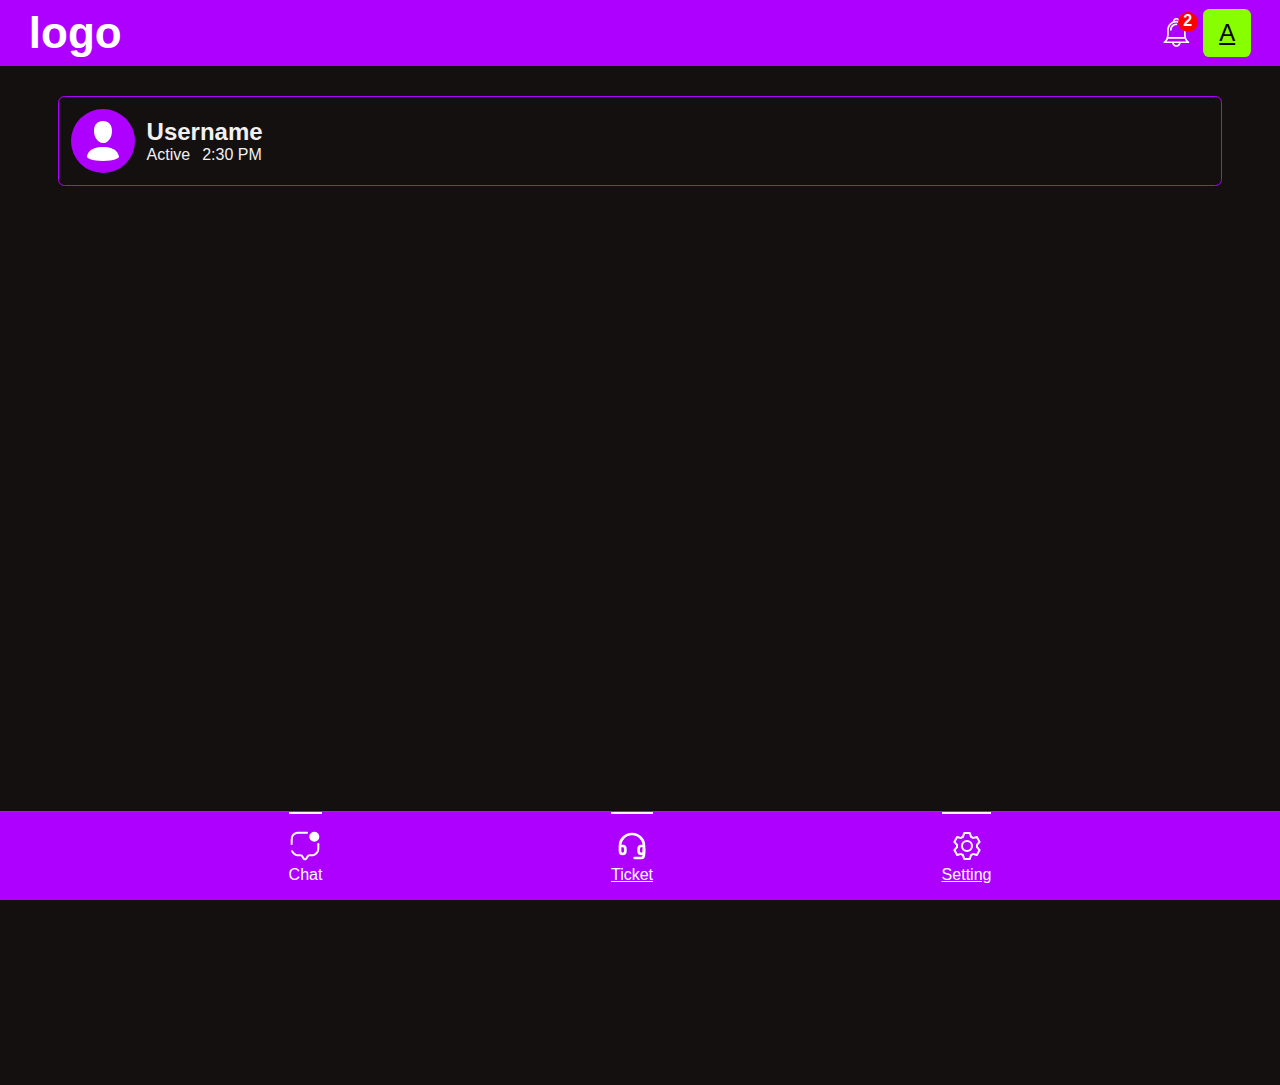
<file: index.html>
<!DOCTYPE html>
<html lang="en">
<head>
    <meta charset="UTF-8">
    <meta name="viewport" content="width=device-width, initial-scale=1.0">
    <title>Transaction</title>
    <link rel="stylesheet" href="../style.css">
</head>
<body>
    <header class='navbar container '>
        <h2 class='logo'>
            logo
        </h2>
        <div class="buttons">
            <button class="notification">
                <svg fill="#ffffff" height="1.8rem" width="1.8rem" version="1.1" id="Capa_1"
                    xmlns="http://www.w3.org/2000/svg" xmlns:xlink="http://www.w3.org/1999/xlink"
                    viewBox="0 0 611.999 611.999" xml:space="preserve">
                    <g id="SVGRepo_bgCarrier" stroke-width="0"></g>
                    <g id="SVGRepo_tracerCarrier" stroke-linecap="round" stroke-linejoin="round"></g>
                    <g id="SVGRepo_iconCarrier">
                        <g>
                            <g>
                                <g>
                                    <path
                                        d="M570.107,500.254c-65.037-29.371-67.511-155.441-67.559-158.622v-84.578c0-81.402-49.742-151.399-120.427-181.203 C381.969,34,347.883,0,306.001,0c-41.883,0-75.968,34.002-76.121,75.849c-70.682,29.804-120.425,99.801-120.425,181.203v84.578 c-0.046,3.181-2.522,129.251-67.561,158.622c-7.409,3.347-11.481,11.412-9.768,19.36c1.711,7.949,8.74,13.626,16.871,13.626 h164.88c3.38,18.594,12.172,35.892,25.619,49.903c17.86,18.608,41.479,28.856,66.502,28.856 c25.025,0,48.644-10.248,66.502-28.856c13.449-14.012,22.241-31.311,25.619-49.903h164.88c8.131,0,15.159-5.676,16.872-13.626 C581.586,511.664,577.516,503.6,570.107,500.254z M484.434,439.859c6.837,20.728,16.518,41.544,30.246,58.866H97.32 c13.726-17.32,23.407-38.135,30.244-58.866H484.434z M306.001,34.515c18.945,0,34.963,12.73,39.975,30.082 c-12.912-2.678-26.282-4.09-39.975-4.09s-27.063,1.411-39.975,4.09C271.039,47.246,287.057,34.515,306.001,34.515z M143.97,341.736v-84.685c0-89.343,72.686-162.029,162.031-162.029s162.031,72.686,162.031,162.029v84.826 c0.023,2.596,0.427,29.879,7.303,63.465H136.663C143.543,371.724,143.949,344.393,143.97,341.736z M306.001,577.485 c-26.341,0-49.33-18.992-56.709-44.246h113.416C355.329,558.493,332.344,577.485,306.001,577.485z">
                                    </path>
                                    <path
                                        d="M306.001,119.235c-74.25,0-134.657,60.405-134.657,134.654c0,9.531,7.727,17.258,17.258,17.258 c9.531,0,17.258-7.727,17.258-17.258c0-55.217,44.923-100.139,100.142-100.139c9.531,0,17.258-7.727,17.258-17.258 C323.259,126.96,315.532,119.235,306.001,119.235z">
                                    </path>
                                </g>
                            </g>
                        </g>
                    </g>
                </svg>
                <span class="notification-count">2</span>
            </button>

            <a href="../html/profile.html" class="profile button">
                A
            </a>
        </div>
    </header>

    <main>

        <section id="chat" class="container">
              <a href="../html/message.html" class="support-preview">
                <div class="support-preview-icon">
                    <svg viewBox="0 0 24 24" fill="currentcolor" xmlns="http://www.w3.org/2000/svg"><g id="SVGRepo_bgCarrier" stroke-width="0"></g><g id="SVGRepo_tracerCarrier" stroke-linecap="round" stroke-linejoin="round"></g><g id="SVGRepo_iconCarrier"><path fill-rule="evenodd" clip-rule="evenodd" d="M16.5 7.063C16.5 10.258 14.57 13 12 13c-2.572 0-4.5-2.742-4.5-5.938C7.5 3.868 9.16 2 12 2s4.5 1.867 4.5 5.063zM4.102 20.142C4.487 20.6 6.145 22 12 22c5.855 0 7.512-1.4 7.898-1.857a.416.416 0 0 0 .09-.317C19.9 18.944 19.106 15 12 15s-7.9 3.944-7.989 4.826a.416.416 0 0 0 .091.317z" fill="currentcolor"></path></g></svg>
                </div>
                <div>
                    <h2 class="support-preview-username">Username</h2>
                    <div class="support-preview-message"><p>Active</p> <span>2:30 PM</span></div>
                </div>
              </a>
        </section>
    </main>
    
    <footer class="footer">
    
        <div class="footer-buttons">
            <div class="footer-button-wrapper active">
                  <svg viewBox="0 0 24 24" fill="currentcolor" xmlns="http://www.w3.org/2000/svg" class="chat"><g id="SVGRepo_bgCarrier" stroke-width="0"></g><g id="SVGRepo_tracerCarrier" stroke-linecap="round" stroke-linejoin="round"></g><g id="SVGRepo_iconCarrier"> <path d="M13.0867 21.3877L13.7321 21.7697L13.0867 21.3877ZM13.6288 20.4718L12.9833 20.0898L13.6288 20.4718ZM10.3712 20.4718L9.72579 20.8539H9.72579L10.3712 20.4718ZM10.9133 21.3877L11.5587 21.0057L10.9133 21.3877ZM13.5 2.75C13.9142 2.75 14.25 2.41421 14.25 2C14.25 1.58579 13.9142 1.25 13.5 1.25V2.75ZM22.75 10.5C22.75 10.0858 22.4142 9.75 22 9.75C21.5858 9.75 21.25 10.0858 21.25 10.5H22.75ZM1.25 10.5C1.25 10.9142 1.58579 11.25 2 11.25C2.41421 11.25 2.75 10.9142 2.75 10.5H1.25ZM3.07351 15.6264C2.915 15.2437 2.47627 15.062 2.09359 15.2205C1.71091 15.379 1.52918 15.8177 1.68769 16.2004L3.07351 15.6264ZM7.78958 18.9915L7.77666 19.7413L7.78958 18.9915ZM5.08658 18.6194L4.79957 19.3123H4.79957L5.08658 18.6194ZM21.6194 15.9134L22.3123 16.2004V16.2004L21.6194 15.9134ZM16.2104 18.9915L16.1975 18.2416L16.2104 18.9915ZM18.9134 18.6194L19.2004 19.3123H19.2004L18.9134 18.6194ZM4.38751 2.7368L3.99563 2.09732V2.09732L4.38751 2.7368ZM2.7368 4.38751L2.09732 3.99563H2.09732L2.7368 4.38751ZM9.40279 19.2098L9.77986 18.5615L9.77986 18.5615L9.40279 19.2098ZM13.7321 21.7697L14.2742 20.8539L12.9833 20.0898L12.4412 21.0057L13.7321 21.7697ZM9.72579 20.8539L10.2679 21.7697L11.5587 21.0057L11.0166 20.0898L9.72579 20.8539ZM12.4412 21.0057C12.2485 21.3313 11.7515 21.3313 11.5587 21.0057L10.2679 21.7697C11.0415 23.0767 12.9585 23.0767 13.7321 21.7697L12.4412 21.0057ZM10.5 2.75H13.5V1.25H10.5V2.75ZM21.25 10.5V11.5H22.75V10.5H21.25ZM7.8025 18.2416C6.54706 18.2199 5.88923 18.1401 5.37359 17.9265L4.79957 19.3123C5.60454 19.6457 6.52138 19.7197 7.77666 19.7413L7.8025 18.2416ZM1.68769 16.2004C2.27128 17.6093 3.39066 18.7287 4.79957 19.3123L5.3736 17.9265C4.33223 17.4951 3.50486 16.6678 3.07351 15.6264L1.68769 16.2004ZM21.25 11.5C21.25 12.6751 21.2496 13.5189 21.2042 14.1847C21.1592 14.8438 21.0726 15.2736 20.9265 15.6264L22.3123 16.2004C22.5468 15.6344 22.6505 15.0223 22.7007 14.2868C22.7504 13.5581 22.75 12.6546 22.75 11.5H21.25ZM16.2233 19.7413C17.4786 19.7197 18.3955 19.6457 19.2004 19.3123L18.6264 17.9265C18.1108 18.1401 17.4529 18.2199 16.1975 18.2416L16.2233 19.7413ZM20.9265 15.6264C20.4951 16.6678 19.6678 17.4951 18.6264 17.9265L19.2004 19.3123C20.6093 18.7287 21.7287 17.6093 22.3123 16.2004L20.9265 15.6264ZM10.5 1.25C8.87781 1.25 7.6085 1.24921 6.59611 1.34547C5.57256 1.44279 4.73445 1.64457 3.99563 2.09732L4.77938 3.37628C5.24291 3.09223 5.82434 2.92561 6.73809 2.83873C7.663 2.75079 8.84876 2.75 10.5 2.75V1.25ZM2.75 10.5C2.75 8.84876 2.75079 7.663 2.83873 6.73809C2.92561 5.82434 3.09223 5.24291 3.37628 4.77938L2.09732 3.99563C1.64457 4.73445 1.44279 5.57256 1.34547 6.59611C1.24921 7.6085 1.25 8.87781 1.25 10.5H2.75ZM3.99563 2.09732C3.22194 2.57144 2.57144 3.22194 2.09732 3.99563L3.37628 4.77938C3.72672 4.20752 4.20752 3.72672 4.77938 3.37628L3.99563 2.09732ZM11.0166 20.0898C10.8136 19.7468 10.6354 19.4441 10.4621 19.2063C10.2795 18.9559 10.0702 18.7304 9.77986 18.5615L9.02572 19.8582C9.07313 19.8857 9.13772 19.936 9.24985 20.0898C9.37122 20.2564 9.50835 20.4865 9.72579 20.8539L11.0166 20.0898ZM7.77666 19.7413C8.21575 19.7489 8.49387 19.7545 8.70588 19.7779C8.90399 19.7999 8.98078 19.832 9.02572 19.8582L9.77986 18.5615C9.4871 18.3912 9.18246 18.3215 8.87097 18.287C8.57339 18.2541 8.21375 18.2487 7.8025 18.2416L7.77666 19.7413ZM14.2742 20.8539C14.4916 20.4865 14.6287 20.2564 14.7501 20.0898C14.8622 19.936 14.9268 19.8857 14.9742 19.8582L14.2201 18.5615C13.9298 18.7304 13.7204 18.9559 13.5379 19.2063C13.3646 19.4441 13.1864 19.7468 12.9833 20.0898L14.2742 20.8539ZM16.1975 18.2416C15.7862 18.2487 15.4266 18.2541 15.129 18.287C14.8175 18.3215 14.5129 18.3912 14.2201 18.5615L14.9742 19.8582C15.0192 19.832 15.096 19.7999 15.2941 19.7779C15.5061 19.7545 15.7842 19.7489 16.2233 19.7413L16.1975 18.2416Z" fill="#ffffff"></path> <circle cx="19" cy="5" r="3" stroke="#ffffff" stroke-width="1.5"></circle> </g></svg>
                <p>Chat</p>
            </div>

            <a href="./html/ticket.html" class="footer-button-wrapper active">
                <svg class="ticket" viewBox="0 0 24 24" role="img" xmlns="http://www.w3.org/2000/svg" aria-labelledby="supportIconTitle" stroke="#ffffff" stroke-width="2" stroke-linecap="round" stroke-linejoin="round" fill="none" color="#ffffff"><g id="SVGRepo_bgCarrier" stroke-width="0"></g><g id="SVGRepo_tracerCarrier" stroke-linecap="round" stroke-linejoin="round"></g><g id="SVGRepo_iconCarrier"> <title id="supportIconTitle">Support</title> <path d="M18,9 L16,9 C14.8954305,9 14,9.8954305 14,11 L14,13 C14,14.1045695 14.8954305,15 16,15 L16,15 C17.1045695,15 18,14.1045695 18,13 L18,9 C18,4.02943725 13.9705627,0 9,0 C4.02943725,0 0,4.02943725 0,9 L0,13 C1.3527075e-16,14.1045695 0.8954305,15 2,15 L2,15 C3.1045695,15 4,14.1045695 4,13 L4,11 C4,9.8954305 3.1045695,9 2,9 L0,9" transform="translate(3 3)"></path> <path d="M21,14 L21,18 C21,20 20.3333333,21 19,21 C17.6666667,21 16,21 14,21"></path> </g></svg>
                <p>Ticket</p>
            </a>

            <a href="./html/setting.html" class="footer-button-wrapper active">
                    <svg class="setting" viewBox="0 0 1024 1024" xmlns="http://www.w3.org/2000/svg" fill="currentcolor">
                        <g id="SVGRepo_bgCarrier" stroke-width="0"></g>
                        <g id="SVGRepo_tracerCarrier" stroke-linecap="round" stroke-linejoin="round"></g>
                        <g id="SVGRepo_iconCarrier">
                            <path fill="currentcolor"
                                d="M600.704 64a32 32 0 0 1 30.464 22.208l35.2 109.376c14.784 7.232 28.928 15.36 42.432 24.512l112.384-24.192a32 32 0 0 1 34.432 15.36L944.32 364.8a32 32 0 0 1-4.032 37.504l-77.12 85.12a357.12 357.12 0 0 1 0 49.024l77.12 85.248a32 32 0 0 1 4.032 37.504l-88.704 153.6a32 32 0 0 1-34.432 15.296L708.8 803.904c-13.44 9.088-27.648 17.28-42.368 24.512l-35.264 109.376A32 32 0 0 1 600.704 960H423.296a32 32 0 0 1-30.464-22.208L357.696 828.48a351.616 351.616 0 0 1-42.56-24.64l-112.32 24.256a32 32 0 0 1-34.432-15.36L79.68 659.2a32 32 0 0 1 4.032-37.504l77.12-85.248a357.12 357.12 0 0 1 0-48.896l-77.12-85.248A32 32 0 0 1 79.68 364.8l88.704-153.6a32 32 0 0 1 34.432-15.296l112.32 24.256c13.568-9.152 27.776-17.408 42.56-24.64l35.2-109.312A32 32 0 0 1 423.232 64H600.64zm-23.424 64H446.72l-36.352 113.088-24.512 11.968a294.113 294.113 0 0 0-34.816 20.096l-22.656 15.36-116.224-25.088-65.28 113.152 79.68 88.192-1.92 27.136a293.12 293.12 0 0 0 0 40.192l1.92 27.136-79.808 88.192 65.344 113.152 116.224-25.024 22.656 15.296a294.113 294.113 0 0 0 34.816 20.096l24.512 11.968L446.72 896h130.688l36.48-113.152 24.448-11.904a288.282 288.282 0 0 0 34.752-20.096l22.592-15.296 116.288 25.024 65.28-113.152-79.744-88.192 1.92-27.136a293.12 293.12 0 0 0 0-40.256l-1.92-27.136 79.808-88.128-65.344-113.152-116.288 24.96-22.592-15.232a287.616 287.616 0 0 0-34.752-20.096l-24.448-11.904L577.344 128zM512 320a192 192 0 1 1 0 384 192 192 0 0 1 0-384zm0 64a128 128 0 1 0 0 256 128 128 0 0 0 0-256z">
                            </path>
                        </g>
                    </svg>
                <p>Setting</p>
            </a>
        </div>
    </footer>

</body>
</html>
</file>
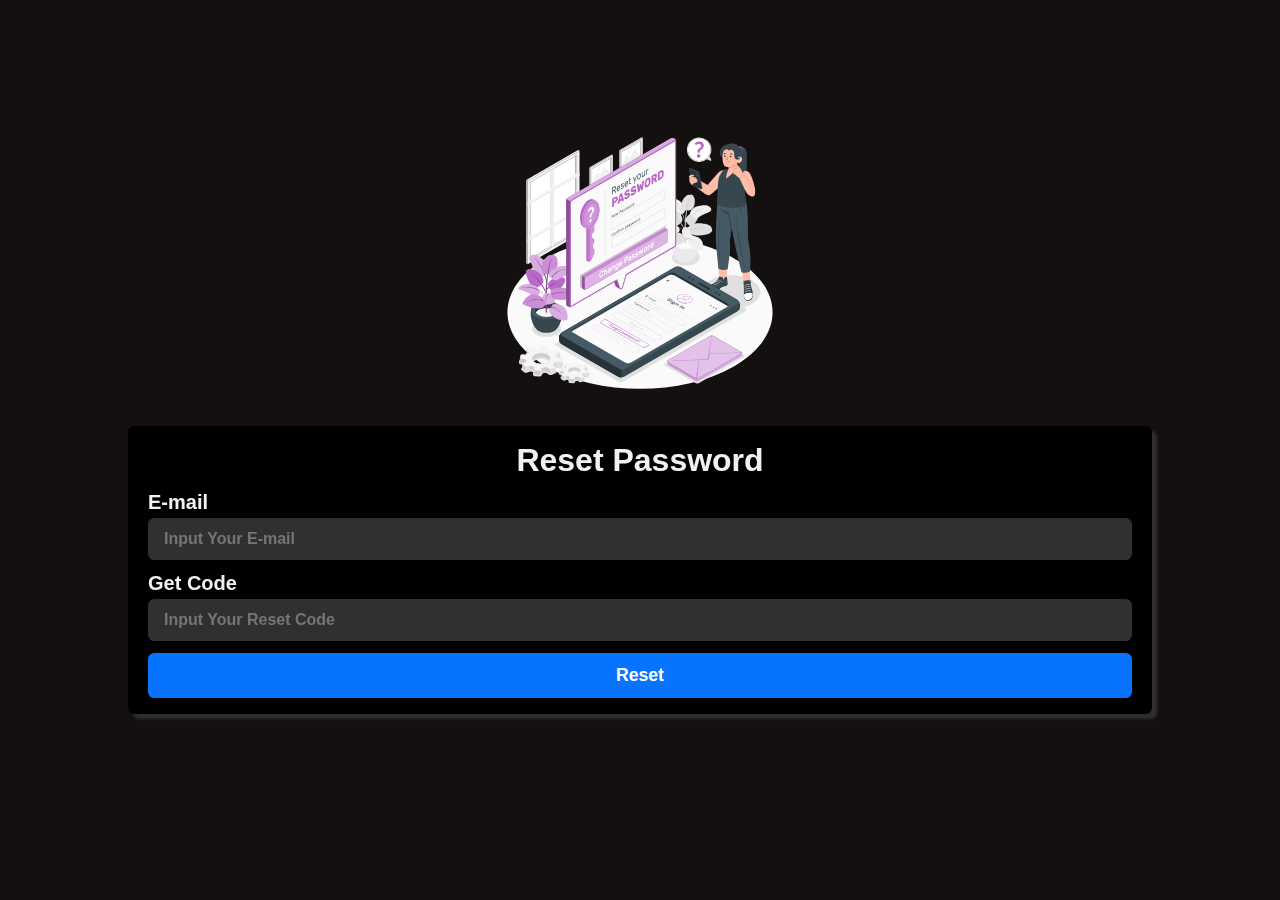
<file: html/forget-password.html>
<!DOCTYPE html>
<html lang="en">

<head>
    <meta charset="UTF-8">
    <meta name="viewport" content="width=device-width, initial-scale=1.0">
    <title>Forget Password</title>
    <link rel="stylesheet" href="../style.css">
</head>

<body>

    <main id="login-page">

        <svg xmlns="http://www.w3.org/2000/svg" viewBox="0 0 500 500" class="reset-svg">
            <g id="freepik--Floor--inject-44">
                <path id="freepik--floor--inject-44"
                    d="M77.66,250.26c-95.18,54.95-95.17,144.05,0,199s249.49,54.95,344.67,0,95.17-144,0-199S172.84,195.31,77.66,250.26Z"
                    style="fill:#fafafa" />
            </g>
            <g id="freepik--Pictures--inject-44">
                <g id="freepik--Picture--inject-44">
                    <g id="freepik--Frame--inject-44">
                        <polygon points="160.1 122.38 161.81 123.39 196.9 103.14 195.19 102.12 160.1 122.38"
                            style="fill:#fafafa" />
                        <polygon points="195.19 102.12 161.81 121.38 161.81 86.43 195.19 67.18 195.19 102.12"
                            style="fill:#fff" />
                        <path d="M200.13,60.59l-41.54,24V129l41.54-24Zm-3.23,42.55-35.09,20.25v-37L196.9,66.17Z"
                            style="fill:#ebebeb" />
                        <polygon points="196.9 103.14 195.19 102.12 195.19 67.18 196.9 66.17 196.9 103.14"
                            style="fill:#e0e0e0" />
                        <polygon points="200.13 60.59 198.39 59.59 156.85 83.58 158.59 84.57 200.13 60.59"
                            style="fill:#f5f5f5" />
                        <polygon points="156.85 83.58 158.59 84.57 158.59 128.98 156.85 127.99 156.85 83.58"
                            style="fill:#e0e0e0" />
                    </g>
                    <g id="freepik--Land--inject-44">
                        <polygon
                            points="193.89 101.07 163.12 118.84 163.12 109.95 170.81 92.19 175.6 96.63 173.88 104.08 184.5 81.36 193.89 92.19 193.89 101.07"
                            style="fill:#f0f0f0" />
                        <path
                            d="M175.31,83.61A5,5,0,0,0,173,87.55c0,1.46,1,2,2.27,1.32a5,5,0,0,0,2.28-3.94C177.59,83.47,176.57,82.89,175.31,83.61Z"
                            style="fill:#f0f0f0" />
                    </g>
                </g>
                <g id="freepik--picture--inject-44">
                    <g id="freepik--frame--inject-44">
                        <polygon points="215.13 90.59 216.84 91.61 251.93 71.36 250.22 70.33 215.13 90.59"
                            style="fill:#fafafa" />
                        <polygon points="250.22 70.33 216.84 89.6 216.84 54.65 250.22 35.4 250.22 70.33"
                            style="fill:#fff" />
                        <path d="M255.15,28.8l-41.54,24V97.2l41.54-24Zm-3.22,42.56L216.84,91.61v-37l35.09-20.26Z"
                            style="fill:#ebebeb" />
                        <polygon points="251.93 71.36 250.22 70.33 250.22 35.4 251.93 34.39 251.93 71.36"
                            style="fill:#e0e0e0" />
                        <polygon points="255.15 28.8 253.42 27.81 211.88 51.79 213.61 52.79 255.15 28.8"
                            style="fill:#f5f5f5" />
                        <polygon points="211.88 51.79 213.61 52.79 213.61 97.2 211.88 96.21 211.88 51.79"
                            style="fill:#e0e0e0" />
                    </g>
                    <g id="freepik--land--inject-44">
                        <polygon
                            points="248.91 69.29 218.14 87.06 218.14 78.17 225.84 60.41 230.63 64.85 228.91 72.3 239.53 49.57 248.91 60.41 248.91 69.29"
                            style="fill:#f0f0f0" />
                        <path
                            d="M230.34,51.83a5,5,0,0,0-2.28,3.94c0,1.45,1,2,2.28,1.32a5,5,0,0,0,2.27-4C232.61,51.69,231.6,51.1,230.34,51.83Z"
                            style="fill:#f0f0f0" />
                    </g>
                </g>
            </g>
            <g id="freepik--Window--inject-44">
                <g id="freepik--window--inject-44">
                    <g id="freepik--window--inject-44">
                        <g id="freepik--frame--inject-44">
                            <polygon points="45.7 251.57 48.23 253.08 134.08 203.51 131.56 202 45.7 251.57"
                                style="fill:#fafafa" />
                            <polygon points="131.56 202 48.23 250.11 48.23 110.69 131.56 62.61 131.56 202"
                                style="fill:#fff" />
                            <path
                                d="M138.85,52.88,43.47,107.94V261.33l95.38-55.07Zm-4.77,150.63L48.23,253.08V110.69l85.85-49.56Z"
                                style="fill:#f0f0f0" />
                            <polygon points="134.08 203.51 131.56 202 131.56 62.61 134.08 61.13 134.08 203.51"
                                style="fill:#e0e0e0" />
                            <polygon points="48.23 209.51 48.23 212.47 134.08 162.9 131.56 161.4 48.23 209.51"
                                style="fill:#fafafa" />
                            <polygon points="48.23 142.85 48.23 145.82 134.08 96.25 131.56 94.74 48.23 142.85"
                                style="fill:#fafafa" />
                            <polygon points="138.85 52.88 136.28 51.41 40.9 106.48 43.47 107.94 138.85 52.88"
                                style="fill:#fafafa" />
                            <polygon points="40.9 106.48 43.47 107.94 43.47 261.33 40.9 259.86 40.9 106.48"
                                style="fill:#e0e0e0" />
                            <polygon points="84.95 89.49 87.51 88.01 87.51 230.41 84.95 228.94 84.95 89.49"
                                style="fill:#e0e0e0" />
                        </g>
                        <polygon points="92.28 85.28 87.51 88.01 87.51 230.41 92.28 227.65 92.28 85.28"
                            style="fill:#f0f0f0" />
                        <polygon points="138.85 93.5 138.85 98.99 43.47 154.06 43.47 148.57 138.85 93.5"
                            style="fill:#f0f0f0" />
                        <polygon points="138.85 160.14 138.85 165.63 43.47 220.7 43.47 215.21 138.85 160.14"
                            style="fill:#f0f0f0" />
                        <polygon points="87.51 123.14 84.95 121.65 48.23 142.85 48.23 145.82 87.51 123.14"
                            style="fill:#fafafa" />
                        <polygon points="87.51 189.76 84.95 188.28 48.23 209.48 48.23 212.44 87.51 189.76"
                            style="fill:#fafafa" />
                    </g>
                </g>
            </g>
            <g id="freepik--Shadows--inject-44">
                <path id="freepik--Shadow--inject-44"
                    d="M210.4,477.63,95.53,411.49c-2.33-1.34-2.33-3.53,0-4.88L320.34,276.86a9.43,9.43,0,0,1,8.47,0L443.67,343c2.34,1.35,2.34,3.54,0,4.89L218.86,477.63A9.34,9.34,0,0,1,210.4,477.63Z"
                    style="fill:#e0e0e0" />
                <path id="freepik--shadow--inject-44"
                    d="M441.15,428l-59.28-34.21L295.66,443.6c-1.9,1.1-1.9,2.87,0,4l56.1,32.35a6.3,6.3,0,0,0,3.17.81,6.72,6.72,0,0,0,2.88-.65L441.15,432C443,430.87,443,429.08,441.15,428Z"
                    style="fill:#e0e0e0" />
                <g id="freepik--shadow--inject-44">
                    <path
                        d="M65.54,468h-.35l-8.76-.83a3.47,3.47,0,0,1-2.4-1.29,3.53,3.53,0,0,1-.74-2.68l.42-3.24A37.09,37.09,0,0,1,50,458.59a2.85,2.85,0,0,0-1-.15,1.9,1.9,0,0,0-.53.06l-6.85,2.25a4.51,4.51,0,0,1-1.4.21,5.08,5.08,0,0,1-3.19-1.09l-4.44-3.73a3,3,0,0,1-1.13-2.66,3.07,3.07,0,0,1,1.72-2.37l5.29-2.74a12.26,12.26,0,0,1-.52-1.51.81.81,0,0,0-.29-.37l-7.56-1.22a3.34,3.34,0,0,1-2.32-1.53,3.39,3.39,0,0,1-.32-2.82L28.75,437a4.19,4.19,0,0,1,3.9-2.86l8.12.23a2.05,2.05,0,0,0,1.11-.54,23.06,23.06,0,0,1,1.69-1.57l-2.7-2.92a3.09,3.09,0,0,1-.81-2.76A3.14,3.14,0,0,1,42,424.37L49,421.44a4.75,4.75,0,0,1,1.84-.35,5,5,0,0,1,2.78.79L58.33,425a2.6,2.6,0,0,0,1.12.25h.23c1.55-.29,3.14-.51,4.74-.65a1.32,1.32,0,0,0,.69-.46l1.79-3.47a4.54,4.54,0,0,1,3.89-2.36,2,2,0,0,1,.35,0l8.77.82a3.46,3.46,0,0,1,2.4,1.3,3.54,3.54,0,0,1,.74,2.67l-.43,3.24a37.76,37.76,0,0,1,3.72,1.36,2.61,2.61,0,0,0,1,.16,2.23,2.23,0,0,0,.53-.06l6.85-2.25a4.63,4.63,0,0,1,1.41-.22,5.12,5.12,0,0,1,3.19,1.09l4.43,3.73a3,3,0,0,1-.58,5l-5.3,2.74a12.94,12.94,0,0,1,.53,1.51.7.7,0,0,0,.29.37l7.56,1.22a3.3,3.3,0,0,1,2.63,4.35l-1.26,3.94a4.19,4.19,0,0,1-3.9,2.86L95.56,452a2.16,2.16,0,0,0-1.11.54,19.71,19.71,0,0,1-1.69,1.57l2.7,2.92a3,3,0,0,1-1.1,4.95l-7,2.93a4.75,4.75,0,0,1-1.84.35,5.17,5.17,0,0,1-2.78-.78L78,461.31a2.37,2.37,0,0,0-1.12-.26.78.78,0,0,0-.22,0c-1.54.28-3.14.5-4.75.65a1.33,1.33,0,0,0-.69.45l-1.78,3.47A4.54,4.54,0,0,1,65.54,468Zm3.07-32.66a24.07,24.07,0,0,0-9.14,1.71c-3.43,1.43-5.69,3.59-6,5.79-.3,2,1,3.56,2.17,4.54,2.68,2.24,7.21,3.59,12.12,3.59a24,24,0,0,0,9.13-1.72c3.44-1.43,5.69-3.59,6-5.79.31-2-1-3.56-2.17-4.53C78.05,436.68,73.52,435.34,68.61,435.34Z"
                        style="fill:#e0e0e0" />
                </g>
                <g id="freepik--shadow--inject-44">
                    <path
                        d="M127.32,480.3l-.3,0-5.89-.55a3,3,0,0,1-2.7-3.41l.21-1.63c-.7-.24-1.39-.5-2-.78a1.53,1.53,0,0,0-.38-.05.53.53,0,0,0-.18,0l-4.58,1.5a3.64,3.64,0,0,1-1.15.18,4.08,4.08,0,0,1-2.57-.88l-3-2.51a2.67,2.67,0,0,1-1-2.36,2.71,2.71,0,0,1,1.5-2.11l3-1.57-.11-.35-4.8-.78a2.88,2.88,0,0,1-2-1.33,3,3,0,0,1-.28-2.44l.85-2.65a3.49,3.49,0,0,1,3.25-2.38l5.48.16s.19-.11.26-.17c.21-.22.43-.43.67-.65l-1.36-1.47a2.67,2.67,0,0,1,1-4.37l4.74-2a4,4,0,0,1,1.49-.28,4.05,4.05,0,0,1,2.23.64l3.15,2.1a1.56,1.56,0,0,0,.39.06c1.08-.2,2.16-.35,3.25-.45h0s0,0,0,0l1.17-2.26a3.72,3.72,0,0,1,3.2-1.95l.29,0,5.9.55a3,3,0,0,1,2.07,1.12,3.08,3.08,0,0,1,.63,2.29l-.22,1.63q1.06.36,2,.78a1.64,1.64,0,0,0,.39.05.41.41,0,0,0,.17,0l4.59-1.5a3.6,3.6,0,0,1,1.15-.18,4,4,0,0,1,2.56.88l3,2.51a2.64,2.64,0,0,1-.52,4.47l-3,1.57c0,.12.08.23.11.35l4.81.78a2.88,2.88,0,0,1,2,1.33,2.92,2.92,0,0,1,.28,2.43l-.85,2.66a3.48,3.48,0,0,1-3.24,2.38l-5.48-.16a1.58,1.58,0,0,0-.26.17c-.21.22-.44.43-.67.65l1.36,1.46a2.68,2.68,0,0,1-1,4.38l-4.74,2a4,4,0,0,1-1.49.28,4.08,4.08,0,0,1-2.24-.64l-3.15-2.1a1.39,1.39,0,0,0-.39-.06,31.18,31.18,0,0,1-3.24.44h0s0,0,0,0l-1.17,2.26A3.72,3.72,0,0,1,127.32,480.3Zm4.37-4.23h0Zm-2.31-17.74a15.49,15.49,0,0,0-5.89,1.1c-2.1.87-3.47,2.14-3.66,3.39a2.83,2.83,0,0,0,1.23,2.45c1.69,1.42,4.57,2.26,7.73,2.26a15.49,15.49,0,0,0,5.89-1.1c2.1-.87,3.46-2.14,3.66-3.39a2.83,2.83,0,0,0-1.23-2.45C135.42,459.17,132.53,458.33,129.38,458.33Zm-2.91-8.54h0Z"
                        style="fill:#e0e0e0" />
                </g>
                <path id="freepik--shadow--inject-44"
                    d="M97.06,368.44c10.5,6.13,10.5,16.07,0,22.2s-27.53,6.14-38,0-10.5-16.07,0-22.2S86.56,362.3,97.06,368.44Z"
                    style="fill:#e0e0e0" />
                <ellipse id="freepik--shadow--inject-44" cx="417.74" cy="312.62" rx="53.52" ry="30.9"
                    style="fill:#e0e0e0" />
                <path id="freepik--shadow--inject-44"
                    d="M352.46,238.33c10.05,5.87,10.05,15.38,0,21.25s-26.34,5.87-36.39,0-10.05-15.38,0-21.25S342.41,232.46,352.46,238.33Z"
                    style="fill:#e0e0e0" />
            </g>
            <g id="freepik--plant-2--inject-44">
                <g id="freepik--Plant--inject-44">
                    <g id="freepik--Pot--inject-44">
                        <path
                            d="M317.94,252.57c-8.26-8.52-13.11-33.17-5.06-39.94h41c8.05,6.76,3.21,31.41-5.05,39.94l-.22.23-.29.28a9.89,9.89,0,0,1-.75.67l-.19.16-.63.48a12.16,12.16,0,0,1-1.07.69c-6.79,4-17.81,4-24.6,0h0c-.36-.21-.72-.44-1.08-.7-.2-.14-.39-.29-.58-.44l-.24-.2a9.09,9.09,0,0,1-.72-.64l-.33-.33Z"
                            style="fill:#ebebeb" />
                        <path
                            d="M350.32,209.91c9.35,5.46,9.35,14.32,0,19.78s-24.52,5.46-33.87,0-9.36-14.32,0-19.78S341,204.45,350.32,209.91Z"
                            style="fill:#fafafa" />
                        <path
                            d="M345.82,212.54c6.87,4,6.87,10.51,0,14.52s-18,4-24.88,0-6.86-10.51,0-14.52S339,208.53,345.82,212.54Z"
                            style="fill:#ebebeb" />
                        <path
                            d="M321,219.43c6.86-4,18-4,24.87,0a11.43,11.43,0,0,1,4.11,3.82,11.33,11.33,0,0,1-4.11,3.81c-6.87,4-18,4-24.87,0a11.45,11.45,0,0,1-4.12-3.81A11.56,11.56,0,0,1,321,219.43Z"
                            style="fill:#fff" />
                    </g>
                    <path
                        d="M327.77,168.51c-2.77,3.5-11.08,5-15.22-3.52-3.89-8-8-15.62-9.23-18.58a3.13,3.13,0,0,1,1.69-4.2s-.11-4.56,7.84-2.07,13.74,6.76,17.68,14.07S332.85,167.1,327.77,168.51Z"
                        style="fill:#f0f0f0" />
                    <path
                        d="M332,179.93a41.53,41.53,0,0,0-1-4.55,62.58,62.58,0,0,0-3.24-8.69,65.25,65.25,0,0,0-10.19-15.81,56.4,56.4,0,0,0-7.63-7.43c-.08-.07-.13.11-.07.17A70.1,70.1,0,0,1,322,158a70.94,70.94,0,0,1,7.68,16.75c.51,1.65,1,3.3,1.43,5s.76,3.42,1.18,5.12c0,.17.32.26.31,0A32.31,32.31,0,0,0,332,179.93Z"
                        style="fill:#e0e0e0" />
                    <path
                        d="M332,179.93a41.53,41.53,0,0,0-1-4.55,62.58,62.58,0,0,0-3.24-8.69,65.25,65.25,0,0,0-10.19-15.81,56.4,56.4,0,0,0-7.63-7.43c-.08-.07-.13.11-.07.17A70.1,70.1,0,0,1,322,158a70.94,70.94,0,0,1,7.68,16.75c.51,1.65,1,3.3,1.43,5s.76,3.42,1.18,5.12c0,.17.32.26.31,0A32.31,32.31,0,0,0,332,179.93Z"
                        style="opacity:0.1" />
                    <path
                        d="M336.78,162.38c-7.21,2.23-12.57-3.4-10.71-12.23s11.13-18.63,14.63-16c2.19-2.19,7-1.4,9.28,5.77S350.18,165.51,336.78,162.38Z"
                        style="fill:#e0e0e0" />
                    <path
                        d="M341,139.52a96.13,96.13,0,0,0-4.8,15.87A152.65,152.65,0,0,0,333.44,172,258.31,258.31,0,0,0,332,204.55q0,4.51.12,9c.06,3.09,0,6.22.27,9.3.11,1.18,1.79.87,1.81-.21.1-5.41-.19-10.84-.25-16.25s0-10.7.1-16A225.62,225.62,0,0,1,337,157.84c.52-3,1.09-6,1.78-8.94.74-3.11,1.64-6.17,2.46-9.26C341.23,139.52,341.09,139.36,341,139.52Z"
                        style="fill:#e0e0e0" />
                    <path
                        d="M341,139.52a96.13,96.13,0,0,0-4.8,15.87A152.65,152.65,0,0,0,333.44,172,258.31,258.31,0,0,0,332,204.55q0,4.51.12,9c.06,3.09,0,6.22.27,9.3.11,1.18,1.79.87,1.81-.21.1-5.41-.19-10.84-.25-16.25s0-10.7.1-16A225.62,225.62,0,0,1,337,157.84c.52-3,1.09-6,1.78-8.94.74-3.11,1.64-6.17,2.46-9.26C341.23,139.52,341.09,139.36,341,139.52Z"
                        style="opacity:0.1" />
                    <path
                        d="M323.37,186.54c-2.09,4.28-9.13,5.91-15.5,1.08s-15.58-27.13-8.6-27.48c.53-3.47,20.73-1.12,27.24,13.29C331.25,183.9,323.37,186.54,323.37,186.54Z"
                        style="fill:#e0e0e0" />
                    <path
                        d="M331.82,195.94a32.31,32.31,0,0,0-2.06-4,89.08,89.08,0,0,0-5-7.6,91.63,91.63,0,0,0-12.53-13.66,81,81,0,0,0-8-6.53c-.07-.06-.08.12,0,.16,2.28,1.91,4.57,3.79,6.72,5.86a91.73,91.73,0,0,1,6.31,6.76,113.36,113.36,0,0,1,10.45,14.4c.88,1.44,1.68,2.92,2.58,4.35s2,2.9,2.83,4.43c.13.22.45.22.34-.09C332.84,198.69,332.4,197.29,331.82,195.94Z"
                        style="fill:#e0e0e0" />
                    <path
                        d="M331.82,195.94a32.31,32.31,0,0,0-2.06-4,89.08,89.08,0,0,0-5-7.6,91.63,91.63,0,0,0-12.53-13.66,81,81,0,0,0-8-6.53c-.07-.06-.08.12,0,.16,2.28,1.91,4.57,3.79,6.72,5.86a91.73,91.73,0,0,1,6.31,6.76,113.36,113.36,0,0,1,10.45,14.4c.88,1.44,1.68,2.92,2.58,4.35s2,2.9,2.83,4.43c.13.22.45.22.34-.09C332.84,198.69,332.4,197.29,331.82,195.94Z"
                        style="opacity:0.1" />
                    <path
                        d="M336.58,184.73c-4.12-.94-4.33-5.89.82-12s18.14-8.72,18.76-6.16c2.89,0,2.89,9-3.5,17.34S337,190.32,336.58,184.73Z"
                        style="fill:#e0e0e0" />
                    <path
                        d="M344.66,175.9a32.51,32.51,0,0,0-11.94,15.4c-.13.35.48.87.62.49A37.94,37.94,0,0,1,344.68,176S344.71,175.86,344.66,175.9Z"
                        style="fill:#e0e0e0" />
                    <path
                        d="M344.66,175.9a32.51,32.51,0,0,0-11.94,15.4c-.13.35.48.87.62.49A37.94,37.94,0,0,1,344.68,176S344.71,175.86,344.66,175.9Z"
                        style="opacity:0.1" />
                    <path
                        d="M341.29,214.9c-5.71,2.31-3.26,9.11,2.31,14.28A25.55,25.55,0,0,0,361,235.43c3.83-.27,4.82-.8,4.82-.8a43.68,43.68,0,0,0,0-9.45,18.3,18.3,0,0,0-13.46-14.5C343.42,208.28,341.29,211.5,341.29,214.9Z"
                        style="fill:#f0f0f0" />
                    <path
                        d="M357.1,224.94a46,46,0,0,0-8.75-8.09c-3.25-2.14-7.58-4-11.48-2.63-1.51.51-3.86,2-3.58,3.89,0,.19.36.65.58.39a15.72,15.72,0,0,1,2.06-2.4,6.17,6.17,0,0,1,3.06-1.16,14.14,14.14,0,0,1,8,1.82c3.86,2.05,7,5.23,10.05,8.27C357.09,225.06,357.13,225,357.1,224.94Z"
                        style="fill:#e0e0e0" />
                    <path
                        d="M357.1,224.94a46,46,0,0,0-8.75-8.09c-3.25-2.14-7.58-4-11.48-2.63-1.51.51-3.86,2-3.58,3.89,0,.19.36.65.58.39a15.72,15.72,0,0,1,2.06-2.4,6.17,6.17,0,0,1,3.06-1.16,14.14,14.14,0,0,1,8,1.82c3.86,2.05,7,5.23,10.05,8.27C357.09,225.06,357.13,225,357.1,224.94Z"
                        style="opacity:0.1" />
                    <path
                        d="M319.58,192.57c.06-2.42-4.33-7.39-15-6.54-4.88.39-9.36,1.7-13,5.16a7.43,7.43,0,0,0-2.37,4.3,3.26,3.26,0,0,0,.26,1.9,3.69,3.69,0,0,0,.92,1.05c2.56,2.06,5.9,1.51,8.91,2.28,4.67,1.2,14.51,5.46,20.17,2.62S323,194.34,319.58,192.57Z"
                        style="fill:#f0f0f0" />
                    <path
                        d="M329.06,199.24c-6.11-8.34-18-9-27.37-7.28a37,37,0,0,0-8.89,2.85s0,.12,0,.1A49.5,49.5,0,0,1,308,192a32.1,32.1,0,0,1,14.88,2.82,19.27,19.27,0,0,1,6,4.66C329.05,199.65,329.18,199.41,329.06,199.24Z"
                        style="fill:#e0e0e0" />
                    <path
                        d="M329.06,199.24c-6.11-8.34-18-9-27.37-7.28a37,37,0,0,0-8.89,2.85s0,.12,0,.1A49.5,49.5,0,0,1,308,192a32.1,32.1,0,0,1,14.88,2.82,19.27,19.27,0,0,1,6,4.66C329.05,199.65,329.18,199.41,329.06,199.24Z"
                        style="opacity:0.1" />
                    <path
                        d="M346.82,172c-.15,4.1,5.62,6.47,11.19,2.93s11.43-7,16.6-8.32,7.61-5.55,6-7.59-4.23-7.19-17.82-5.51-18.39,7.8-20.26,12.13S344.78,173.17,346.82,172Z"
                        style="fill:#f0f0f0" />
                    <path
                        d="M368.93,159a14.76,14.76,0,0,0-5.82.61,28.54,28.54,0,0,0-5,1.79,27.47,27.47,0,0,0-8.49,6.15,22.18,22.18,0,0,0-1.92,2.31,9.55,9.55,0,0,0-1.45,2.38c-.1.27.3.71.54.43.67-.77,1.17-1.72,1.8-2.54a27.23,27.23,0,0,1,7.43-6.63,32.38,32.38,0,0,1,5.8-2.82,32.83,32.83,0,0,1,3.38-1,11.56,11.56,0,0,1,3.69-.52C369,159.15,369,159,368.93,159Z"
                        style="fill:#e0e0e0" />
                    <path
                        d="M368.93,159a14.76,14.76,0,0,0-5.82.61,28.54,28.54,0,0,0-5,1.79,27.47,27.47,0,0,0-8.49,6.15,22.18,22.18,0,0,0-1.92,2.31,9.55,9.55,0,0,0-1.45,2.38c-.1.27.3.71.54.43.67-.77,1.17-1.72,1.8-2.54a27.23,27.23,0,0,1,7.43-6.63,32.38,32.38,0,0,1,5.8-2.82,32.83,32.83,0,0,1,3.38-1,11.56,11.56,0,0,1,3.69-.52C369,159.15,369,159,368.93,159Z"
                        style="opacity:0.1" />
                    <path
                        d="M337.07,194.09c-1.9-1.9-7.07-1.46-9.52,4.17s2.69,11.78,3.27,13.51c2.36-1.36,4.2-.55,8.35-1.36a10.38,10.38,0,0,0,8-10.35C346.86,194.91,344.69,191.51,337.07,194.09Z"
                        style="fill:#f0f0f0" />
                    <path
                        d="M337,193.53a7.68,7.68,0,0,0-2.52,2.61,14.73,14.73,0,0,0-1.64,3.15,13.5,13.5,0,0,0-.71,7.17c0,.09.09,0,.08-.05a14.85,14.85,0,0,1,1.21-7.09,14.38,14.38,0,0,1,1.71-2.84,16.12,16.12,0,0,1,1.15-1.33,7.09,7.09,0,0,0,1.1-1.09C337.51,193.85,337.29,193.39,337,193.53Z"
                        style="fill:#e0e0e0" />
                    <path
                        d="M337,193.53a7.68,7.68,0,0,0-2.52,2.61,14.73,14.73,0,0,0-1.64,3.15,13.5,13.5,0,0,0-.71,7.17c0,.09.09,0,.08-.05a14.85,14.85,0,0,1,1.21-7.09,14.38,14.38,0,0,1,1.71-2.84,16.12,16.12,0,0,1,1.15-1.33,7.09,7.09,0,0,0,1.1-1.09C337.51,193.85,337.29,193.39,337,193.53Z"
                        style="opacity:0.1" />
                    <path
                        d="M329.22,209.21c-1.06-4.06-6.2-6.33-12.92-6.83A17.57,17.57,0,0,0,299.59,211c-3.51,6-5,10.79-2.84,11.58s11.16,2,17,2.55,13.1-.53,17.86-5S334.78,210.14,329.22,209.21Z"
                        style="fill:#e0e0e0" />
                    <path
                        d="M329.47,208.67a17.71,17.71,0,0,0-7.25-.33,32.11,32.11,0,0,0-6.85,1.57,44.44,44.44,0,0,0-6.79,3.05c-1.13.63-2.25,1.29-3.34,2a25.14,25.14,0,0,0-3,2.08s0,.17,0,.14c1.1-.49,2.13-1.19,3.19-1.78s2.28-1.27,3.44-1.86a50.16,50.16,0,0,1,6.72-2.85,32.13,32.13,0,0,1,7.13-1.52,42.89,42.89,0,0,1,6.8.17C330,209.35,329.75,208.76,329.47,208.67Z"
                        style="fill:#e0e0e0" />
                    <path
                        d="M329.47,208.67a17.71,17.71,0,0,0-7.25-.33,32.11,32.11,0,0,0-6.85,1.57,44.44,44.44,0,0,0-6.79,3.05c-1.13.63-2.25,1.29-3.34,2a25.14,25.14,0,0,0-3,2.08s0,.17,0,.14c1.1-.49,2.13-1.19,3.19-1.78s2.28-1.27,3.44-1.86a50.16,50.16,0,0,1,6.72-2.85,32.13,32.13,0,0,1,7.13-1.52,42.89,42.89,0,0,1,6.8.17C330,209.35,329.75,208.76,329.47,208.67Z"
                        style="opacity:0.1" />
                    <path
                        d="M341.44,199.26c-4.62-3.67-3.08-12.46,13.08-12.94s27.69,3.74,27.17,8.94c2.6,2.6,1.29,9.89-11.79,12.16S338.1,208.56,341.44,199.26Z"
                        style="fill:#e0e0e0" />
                    <path
                        d="M374.1,195.32a69.12,69.12,0,0,0-14.44-.84A55.29,55.29,0,0,0,346.34,196a20.18,20.18,0,0,0-3.25,1.21,14.69,14.69,0,0,0-1.41.76c-.37.22-.78.41-.91.84a.45.45,0,0,0,.48.52,17.62,17.62,0,0,0,2.82-1.4,21.82,21.82,0,0,1,2.8-1,35.69,35.69,0,0,1,5.61-1.11,100.24,100.24,0,0,1,13.64-.75c2.65,0,5.3.24,7.94.45C374.14,195.51,374.18,195.34,374.1,195.32Z"
                        style="fill:#e0e0e0" />
                    <path
                        d="M374.1,195.32a69.12,69.12,0,0,0-14.44-.84A55.29,55.29,0,0,0,346.34,196a20.18,20.18,0,0,0-3.25,1.21,14.69,14.69,0,0,0-1.41.76c-.37.22-.78.41-.91.84a.45.45,0,0,0,.48.52,17.62,17.62,0,0,0,2.82-1.4,21.82,21.82,0,0,1,2.8-1,35.69,35.69,0,0,1,5.61-1.11,100.24,100.24,0,0,1,13.64-.75c2.65,0,5.3.24,7.94.45C374.14,195.51,374.18,195.34,374.1,195.32Z"
                        style="opacity:0.1" />
                </g>
            </g>
            <g id="freepik--plant-1--inject-44">
                <g id="freepik--plant--inject-44">
                    <g id="freepik--pot--inject-44">
                        <path
                            d="M59.82,381.1c-9.75-10.06-15.48-35.35-6-43.33h48.38c9.51,8,3.79,33.25-6,43.32l-.26.28-.34.33c-.27.27-.57.53-.88.79l-.23.19-.74.56a12.21,12.21,0,0,1-1.26.81c-8,4.68-21,4.68-29,0h0a13.65,13.65,0,0,1-1.27-.82c-.24-.17-.46-.35-.68-.52l-.29-.23c-.3-.25-.58-.51-.85-.77l-.39-.38Z"
                            style="fill:#37474f" />
                        <path
                            d="M98,334.56c11,6.45,11,16.89,0,23.34s-28.94,6.44-40,0-11-16.89,0-23.34S87,328.12,98,334.56Z"
                            style="fill:#455a64" />
                        <path
                            d="M92.72,337.66c8.11,4.73,8.11,12.41,0,17.14s-21.25,4.73-29.36,0-8.1-12.41,0-17.14S84.61,332.93,92.72,337.66Z"
                            style="fill:#263238" />
                        <path
                            d="M63.36,345.79c8.11-4.73,21.25-4.73,29.36,0a13.63,13.63,0,0,1,4.86,4.51,13.7,13.7,0,0,1-4.86,4.5c-8.11,4.73-21.25,4.73-29.36,0a13.57,13.57,0,0,1-4.85-4.5A13.5,13.5,0,0,1,63.36,345.79Z"
                            style="fill:#fafafa" />
                    </g>
                    <path
                        d="M74.79,281.28c-3.71,4-14,5.12-18.28-5.74-4-10.18-8.32-19.83-9.55-23.56a3.84,3.84,0,0,1,2.46-5s.29-5.6,9.77-1.81,16.17,9.55,20.3,18.85S81.13,280,74.79,281.28Z"
                        style="fill:#BA68C8" />
                    <path
                        d="M74.79,281.28c-3.71,4-14,5.12-18.28-5.74-4-10.18-8.32-19.83-9.55-23.56a3.84,3.84,0,0,1,2.46-5s.29-5.6,9.77-1.81,16.17,9.55,20.3,18.85S81.13,280,74.79,281.28Z"
                        style="fill:#fff;opacity:0.45" />
                    <path
                        d="M78.89,295.63a51.09,51.09,0,0,0-.82-5.66A79.75,79.75,0,0,0,74.93,279a80.58,80.58,0,0,0-11-20.27A69.28,69.28,0,0,0,55.31,249c-.1-.09-.18.12-.11.19a86.24,86.24,0,0,1,13.52,18.68A86.8,86.8,0,0,1,76.54,289c.47,2.06.91,4.13,1.29,6.21s.61,4.25,1,6.37c0,.21.37.34.38.05A39.35,39.35,0,0,0,78.89,295.63Z"
                        style="fill:#BA68C8" />
                    <path
                        d="M78.89,295.63a51.09,51.09,0,0,0-.82-5.66A79.75,79.75,0,0,0,74.93,279a80.58,80.58,0,0,0-11-20.27A69.28,69.28,0,0,0,55.31,249c-.1-.09-.18.12-.11.19a86.24,86.24,0,0,1,13.52,18.68A86.8,86.8,0,0,1,76.54,289c.47,2.06.91,4.13,1.29,6.21s.61,4.25,1,6.37c0,.21.37.34.38.05A39.35,39.35,0,0,0,78.89,295.63Z"
                        style="opacity:0.30000000000000004" />
                    <path
                        d="M82.06,278.46c-8.52,2.63-14.84-4-12.65-14.43s13.13-22,17.27-18.88c2.58-2.58,8.27-1.66,10.95,6.8S97.87,282.15,82.06,278.46Z"
                        style="fill:#BA68C8" />
                    <path
                        d="M82.06,278.46c-8.52,2.63-14.84-4-12.65-14.43s13.13-22,17.27-18.88c2.58-2.58,8.27-1.66,10.95,6.8S97.87,282.15,82.06,278.46Z"
                        style="fill:#fff;opacity:0.25" />
                    <path
                        d="M87.05,251.49a114.75,114.75,0,0,0-5.66,18.72,183,183,0,0,0-3.28,19.6,306.3,306.3,0,0,0-1.71,38.43c0,3.54.07,7.09.14,10.63s0,7.34.33,11c.12,1.4,2.1,1,2.12-.25.13-6.38-.22-12.79-.29-19.18s0-12.62.12-18.93a266.51,266.51,0,0,1,3.45-38.37c.6-3.53,1.28-7.06,2.1-10.55.87-3.67,1.93-7.29,2.89-10.93C87.3,251.48,87.14,251.29,87.05,251.49Z"
                        style="fill:#BA68C8" />
                    <path
                        d="M87.05,251.49a114.75,114.75,0,0,0-5.66,18.72,183,183,0,0,0-3.28,19.6,306.3,306.3,0,0,0-1.71,38.43c0,3.54.07,7.09.14,10.63s0,7.34.33,11c.12,1.4,2.1,1,2.12-.25.13-6.38-.22-12.79-.29-19.18s0-12.62.12-18.93a266.51,266.51,0,0,1,3.45-38.37c.6-3.53,1.28-7.06,2.1-10.55.87-3.67,1.93-7.29,2.89-10.93C87.3,251.48,87.14,251.29,87.05,251.49Z"
                        style="opacity:0.30000000000000004" />
                    <path
                        d="M67.4,299.67c-2.31,4.39-9.7,5.87-16.19.64s-15.4-28.75-8.11-28.9c.66-3.6,21.64-.53,28,14.69C75.69,297.16,67.4,299.67,67.4,299.67Z"
                        style="fill:#BA68C8" />
                    <path
                        d="M75.92,309.72a36,36,0,0,0-2-4.19,94.22,94.22,0,0,0-5-8.07,95.12,95.12,0,0,0-12.63-14.63,86.71,86.71,0,0,0-8.15-7.05c-.08-.06-.1.12,0,.16,2.31,2.07,4.64,4.1,6.82,6.32a95.29,95.29,0,0,1,6.37,7.24,120,120,0,0,1,10.44,15.33c.87,1.52,1.66,3.09,2.55,4.61s2,3.08,2.82,4.7c.12.23.46.25.35-.07C76.9,312.62,76.48,311.15,75.92,309.72Z"
                        style="fill:#BA68C8" />
                    <path
                        d="M75.92,309.72a36,36,0,0,0-2-4.19,94.22,94.22,0,0,0-5-8.07,95.12,95.12,0,0,0-12.63-14.63,86.71,86.71,0,0,0-8.15-7.05c-.08-.06-.1.12,0,.16,2.31,2.07,4.64,4.1,6.82,6.32a95.29,95.29,0,0,1,6.37,7.24,120,120,0,0,1,10.44,15.33c.87,1.52,1.66,3.09,2.55,4.61s2,3.08,2.82,4.7c.12.23.46.25.35-.07C76.9,312.62,76.48,311.15,75.92,309.72Z"
                        style="opacity:0.30000000000000004" />
                    <path
                        d="M83.43,302.89c-4.42-2.31-3.17-8,4.54-13.41s23.32-4.51,23.26-1.4c3.29.87.57,11.18-9.21,18.74S82.19,309.38,83.43,302.89Z"
                        style="fill:#BA68C8" />
                    <path
                        d="M95.3,295.24a38.25,38.25,0,0,0-18.24,14c-.26.36.28,1.14.56.74a44.75,44.75,0,0,1,17.69-14.63S95.37,295.21,95.3,295.24Z"
                        style="fill:#BA68C8" />
                    <path
                        d="M95.3,295.24a38.25,38.25,0,0,0-18.24,14c-.26.36.28,1.14.56.74a44.75,44.75,0,0,1,17.69-14.63S95.37,295.21,95.3,295.24Z"
                        style="opacity:0.30000000000000004" />
                    <path
                        d="M87.37,340.44c-6.74,2.73-3.85,10.76,2.73,16.86s16,7.7,20.51,7.38,5.69-.94,5.69-.94.72-6.94,0-11.16a21.56,21.56,0,0,0-15.88-17.11C89.89,332.63,87.37,336.43,87.37,340.44Z"
                        style="fill:#BA68C8" />
                    <path
                        d="M87.37,340.44c-6.74,2.73-3.85,10.76,2.73,16.86s16,7.7,20.51,7.38,5.69-.94,5.69-.94.72-6.94,0-11.16a21.56,21.56,0,0,0-15.88-17.11C89.89,332.63,87.37,336.43,87.37,340.44Z"
                        style="fill:#fff;opacity:0.45" />
                    <path
                        d="M106,352.3a54.36,54.36,0,0,0-10.32-9.55c-3.84-2.53-8.95-4.68-13.55-3.11-1.79.61-4.56,2.39-4.23,4.6,0,.22.43.76.69.46a18.24,18.24,0,0,1,2.43-2.83,7.28,7.28,0,0,1,3.62-1.38,16.8,16.8,0,0,1,9.44,2.15c4.56,2.42,8.24,6.17,11.87,9.76C106,352.44,106.06,352.33,106,352.3Z"
                        style="fill:#BA68C8" />
                    <path
                        d="M106,352.3a54.36,54.36,0,0,0-10.32-9.55c-3.84-2.53-8.95-4.68-13.55-3.11-1.79.61-4.56,2.39-4.23,4.6,0,.22.43.76.69.46a18.24,18.24,0,0,1,2.43-2.83,7.28,7.28,0,0,1,3.62-1.38,16.8,16.8,0,0,1,9.44,2.15c4.56,2.42,8.24,6.17,11.87,9.76C106,352.44,106.06,352.33,106,352.3Z"
                        style="opacity:0.30000000000000004" />
                    <path
                        d="M63.14,308.78c.66-2.39-2.47-8.41-13.31-10.23s-19.32,2.3-21.1,4.31S26,307,27.91,307.72s8.73,1.79,13.07,4.13,13.06,9,19.39,7.61S66.07,311.39,63.14,308.78Z"
                        style="fill:#BA68C8" />
                    <path
                        d="M63.14,308.78c.66-2.39-2.47-8.41-13.31-10.23s-19.32,2.3-21.1,4.31S26,307,27.91,307.72s8.73,1.79,13.07,4.13,13.06,9,19.39,7.61S66.07,311.39,63.14,308.78Z"
                        style="fill:#fff;opacity:0.45" />
                    <path
                        d="M72.67,318c-5.51-11.39-19.72-14.86-31.33-14.8A45.56,45.56,0,0,0,30,304.65c-.05,0-.06.14,0,.13a60.4,60.4,0,0,1,18.93-.19c6.16,1,12.22,2.92,17.29,6.67a23.55,23.55,0,0,1,6.18,6.93C72.57,318.47,72.79,318.21,72.67,318Z"
                        style="fill:#BA68C8" />
                    <path
                        d="M72.67,318c-5.51-11.39-19.72-14.86-31.33-14.8A45.56,45.56,0,0,0,30,304.65c-.05,0-.06.14,0,.13a60.4,60.4,0,0,1,18.93-.19c6.16,1,12.22,2.92,17.29,6.67a23.55,23.55,0,0,1,6.18,6.93C72.57,318.47,72.79,318.21,72.67,318Z"
                        style="opacity:0.30000000000000004" />
                    <path
                        d="M88.08,285.63c-.16,4.53,6.21,7.16,12.37,3.25s12.62-7.73,18.33-9.2,8.42-6.14,6.62-8.39-4.67-7.94-19.69-6.08-20.33,8.62-22.39,13.39S85.83,286.94,88.08,285.63Z"
                        style="fill:#BA68C8" />
                    <path
                        d="M88.08,285.63c-.16,4.53,6.21,7.16,12.37,3.25s12.62-7.73,18.33-9.2,8.42-6.14,6.62-8.39-4.67-7.94-19.69-6.08-20.33,8.62-22.39,13.39S85.83,286.94,88.08,285.63Z"
                        style="fill:#fff;opacity:0.45" />
                    <path
                        d="M112.52,271.27a16.39,16.39,0,0,0-6.44.68,31.72,31.72,0,0,0-5.51,2,30.34,30.34,0,0,0-9.39,6.8,27.29,27.29,0,0,0-2.12,2.55,10.77,10.77,0,0,0-1.6,2.63c-.1.29.33.78.6.48.74-.86,1.3-1.91,2-2.81a29.74,29.74,0,0,1,8.2-7.32,35.15,35.15,0,0,1,6.41-3.12A35.62,35.62,0,0,1,108.4,272a12.86,12.86,0,0,1,4.08-.57C112.55,271.44,112.59,271.28,112.52,271.27Z"
                        style="fill:#BA68C8" />
                    <path
                        d="M112.52,271.27a16.39,16.39,0,0,0-6.44.68,31.72,31.72,0,0,0-5.51,2,30.34,30.34,0,0,0-9.39,6.8,27.29,27.29,0,0,0-2.12,2.55,10.77,10.77,0,0,0-1.6,2.63c-.1.29.33.78.6.48.74-.86,1.3-1.91,2-2.81a29.74,29.74,0,0,1,8.2-7.32,35.15,35.15,0,0,1,6.41-3.12A35.62,35.62,0,0,1,108.4,272a12.86,12.86,0,0,1,4.08-.57C112.55,271.44,112.59,271.28,112.52,271.27Z"
                        style="opacity:0.30000000000000004" />
                    <path
                        d="M82.4,315.89c-2.25-2.25-8.35-1.72-11.24,4.92s3.18,13.9,3.86,15.94c2.78-1.61,5-.65,9.86-1.61a12.22,12.22,0,0,0,9.39-12.21C94,316.85,91.39,312.84,82.4,315.89Z"
                        style="fill:#BA68C8" />
                    <path
                        d="M82.4,315.89c-2.25-2.25-8.35-1.72-11.24,4.92s3.18,13.9,3.86,15.94c2.78-1.61,5-.65,9.86-1.61a12.22,12.22,0,0,0,9.39-12.21C94,316.85,91.39,312.84,82.4,315.89Z"
                        style="fill:#fff;opacity:0.45" />
                    <path
                        d="M82.31,315.22a9.22,9.22,0,0,0-3,3.08A16.29,16.29,0,0,0,77.41,322a15.73,15.73,0,0,0-.85,8.45c0,.11.11,0,.1-.06a17.51,17.51,0,0,1,1.42-8.36,17.29,17.29,0,0,1,2-3.35,16.91,16.91,0,0,1,1.35-1.57,8.22,8.22,0,0,0,1.29-1.28C82.91,315.6,82.66,315.06,82.31,315.22Z"
                        style="fill:#BA68C8" />
                    <path
                        d="M82.31,315.22a9.22,9.22,0,0,0-3,3.08A16.29,16.29,0,0,0,77.41,322a15.73,15.73,0,0,0-.85,8.45c0,.11.11,0,.1-.06a17.51,17.51,0,0,1,1.42-8.36,17.29,17.29,0,0,1,2-3.35,16.91,16.91,0,0,1,1.35-1.57,8.22,8.22,0,0,0,1.29-1.28C82.91,315.6,82.66,315.06,82.31,315.22Z"
                        style="opacity:0.30000000000000004" />
                    <path
                        d="M72.24,328.29c-.18-4.51-5.07-8.08-12-10.15a18.91,18.91,0,0,0-19.55,5.2C35.59,328.86,33,333.55,35,334.87s11.28,4.7,17.29,6.58,13.91,2.44,19.92-1.13S77.88,330.55,72.24,328.29Z"
                        style="fill:#BA68C8" />
                    <path
                        d="M72.24,328.29c-.18-4.51-5.07-8.08-12-10.15a18.91,18.91,0,0,0-19.55,5.2C35.59,328.86,33,333.55,35,334.87s11.28,4.7,17.29,6.58,13.91,2.44,19.92-1.13S77.88,330.55,72.24,328.29Z"
                        style="fill:#fff;opacity:0.25" />
                    <path
                        d="M72.63,327.78a19,19,0,0,0-7.56-2,34.13,34.13,0,0,0-7.56.09,47.51,47.51,0,0,0-7.84,1.65c-1.34.4-2.67.84-4,1.32a26.15,26.15,0,0,0-3.63,1.5c-.05,0-.07.17,0,.15,1.28-.26,2.52-.76,3.77-1.14s2.69-.81,4.05-1.16a50.75,50.75,0,0,1,7.72-1.46,34.35,34.35,0,0,1,7.85,0,47,47,0,0,1,7.11,1.74C73.05,328.62,72.9,327.94,72.63,327.78Z"
                        style="fill:#BA68C8" />
                    <path
                        d="M72.63,327.78a19,19,0,0,0-7.56-2,34.13,34.13,0,0,0-7.56.09,47.51,47.51,0,0,0-7.84,1.65c-1.34.4-2.67.84-4,1.32a26.15,26.15,0,0,0-3.63,1.5c-.05,0-.07.17,0,.15,1.28-.26,2.52-.76,3.77-1.14s2.69-.81,4.05-1.16a50.75,50.75,0,0,1,7.72-1.46,34.35,34.35,0,0,1,7.85,0,47,47,0,0,1,7.11,1.74C73.05,328.62,72.9,327.94,72.63,327.78Z"
                        style="opacity:0.30000000000000004" />
                    <path
                        d="M87.65,317.63c-4.59-3.65-3.06-12.4,13-12.88s27.58,3.73,27.07,8.91c2.59,2.59,1.27,9.84-11.75,12.1S84.33,326.9,87.65,317.63Z"
                        style="fill:#BA68C8" />
                    <path
                        d="M87.65,317.63c-4.59-3.65-3.06-12.4,13-12.88s27.58,3.73,27.07,8.91c2.59,2.59,1.27,9.84-11.75,12.1S84.33,326.9,87.65,317.63Z"
                        style="fill:#fff;opacity:0.25" />
                    <path
                        d="M120.17,313.72a68.41,68.41,0,0,0-14.37-.84,55.38,55.38,0,0,0-13.27,1.52,20.53,20.53,0,0,0-3.23,1.2,14.69,14.69,0,0,0-1.41.76c-.37.22-.78.41-.91.84a.44.44,0,0,0,.48.51,16.67,16.67,0,0,0,2.81-1.39,25.15,25.15,0,0,1,2.79-1,36.36,36.36,0,0,1,5.59-1.1,99.36,99.36,0,0,1,13.58-.74c2.64,0,5.27.23,7.91.44C120.22,313.91,120.25,313.73,120.17,313.72Z"
                        style="fill:#BA68C8" />
                    <path
                        d="M120.17,313.72a68.41,68.41,0,0,0-14.37-.84,55.38,55.38,0,0,0-13.27,1.52,20.53,20.53,0,0,0-3.23,1.2,14.69,14.69,0,0,0-1.41.76c-.37.22-.78.41-.91.84a.44.44,0,0,0,.48.51,16.67,16.67,0,0,0,2.81-1.39,25.15,25.15,0,0,1,2.79-1,36.36,36.36,0,0,1,5.59-1.1,99.36,99.36,0,0,1,13.58-.74c2.64,0,5.27.23,7.91.44C120.22,313.91,120.25,313.73,120.17,313.72Z"
                        style="opacity:0.30000000000000004" />
                </g>
            </g>
            <g id="freepik--Gears--inject-44">
                <g id="freepik--Gear--inject-44">
                    <path
                        d="M102.86,423.87a1.09,1.09,0,0,1-.65.89l-5.66,2.93a1.59,1.59,0,0,0-.68,2.1,11.4,11.4,0,0,1,.56,1.54,2.51,2.51,0,0,0,1.84,1.78l1.42.23,2.43-1.25a1.08,1.08,0,0,0,.64-.92h0Zm-44.15,2.67c-6.6,2.74-9,7.68-6.13,11.8a13.35,13.35,0,0,1,6-4.47c7.64-3.18,18.08-2.2,23.3,2.19a10.28,10.28,0,0,1,1.78,1.88c2-3,1.6-6.43-1.69-9.2C76.78,424.35,66.35,423.36,58.71,426.54ZM107,435.68a1.71,1.71,0,0,1-.08.43l-1.26,3.95a2.22,2.22,0,0,1-2,1.47l-8-.24a3.33,3.33,0,0,0-1.26.27,4.21,4.21,0,0,0-1.35.88,19.63,19.63,0,0,1-1.94,1.77,1.39,1.39,0,0,0-.22,2.08l2.74,2.95a4.47,4.47,0,0,1,.69-.35h0a3.23,3.23,0,0,1,1.24-.27l8,.23a2.19,2.19,0,0,0,2-1.47l1.26-3.95a1.41,1.41,0,0,0,.07-.45h0Zm-65.11-9.85h0a1.14,1.14,0,0,0,.33.79l.4.44a3.3,3.3,0,0,0,.67-.52,19.63,19.63,0,0,1,1.94-1.77,1.37,1.37,0,0,0,.22-2.07l-3.14-3.4a1.11,1.11,0,0,1-.33-.63Zm52.43,24.64a1.07,1.07,0,0,1-.75,1l-7,2.93a3.21,3.21,0,0,1-1.83.1,2.52,2.52,0,0,1-.92-.35L79.11,451a4.26,4.26,0,0,0-2.82-.54c-1.5.27-3,.48-4.55.62a3.09,3.09,0,0,0-1.54.66,2.54,2.54,0,0,0-.75.86l-1.79,3.48a2.52,2.52,0,0,1-1.3,1.12,2.3,2.3,0,0,1-1,.15l-8.75-.83a1.5,1.5,0,0,1-1.35-1.72l.45-3.38a1.91,1.91,0,0,0-1.29-2,33.42,33.42,0,0,1-3.65-1.31,4.71,4.71,0,0,0-2.9-.16l-.08,0L41,450.19a3.11,3.11,0,0,1-1.71,0,2.58,2.58,0,0,1-1-.49L33.91,446a1.07,1.07,0,0,1-.43-.76l-.09,7.29a1.08,1.08,0,0,0,.43.79L38.25,457a3,3,0,0,0,1.86.6,1.34,1.34,0,0,0,.4,0h.06a1.53,1.53,0,0,0,.37-.08l6.78-2.23.07,0a4.71,4.71,0,0,1,2.9.16,34.22,34.22,0,0,0,3.65,1.32,2,2,0,0,1,.9.63l-.07,5a1.5,1.5,0,0,0,1.36,1.49l8.76.83a2.25,2.25,0,0,0,1-.16,2.7,2.7,0,0,0,.58-.31,2,2,0,0,0,.27-.22l0,0a1.37,1.37,0,0,0,.2-.22,1.2,1.2,0,0,0,.18-.26l0-.08,1.79-3.47a1.81,1.81,0,0,1,.19-.29,1.63,1.63,0,0,1,.17-.2,2.08,2.08,0,0,1,.4-.38,3.06,3.06,0,0,1,1.53-.66c1.53-.14,3-.34,4.55-.62a4.3,4.3,0,0,1,2.83.54l4.68,3.12a2.87,2.87,0,0,0,.91.34h0l.24.05a3.83,3.83,0,0,0,1.07,0,1,1,0,0,0,.23-.05,1.32,1.32,0,0,0,.3-.09l7.06-2.94a1.21,1.21,0,0,0,.61-.51.94.94,0,0,0,.13-.44Zm-63.9-15.83a1.3,1.3,0,0,1-1.12-1.28l-.09,7.34h0A1.28,1.28,0,0,0,30.36,442l6.2,1,3.24-1.67a1.61,1.61,0,0,0,.66-2.11,10,10,0,0,1-.56-1.52,2.56,2.56,0,0,0-1.84-1.8Z"
                        style="fill:#e6e6e6" />
                    <path
                        d="M102.86,423.87a1.09,1.09,0,0,1-.65.89l-5.66,2.93a1.59,1.59,0,0,0-.68,2.1,11.4,11.4,0,0,1,.56,1.54,2.51,2.51,0,0,0,1.84,1.78l1.42.23,2.43-1.25a1.08,1.08,0,0,0,.64-.92h0Zm-44.15,2.67c-6.6,2.74-9,7.68-6.13,11.8a13.35,13.35,0,0,1,6-4.47c7.64-3.18,18.08-2.2,23.3,2.19a10.28,10.28,0,0,1,1.78,1.88c2-3,1.6-6.43-1.69-9.2C76.78,424.35,66.35,423.36,58.71,426.54ZM107,435.68a1.71,1.71,0,0,1-.08.43l-1.26,3.95a2.22,2.22,0,0,1-2,1.47l-8-.24a3.33,3.33,0,0,0-1.26.27,4.21,4.21,0,0,0-1.35.88,19.63,19.63,0,0,1-1.94,1.77,1.39,1.39,0,0,0-.22,2.08l2.74,2.95a4.47,4.47,0,0,1,.69-.35h0a3.23,3.23,0,0,1,1.24-.27l8,.23a2.19,2.19,0,0,0,2-1.47l1.26-3.95a1.41,1.41,0,0,0,.07-.45h0Zm-65.11-9.85h0a1.14,1.14,0,0,0,.33.79l.4.44a3.3,3.3,0,0,0,.67-.52,19.63,19.63,0,0,1,1.94-1.77,1.37,1.37,0,0,0,.22-2.07l-3.14-3.4a1.11,1.11,0,0,1-.33-.63Zm52.43,24.64a1.07,1.07,0,0,1-.75,1l-7,2.93a3.21,3.21,0,0,1-1.83.1,2.52,2.52,0,0,1-.92-.35L79.11,451a4.26,4.26,0,0,0-2.82-.54c-1.5.27-3,.48-4.55.62a3.09,3.09,0,0,0-1.54.66,2.54,2.54,0,0,0-.75.86l-1.79,3.48a2.52,2.52,0,0,1-1.3,1.12,2.3,2.3,0,0,1-1,.15l-8.75-.83a1.5,1.5,0,0,1-1.35-1.72l.45-3.38a1.91,1.91,0,0,0-1.29-2,33.42,33.42,0,0,1-3.65-1.31,4.71,4.71,0,0,0-2.9-.16l-.08,0L41,450.19a3.11,3.11,0,0,1-1.71,0,2.58,2.58,0,0,1-1-.49L33.91,446a1.07,1.07,0,0,1-.43-.76l-.09,7.29a1.08,1.08,0,0,0,.43.79L38.25,457a3,3,0,0,0,1.86.6,1.34,1.34,0,0,0,.4,0h.06a1.53,1.53,0,0,0,.37-.08l6.78-2.23.07,0a4.71,4.71,0,0,1,2.9.16,34.22,34.22,0,0,0,3.65,1.32,2,2,0,0,1,.9.63l-.07,5a1.5,1.5,0,0,0,1.36,1.49l8.76.83a2.25,2.25,0,0,0,1-.16,2.7,2.7,0,0,0,.58-.31,2,2,0,0,0,.27-.22l0,0a1.37,1.37,0,0,0,.2-.22,1.2,1.2,0,0,0,.18-.26l0-.08,1.79-3.47a1.81,1.81,0,0,1,.19-.29,1.63,1.63,0,0,1,.17-.2,2.08,2.08,0,0,1,.4-.38,3.06,3.06,0,0,1,1.53-.66c1.53-.14,3-.34,4.55-.62a4.3,4.3,0,0,1,2.83.54l4.68,3.12a2.87,2.87,0,0,0,.91.34h0l.24.05a3.83,3.83,0,0,0,1.07,0,1,1,0,0,0,.23-.05,1.32,1.32,0,0,0,.3-.09l7.06-2.94a1.21,1.21,0,0,0,.61-.51.94.94,0,0,0,.13-.44Zm-63.9-15.83a1.3,1.3,0,0,1-1.12-1.28l-.09,7.34h0A1.28,1.28,0,0,0,30.36,442l6.2,1,3.24-1.67a1.61,1.61,0,0,0,.66-2.11,10,10,0,0,1-.56-1.52,2.56,2.56,0,0,0-1.84-1.8Z"
                        style="opacity:0.1" />
                    <path
                        d="M47.8,448,41,450.19a3.11,3.11,0,0,1-1.71,0l-.08,7.31a3.66,3.66,0,0,0,.87.13,1.34,1.34,0,0,0,.4,0h.06a1.53,1.53,0,0,0,.37-.08l6.78-2.23Z"
                        style="fill:#e0e0e0" />
                    <path
                        d="M70.2,451.73a2.54,2.54,0,0,0-.75.86l-1.79,3.48a2.52,2.52,0,0,1-1.3,1.12l-.09,7.31a2.7,2.7,0,0,0,.58-.31,2,2,0,0,0,.27-.22l0,0a1.37,1.37,0,0,0,.2-.22,1.2,1.2,0,0,0,.18-.26l0-.08,1.79-3.47a1.81,1.81,0,0,1,.19-.29,1.63,1.63,0,0,1,.17-.2c.12-.13.26-.24.39-.36v0Z"
                        style="fill:#e0e0e0" />
                    <path
                        d="M102.86,423.87a1,1,0,0,1-.65.89l-5.67,2.93a1.58,1.58,0,0,0-.66,2.1,10.53,10.53,0,0,1,.55,1.54,2.57,2.57,0,0,0,1.85,1.79l1.41.22,2.43-1.25a1.08,1.08,0,0,0,.65-.92h0Z"
                        style="fill:#e0e0e0" />
                    <path
                        d="M107,435.68a1.71,1.71,0,0,1-.08.43l-1.26,3.95a2.22,2.22,0,0,1-2,1.47l-8-.24a3.33,3.33,0,0,0-1.26.27l-.07,7.33a3.23,3.23,0,0,1,1.24-.27l8,.23a2.19,2.19,0,0,0,2-1.47l1.26-3.95a1.41,1.41,0,0,0,.07-.45h0Z"
                        style="fill:#e0e0e0" />
                    <path
                        d="M94.34,450.47a1.07,1.07,0,0,1-.75,1l-7,2.93a3.21,3.21,0,0,1-1.83.1l-.1,7.32.24.05a3.83,3.83,0,0,0,1.07,0,1,1,0,0,0,.23-.05,1.32,1.32,0,0,0,.3-.09l7.06-2.94a1.21,1.21,0,0,0,.61-.51.94.94,0,0,0,.13-.44Z"
                        style="fill:#e0e0e0" />
                    <path
                        d="M95.31,418.8l-6.86,2.25a4.72,4.72,0,0,1-2.9-.16,34,34,0,0,0-3.64-1.32,1.89,1.89,0,0,1-1.29-2l.44-3.39a1.5,1.5,0,0,0-1.34-1.72L71,411.65a2.51,2.51,0,0,0-2.28,1.27l-1.79,3.47a3.18,3.18,0,0,1-2.29,1.53c-1.53.14-3,.34-4.55.63a4.35,4.35,0,0,1-2.83-.55l-4.68-3.12a3.27,3.27,0,0,0-2.75-.25l-7,2.93a1,1,0,0,0-.4,1.75l3.14,3.39a1.39,1.39,0,0,1-.22,2.09,20.68,20.68,0,0,0-1.94,1.75,3.91,3.91,0,0,1-2.6,1.15l-8-.23a2.21,2.21,0,0,0-2,1.47l-1.26,3.95a1.31,1.31,0,0,0,1.05,1.76l7.61,1.23a2.54,2.54,0,0,1,1.84,1.79,9.7,9.7,0,0,0,.56,1.53,1.59,1.59,0,0,1-.67,2.11l-5.66,2.93a1,1,0,0,0-.22,1.72l4.44,3.73a3.11,3.11,0,0,0,2.68.51l6.85-2.25a4.71,4.71,0,0,1,2.9.16,33.44,33.44,0,0,0,3.65,1.32,1.89,1.89,0,0,1,1.29,2l-.45,3.39a1.5,1.5,0,0,0,1.35,1.71l8.76.83a2.51,2.51,0,0,0,2.28-1.27l1.79-3.47a3.15,3.15,0,0,1,2.29-1.53c1.53-.14,3.05-.34,4.55-.63a4.38,4.38,0,0,1,2.82.54l4.69,3.13a3.25,3.25,0,0,0,2.74.25l7.06-2.93a1,1,0,0,0,.4-1.75l-3.15-3.39a1.4,1.4,0,0,1,.22-2.09A18.41,18.41,0,0,0,93,442.44a4,4,0,0,1,2.61-1.15l8,.24a2.23,2.23,0,0,0,2-1.47l1.26-3.95a1.3,1.3,0,0,0-1-1.76l-7.62-1.24a2.54,2.54,0,0,1-1.84-1.79,11.72,11.72,0,0,0-.55-1.53,1.58,1.58,0,0,1,.66-2.1l5.67-2.93a1,1,0,0,0,.21-1.73L98,419.31A3.13,3.13,0,0,0,95.31,418.8ZM82,428.74c5.23,4.39,3.26,10.52-4.38,13.7s-18.08,2.2-23.3-2.19-3.27-10.53,4.38-13.71S76.78,424.35,82,428.74Z"
                        style="fill:#f5f5f5" />
                    <path
                        d="M70.79,412.5h.09l8.76.83a.63.63,0,0,1,.43.23.64.64,0,0,1,.14.52l-.44,3.38a2.75,2.75,0,0,0,1.89,2.93,34.38,34.38,0,0,1,3.55,1.29,5.41,5.41,0,0,0,2.09.39,4.68,4.68,0,0,0,1.42-.2l6.85-2.25a1.62,1.62,0,0,1,.52-.08,2.26,2.26,0,0,1,1.35.42l4.43,3.73a.45.45,0,0,1,.13.15s0,.09-.19.16l-5.66,2.93a2.44,2.44,0,0,0-1.06,3.22,10.38,10.38,0,0,1,.52,1.41,3.38,3.38,0,0,0,2.53,2.4l7.61,1.23a.48.48,0,0,1,.34.21.5.5,0,0,1,0,.45l-1.26,3.95a1.38,1.38,0,0,1-1.2.87h0l-8-.23h-.08a4.86,4.86,0,0,0-3.17,1.42,18.78,18.78,0,0,1-1.85,1.68,2.36,2.36,0,0,0-.92,1.67,2.24,2.24,0,0,0,.6,1.67l3.15,3.4a.19.19,0,0,1-.1.37l-7.06,2.93a2,2,0,0,1-.74.12,2.27,2.27,0,0,1-1.2-.3l-4.68-3.12a5.19,5.19,0,0,0-2.71-.74,4.35,4.35,0,0,0-.75.07c-1.45.27-2.95.48-4.47.61a4.07,4.07,0,0,0-3,2l-1.78,3.48a1.7,1.7,0,0,1-1.36.81h-.08l-8.76-.82a.66.66,0,0,1-.44-.23.74.74,0,0,1-.14-.52l.45-3.39a2.76,2.76,0,0,0-1.89-2.92,34.57,34.57,0,0,1-3.56-1.29,5.41,5.41,0,0,0-2.09-.39,4.77,4.77,0,0,0-1.42.2l-6.85,2.25a1.57,1.57,0,0,1-.51.07A2.19,2.19,0,0,1,38.9,449l-4.44-3.72a1.12,1.12,0,0,1-.13-.15.46.46,0,0,1,.19-.16l5.66-2.93a2.43,2.43,0,0,0,1.06-3.22,9.15,9.15,0,0,1-.51-1.41A3.4,3.4,0,0,0,38.2,435l-7.62-1.24a.46.46,0,0,1-.34-.2.57.57,0,0,1,0-.45l1.26-3.95a1.38,1.38,0,0,1,1.2-.87h0l8,.23h.08a4.85,4.85,0,0,0,3.17-1.41,17.83,17.83,0,0,1,1.86-1.68,2.35,2.35,0,0,0,.91-1.67,2.16,2.16,0,0,0-.6-1.67L43,418.72c-.09-.1-.12-.18-.11-.21s.07-.1.21-.16l7-2.93a2.06,2.06,0,0,1,.75-.13,2.25,2.25,0,0,1,1.19.31l4.69,3.12a5.15,5.15,0,0,0,2.7.74,4.47,4.47,0,0,0,.76-.07c1.45-.27,2.95-.48,4.47-.62a4,4,0,0,0,3-2l1.79-3.47a1.7,1.7,0,0,1,1.35-.81m-3.06,32.67A27,27,0,0,0,78,443.24c4.43-1.85,7.26-4.76,7.76-8,.39-2.57-.73-5.11-3.16-7.15-3.22-2.71-8.31-4.26-14-4.26a26.9,26.9,0,0,0-10.23,1.93c-4.44,1.85-7.26,4.76-7.76,8-.4,2.58.72,5.12,3.15,7.16,3.23,2.7,8.31,4.26,14,4.26m3.06-33.53a2.53,2.53,0,0,0-2.11,1.28l-1.79,3.47a3.18,3.18,0,0,1-2.29,1.53c-1.53.14-3,.34-4.55.63a3.73,3.73,0,0,1-.6.05,4.29,4.29,0,0,1-2.23-.6l-4.68-3.12a3.15,3.15,0,0,0-1.67-.44,2.85,2.85,0,0,0-1.08.19l-7,2.93a1,1,0,0,0-.4,1.75l3.14,3.39a1.39,1.39,0,0,1-.22,2.09,20.68,20.68,0,0,0-1.94,1.75,4,4,0,0,1-2.55,1.16h-.05l-8-.23h-.05a2.22,2.22,0,0,0-2,1.47l-1.26,3.95a1.31,1.31,0,0,0,1.05,1.76l7.61,1.23a2.54,2.54,0,0,1,1.84,1.79,9.7,9.7,0,0,0,.56,1.53,1.59,1.59,0,0,1-.67,2.11l-5.66,2.93a1,1,0,0,0-.22,1.72l4.44,3.73a3.09,3.09,0,0,0,1.9.62,2.45,2.45,0,0,0,.78-.11l6.85-2.25a3.76,3.76,0,0,1,1.15-.16,4.52,4.52,0,0,1,1.75.32,33.44,33.44,0,0,0,3.65,1.32,1.89,1.89,0,0,1,1.29,2l-.45,3.39a1.5,1.5,0,0,0,1.35,1.71l8.76.83h.16a2.56,2.56,0,0,0,2.12-1.28l1.79-3.47a3.15,3.15,0,0,1,2.29-1.53c1.53-.14,3.05-.34,4.55-.63a3.61,3.61,0,0,1,.59-.05,4.36,4.36,0,0,1,2.23.59l4.69,3.13a3.1,3.1,0,0,0,1.67.44,2.83,2.83,0,0,0,1.07-.19l7.06-2.93a1,1,0,0,0,.4-1.75l-3.15-3.39a1.4,1.4,0,0,1,.22-2.09A18.41,18.41,0,0,0,93,442.44a4.08,4.08,0,0,1,2.55-1.15h.06l8,.24h0a2.22,2.22,0,0,0,2-1.47l1.26-3.95a1.3,1.3,0,0,0-1-1.76l-7.62-1.24a2.54,2.54,0,0,1-1.84-1.79,11.72,11.72,0,0,0-.55-1.53,1.58,1.58,0,0,1,.66-2.1l5.67-2.93a1,1,0,0,0,.21-1.73L98,419.31a3,3,0,0,0-1.9-.62,2.41,2.41,0,0,0-.78.11l-6.86,2.25a3.72,3.72,0,0,1-1.15.16,4.55,4.55,0,0,1-1.75-.32,34,34,0,0,0-3.64-1.32,1.89,1.89,0,0,1-1.29-2l.44-3.39a1.5,1.5,0,0,0-1.34-1.72L71,411.65Zm-3.06,32.67c-5.2,0-10.25-1.41-13.4-4.06-5.23-4.39-3.27-10.53,4.38-13.71a26.25,26.25,0,0,1,9.9-1.86c5.19,0,10.24,1.41,13.4,4.06,5.23,4.39,3.26,10.52-4.38,13.7a26.14,26.14,0,0,1-9.9,1.87Z"
                        style="fill:#ebebeb" />
                </g>
                <g id="freepik--gear--inject-44">
                    <path
                        d="M152.41,450.08a.71.71,0,0,1-.43.6l-3.81,2a1.07,1.07,0,0,0-.46,1.41,7.26,7.26,0,0,1,.38,1,1.71,1.71,0,0,0,1.24,1.2l.95.15,1.64-.84a.73.73,0,0,0,.43-.62h0Zm-29.69,1.8c-4.43,1.84-6,5.16-4.12,7.93a9.08,9.08,0,0,1,4.06-3c5.14-2.14,12.16-1.48,15.67,1.47a7,7,0,0,1,1.2,1.27c1.38-2,1.07-4.33-1.14-6.19C134.88,450.41,127.86,449.74,122.72,451.88ZM155.21,458a1.51,1.51,0,0,1-.05.28l-.85,2.66a1.5,1.5,0,0,1-1.37,1l-5.4-.16a2,2,0,0,0-.84.18,2.81,2.81,0,0,0-.91.59,12.63,12.63,0,0,1-1.31,1.19,1,1,0,0,0-.15,1.4l1.85,2a2,2,0,0,1,.46-.24h0a2,2,0,0,1,.83-.18l5.4.15a1.48,1.48,0,0,0,1.37-1l.84-2.65a.79.79,0,0,0,0-.3h0Zm-43.78-6.63h0a.83.83,0,0,0,.22.53l.27.29a2.07,2.07,0,0,0,.46-.35,11.5,11.5,0,0,1,1.3-1.18.93.93,0,0,0,.15-1.4L111.71,447a.78.78,0,0,1-.22-.43ZM146.68,468a.72.72,0,0,1-.5.65l-4.74,2a2.21,2.21,0,0,1-1.23.07,1.82,1.82,0,0,1-.62-.24l-3.15-2.1a2.86,2.86,0,0,0-1.9-.36c-1,.18-2,.32-3.06.41a2.1,2.1,0,0,0-1,.45,1.72,1.72,0,0,0-.5.58l-1.21,2.34a1.74,1.74,0,0,1-.87.75,1.56,1.56,0,0,1-.67.1l-5.88-.55a1,1,0,0,1-.91-1.16l.3-2.28a1.27,1.27,0,0,0-.87-1.34,20.89,20.89,0,0,1-2.45-.89,3.24,3.24,0,0,0-2-.1l0,0-4.55,1.49a2,2,0,0,1-1.15,0,1.71,1.71,0,0,1-.66-.33l-3-2.51a.67.67,0,0,1-.29-.51l-.07,4.9a.77.77,0,0,0,.3.54l3,2.51a2,2,0,0,0,1.25.41,1.22,1.22,0,0,0,.27,0h0a1.05,1.05,0,0,0,.24-.06l4.56-1.5,0,0a3.17,3.17,0,0,1,2,.11,23.69,23.69,0,0,0,2.45.89,1.23,1.23,0,0,1,.61.42l0,3.34a1,1,0,0,0,.91,1l5.89.55a1.54,1.54,0,0,0,.66-.1,2.1,2.1,0,0,0,.39-.21l.18-.15h0l.14-.15a1,1,0,0,0,.12-.17l0-.06,1.21-2.33a.82.82,0,0,1,.12-.2.69.69,0,0,1,.11-.13,1.66,1.66,0,0,1,.27-.26,2.07,2.07,0,0,1,1-.44c1-.1,2-.23,3.06-.42a2.94,2.94,0,0,1,1.9.36l3.15,2.1a1.76,1.76,0,0,0,.61.23h0l.16,0a2.89,2.89,0,0,0,.72,0l.16,0,.2-.07,4.74-2a.86.86,0,0,0,.42-.34.61.61,0,0,0,.08-.3Zm-43-10.65a.86.86,0,0,1-.76-.85l-.06,4.93h0a.86.86,0,0,0,.75.85l4.17.68L110,461.8a1.06,1.06,0,0,0,.45-1.41,6.73,6.73,0,0,1-.38-1,1.71,1.71,0,0,0-1.23-1.21Z"
                        style="fill:#e6e6e6" />
                    <path
                        d="M152.41,450.08a.71.71,0,0,1-.43.6l-3.81,2a1.07,1.07,0,0,0-.46,1.41,7.26,7.26,0,0,1,.38,1,1.71,1.71,0,0,0,1.24,1.2l.95.15,1.64-.84a.73.73,0,0,0,.43-.62h0Zm-29.69,1.8c-4.43,1.84-6,5.16-4.12,7.93a9.08,9.08,0,0,1,4.06-3c5.14-2.14,12.16-1.48,15.67,1.47a7,7,0,0,1,1.2,1.27c1.38-2,1.07-4.33-1.14-6.19C134.88,450.41,127.86,449.74,122.72,451.88ZM155.21,458a1.51,1.51,0,0,1-.05.28l-.85,2.66a1.5,1.5,0,0,1-1.37,1l-5.4-.16a2,2,0,0,0-.84.18,2.81,2.81,0,0,0-.91.59,12.63,12.63,0,0,1-1.31,1.19,1,1,0,0,0-.15,1.4l1.85,2a2,2,0,0,1,.46-.24h0a2,2,0,0,1,.83-.18l5.4.15a1.48,1.48,0,0,0,1.37-1l.84-2.65a.79.79,0,0,0,0-.3h0Zm-43.78-6.63h0a.83.83,0,0,0,.22.53l.27.29a2.07,2.07,0,0,0,.46-.35,11.5,11.5,0,0,1,1.3-1.18.93.93,0,0,0,.15-1.4L111.71,447a.78.78,0,0,1-.22-.43ZM146.68,468a.72.72,0,0,1-.5.65l-4.74,2a2.21,2.21,0,0,1-1.23.07,1.82,1.82,0,0,1-.62-.24l-3.15-2.1a2.86,2.86,0,0,0-1.9-.36c-1,.18-2,.32-3.06.41a2.1,2.1,0,0,0-1,.45,1.72,1.72,0,0,0-.5.58l-1.21,2.34a1.74,1.74,0,0,1-.87.75,1.56,1.56,0,0,1-.67.1l-5.88-.55a1,1,0,0,1-.91-1.16l.3-2.28a1.27,1.27,0,0,0-.87-1.34,20.89,20.89,0,0,1-2.45-.89,3.24,3.24,0,0,0-2-.1l0,0-4.55,1.49a2,2,0,0,1-1.15,0,1.71,1.71,0,0,1-.66-.33l-3-2.51a.67.67,0,0,1-.29-.51l-.07,4.9a.77.77,0,0,0,.3.54l3,2.51a2,2,0,0,0,1.25.41,1.22,1.22,0,0,0,.27,0h0a1.05,1.05,0,0,0,.24-.06l4.56-1.5,0,0a3.17,3.17,0,0,1,2,.11,23.69,23.69,0,0,0,2.45.89,1.23,1.23,0,0,1,.61.42l0,3.34a1,1,0,0,0,.91,1l5.89.55a1.54,1.54,0,0,0,.66-.1,2.1,2.1,0,0,0,.39-.21l.18-.15h0l.14-.15a1,1,0,0,0,.12-.17l0-.06,1.21-2.33a.82.82,0,0,1,.12-.2.69.69,0,0,1,.11-.13,1.66,1.66,0,0,1,.27-.26,2.07,2.07,0,0,1,1-.44c1-.1,2-.23,3.06-.42a2.94,2.94,0,0,1,1.9.36l3.15,2.1a1.76,1.76,0,0,0,.61.23h0l.16,0a2.89,2.89,0,0,0,.72,0l.16,0,.2-.07,4.74-2a.86.86,0,0,0,.42-.34.61.61,0,0,0,.08-.3Zm-43-10.65a.86.86,0,0,1-.76-.85l-.06,4.93h0a.86.86,0,0,0,.75.85l4.17.68L110,461.8a1.06,1.06,0,0,0,.45-1.41,6.73,6.73,0,0,1-.38-1,1.71,1.71,0,0,0-1.23-1.21Z"
                        style="opacity:0.1" />
                    <path
                        d="M115.39,466.29l-4.55,1.49a2,2,0,0,1-1.15,0l-.06,4.91a2.35,2.35,0,0,0,.59.1,1.22,1.22,0,0,0,.27,0h0a1.05,1.05,0,0,0,.24-.06l4.56-1.5Z"
                        style="fill:#e0e0e0" />
                    <path
                        d="M130.45,468.82a1.72,1.72,0,0,0-.5.58l-1.21,2.34a1.74,1.74,0,0,1-.87.75l-.06,4.92a2.1,2.1,0,0,0,.39-.21l.18-.15h0l.14-.15a1,1,0,0,0,.12-.17l0-.06,1.21-2.33a.82.82,0,0,1,.12-.2l.11-.13.27-.24v0Z"
                        style="fill:#e0e0e0" />
                    <path
                        d="M152.42,450.08a.74.74,0,0,1-.44.6l-3.81,2a1.07,1.07,0,0,0-.45,1.42,6.68,6.68,0,0,1,.37,1,1.71,1.71,0,0,0,1.24,1.2l.95.15,1.63-.84a.73.73,0,0,0,.44-.62h0Z"
                        style="fill:#e0e0e0" />
                    <path
                        d="M155.21,458a1.51,1.51,0,0,1-.05.28l-.85,2.66a1.5,1.5,0,0,1-1.37,1l-5.4-.16a2,2,0,0,0-.84.18l0,4.93a2,2,0,0,1,.83-.18l5.4.15a1.48,1.48,0,0,0,1.37-1l.84-2.65a.79.79,0,0,0,0-.3h0Z"
                        style="fill:#e0e0e0" />
                    <path
                        d="M146.68,468a.72.72,0,0,1-.5.65l-4.74,2a2.21,2.21,0,0,1-1.23.07l-.07,4.91.16,0a2.89,2.89,0,0,0,.72,0l.16,0,.2-.07,4.74-2a.86.86,0,0,0,.42-.34.61.61,0,0,0,.08-.3Z"
                        style="fill:#e0e0e0" />
                    <path
                        d="M147.33,446.67l-4.61,1.52a3.17,3.17,0,0,1-1.95-.11,22.87,22.87,0,0,0-2.45-.89,1.27,1.27,0,0,1-.86-1.34l.29-2.27a1,1,0,0,0-.9-1.16l-5.89-.55a1.66,1.66,0,0,0-1.53.85l-1.21,2.33a2.11,2.11,0,0,1-1.54,1c-1,.09-2.05.23-3.06.42a2.92,2.92,0,0,1-1.9-.36l-3.15-2.1a2.16,2.16,0,0,0-1.84-.17l-4.75,2a.68.68,0,0,0-.26,1.17l2.11,2.29a.94.94,0,0,1-.15,1.4,12.43,12.43,0,0,0-1.3,1.18,2.65,2.65,0,0,1-1.76.77l-5.39-.15a1.47,1.47,0,0,0-1.37,1l-.85,2.65a.89.89,0,0,0,.71,1.19l5.12.83a1.68,1.68,0,0,1,1.23,1.2,8.57,8.57,0,0,0,.38,1,1.06,1.06,0,0,1-.45,1.41l-3.81,2a.65.65,0,0,0-.14,1.16l3,2.51a2.1,2.1,0,0,0,1.8.34l4.61-1.51a3.24,3.24,0,0,1,2,.1,20.89,20.89,0,0,0,2.45.89,1.27,1.27,0,0,1,.87,1.34l-.3,2.28a1,1,0,0,0,.91,1.16l5.89.55a1.71,1.71,0,0,0,1.53-.85l1.2-2.34a2.14,2.14,0,0,1,1.54-1,30.85,30.85,0,0,0,3.06-.42,2.9,2.9,0,0,1,1.9.37l3.15,2.1a2.22,2.22,0,0,0,1.85.17l4.74-2a.68.68,0,0,0,.27-1.17l-2.11-2.28a.93.93,0,0,1,.15-1.4,13.61,13.61,0,0,0,1.3-1.19,2.7,2.7,0,0,1,1.75-.77l5.39.16a1.51,1.51,0,0,0,1.38-1l.85-2.66a.88.88,0,0,0-.71-1.18l-5.12-.83a1.71,1.71,0,0,1-1.24-1.2,6.68,6.68,0,0,0-.37-1,1.07,1.07,0,0,1,.45-1.42l3.81-2a.65.65,0,0,0,.14-1.16l-3-2.51A2.11,2.11,0,0,0,147.33,446.67Zm-8.94,6.69c3.52,2.95,2.2,7.08-2.94,9.21s-12.16,1.48-15.67-1.47-2.2-7.08,2.94-9.22S134.88,450.4,138.39,453.36Z"
                        style="fill:#f5f5f5" />
                    <path
                        d="M130.85,442.79h0l5.89.55.06,0a.14.14,0,0,1,0,.09l-.3,2.27a2.18,2.18,0,0,0,1.52,2.35,22.39,22.39,0,0,1,2.35.85,4.1,4.1,0,0,0,1.54.29,3.43,3.43,0,0,0,1.06-.15l4.61-1.52a.86.86,0,0,1,.24,0,1.22,1.22,0,0,1,.68.2l2.72,2.29-3.52,1.82a2,2,0,0,0-.87,2.62,5,5,0,0,1,.33.89,2.59,2.59,0,0,0,2,1.87l5.09.83-.84,2.65a.6.6,0,0,1-.47.34l-5.39-.16h-.06a3.62,3.62,0,0,0-2.39,1.06,11.74,11.74,0,0,1-1.21,1.1,2,2,0,0,0-.75,1.37,1.86,1.86,0,0,0,.5,1.39l1.92,2.07-4.5,1.87a.88.88,0,0,1-.36.06,1.24,1.24,0,0,1-.61-.14l-3.15-2.1a3.79,3.79,0,0,0-2-.56,3.45,3.45,0,0,0-.57.05c-1,.18-2,.32-3,.41a3,3,0,0,0-2.28,1.53l-1.2,2.33a.8.8,0,0,1-.62.36h0l-5.9-.56a.06.06,0,0,1-.05,0,.2.2,0,0,1,0-.09l.3-2.27a2.21,2.21,0,0,0-1.52-2.35,22.4,22.4,0,0,1-2.35-.86,4.14,4.14,0,0,0-1.54-.28,3.55,3.55,0,0,0-1.07.15l-4.61,1.51a.77.77,0,0,1-.23,0,1.2,1.2,0,0,1-.69-.2l-2.71-2.28,3.52-1.82a2,2,0,0,0,.86-2.62,6.46,6.46,0,0,1-.32-.9,2.64,2.64,0,0,0-2-1.87l-5.09-.82.85-2.65a.57.57,0,0,1,.46-.35l5.4.16h.06a3.57,3.57,0,0,0,2.38-1.06,13,13,0,0,1,1.22-1.1,1.94,1.94,0,0,0,.74-1.36,1.8,1.8,0,0,0-.49-1.39l-1.92-2.08,4.49-1.87a1.13,1.13,0,0,1,.37-.06,1.23,1.23,0,0,1,.61.15l3.15,2.1a3.82,3.82,0,0,0,2,.55,2.72,2.72,0,0,0,.58,0c1-.18,2-.32,3-.41a3.05,3.05,0,0,0,2.28-1.52l1.2-2.34a.79.79,0,0,1,.6-.35m-2.06,22a18.35,18.35,0,0,0,7-1.32c3.1-1.29,5.08-3.35,5.43-5.65a5.57,5.57,0,0,0-2.24-5.13c-2.23-1.88-5.73-2.95-9.61-2.95a18.44,18.44,0,0,0-7,1.33c-3.09,1.28-5.07,3.34-5.42,5.65a5.56,5.56,0,0,0,2.24,5.13c2.23,1.87,5.73,2.94,9.61,2.94m2.06-22.89a1.71,1.71,0,0,0-1.42.86l-1.21,2.33a2.11,2.11,0,0,1-1.54,1c-1,.09-2.05.23-3.06.42a1.7,1.7,0,0,1-.4,0,2.94,2.94,0,0,1-1.5-.4l-3.15-2.1a2,2,0,0,0-1.12-.3,1.85,1.85,0,0,0-.72.13l-4.75,2a.68.68,0,0,0-.26,1.17l2.11,2.29a.94.94,0,0,1-.15,1.4,12.43,12.43,0,0,0-1.3,1.18,2.69,2.69,0,0,1-1.72.78h0l-5.39-.15h0a1.47,1.47,0,0,0-1.34,1l-.85,2.65a.89.89,0,0,0,.71,1.19l5.12.83a1.68,1.68,0,0,1,1.23,1.2,8.57,8.57,0,0,0,.38,1,1.06,1.06,0,0,1-.45,1.41l-3.81,2a.65.65,0,0,0-.14,1.16l3,2.51a2,2,0,0,0,1.28.42,1.77,1.77,0,0,0,.52-.08l4.61-1.51a2.67,2.67,0,0,1,.78-.11,3.21,3.21,0,0,1,1.17.21,20.89,20.89,0,0,0,2.45.89,1.27,1.27,0,0,1,.87,1.34l-.3,2.28a1,1,0,0,0,.91,1.16l5.89.55h.11a1.7,1.7,0,0,0,1.42-.85l1.2-2.34a2.14,2.14,0,0,1,1.54-1,30.85,30.85,0,0,0,3.06-.42,2.6,2.6,0,0,1,.4,0,2.92,2.92,0,0,1,1.5.4l3.15,2.1a2.19,2.19,0,0,0,1.13.3,2.05,2.05,0,0,0,.72-.13l4.74-2a.68.68,0,0,0,.27-1.17l-2.11-2.28a.93.93,0,0,1,.15-1.4,13.61,13.61,0,0,0,1.3-1.19,2.73,2.73,0,0,1,1.72-.77h0l5.4.16h0a1.5,1.5,0,0,0,1.34-1l.85-2.66a.88.88,0,0,0-.71-1.18l-5.12-.83a1.71,1.71,0,0,1-1.24-1.2,6.68,6.68,0,0,0-.37-1,1.07,1.07,0,0,1,.45-1.42l3.81-2a.65.65,0,0,0,.14-1.16l-3-2.51a2.13,2.13,0,0,0-1.28-.41,1.79,1.79,0,0,0-.53.07l-4.61,1.52a2.61,2.61,0,0,1-.77.1,3.1,3.1,0,0,1-1.18-.21,22.87,22.87,0,0,0-2.45-.89,1.27,1.27,0,0,1-.86-1.34l.29-2.27a1,1,0,0,0-.9-1.16l-5.89-.55Zm-2.06,22c-3.49,0-6.89-.95-9-2.73-3.52-3-2.2-7.08,2.94-9.22a17.53,17.53,0,0,1,6.66-1.25c3.49,0,6.89.94,9,2.73,3.52,2.95,2.2,7.08-2.94,9.21a17.53,17.53,0,0,1-6.66,1.26Z"
                        style="fill:#ebebeb" />
                </g>
            </g>
            <g id="freepik--Character--inject-44">
                <g id="freepik--character--inject-44">
                    <g id="freepik--Arm--inject-44">
                        <path
                            d="M407.77,87.64c-5.85-.23-10.7,1.66-15.28,7.22-4.91,6-11,13-18.28,21.07l-15.64-9.25-7.66,10.43s15.8,13.74,21.92,16.6c4.58,2.14,6.61.27,10.54-3,4.37-3.65,17.46-16.23,17.46-16.23Z"
                            style="fill:#ffbda7" />
                        <path d="M374.21,115.93c3.46,1.81,5.87,4,6.42,6.85.15-4.49-4.24-7.15-5.47-7.92Z"
                            style="fill:#f0997a" />
                        <g id="freepik--Tablet--inject-44">
                            <path
                                d="M340.68,86h0l1.3-.87h0a1.36,1.36,0,0,1,1.23,0l12.75,5.22a4.7,4.7,0,0,1,2.54,3l6,27.63a1.24,1.24,0,0,1-.34,1.34h0l-1.34.9h0a1.37,1.37,0,0,1-1.24,0L348.78,118a4.7,4.7,0,0,1-2.54-3l-6-27.64C340.14,86.68,340.31,86.2,340.68,86Z"
                                style="fill:#455a64" />
                            <path
                                d="M355.94,92.15a4.62,4.62,0,0,1,1.24,2.13l6,27.62a1.28,1.28,0,0,1-.3,1.32l1.27-.84v0a1.22,1.22,0,0,0,.34-1.33l-6-27.64a4.46,4.46,0,0,0-1.14-2Z"
                                style="fill:#37474f" />
                            <path
                                d="M363.13,121.91l-5.95-27.64a4.75,4.75,0,0,0-2.54-3L341.88,86c-1.14-.47-1.86.14-1.6,1.34,1.17,5.44,4.79,22.21,6,27.64a4.7,4.7,0,0,0,2.54,3l12.75,5.22C362.67,123.72,363.39,123.12,363.13,121.91Z"
                                style="fill:#263238" />
                            <path
                                d="M356.48,99.83l-1.11-5.17a.88.88,0,0,0-.48-.57l-2.31-.94c-.21-.09-.35,0-.3.25l1.12,5.17a.9.9,0,0,0,.47.57l2.31.94C356.4,100.17,356.53,100.06,356.48,99.83Z"
                                style="fill:#455a64" />
                            <path
                                d="M355.11,95.83a2.23,2.23,0,0,0-1.22-1.4c-.55-.23-.91,0-.79.58a2.27,2.27,0,0,0,1.22,1.41C354.87,96.64,355.23,96.38,355.11,95.83Z"
                                style="fill:#263238" />
                            <path
                                d="M355.64,98.44A2.27,2.27,0,0,0,354.42,97c-.55-.22-.91,0-.79.59a2.23,2.23,0,0,0,1.22,1.4C355.4,99.25,355.76,99,355.64,98.44Z"
                                style="fill:#263238" />
                            <path
                                d="M340.84,102.31c-1.2-1.87-1.06-2.1-.32-3a5.71,5.71,0,0,1,4.75-2.12c1.58.13,3.19.18,4,.65s0,2.14-2.08,2.5c-3.29.56-3.32,1.45-3.32,1.45a39.85,39.85,0,0,1,4.24-.52,29.59,29.59,0,0,1,4.74,1c1.36.29,1.54,2.08-.82,2.56l2.5.54c1.75.37,2.3,1.34.86,2.36a2.65,2.65,0,0,1-1.63.52s1.88.09,1.88.72c0,1.79-1.17,2.2-5,3.1-3.67.86-4.51,2.77-3.87,4.15,0,0-1.41-.92-2.66-1.89-.91-.7-1.68-1.48-1.17-2.94,0,0-2.07-.07-2.13-1.36a6.61,6.61,0,0,1,.64-2.71,2.26,2.26,0,0,1-1-2.18,3.68,3.68,0,0,1,.87-2.2Z"
                                style="fill:#ffbda7" />
                            <path
                                d="M352,104.82a11.1,11.1,0,0,0-2.27-.37,7.37,7.37,0,0,0-2.25.58,26.84,26.84,0,0,0-4.1,1.93,26.39,26.39,0,0,0,4.33-1.3,11.08,11.08,0,0,1,2.06-.69C350.47,104.89,351.26,104.92,352,104.82Z"
                                style="fill:#f0997a" />
                            <path
                                d="M353.74,108.23a5,5,0,0,0-2.47-.21,13.52,13.52,0,0,0-2.39.62,22.93,22.93,0,0,0-4.43,2.08,48.24,48.24,0,0,0,4.65-1.45A12.79,12.79,0,0,1,353.74,108.23Z"
                                style="fill:#f0997a" />
                        </g>
                    </g>
                    <g id="freepik--Bottom--inject-44">
                        <path
                            d="M452.43,290.31c-.4-12.09.15-19.52-.8-37.25h0c-.08-4.54-.25-9.41-.55-13.73-1-14.55-3.27-19.52-3.48-22.33,0,0-.38-22.63-1.33-54.46-.45-15-4.79-19.51-8.26-27.46H395.9c-4.61,19.61-5,62.38-4.87,82.59.07,10.31,4.23,62.73,4.31,64,.29,4.49-.1,6.27-1.86,8.16-3.69,4-9.05,7.73-13.67,11.19.67,1.77,6.23,1.7,9,.36a71.57,71.57,0,0,0,10.27-6.55c3.8-2.82,9.72-5.25,9.78-9.53a4.4,4.4,0,0,1,.13-.76c.07-2.5,4.84-36.5,5.32-45.06.42-7.35-.48-19.84-.48-19.84l4.75-31.17s2.93,18.43,5.89,31c2.41,10.24,6.38,27.71,9.09,40.31h0c2.61,14.52,6.44,24.85,7.1,32.12.2,1.73,2.16,18.76,3,22.66s9.32,4,9.86-2.71C453.84,307.39,452.5,292.46,452.43,290.31Z"
                            style="fill:#ffbda7" />
                        <path
                            d="M371.93,305.54a3.71,3.71,0,0,0,.65,3.71c1.46,1.28,5.77,3.42,11.5,2.74s8.85-2.41,11.16-4.31,5.54-4.56,8.14-5.1c2.41-.5,6.09-1.74,6.87-2.47s.71-4,.71-4Z"
                            style="fill:#263238" />
                        <path
                            d="M409.1,283.33s.43,0,.57.78.33,3.56.69,5.06a26.89,26.89,0,0,1,.48,8c-.34,1.69-5.33,3-7.85,3.93a31.85,31.85,0,0,0-8.16,5,23.6,23.6,0,0,1-12.13,4.37c-5.69,0-9.36-1.56-10.48-3.62-1.38-2.54-.26-4,6.32-7,1.24-.56,5.62-3.09,7.11-4a34.27,34.27,0,0,0,4.49-3.26,26.7,26.7,0,0,0,2-2,9.08,9.08,0,0,0,1.68-2.09c.07-.18.13-.38.19-.56a9,9,0,0,0,.45-1.53c.11-.54.18-1.33.7-1.65a4.35,4.35,0,0,1,2.35-.25A17.68,17.68,0,0,1,400,285c1,.23,2.08.33,2.64,1.24a4.7,4.7,0,0,1,.51,2.37c0,.38,0,.77,0,1.15,0,.16-.07.46.16.39s.47-.63.55-.82c.19-.43.31-.88.51-1.3a6.66,6.66,0,0,1,.83-1.38,4.88,4.88,0,0,1,2-1.39c.73-.32,1.78-.74,1.78-.74S409.06,283.65,409.1,283.33Z"
                            style="fill:#37474f" />
                        <path
                            d="M377.48,300.44c8.23.65,10.77,5.77,11.09,8.92a19.31,19.31,0,0,1-5.87,1.17c-5.69,0-9.59-1.56-10.71-3.62C370.69,304.51,371.61,302.59,377.48,300.44Z"
                            style="fill:#fafafa" />
                        <path
                            d="M389.83,300.65a.42.42,0,0,0,.26-.08.41.41,0,0,0,.06-.57,9.69,9.69,0,0,0-7.42-3,.4.4,0,1,0,.08.8,9,9,0,0,1,6.71,2.72A.39.39,0,0,0,389.83,300.65Z"
                            style="fill:#f0f0f0" />
                        <path
                            d="M393.4,298.62a.42.42,0,0,0,.26-.08.41.41,0,0,0,.06-.57,9.65,9.65,0,0,0-7.42-3,.4.4,0,0,0-.36.44.4.4,0,0,0,.44.36,9,9,0,0,1,6.71,2.72A.4.4,0,0,0,393.4,298.62Z"
                            style="fill:#f0f0f0" />
                        <path
                            d="M396.72,296.3a.38.38,0,0,0,.25-.09.41.41,0,0,0,.07-.57,9.74,9.74,0,0,0-7.43-3,.41.41,0,0,0-.36.44.41.41,0,0,0,.44.37,9,9,0,0,1,6.72,2.72A.4.4,0,0,0,396.72,296.3Z"
                            style="fill:#f0f0f0" />
                        <path
                            d="M400,294a.38.38,0,0,0,.25-.09.4.4,0,0,0,.08-.56c-1.56-2-5.11-3.36-8.11-3.07a.4.4,0,0,0-.36.44.41.41,0,0,0,.44.37c2.7-.27,6,1,7.39,2.75A.41.41,0,0,0,400,294Z"
                            style="fill:#f0f0f0" />
                        <path d="M441,317.6c.23,3.89.83,6.46,2.21,8.74s4,3,6.62,2.33,6-2.45,6.77-5.8,1.19-5.66.59-9.26Z"
                            style="fill:#263238" />
                        <path
                            d="M452.4,289.45c1.09.08,1,5.3,1.66,10.53.68,5.6,2.35,7.92,2.95,12.51.68,5.25-.19,7.59-2,10.77s-8.35,6.28-11.56,1.74c-2.61-3.71-2.72-7.82-2.48-13.05a118.45,118.45,0,0,0-.35-13.28c-.22-3.93-1.09-7.89-.14-8.33.07.58.14,1.31.22,1.88a9.32,9.32,0,0,0,.35,2.09c.11.29.35.6.45.12a3.16,3.16,0,0,0,0-1c-.16-1.45.57-1.57,1-1.68a47.69,47.69,0,0,1,5-.71c.83-.06,3.69-.19,4.06.29a3.14,3.14,0,0,1,.37,1.51c.09.79.28,1.37.3,1.12C452.26,293.43,452.42,289.78,452.4,289.45Z"
                            style="fill:#37474f" />
                        <path
                            d="M457.31,315.53a13.09,13.09,0,0,1-2,8c-1.84,3.17-8.87,6.29-12.08,1.75-1.6-2.26-2-4.94-2.24-7.66C442.88,314.09,454.28,312.55,457.31,315.53Z"
                            style="fill:#fafafa" />
                        <path
                            d="M443.32,311.89a.37.37,0,0,0,.14,0,18.52,18.52,0,0,1,10-1,.41.41,0,0,0,.18-.79,19,19,0,0,0-10.49,1,.39.39,0,0,0-.19.53A.4.4,0,0,0,443.32,311.89Z"
                            style="fill:#f0f0f0" />
                        <path
                            d="M453.17,307a.41.41,0,0,0,.09-.79c-4.87-1.64-10.27.83-10.47.94a.4.4,0,1,0,.37.71s5.31-2.42,9.84-.88A.52.52,0,0,0,453.17,307Z"
                            style="fill:#f0f0f0" />
                        <path
                            d="M453,303.29a.41.41,0,0,0,.34-.27.4.4,0,0,0-.24-.51c-5.36-1.92-10.48.79-10.67.9a.39.39,0,0,0-.14.55.4.4,0,0,0,.55.14c.05,0,5-2.62,10-.83A.55.55,0,0,0,453,303.29Z"
                            style="fill:#f0f0f0" />
                        <path
                            d="M452.74,299.66a.4.4,0,0,0,.33-.26.41.41,0,0,0-.23-.52c-5-1.88-10.54.89-10.75,1a.4.4,0,1,0,.4.69c.05,0,5.4-2.7,10.06-1A.42.42,0,0,0,452.74,299.66Z"
                            style="fill:#ebebeb" />
                        <path
                            d="M442.23,135.08c2.22,10.44,5.39,16.31,5.89,42.79s.41,33.88.51,37.07,2,8.9,3.6,24.63.23,34.46.23,34.46-1.66,2.53-7.67,3.06c-5.55.5-8.29-1.58-8.29-1.58s-7.61-30.62-9.71-40.09-8.22-40.61-8.22-40.61l-3.63,25.25s1.7,8.68,0,22.47-3.61,27.74-3.61,27.74-3.1,1.94-9.58,1.57a17.29,17.29,0,0,1-7.47-2s-4.71-41-4.71-56.65,1.55-54.46,3.87-78.15Z"
                            style="fill:#455a64" />
                        <path
                            d="M397.36,157.93c2.36,6.46,10.93,11,14.7,11.88l4.43,24.66-1.55,25.59,3.63-25.25-4.95-30.06S403.17,164,397.36,157.93Zm35.75-3.15c.62,2.54,1.18,5.09,1.77,7.64s1.17,5.11,1.8,7.68a51,51,0,0,0-.52-7.91c-.34-2.62-.83-5.21-1.43-7.79a69.08,69.08,0,0,0-2.26-7.6,37.11,37.11,0,0,0-3.39-7.18c.79,2.53,1.49,5,2.15,7.57S432.52,152.24,433.11,154.78Zm4.44-4.88c.85,1.53,1.66,3.08,2.48,4.63l2.4,4.73a21.08,21.08,0,0,0-1.21-5.25A33.8,33.8,0,0,0,439,149.1a38.85,38.85,0,0,0-2.9-4.51,27.81,27.81,0,0,0-3.58-4c.78,1.62,1.64,3.17,2.49,4.71S436.73,148.36,437.55,149.9Zm-3.93,71.37c-1.5-8.1-2.58-16.28-3.64-24.47s-2.05-16.4-3.19-24.6c.5,8.26,1.09,16.51,1.91,24.74s1.8,16.47,3.29,24.63,3.19,16.23,4.89,24.33,3.46,16.16,5.35,24.22q-1.87-12.27-4.07-24.47C436.72,237.51,435.17,229.36,433.62,221.27ZM396,193.76l1.35-21.56c-1.11,7.12-2,14.28-2.64,21.46s-1.26,14.35-1.28,21.63c.24,7.25.79,14.41,1.38,21.6s1.31,14.35,2.15,21.51q-.3-10.81-.85-21.6L395.57,226c-.18-3.59-.4-7.19-.47-10.75s.15-7.15.32-10.74S395.81,197.35,396,193.76Z"
                            style="fill:#37474f" />
                    </g>
                    <g id="freepik--Top--inject-44">
                        <path
                            d="M446.34,97.53h0a15.09,15.09,0,0,1-15.09-15.09V44.77h2.51a12.59,12.59,0,0,1,12.58,12.59Z"
                            style="fill:#37474f" />
                        <path
                            d="M438.9,49.51a9.13,9.13,0,0,1,.41,1.92,5.31,5.31,0,0,1,0,1.26,4.25,4.25,0,0,1-4.14,3.43,6.45,6.45,0,0,1-5-2.67c-1.62-2.06-4-6.92-.89-8.65a6.39,6.39,0,0,1,6.66.55A8.13,8.13,0,0,1,438.9,49.51Z"
                            style="fill:#BA68C8" />
                        <path
                            d="M438.9,49.51a9.13,9.13,0,0,1,.41,1.92,5.31,5.31,0,0,1,0,1.26,4.25,4.25,0,0,1-4.14,3.43,6.45,6.45,0,0,1-5-2.67c-1.62-2.06-4-6.92-.89-8.65a6.39,6.39,0,0,1,6.66.55A8.13,8.13,0,0,1,438.9,49.51Z"
                            style="opacity:0.25" />
                        <path
                            d="M446.63,152.62c-1.63-8.23-3.8-18.87-3.92-22.83-.27-8.28,1.72-14.55,2.41-19.2,1.51-10.12.4-19.07-2-21.06,0,0-6.86-1.58-9.1-2-1.79-.32-3.16-.53-5.5-1.1a33.52,33.52,0,0,0-12.1-.77c-1.09.11-3.81.84-6.93,1.3l-5.24.81s-2.23,1.37-5.59,7.38c-2.57,4.59-3.91,5.46-5,15.8-1.45,14.34-1.41,33.33-1.95,41C402.15,158.29,433.25,160.41,446.63,152.62Z"
                            style="fill:#37474f" />
                        <g id="freepik--Head--inject-44">
                            <path
                                d="M402.86,66.06l-1.23-.38c-5.54-3-5.27-10.2-3.92-14,3-8.41,12.1-11.56,17.72-11.87,10.67-.58,15.88,2.17,17,7.7,1.44-.12,3.43,1,4.63,2.67,2.62,3.57,5.74,16-8.09,29.14Z"
                                style="fill:#37474f" />
                            <path
                                d="M430.87,75.55a5.64,5.64,0,0,0,5.19-2.43c2.17-3.17,2-6.18.74-8.06a4,4,0,0,0-5.24-1.14c-1.79,1.22-1.71,2.17-1.82,3.63s-3.32,1.31-4.16-3.88c-.79-4.85-.57-9.07-3-11.18-3.69-3.14-8.3-2.06-9.64-.06A4.83,4.83,0,0,0,406.26,51c-2.33,1.37-4.15,4.23-4.57,13.51-.34,7.52,1.23,13.9,3.9,16.18,1.55,1.32,3.83,2.17,7.37,2.19l-.13,4.16s-4.79,9-4.46,17.12c0,0,1.95-1.35,10.74-9C425,90.05,428.66,87,428.66,87l-.32-13.53A3.47,3.47,0,0,0,430.87,75.55Z"
                                style="fill:#ffbda7" />
                            <path d="M404.19,59.6l3.52-1.19a1.78,1.78,0,0,0-2.3-1.2A2,2,0,0,0,404.19,59.6Z"
                                style="fill:#263238" />
                            <path d="M415.67,58.6l3.57,1.77a1.91,1.91,0,0,0-.83-2.65A2.09,2.09,0,0,0,415.67,58.6Z"
                                style="fill:#263238" />
                            <path d="M418.13,63.39a1.52,1.52,0,1,1-1.52-1.52A1.52,1.52,0,0,1,418.13,63.39Z"
                                style="fill:#263238" />
                            <path d="M407.53,62.93A1.52,1.52,0,1,1,406,61.41,1.52,1.52,0,0,1,407.53,62.93Z"
                                style="fill:#263238" />
                            <path
                                d="M421.69,53.12c.83,1.06,1.44,2.8,1.32,6.6a12.4,12.4,0,0,0,1.12,5.93c.93,1.92,1.89,3.07,3.94,3.42a7.48,7.48,0,0,0,3.7-.37c.73-.34,2.77-1.78,2.53-3.89a4.49,4.49,0,0,1-1.5,1.06,4.28,4.28,0,0,1-1.36.32A4.12,4.12,0,0,1,428,64.26c-1.38-2.05-1.29-4.8-1.71-7.14-.54-3-1.05-5.49-3.74-7-3.18-1.75-8.91-1-9.6,2.27A6.3,6.3,0,0,1,421.69,53.12Z"
                                style="fill:#37474f" />
                            <polygon points="412.12 61.47 411.72 70.78 406.57 69.21 412.12 61.47"
                                style="fill:#f0997a" />
                            <path
                                d="M416,73a2.38,2.38,0,0,0-1.21-.24,6,6,0,0,0-1.26.16,3.82,3.82,0,0,0-1.87,1,.69.69,0,0,0-.23.33c-.06.26.18.25.37.17s.24-.13.36-.19l.56-.22a6.05,6.05,0,0,1,1.09-.36,6.68,6.68,0,0,1,1.08-.15h.58c.2,0,.47,0,.58-.19A.23.23,0,0,0,416,73Z"
                                style="fill:#b16668" />
                            <path
                                d="M413,82.92a24.89,24.89,0,0,0,9.41-2.37c2.52-1.3,3.06-2.9,4.31-5.27,0,0-.63,5-3.13,6.65-3.79,2.47-10.65,3-10.65,3Z"
                                style="fill:#f0997a" />
                        </g>
                        <g id="freepik--Hand--inject-44">
                            <path
                                d="M443.16,89.53c6.53,1.09,8.72,3.11,11.42,10.17,2.61,6.83,8.64,22.21,6.85,32.53-1.09,6.3-17-9.52-17-9.52l-7.6-17.54S437.66,89.53,443.16,89.53Z"
                                style="fill:#ffbda7" />
                            <path
                                d="M438.75,94.47a46,46,0,0,0-1.9,10.7l7.6,17.54s2.29,2.27,5.19,4.75l10.8-5.59c-.15-2.68-6.31-10.5-10.12-14.5C447.5,104.41,441.69,97.59,438.75,94.47Z"
                                style="fill:#f0997a" />
                            <path
                                d="M441.35,98.18a19.9,19.9,0,0,1-3.58-7c-.73-2.94-3-5.65-3.84-6.77s-2.5-2.76-3.8-4.32-1.69-2-3.56-2.32C424,77.38,422,77,421,77.28s-1,1-.1,1.86,2.72,1.11,3.29,1.29,1.83.71,1.83.71l2.38,3.51a35.22,35.22,0,0,0-4.83,1.18c-.8.43-1.47,2.48-1.13,3.61a2.18,2.18,0,0,0-.9,2.46s-.9,1.18-.28,2.15a16.14,16.14,0,0,0,2.4,2.67,6.68,6.68,0,0,0,2.44.53,17.8,17.8,0,0,0,3.05,3.54c1.38,1,2.29,1,3.81,3.11Z"
                                style="fill:#ffbda7" />
                            <path d="M426.55,85c-1-.41-1.17-1.05-2.07-.71s-.56,1.37-.56,1.37Z" style="fill:#f0997a" />
                            <path
                                d="M422.44,89.53a9.2,9.2,0,0,1,2-1.27c.66-.32,2-.81,2-.81a10.26,10.26,0,0,0-2.81.66,7.84,7.84,0,0,0-1.32.67,2.7,2.7,0,0,0,.09.66Z"
                                style="fill:#b16668" />
                            <path
                                d="M422.31,90.89a7.2,7.2,0,0,0-.93.47,2.8,2.8,0,0,0,.16.65,8.05,8.05,0,0,1,2.54-1.58A7.79,7.79,0,0,0,422.31,90.89Z"
                                style="fill:#b16668" />
                            <path
                                d="M426.43,97.78a19.11,19.11,0,0,0-2-3.18,1.45,1.45,0,0,0-2-.19c-.26.39,1.05.34,1.44.51A12.32,12.32,0,0,1,426.43,97.78Z"
                                style="fill:#b16668" />
                            <path
                                d="M429.47,84.55s-.74-1-2.06-2.71-1.24-1.41-2.53-1.67-3.72-.68-4.38-1.46a3.41,3.41,0,0,0,.37.43c.85.87,2.72,1.11,3.29,1.29s1.83.71,1.83.71l2.44,3.61Z"
                                style="fill:#f0997a" />
                            <path
                                d="M441.35,98.18c4.32,5.21,16,17.74,18.65,22.72,1.86,3.45,2.33,11.47.43,14.38s-7.33,1.69-11.73-2.17c-3.8-3.34-7-11.36-9.71-17.06s-6.06-12.15-6.06-12.15Z"
                                style="fill:#ffbda7" />
                            <path
                                d="M438.78,94a14.49,14.49,0,0,1-.84-2.31,12.89,12.89,0,0,0-.79-2.34,22.7,22.7,0,0,0-2.63-4.19,35,35,0,0,0-3.2-3.77c-.56-.61-1.08-1.23-1.61-1.87a4.29,4.29,0,0,0-2-1.5,21.4,21.4,0,0,0-2.43-.5c-.82-.14-1.63-.28-2.45-.37a8.71,8.71,0,0,0-1.25-.05,2.14,2.14,0,0,0-1.23.39.73.73,0,0,0-.27.65,1.44,1.44,0,0,0,.26.62,3,3,0,0,0,.92.88,7.54,7.54,0,0,0,2.36.82,11.77,11.77,0,0,1,2.26.82l2.27,3.32c-1.4.28-2.81.56-4.2,1a3,3,0,0,0-.53.22,1.56,1.56,0,0,0-.43.42,4.23,4.23,0,0,0-.51,1,4,4,0,0,0-.18,2.19,2.75,2.75,0,0,0-.88,1.09,1.93,1.93,0,0,0-.15.72,2,2,0,0,0,.13.68,2.14,2.14,0,0,0-.36,2,9.83,9.83,0,0,0,1.31,1.68l.74.75A2.62,2.62,0,0,0,424,97a8.6,8.6,0,0,0,2.07.33c.45.66.93,1.29,1.44,1.9a9.29,9.29,0,0,0,1.74,1.69c.65.47,1.41.78,2.06,1.25a7.63,7.63,0,0,1,1.65,1.75,7.42,7.42,0,0,0-1.63-1.77c-.65-.49-1.4-.81-2.05-1.29a9.32,9.32,0,0,1-1.69-1.69,22.53,22.53,0,0,1-1.43-1.94l0,0h0a8.29,8.29,0,0,1-2.05-.34,2.23,2.23,0,0,1-.81-.61c-.25-.24-.49-.49-.73-.75a9.48,9.48,0,0,1-1.27-1.64,2,2,0,0,1,.37-1.89l0,0,0,0a1.84,1.84,0,0,1-.12-.66,1.8,1.8,0,0,1,.14-.65,2.57,2.57,0,0,1,.86-1l0,0,0-.07a3.76,3.76,0,0,1,.19-2.14c.25-.67.6-1.39,1.35-1.53,1.41-.42,2.89-.69,4.35-1l.17,0-.1-.14-2.37-3.52,0,0h0a13.61,13.61,0,0,0-2.34-.85,7.66,7.66,0,0,1-2.29-.78,2.73,2.73,0,0,1-.85-.81c-.23-.31-.34-.73,0-1a3.37,3.37,0,0,1,2.3-.29c.82.08,1.63.22,2.44.35a21,21,0,0,1,2.41.48,4.12,4.12,0,0,1,1.9,1.44c.52.62,1.06,1.26,1.62,1.86a36.82,36.82,0,0,1,3.21,3.74A23.07,23.07,0,0,1,437,89.37a12.53,12.53,0,0,1,.82,2.32,14.07,14.07,0,0,0,.88,2.31,26.63,26.63,0,0,0,2.62,4.18A27.87,27.87,0,0,1,438.78,94Z"
                                style="fill:#b16668" />
                        </g>
                    </g>
                </g>
            </g>
            <g id="freepik--speech-bubble--inject-44">
                <g id="freepik--speech-bubble--inject-44">
                    <g id="freepik--speech-bubble--inject-44">
                        <path
                            d="M372.82,35.41a20.78,20.78,0,0,1,6.76,13.73l.06,2.38a20.81,20.81,0,0,1-41.43,2L338,51.18a20.81,20.81,0,0,1,34.79-15.77Z"
                            style="fill:#fff" />
                        <path
                            d="M342.1,35.68a22.59,22.59,0,0,0,30.72,32.91l6.55,2.51A1.31,1.31,0,0,0,381,69.29L377.87,63A22.59,22.59,0,0,0,342.1,35.68Zm30.72-.27a20.78,20.78,0,0,1,6.76,13.73l.06,2.38a20.81,20.81,0,0,1-41.43,2L338,51.18a20.81,20.81,0,0,1,34.79-15.77Z"
                            style="fill:#e0e0e0" />
                        <path
                            d="M372.82,35.41a20.78,20.78,0,0,1,6.76,13.73l.06,2.38a20.81,20.81,0,0,1-41.43,2L338,51.18a20.81,20.81,0,0,1,34.79-15.77Z"
                            style="fill:#fff;opacity:0.7000000000000001" />
                    </g>
                    <path
                        d="M350.43,39.17a16.21,16.21,0,0,1,1.63-1.24,11.89,11.89,0,0,1,1.9-1,11.61,11.61,0,0,1,2.23-.69,12.44,12.44,0,0,1,2.59-.25,10.77,10.77,0,0,1,3.45.52A7.87,7.87,0,0,1,364.9,38a6.6,6.6,0,0,1,1.72,2.35,7.41,7.41,0,0,1,.61,3.07,7.71,7.71,0,0,1-.48,2.86,8.1,8.1,0,0,1-1.19,2.11A9.18,9.18,0,0,1,364,49.91l-1.63,1.23A13.26,13.26,0,0,0,361,52.28a2.22,2.22,0,0,0-.66,1.25l-.5,3.18h-3.68l-.37-3.55a2.9,2.9,0,0,1,.29-1.8A5.36,5.36,0,0,1,357.24,50a15.82,15.82,0,0,1,1.58-1.25,14.86,14.86,0,0,0,1.64-1.3,7.11,7.11,0,0,0,1.27-1.59,4.15,4.15,0,0,0,.51-2.11,3.12,3.12,0,0,0-1.11-2.47,3.61,3.61,0,0,0-1.25-.69,5,5,0,0,0-1.58-.24,7,7,0,0,0-2.1.28,7.21,7.21,0,0,0-1.46.61c-.4.22-.74.43-1,.61a1.38,1.38,0,0,1-.74.27,1.19,1.19,0,0,1-1.13-.65Zm4.12,23.28a3.47,3.47,0,0,1,.25-1.28,3.1,3.1,0,0,1,1.74-1.74,3.15,3.15,0,0,1,1.3-.27,3.12,3.12,0,0,1,1.3.27,3.42,3.42,0,0,1,1.05.69,3.22,3.22,0,0,1,.7,1.05,3.33,3.33,0,0,1,0,2.58,3.28,3.28,0,0,1-.7,1,3.22,3.22,0,0,1-1.05.68,3.27,3.27,0,0,1-1.3.25,3.31,3.31,0,0,1-1.3-.25,3,3,0,0,1-1.05-.68,3.26,3.26,0,0,1-.69-1A3.46,3.46,0,0,1,354.55,62.45Z"
                        style="fill:#BA68C8" />
                </g>
            </g>
            <g id="freepik--Device--inject-44">
                <g id="freepik--device--inject-44">
                    <g id="freepik--Mobile--inject-44">
                        <path
                            d="M106.93,408.8l103,59.45a11.1,11.1,0,0,0,10.75.2L428,348.73c2.28-1.32,5.85-4.28,5.83-7.94,0-2,.08-4,.08-5,0-3.32-2.64-7.53-5.91-9.42L325.41,267.14a13.11,13.11,0,0,0-11.83,0L106.93,386.45c-3.27,1.89-5.92,6.1-5.92,9.42,0,.26,0,3.48,0,3.79C101.06,404.25,103.92,407.06,106.93,408.8Z"
                            style="fill:#37474f" />
                        <path
                            d="M209.92,468.25l-103-59.45c-2.67-1.54-5.87-4-5.87-9.14,0-.86,0-3.18,0-3.79,0-3.32,2.65-7.53,5.92-9.42l108.6-62.7v146A11,11,0,0,1,209.92,468.25Z"
                            style="fill:#263238" />
                        <path
                            d="M212.37,454.15a11.54,11.54,0,0,0,10.43,0l205.25-118.5c4.41-2.54,4.41-6.71,0-9.26L325.42,267.14a13.11,13.11,0,0,0-11.83,0L106.94,386.45c-3.26,1.88-3.26,4.95,0,6.83Z"
                            style="fill:#455a64" />
                        <path
                            d="M222.34,442.22a12.43,12.43,0,0,0,11.24,0l176.61-102c3.1-1.8,3.1-4.7,0-6.5L313.64,278a12.5,12.5,0,0,0-11.24,0L125.79,380c-3.09,1.78-3.09,4.7,0,6.49Z"
                            style="fill:#37474f" />
                        <path
                            d="M308.36,276.71a11.4,11.4,0,0,1,5.28,1.32l96.55,55.73c3.1,1.8,3.1,4.7,0,6.5l-19.14,11-82.69-52.8Z"
                            style="fill:#263238" />
                        <path
                            d="M374.9,307.7l-17.11-9.88c-1-.59-1.08-1.52-.12-2.07a4,4,0,0,1,3.58.07l17.11,9.87c1,.59,1.08,1.52.12,2.07A3.93,3.93,0,0,1,374.9,307.7Z"
                            style="fill:#263238" />
                        <path
                            d="M345.51,290.76a1.06,1.06,0,0,1,0-2,3.79,3.79,0,0,1,3.47,0,1.05,1.05,0,0,1,0,2A3.85,3.85,0,0,1,345.51,290.76Z"
                            style="fill:#263238" />
                        <path
                            d="M338.58,286.75a1.05,1.05,0,0,1,0-2,3.79,3.79,0,0,1,3.47,0,1.06,1.06,0,0,1,0,2A3.86,3.86,0,0,1,338.58,286.75Z"
                            style="fill:#263238" />
                        <path
                            d="M394.07,318.79a1.06,1.06,0,0,1,0-2,3.86,3.86,0,0,1,3.47,0,1.07,1.07,0,0,1,0,2A3.86,3.86,0,0,1,394.07,318.79Z"
                            style="fill:#263238" />
                        <path
                            d="M387.13,314.78c-1-.56-1-1.45,0-2a3.82,3.82,0,0,1,3.47,0,1.06,1.06,0,0,1,0,2A3.86,3.86,0,0,1,387.13,314.78Z"
                            style="fill:#263238" />
                    </g>
                    <g id="freepik--window--inject-44">
                        <path
                            d="M302.33,282.25a12.52,12.52,0,0,1,11.25,0L410.12,338a6,6,0,0,1,1.47,1.18,6.26,6.26,0,0,1-1.4,1.1l-176.61,102a12.43,12.43,0,0,1-11.24,0l-96.55-55.73a5.84,5.84,0,0,1-1.45-1.17,5.49,5.49,0,0,1,1.39-1.1Z"
                            style="fill:#fafafa" />
                        <g id="freepik--window--inject-44">
                            <path
                                d="M299.52,293.84a.94.94,0,0,1-.18-.41l-.29-2.32a.44.44,0,0,1,.48-.52l4,.17a1,1,0,0,1,.82.68.44.44,0,0,1-.45.62l-3.47-.14.22,1.78a.45.45,0,0,1-.59.5A1,1,0,0,1,299.52,293.84Z"
                                style="fill:#455a64" />
                            <path
                                d="M381.39,338.4a2.44,2.44,0,0,1-2.21-.09c-.66-.38-.73-.95-.16-1.28a2.46,2.46,0,0,1,2.22.09C381.89,337.5,382,338.07,381.39,338.4Z"
                                style="fill:#455a64" />
                            <path
                                d="M386.41,341.29a2.46,2.46,0,0,1-2.22-.09c-.66-.38-.73-.95-.16-1.28a2.49,2.49,0,0,1,2.22.1C386.9,340.39,387,341,386.41,341.29Z"
                                style="fill:#455a64" />
                            <path
                                d="M391.42,344.19a2.49,2.49,0,0,1-2.22-.09c-.66-.38-.73-1-.16-1.28a2.46,2.46,0,0,1,2.22.09C391.91,343.29,392,343.86,391.42,344.19Z"
                                style="fill:#455a64" />
                            <path
                                d="M319.16,327.63a6.93,6.93,0,0,1-1.32-2.59c-.61-2.47.62-4.8,3.38-6.39,5.16-3,14.21-2.6,20.18.85,2.67,1.54,4.42,3.52,4.93,5.58.61,2.47-.62,4.8-3.38,6.4-5.16,3-14.21,2.59-20.18-.85A12.63,12.63,0,0,1,319.16,327.63Zm25.43-4.89a11.57,11.57,0,0,0-3.35-2.78c-5.79-3.34-14.59-3.7-19.62-.8-2.6,1.51-3.77,3.67-3.21,5.93.45,1.85,2.06,3.65,4.52,5.07,5.79,3.35,14.59,3.71,19.62.81,2.61-1.51,3.78-3.67,3.22-5.93A6.08,6.08,0,0,0,344.59,322.74Z"
                                style="fill:#BA68C8" />
                            <path
                                d="M319.16,327.64a6.63,6.63,0,0,1-1.42-3.14.21.21,0,0,1,.1-.21l.31-.14a12.55,12.55,0,0,1,10.4.77l3.46,2a5.56,5.56,0,0,1,2.72,3,3,3,0,0,1-1.31,3.33l-.24.17a.15.15,0,0,1-.13,0,23,23,0,0,1-10.28-2.83h0A12.66,12.66,0,0,1,319.16,327.64Zm-.82-2.88c.34,2,2,3.89,4.59,5.4h0a22.44,22.44,0,0,0,9.87,2.74l.19-.14a2.6,2.6,0,0,0,1.18-2.86,4.71,4.71,0,0,0-2.32-2.52l-3.46-2a11.91,11.91,0,0,0-9.87-.7Z"
                                style="fill:#BA68C8" />
                            <path
                                d="M329.76,324.4a3.12,3.12,0,0,1-.58-1.15,2.46,2.46,0,0,1,1.43-2.76c2.16-1.25,5.95-1.09,8.45.36a4.24,4.24,0,0,1,2.15,2.44,2.47,2.47,0,0,1-1.44,2.76c-2.16,1.25-5.95,1.09-8.45-.36A5.69,5.69,0,0,1,329.76,324.4Zm10.44-2a4.35,4.35,0,0,0-1.3-1.08C336.58,320,333,319.83,331,321a2.11,2.11,0,0,0-1.27,2.3,3.43,3.43,0,0,0,1.74,1.93c2.33,1.34,5.86,1.48,7.89.31a2.09,2.09,0,0,0,1.27-2.29A2.27,2.27,0,0,0,340.2,322.39Z"
                                style="fill:#BA68C8" />
                            <path
                                d="M307.18,325.16a4.26,4.26,0,0,1,1,.73,1.81,1.81,0,0,1,.43.68.77.77,0,0,1,0,.56.85.85,0,0,1-.31.39.36.36,0,0,1-.24.05.48.48,0,0,1-.24-.07l-.66-.38a.4.4,0,0,1-.19-.17.29.29,0,0,1,0-.16.6.6,0,0,0-.07-.46,1.91,1.91,0,0,0-.7-.58,4.9,4.9,0,0,0-.52-.24,2.65,2.65,0,0,0-.51-.15,2,2,0,0,0-.47,0,.81.81,0,0,0-.37.11.4.4,0,0,0-.22.23.35.35,0,0,0,.1.29,2.93,2.93,0,0,0,.4.41c.18.17.42.37.7.6a7,7,0,0,1,.72.71,1.42,1.42,0,0,1,.33.59.62.62,0,0,1-.08.48,1.27,1.27,0,0,1-.46.42,2.55,2.55,0,0,1-.87.29,3.9,3.9,0,0,1-1.08,0,6.61,6.61,0,0,1-1.21-.29,6.9,6.9,0,0,1-1.27-.59,4.33,4.33,0,0,1-.9-.64,2.3,2.3,0,0,1-.54-.68.89.89,0,0,1-.09-.63.84.84,0,0,1,.4-.53.3.3,0,0,1,.22-.05.61.61,0,0,1,.25.07l.66.38c.11.07.17.12.19.17a.17.17,0,0,1,0,.17.79.79,0,0,0-.05.22.42.42,0,0,0,.06.25,1.74,1.74,0,0,0,.27.31,3.89,3.89,0,0,0,.55.38l.58.29a3.63,3.63,0,0,0,.58.2,2.62,2.62,0,0,0,.54.06.86.86,0,0,0,.43-.11c.12-.07.18-.15.16-.25a.69.69,0,0,0-.2-.34,5,5,0,0,0-.51-.48l-.73-.63a4.68,4.68,0,0,1-.59-.61,1.2,1.2,0,0,1-.25-.53.63.63,0,0,1,.12-.47,1.71,1.71,0,0,1,.52-.43,2.42,2.42,0,0,1,.86-.28,4.58,4.58,0,0,1,1.05,0,6.11,6.11,0,0,1,1.13.26A6.56,6.56,0,0,1,307.18,325.16Z"
                                style="fill:#455a64" />
                            <path
                                d="M312,327.92a.22.22,0,0,1,.12.14.15.15,0,0,1-.08.14l-.64.36a.41.41,0,0,1-.23.05.57.57,0,0,1-.24-.06l-.81-.47a.22.22,0,0,1-.12-.14c0-.06,0-.1.08-.14l.64-.36a.39.39,0,0,1,.23-.05.48.48,0,0,1,.24.07Zm-5.36,3.34a.41.41,0,0,1-.23.05.61.61,0,0,1-.25-.07l-.71-.41a.22.22,0,0,1-.12-.14c0-.06,0-.1.08-.14l3.8-2.19a.41.41,0,0,1,.23-.05.61.61,0,0,1,.25.07l.72.41a.24.24,0,0,1,.11.14c0,.06,0,.1-.08.14Z"
                                style="fill:#455a64" />
                            <path
                                d="M309,333.85a2.88,2.88,0,0,0,.46.2,2.36,2.36,0,0,0,.54.12,2.18,2.18,0,0,0,.57,0,1.33,1.33,0,0,0,.52-.17l.3-.18a2.43,2.43,0,0,1-.36,0,2.86,2.86,0,0,1-.45-.08,4.45,4.45,0,0,1-.53-.16,3.67,3.67,0,0,1-.57-.27,2.19,2.19,0,0,1-.69-.59,1.06,1.06,0,0,1-.23-.62,1,1,0,0,1,.19-.6,1.84,1.84,0,0,1,.55-.52l.27-.17.3-.16a3.73,3.73,0,0,1,.89-.31,4.48,4.48,0,0,1,1-.11,4.41,4.41,0,0,1,1.07.13,3.74,3.74,0,0,1,1,.4,2.73,2.73,0,0,1,.47.33,1.53,1.53,0,0,1,.28.31.74.74,0,0,1,.14.26.58.58,0,0,1,0,.2l.19-.1a.39.39,0,0,1,.23-.05.48.48,0,0,1,.24.07l.72.41c.07,0,.11.09.11.14a.12.12,0,0,1-.08.13l-3.83,2.21a3.65,3.65,0,0,1-2.12.5,5.35,5.35,0,0,1-2.26-.73,3.59,3.59,0,0,1-.78-.58,1.88,1.88,0,0,1-.42-.58.8.8,0,0,1-.06-.52.66.66,0,0,1,.28-.39.36.36,0,0,1,.22,0,.41.41,0,0,1,.25.07l.64.37c.09.05.14.1.15.17a1.24,1.24,0,0,1,0,.18.48.48,0,0,0,.1.32A2.15,2.15,0,0,0,309,333.85Zm2-2.49a2.23,2.23,0,0,0-.46.27q-.48.33-.39.66a1.07,1.07,0,0,0,.55.58,2.38,2.38,0,0,0,1,.31,2.09,2.09,0,0,0,1.05-.18,2,2,0,0,0,.32-.17,1.76,1.76,0,0,0,.3-.19.57.57,0,0,0,.3-.59,1,1,0,0,0-.53-.59,2.55,2.55,0,0,0-1-.32A2.25,2.25,0,0,0,311,331.36Z"
                                style="fill:#455a64" />
                            <path
                                d="M318.32,338a.41.41,0,0,1-.23,0,.43.43,0,0,1-.24-.06l-.72-.42a.2.2,0,0,1-.12-.14.14.14,0,0,1,.08-.13l2.08-1.2c.32-.19.5-.39.52-.6s-.16-.43-.52-.64a2.13,2.13,0,0,0-1.08-.29,2.17,2.17,0,0,0-1.07.29l-2.07,1.2a.41.41,0,0,1-.23,0,.49.49,0,0,1-.25-.06l-.72-.42a.19.19,0,0,1-.11-.14.12.12,0,0,1,.08-.13l3.8-2.2a.41.41,0,0,1,.23,0,.49.49,0,0,1,.25.06l.72.42a.24.24,0,0,1,.11.14.14.14,0,0,1-.08.13l-.19.11a5.07,5.07,0,0,1,.93.13,3.41,3.41,0,0,1,.92.37,2.56,2.56,0,0,1,.8.65.82.82,0,0,1,.21.6.93.93,0,0,1-.27.54,3.05,3.05,0,0,1-.64.48Z"
                                style="fill:#455a64" />
                            <path
                                d="M328.31,337.37a.22.22,0,0,1,.12.14.13.13,0,0,1-.08.13l-.64.37a.41.41,0,0,1-.23.05.61.61,0,0,1-.24-.07l-.81-.47a.2.2,0,0,1-.12-.14.14.14,0,0,1,.08-.13l.64-.37a.41.41,0,0,1,.23,0,.48.48,0,0,1,.24.06ZM323,340.71a.41.41,0,0,1-.23,0,.49.49,0,0,1-.25-.06l-.71-.42a.2.2,0,0,1-.12-.14.14.14,0,0,1,.08-.13l3.8-2.2a.45.45,0,0,1,.24,0,.48.48,0,0,1,.24.06l.72.42a.21.21,0,0,1,.11.14.12.12,0,0,1-.08.13Z"
                                style="fill:#455a64" />
                            <path
                                d="M328.85,344.11a.41.41,0,0,1-.23.05.49.49,0,0,1-.25-.07l-.71-.41a.22.22,0,0,1-.12-.14.12.12,0,0,1,.08-.13l2.07-1.2c.33-.19.5-.39.52-.61s-.15-.42-.51-.63a2.19,2.19,0,0,0-1.08-.29,2.07,2.07,0,0,0-1.07.29l-2.08,1.19a.33.33,0,0,1-.23,0,.48.48,0,0,1-.24-.06l-.72-.42a.19.19,0,0,1-.11-.14.12.12,0,0,1,.08-.13l3.8-2.2a.41.41,0,0,1,.23,0,.49.49,0,0,1,.25.06l.71.42a.2.2,0,0,1,.12.14.15.15,0,0,1-.08.13l-.19.11a4.25,4.25,0,0,1,.92.13,3.47,3.47,0,0,1,.93.37,2.7,2.7,0,0,1,.8.64.9.9,0,0,1,.21.6.91.91,0,0,1-.28.55,2.74,2.74,0,0,1-.63.48Z"
                                style="fill:#455a64" />
                            <path
                                d="M262.51,321.75a.18.18,0,0,1,.07.09.14.14,0,0,1-.05.09l-.19.1a.33.33,0,0,1-.15,0,.24.24,0,0,1-.15,0l-2.41-1.39a.16.16,0,0,1-.08-.09s0-.06.06-.09l3.34-1.93a.2.2,0,0,1,.14,0,.29.29,0,0,1,.16,0l2.36,1.36s.07.06.07.09,0,.06-.05.09l-.18.1a.19.19,0,0,1-.15,0,.24.24,0,0,1-.15,0l-2-1.13-1.09.63,1.82,1.06a.12.12,0,0,1,.08.09.09.09,0,0,1-.06.08l-.18.11a.3.3,0,0,1-.3,0l-1.83-1.05-1.13.65Z"
                                style="fill:#455a64" />
                            <path
                                d="M264.29,321.78a.09.09,0,0,1-.07-.09s0-.06,0-.08l.16-.09a.19.19,0,0,1,.15,0,.24.24,0,0,1,.15,0l1.76,1a.16.16,0,0,1,.08.09.11.11,0,0,1-.05.09l-.17.09a.17.17,0,0,1-.14,0,.27.27,0,0,1-.16,0Z"
                                style="fill:#455a64" />
                            <path
                                d="M268.67,323.09h.25l.28,0a1.35,1.35,0,0,1,.3.08,1.3,1.3,0,0,1,.32.15,1.42,1.42,0,0,1,.49.41.46.46,0,0,1,0,.41h.34l.35,0a1.61,1.61,0,0,1,.36.1,2.39,2.39,0,0,1,.37.17c.41.24.59.47.57.69s-.22.45-.58.66l-1.43.82a.24.24,0,0,1-.15,0,.29.29,0,0,1-.16,0l-.22-.13a.11.11,0,0,1-.07-.09.08.08,0,0,1,0-.08l1.38-.8c.27-.15.4-.3.41-.44s-.11-.28-.34-.41a1.38,1.38,0,0,0-.69-.19,1.34,1.34,0,0,0-.75.21l-1.42.82a.22.22,0,0,1-.14,0,.27.27,0,0,1-.16,0l-.22-.13s-.07-.05-.07-.08a.08.08,0,0,1,.05-.09l1.38-.8c.27-.15.4-.3.41-.44s-.11-.28-.34-.41a1.38,1.38,0,0,0-.69-.19,1.42,1.42,0,0,0-.75.21l-1.42.82a.33.33,0,0,1-.15,0l-.15,0-.22-.13a.16.16,0,0,1-.08-.09s0-.06.06-.09l2.41-1.39a.26.26,0,0,1,.14,0l.16,0,.22.13a.18.18,0,0,1,.07.09.1.1,0,0,1-.05.09Z"
                                style="fill:#455a64" />
                            <path
                                d="M271.51,326.7a1.41,1.41,0,0,1,.45-.15,2.35,2.35,0,0,1,.53,0,3.23,3.23,0,0,1,.57.12c.19.06.38.14.58.22l1,.42.06,0c.18-.1.24-.22.2-.35a.8.8,0,0,0-.37-.36,1.3,1.3,0,0,0-.48-.18,2,2,0,0,0-.42,0h-.14l-.13-.06-.18-.1s-.07-.06-.07-.1,0-.06.05-.08a1,1,0,0,1,.34-.07,2.43,2.43,0,0,1,.46,0l.52.12a2.81,2.81,0,0,1,.5.22,1.68,1.68,0,0,1,.43.33.76.76,0,0,1,.2.34.45.45,0,0,1-.07.33.87.87,0,0,1-.34.31l-1.58.91a.34.34,0,0,1-.3,0l-.22-.13a.12.12,0,0,1-.08-.09.09.09,0,0,1,.06-.08l.21-.12a1.93,1.93,0,0,1-.34,0,2.7,2.7,0,0,1-.39-.08,2.43,2.43,0,0,1-.38-.13,1.59,1.59,0,0,1-.32-.16,1.42,1.42,0,0,1-.37-.27.69.69,0,0,1-.18-.28.33.33,0,0,1,0-.26A.5.5,0,0,1,271.51,326.7Zm.81.8a1.82,1.82,0,0,0,.45.2,2.57,2.57,0,0,0,.47.08,1.61,1.61,0,0,0,.44,0,1.49,1.49,0,0,0,.37-.14l.13-.08-.8-.35a4.45,4.45,0,0,0-.76-.25.77.77,0,0,0-.52.05.2.2,0,0,0-.08.08.22.22,0,0,0,0,.12.33.33,0,0,0,.09.14A.91.91,0,0,0,272.32,327.5Z"
                                style="fill:#455a64" />
                            <path
                                d="M278.15,327.58a.17.17,0,0,1-.14,0,.25.25,0,0,1-.16,0l-.34-.19s-.07-.06-.07-.09a.08.08,0,0,1,.05-.09l.29-.17a.33.33,0,0,1,.15,0l.15,0,.34.2a.16.16,0,0,1,.08.09.1.1,0,0,1-.05.08ZM275,329.34a.26.26,0,0,1-.14,0,.42.42,0,0,1-.16,0l-.22-.13s-.07-.06-.07-.09,0-.06.05-.09l2.41-1.39a.3.3,0,0,1,.3,0l.22.12c.05,0,.07.06.07.09a.08.08,0,0,1-.05.09Z"
                                style="fill:#455a64" />
                            <path
                                d="M276.43,330.17a.32.32,0,0,1-.14,0,.42.42,0,0,1-.16,0l-.22-.13s-.07-.06-.07-.09,0-.06.05-.08l3.39-2a.34.34,0,0,1,.3,0l.22.13a.09.09,0,0,1,.07.09s0,.06-.05.08Z"
                                style="fill:#455a64" />
                            <path
                                d="M256,327.62h.26l.27,0a1.67,1.67,0,0,1,.3.08,2.3,2.3,0,0,1,.32.15,1.25,1.25,0,0,1,.49.42.43.43,0,0,1,0,.41H258a2.07,2.07,0,0,1,.35,0l.36.1a1.85,1.85,0,0,1,.38.18c.4.23.59.46.56.69s-.22.44-.58.65l-1.43.83a.3.3,0,0,1-.3,0l-.22-.12c-.05,0-.07-.06-.07-.09s0-.06.05-.09l1.38-.79c.26-.16.4-.3.4-.45s-.1-.27-.33-.41a1.49,1.49,0,0,0-.69-.19,1.56,1.56,0,0,0-.76.21l-1.41.82a.34.34,0,0,1-.3,0l-.23-.13a.18.18,0,0,1-.07-.09.08.08,0,0,1,.05-.08l1.38-.8c.27-.15.41-.3.41-.44s-.11-.28-.34-.42a1.49,1.49,0,0,0-.69-.19,1.52,1.52,0,0,0-.75.21l-1.42.82a.26.26,0,0,1-.14,0,.29.29,0,0,1-.16,0l-.22-.13a.11.11,0,0,1-.07-.09s0-.06,0-.08l2.41-1.39a.33.33,0,0,1,.15,0,.26.26,0,0,1,.15,0l.22.13a.09.09,0,0,1,.07.09s0,.06-.05.08Z"
                                style="fill:#e0e0e0" />
                            <path
                                d="M258.35,332.72h-.14a.29.29,0,0,1-.16,0l-.24-.14a.09.09,0,0,1-.06-.08.07.07,0,0,1,0-.08h0l1.66-.3,1.09-2s0,0,0,0a.23.23,0,0,1,.13,0,.2.2,0,0,1,.13,0l.25.14c.05,0,.07.06.07.09a.19.19,0,0,1,0,.08l-.84,1.55,2.69-.48a.31.31,0,0,1,.14,0,.24.24,0,0,1,.15,0l.25.14a.13.13,0,0,1,.07.08s0,.05-.05.07l0,0Z"
                                style="fill:#e0e0e0" />
                            <path
                                d="M264.52,335.13a.29.29,0,0,1-.14,0l-.16,0L264,335s-.07-.06-.07-.09,0-.06.05-.08l1.36-.79c.27-.16.39-.31.38-.47s-.16-.32-.42-.47a1.66,1.66,0,0,0-.8-.24,1.56,1.56,0,0,0-.83.21l-1.36.79a.34.34,0,0,1-.3,0l-.23-.13a.18.18,0,0,1-.07-.09.1.1,0,0,1,.05-.08l2.41-1.4a.39.39,0,0,1,.3,0l.22.12a.16.16,0,0,1,.08.09.11.11,0,0,1,0,.09l-.16.09a2,2,0,0,1,.57.06,2.1,2.1,0,0,1,.7.27,1.65,1.65,0,0,1,.44.35.61.61,0,0,1,.18.37.46.46,0,0,1-.1.36,1.1,1.1,0,0,1-.39.33Z"
                                style="fill:#e0e0e0" />
                            <path
                                d="M265.71,335.19a1.14,1.14,0,0,1,.45-.15,1.57,1.57,0,0,1,.53,0,3.23,3.23,0,0,1,.57.12l.57.21,1,.42.07,0c.18-.1.24-.21.2-.34a.81.81,0,0,0-.37-.37,1.36,1.36,0,0,0-.48-.18,3.1,3.1,0,0,0-.43,0,.28.28,0,0,1-.13,0l-.13-.06-.18-.1a.11.11,0,0,1-.07-.09s0-.06.05-.08a.94.94,0,0,1,.34-.08,1.87,1.87,0,0,1,.46,0,2.59,2.59,0,0,1,.52.12,2.71,2.71,0,0,1,.49.22,2,2,0,0,1,.44.32.76.76,0,0,1,.19.35.4.4,0,0,1-.06.33.91.91,0,0,1-.35.31l-1.57.91a.3.3,0,0,1-.3,0l-.23-.12a.18.18,0,0,1-.07-.09.09.09,0,0,1,.05-.09l.21-.12a1,1,0,0,1-.34,0,2.79,2.79,0,0,1-.38-.07l-.38-.13a3.42,3.42,0,0,1-.33-.16,1.88,1.88,0,0,1-.37-.28.66.66,0,0,1-.17-.28.31.31,0,0,1,0-.25A.5.5,0,0,1,265.71,335.19Zm.81.8a1.79,1.79,0,0,0,.45.19,2,2,0,0,0,.46.09,1.58,1.58,0,0,0,.44,0,1,1,0,0,0,.38-.14l.13-.07-.8-.35a3.92,3.92,0,0,0-.76-.25.77.77,0,0,0-.52,0,.14.14,0,0,0-.08.09.14.14,0,0,0,0,.11.3.3,0,0,0,.09.15A1,1,0,0,0,266.52,336Z"
                                style="fill:#e0e0e0" />
                            <path
                                d="M271.44,336.53h.25l.28,0,.3.08.32.15a1.25,1.25,0,0,1,.49.42.43.43,0,0,1,0,.41h.34a1.45,1.45,0,0,1,.35,0l.36.09a3.17,3.17,0,0,1,.38.18c.4.23.59.46.56.69s-.22.44-.58.65l-1.43.83a.33.33,0,0,1-.15,0l-.15,0-.23-.13a.18.18,0,0,1-.07-.09.09.09,0,0,1,.05-.08l1.38-.8c.27-.16.4-.3.41-.44s-.1-.28-.34-.42a1.49,1.49,0,0,0-.69-.19,1.52,1.52,0,0,0-.75.21l-1.42.82a.26.26,0,0,1-.14,0,.42.42,0,0,1-.16,0l-.22-.13a.11.11,0,0,1-.07-.09.08.08,0,0,1,.05-.08l1.38-.8c.27-.15.4-.3.41-.44s-.11-.28-.34-.41a1.28,1.28,0,0,0-.69-.19,1.34,1.34,0,0,0-.75.21l-1.42.81a.17.17,0,0,1-.14,0,.27.27,0,0,1-.16,0l-.22-.13a.11.11,0,0,1-.07-.09s0-.06,0-.08l2.41-1.39a.29.29,0,0,1,.14,0,.42.42,0,0,1,.16,0l.22.13a.11.11,0,0,1,.07.09s0,.06,0,.08Z"
                                style="fill:#e0e0e0" />
                            <path
                                d="M275.28,339.65a2.62,2.62,0,0,1,.58-.18,3.39,3.39,0,0,1,.64-.05,3,3,0,0,1,.66.1,2.89,2.89,0,0,1,.63.26,2,2,0,0,1,.48.39.62.62,0,0,1,.17.4.64.64,0,0,1-.13.4,1.42,1.42,0,0,1-.45.36l-.14.08a.24.24,0,0,1-.15,0,.33.33,0,0,1-.15-.05l-2.06-1.18,0,0c-.22.14-.32.29-.29.45a.73.73,0,0,0,.4.45,2.51,2.51,0,0,0,.57.24,2.48,2.48,0,0,0,.45.05h.14l.12.06.18.1a.17.17,0,0,1,.08.09s0,.07-.06.08a1.05,1.05,0,0,1-.3.06,1.77,1.77,0,0,1-.45,0,3.42,3.42,0,0,1-.56-.13,3.64,3.64,0,0,1-.61-.28,1.59,1.59,0,0,1-.45-.37.68.68,0,0,1-.17-.38.67.67,0,0,1,.09-.38,1,1,0,0,1,.34-.34A2.16,2.16,0,0,1,275.28,339.65Zm.52.32,1.68,1h0c.21-.13.3-.27.28-.43s-.17-.31-.43-.46a1.53,1.53,0,0,0-.37-.16,1.87,1.87,0,0,0-.4-.07,1.76,1.76,0,0,0-.4,0,1.4,1.4,0,0,0-.36.13Z"
                                style="fill:#e0e0e0" />
                            <path
                                d="M282.58,344.38a1.39,1.39,0,0,1-.42.14,1.59,1.59,0,0,1-.43,0,1.89,1.89,0,0,1-.4-.08,1.79,1.79,0,0,1-.37-.16,1.38,1.38,0,0,1-.37-.3.45.45,0,0,1-.1-.25h-.2l-.22,0a1.09,1.09,0,0,1-.28-.08,2.19,2.19,0,0,1-.35-.17.92.92,0,0,1-.34-.29.42.42,0,0,1-.08-.31.63.63,0,0,1,.16-.3,1.77,1.77,0,0,1,.35-.27,2.16,2.16,0,0,1,1-.29,1.94,1.94,0,0,1,.53.05,1.57,1.57,0,0,1,.51.19.78.78,0,0,1,.31.27.48.48,0,0,1,.06.21l.05,0a.32.32,0,0,1,.14,0,.38.38,0,0,1,.16,0l.19.11s.07.06.07.09a.08.08,0,0,1,0,.09l-1.1.63c-.11.07-.16.13-.17.21s.05.14.17.21a.6.6,0,0,0,.21.08.67.67,0,0,0,.2,0l.18,0a.35.35,0,0,0,.14-.06l.25-.13a2.49,2.49,0,0,0,.37-.23c.37-.27.51-.55.42-.83a1.89,1.89,0,0,0-.93-.88,3.5,3.5,0,0,0-.65-.3,3.6,3.6,0,0,0-.74-.15,2.63,2.63,0,0,0-.74,0,2.29,2.29,0,0,0-.72.21l-.19.09-.24.13-.23.14-.18.12a1,1,0,0,0-.35.41.64.64,0,0,0,0,.43,1.14,1.14,0,0,0,.28.42,2.26,2.26,0,0,0,.5.38l.44.23.37.15.33.09a1.86,1.86,0,0,0,.34.06l.16,0a.43.43,0,0,1,.13.05l.26.15a.14.14,0,0,1,.08.09.12.12,0,0,1-.06.09l-.12,0-.5-.05a3.13,3.13,0,0,1-.56-.12,4.94,4.94,0,0,1-.61-.21,7.06,7.06,0,0,1-.67-.34,3.09,3.09,0,0,1-.67-.51,1.25,1.25,0,0,1-.35-.57.83.83,0,0,1,0-.56A1.2,1.2,0,0,1,278,342l.18-.12.25-.15.25-.14.2-.1a2.64,2.64,0,0,1,.89-.27,4.1,4.1,0,0,1,1,0,4.74,4.74,0,0,1,1,.2,4.21,4.21,0,0,1,.89.39,4,4,0,0,1,.8.58,1.44,1.44,0,0,1,.38.58.73.73,0,0,1-.05.56,1.41,1.41,0,0,1-.5.51l-.2.12-.2.12-.17.09ZM280,342.62a1,1,0,0,0-.2.14.45.45,0,0,0-.11.17.23.23,0,0,0,0,.18.44.44,0,0,0,.18.18,1,1,0,0,0,.6.14,1.5,1.5,0,0,0,.57-.2,1.91,1.91,0,0,0,.24-.17.42.42,0,0,0,.12-.16.24.24,0,0,0,0-.18.56.56,0,0,0-.21-.17.72.72,0,0,0-.31-.11,1.61,1.61,0,0,0-.31,0l-.3.07A1.34,1.34,0,0,0,280,342.62Z"
                                style="fill:#e0e0e0" />
                            <path
                                d="M283.7,344.51a2.62,2.62,0,0,1,.58-.18,3.39,3.39,0,0,1,.64-.05,3,3,0,0,1,.66.1,2.89,2.89,0,0,1,.63.26,2,2,0,0,1,.48.39.61.61,0,0,1,0,.8,1.59,1.59,0,0,1-.45.37l-.14.08a.3.3,0,0,1-.3,0l-2.06-1.18,0,0c-.22.14-.32.29-.29.45s.16.31.4.45a1.84,1.84,0,0,0,.57.24,2.48,2.48,0,0,0,.45.05H285l.12.06.18.1a.22.22,0,0,1,.08.09s0,.07-.06.08a1.05,1.05,0,0,1-.3.06,1.77,1.77,0,0,1-.45,0,3.42,3.42,0,0,1-.56-.13,3.64,3.64,0,0,1-.61-.28,1.59,1.59,0,0,1-.45-.37.68.68,0,0,1-.17-.38.67.67,0,0,1,.09-.38,1,1,0,0,1,.34-.34A2.16,2.16,0,0,1,283.7,344.51Zm.52.32,1.68,1h0c.21-.12.3-.27.28-.43s-.17-.31-.43-.46a1.53,1.53,0,0,0-.37-.16,2.79,2.79,0,0,0-.4-.07,1.33,1.33,0,0,0-.4,0,1.09,1.09,0,0,0-.36.12Z"
                                style="fill:#e0e0e0" />
                            <path
                                d="M288.5,346.37h.25l.28,0,.3.08.32.15a1.25,1.25,0,0,1,.49.42.46.46,0,0,1,0,.41h.34a1.45,1.45,0,0,1,.35,0l.36.09.37.18q.61.35.57.69c0,.22-.22.44-.58.65l-1.43.83a.33.33,0,0,1-.15,0,.25.25,0,0,1-.15,0l-.22-.12a.16.16,0,0,1-.08-.09s0-.06.05-.09l1.38-.79c.27-.16.41-.3.41-.44s-.1-.28-.33-.42a1.56,1.56,0,0,0-.7-.19,1.52,1.52,0,0,0-.75.21l-1.42.82a.26.26,0,0,1-.14,0,.42.42,0,0,1-.16,0l-.22-.13a.11.11,0,0,1-.07-.09s0-.06.05-.08l1.38-.8c.27-.15.4-.3.41-.44s-.11-.28-.34-.41a1.28,1.28,0,0,0-.69-.19,1.41,1.41,0,0,0-.75.2l-1.42.82a.24.24,0,0,1-.15,0,.26.26,0,0,1-.15,0l-.22-.13a.11.11,0,0,1-.07-.09s0-.06,0-.08l2.41-1.39a.26.26,0,0,1,.14,0,.42.42,0,0,1,.16,0l.22.13a.11.11,0,0,1,.07.09s0,.06,0,.08Z"
                                style="fill:#e0e0e0" />
                            <path
                                d="M291.34,350a1.19,1.19,0,0,1,.46-.15,1.51,1.51,0,0,1,.52,0,2.9,2.9,0,0,1,.57.12,4.58,4.58,0,0,1,.58.22l1,.41.07,0c.17-.1.24-.21.19-.34a.74.74,0,0,0-.36-.37,1.44,1.44,0,0,0-.48-.18,3.17,3.17,0,0,0-.43,0,.32.32,0,0,1-.14,0l-.12-.05-.18-.11a.12.12,0,0,1-.08-.09.08.08,0,0,1,.05-.08.82.82,0,0,1,.34-.07,1.52,1.52,0,0,1,.47,0,2.92,2.92,0,0,1,1,.34,1.68,1.68,0,0,1,.43.33.64.64,0,0,1,.2.34.49.49,0,0,1-.06.33,1.09,1.09,0,0,1-.35.31l-1.58.91a.32.32,0,0,1-.14,0,.38.38,0,0,1-.16,0l-.22-.12s-.07-.06-.07-.09,0-.06.05-.09l.21-.12a1,1,0,0,1-.34,0,2.92,2.92,0,0,1-.39-.07l-.38-.13-.32-.16a1.43,1.43,0,0,1-.37-.28.82.82,0,0,1-.18-.28.36.36,0,0,1,0-.25A.56.56,0,0,1,291.34,350Zm.81.8a2.16,2.16,0,0,0,.45.19,2,2,0,0,0,.47.09,1.6,1.6,0,0,0,.44,0,1,1,0,0,0,.38-.14l.13-.07-.81-.35a3.72,3.72,0,0,0-.76-.25.78.78,0,0,0-.52,0,.34.34,0,0,0-.08.09.14.14,0,0,0,0,.11.37.37,0,0,0,.08.15A1.24,1.24,0,0,0,292.15,350.79Z"
                                style="fill:#e0e0e0" />
                            <path
                                d="M298,350.87a.26.26,0,0,1-.14,0,.42.42,0,0,1-.16,0l-.34-.2a.11.11,0,0,1-.07-.09.08.08,0,0,1,.05-.08l.3-.17a.26.26,0,0,1,.14,0,.29.29,0,0,1,.16,0l.34.2a.13.13,0,0,1,.07.09.08.08,0,0,1-.05.08Zm-3.15,1.75a.19.19,0,0,1-.15,0,.29.29,0,0,1-.16,0l-.22-.13a.13.13,0,0,1-.07-.08.09.09,0,0,1,0-.09l2.41-1.39a.34.34,0,0,1,.3,0l.22.13c.05,0,.07.05.08.09a.1.1,0,0,1-.05.08Z"
                                style="fill:#e0e0e0" />
                            <path
                                d="M296.27,353.46a.24.24,0,0,1-.15,0,.29.29,0,0,1-.16,0l-.22-.13a.13.13,0,0,1-.07-.08.09.09,0,0,1,.05-.09l3.39-2a.33.33,0,0,1,.15,0l.15,0,.23.13a.18.18,0,0,1,.07.09.1.1,0,0,1,0,.09Z"
                                style="fill:#e0e0e0" />
                            <path
                                d="M298.14,354a.18.18,0,0,1,.07.09.09.09,0,0,1,0,.09l-.35.2a.29.29,0,0,1-.14,0,.38.38,0,0,1-.16-.05l-.4-.23s-.07-.05-.07-.08a.08.08,0,0,1,0-.09l.35-.2a.26.26,0,0,1,.14,0,.42.42,0,0,1,.16,0Z"
                                style="fill:#e0e0e0" />
                            <path
                                d="M300,354.44a.86.86,0,0,0-.25.26.45.45,0,0,0,0,.25.49.49,0,0,0,.13.23.82.82,0,0,0,.25.19,1.9,1.9,0,0,0,.58.23,1.66,1.66,0,0,0,.63,0,.72.72,0,0,1,.19,0,.34.34,0,0,1,.14.05l.18.1a.22.22,0,0,1,.08.09.1.1,0,0,1-.06.09,1.13,1.13,0,0,1-.36.1,2.3,2.3,0,0,1-.53,0,4.18,4.18,0,0,1-.64-.12,2.67,2.67,0,0,1-.66-.28,1.9,1.9,0,0,1-.49-.39.67.67,0,0,1-.17-.39.59.59,0,0,1,.1-.38,1.24,1.24,0,0,1,.35-.33l.2-.13.22-.11a2.64,2.64,0,0,1,.58-.2,2.86,2.86,0,0,1,.65-.06,2.66,2.66,0,0,1,.68.1,2.58,2.58,0,0,1,.67.28,1.57,1.57,0,0,1,.49.38.8.8,0,0,1,.2.37.44.44,0,0,1,0,.3.46.46,0,0,1-.18.21.21.21,0,0,1-.14,0,.34.34,0,0,1-.16-.05l-.18-.1s-.07-.05-.08-.08a.14.14,0,0,1,0-.12.32.32,0,0,0,0-.36,1.12,1.12,0,0,0-.39-.33,1.52,1.52,0,0,0-.34-.15,1.76,1.76,0,0,0-.4-.07,2.2,2.2,0,0,0-.44,0,1.59,1.59,0,0,0-.45.15A1.79,1.79,0,0,0,300,354.44Z"
                                style="fill:#e0e0e0" />
                            <path
                                d="M305.77,355.94a1.89,1.89,0,0,1,.49.38.81.81,0,0,1,.2.39.56.56,0,0,1-.08.37,1.22,1.22,0,0,1-.34.34.41.41,0,0,1-.11.07l-.13.08-.14.08-.11.06a3,3,0,0,1-.6.19,2.72,2.72,0,0,1-.64.05,3.23,3.23,0,0,1-.67-.11,3.16,3.16,0,0,1-.66-.29,1.85,1.85,0,0,1-.49-.38.76.76,0,0,1-.19-.38.55.55,0,0,1,.08-.37,1.12,1.12,0,0,1,.34-.35l.1-.06a.57.57,0,0,1,.13-.08l.14-.08.12-.06a2.73,2.73,0,0,1,.59-.2,2.84,2.84,0,0,1,.65,0,3.23,3.23,0,0,1,.67.11A2.84,2.84,0,0,1,305.77,355.94Zm-.74,1.44.23-.12.21-.13a.86.86,0,0,0,.21-.22.39.39,0,0,0,.07-.23.52.52,0,0,0-.11-.24,1.19,1.19,0,0,0-.31-.24,1.9,1.9,0,0,0-.42-.18,1.52,1.52,0,0,0-.42-.06,1.75,1.75,0,0,0-.4,0,2.29,2.29,0,0,0-.37.12l-.23.12-.2.13a1,1,0,0,0-.21.21.41.41,0,0,0-.07.23.43.43,0,0,0,.11.24,1,1,0,0,0,.31.25,1.48,1.48,0,0,0,.42.17,2,2,0,0,0,.42.07,1.81,1.81,0,0,0,.4,0A1.9,1.9,0,0,0,305,357.38Z"
                                style="fill:#e0e0e0" />
                            <path
                                d="M308.14,357.71h.25l.28,0,.3.08.32.15a1.25,1.25,0,0,1,.49.42.46.46,0,0,1,0,.41h.34a1.45,1.45,0,0,1,.35,0l.36.09a2.13,2.13,0,0,1,.38.18c.4.23.59.46.56.69s-.22.44-.58.65l-1.43.83a.33.33,0,0,1-.15,0,.43.43,0,0,1-.16-.05l-.22-.12a.18.18,0,0,1-.07-.09.1.1,0,0,1,.05-.09l1.38-.79c.27-.16.41-.3.41-.45s-.1-.27-.34-.41a1.49,1.49,0,0,0-.69-.19,1.52,1.52,0,0,0-.75.21l-1.42.82a.26.26,0,0,1-.14,0,.42.42,0,0,1-.16,0l-.22-.13a.12.12,0,0,1-.07-.09s0-.06.05-.08l1.38-.8c.27-.15.4-.3.41-.44s-.11-.28-.34-.42a1.49,1.49,0,0,0-.69-.19,1.52,1.52,0,0,0-.75.21l-1.42.82a.33.33,0,0,1-.15,0,.24.24,0,0,1-.15,0l-.22-.13a.11.11,0,0,1-.07-.09s0-.06.05-.08l2.41-1.39a.29.29,0,0,1,.14,0,.42.42,0,0,1,.16,0l.22.13a.11.11,0,0,1,.07.09s0,.06-.05.08Z"
                                style="fill:#e0e0e0" />
                            <path
                                d="M264.67,314.29a.3.3,0,0,1-.07-.28c0-.12.2-.16.36-.07L351,363.64a.37.37,0,0,1,.2.39c-.05.13-.21.16-.36.07L264.8,314.41A.37.37,0,0,1,264.67,314.29Z"
                                style="fill:#e0e0e0" />
                            <path
                                d="M237.67,385.72a.3.3,0,0,1-.07-.28c0-.13.2-.16.36-.07l37.71,21.77a.37.37,0,0,1,.2.4c0,.12-.2.16-.36.07L237.8,385.83A.47.47,0,0,1,237.67,385.72Z"
                                style="fill:#e0e0e0" />
                            <path
                                d="M189.31,357.8a.3.3,0,0,1-.07-.28c0-.13.21-.16.36-.07l37.72,21.78a.35.35,0,0,1,.19.39c0,.13-.2.16-.35.07l-37.72-21.78A.45.45,0,0,1,189.31,357.8Z"
                                style="fill:#e0e0e0" />
                            <path
                                d="M230.66,380.58a2.39,2.39,0,0,1,.62-.22,2.65,2.65,0,0,1,.7-.06,3.52,3.52,0,0,1,.76.12,3.62,3.62,0,0,1,.8.34,2.57,2.57,0,0,1,.59.46.78.78,0,0,1,.21.44.61.61,0,0,1-.1.41,1.45,1.45,0,0,1-.38.35l-.19.12-.22.13-.23.13-.2.11a3,3,0,0,1-.62.22,2.65,2.65,0,0,1-.7.06,3,3,0,0,1-.76-.13,3.37,3.37,0,0,1-.79-.34,2.45,2.45,0,0,1-.6-.46.83.83,0,0,1-.22-.44.6.6,0,0,1,.11-.4,1.32,1.32,0,0,1,.38-.36l.19-.12.22-.13.23-.12ZM233.1,382q.32-.21.27-.45c0-.16-.17-.31-.42-.46a2,2,0,0,0-.8-.24,1.39,1.39,0,0,0-.78.16l-.41.22-.38.23q-.32.21-.27.45c0,.16.17.31.43.46a1.75,1.75,0,0,0,.79.25,1.5,1.5,0,0,0,.78-.16l.4-.22C232.86,382.16,233,382.09,233.1,382Z"
                                style="fill:#e0e0e0" />
                            <path
                                d="M235.66,383.68a1.15,1.15,0,0,0-.59-.2,1,1,0,0,0-.55.15l-1.23.71a.17.17,0,0,1-.13,0,.32.32,0,0,1-.14,0l-.41-.24a.17.17,0,0,1-.07-.08.07.07,0,0,1,.05-.08l2.19-1.27a.19.19,0,0,1,.13,0,.33.33,0,0,1,.15,0l.41.24s.06,0,.06.08a.07.07,0,0,1,0,.08l-.11.06a2.19,2.19,0,0,1,.47.08,1.75,1.75,0,0,1,.49.2l.24.14a.18.18,0,0,1,.07.09s0,.05-.05.07l-.31.18a.25.25,0,0,1-.13,0,.29.29,0,0,1-.14,0Z"
                                style="fill:#e0e0e0" />
                            <path
                                d="M246.42,329.39a2.44,2.44,0,0,1-.43-.85,1.73,1.73,0,0,1,1-2l5.43-3.14a6.25,6.25,0,0,1,5.69.25L334,367.53a3.06,3.06,0,0,1,1.53,1.77,1.73,1.73,0,0,1-1,1.95l-5.43,3.13a6.19,6.19,0,0,1-5.69-.25h0l-75.91-43.82A3.84,3.84,0,0,1,246.42,329.39Zm88.14,39.38a2.6,2.6,0,0,0-.76-.62l-75.91-43.83a5.5,5.5,0,0,0-4.94-.19l-5.43,3.14c-.62.35-.9.84-.78,1.33a2,2,0,0,0,1,1.09l75.91,43.83a5.5,5.5,0,0,0,4.94.18l5.43-3.13a1.24,1.24,0,0,0,.78-1.34A1.35,1.35,0,0,0,334.56,368.77Zm-11,5.05h0Z"
                                style="fill:#e0e0e0" />
                            <path
                                d="M243.45,331.71a2.81,2.81,0,0,1,.49.35,1,1,0,0,1,.25.38.46.46,0,0,1,0,.38.9.9,0,0,1-.37.35,1.86,1.86,0,0,1-.61.22,2.92,2.92,0,0,1-.66,0,3.07,3.07,0,0,1-.67-.14,3.87,3.87,0,0,1-.62-.29l-1.09-.63-1.27.73a.34.34,0,0,1-.3,0l-.25-.14s-.07-.06-.07-.09a.1.1,0,0,1,.05-.09l3.34-1.92a.19.19,0,0,1,.15,0,.24.24,0,0,1,.15,0Zm-2.85.37,1.07.62a2.23,2.23,0,0,0,.83.29,1.12,1.12,0,0,0,.72-.15c.22-.12.31-.26.25-.41A1.1,1.1,0,0,0,243,332l-1.07-.62Z"
                                style="fill:#455a64" />
                            <path
                                d="M242.31,334.45a1.19,1.19,0,0,1,.46-.15,1.57,1.57,0,0,1,.53,0,3,3,0,0,1,.56.12,5.71,5.71,0,0,1,.58.21l1,.42.07,0c.18-.1.24-.21.2-.34a.76.76,0,0,0-.37-.36,1.23,1.23,0,0,0-.48-.19,3.1,3.1,0,0,0-.43,0,.28.28,0,0,1-.13,0l-.13,0-.18-.11a.11.11,0,0,1-.07-.09s0-.06.05-.08a1.21,1.21,0,0,1,.34-.08,1.87,1.87,0,0,1,.46,0,2.59,2.59,0,0,1,.52.12,2.71,2.71,0,0,1,.49.22,2,2,0,0,1,.44.32.76.76,0,0,1,.19.35.4.4,0,0,1-.06.33,1,1,0,0,1-.35.31l-1.57.91a.33.33,0,0,1-.15,0,.43.43,0,0,1-.16-.05l-.22-.12a.18.18,0,0,1-.07-.09.1.1,0,0,1,.05-.09l.21-.12a1,1,0,0,1-.34,0,2.79,2.79,0,0,1-.38-.07l-.38-.13a3.42,3.42,0,0,1-.33-.16,1.88,1.88,0,0,1-.37-.28.6.6,0,0,1-.17-.28.31.31,0,0,1,0-.25A.53.53,0,0,1,242.31,334.45Zm.82.8a1.79,1.79,0,0,0,.45.19,2,2,0,0,0,.46.09,2.1,2.1,0,0,0,.44,0,1.42,1.42,0,0,0,.38-.14l.13-.08-.8-.35a3.92,3.92,0,0,0-.76-.25.77.77,0,0,0-.52,0s-.07,0-.08.09a.14.14,0,0,0,0,.11.3.3,0,0,0,.09.15A1,1,0,0,0,243.13,335.25Z"
                                style="fill:#455a64" />
                            <path
                                d="M247.63,337.44c.07,0,.1-.08.1-.13a.24.24,0,0,0-.08-.17,1.64,1.64,0,0,0-.23-.24l-.36-.31c-.26-.22-.39-.4-.39-.56a.49.49,0,0,1,.29-.39,1,1,0,0,1,.36-.12,1.45,1.45,0,0,1,.47,0,2.18,2.18,0,0,1,.53.11,3.3,3.3,0,0,1,1,.58,1.26,1.26,0,0,1,.22.3.43.43,0,0,1,0,.24.31.31,0,0,1-.11.16.33.33,0,0,1-.15,0,.42.42,0,0,1-.16,0l-.19-.12a.21.21,0,0,1-.08-.06.11.11,0,0,1,0-.08.3.3,0,0,0-.08-.22,1.35,1.35,0,0,0-.36-.28,1.79,1.79,0,0,0-.54-.2.55.55,0,0,0-.41,0,.24.24,0,0,0-.11.12.21.21,0,0,0,.05.15l.21.21.35.3a2,2,0,0,1,.33.34.77.77,0,0,1,.11.28.3.3,0,0,1-.06.22.6.6,0,0,1-.21.17,1,1,0,0,1-.38.13,2.09,2.09,0,0,1-.5,0,3.23,3.23,0,0,1-.57-.12,2.84,2.84,0,0,1-.59-.27,2,2,0,0,1-.46-.33,1.12,1.12,0,0,1-.23-.31.38.38,0,0,1-.05-.26.23.23,0,0,1,.1-.17.29.29,0,0,1,.14,0,.42.42,0,0,1,.16,0l.22.13.07.05a.08.08,0,0,1,0,.09.34.34,0,0,0,.09.25,1.39,1.39,0,0,0,.37.29l.29.13a1.71,1.71,0,0,0,.3.09l.27,0A.39.39,0,0,0,247.63,337.44Z"
                                style="fill:#455a64" />
                            <path
                                d="M250.65,339.19a.17.17,0,0,0,.1-.13.32.32,0,0,0-.07-.18l-.24-.23c-.1-.09-.22-.2-.36-.31s-.39-.41-.38-.56a.46.46,0,0,1,.28-.39,1.15,1.15,0,0,1,.37-.13,1.72,1.72,0,0,1,.46,0,2.18,2.18,0,0,1,.53.11,2.88,2.88,0,0,1,.57.26,2,2,0,0,1,.46.33,1.06,1.06,0,0,1,.22.29.43.43,0,0,1,0,.24.31.31,0,0,1-.11.16.18.18,0,0,1-.15,0,.24.24,0,0,1-.15,0l-.2-.11-.07-.06a.1.1,0,0,1,0-.09.33.33,0,0,0-.08-.22,1.18,1.18,0,0,0-.36-.27,1.54,1.54,0,0,0-.53-.21.63.63,0,0,0-.42,0,.24.24,0,0,0-.11.12.21.21,0,0,0,.05.15,1.37,1.37,0,0,0,.21.21l.35.31a1.48,1.48,0,0,1,.33.34.5.5,0,0,1,.11.27.28.28,0,0,1-.06.22.63.63,0,0,1-.21.18,1,1,0,0,1-.38.12,1.66,1.66,0,0,1-.5,0,3.3,3.3,0,0,1-.57-.13,3,3,0,0,1-.59-.26,2.29,2.29,0,0,1-.46-.34,1.18,1.18,0,0,1-.23-.31.37.37,0,0,1-.05-.26.2.2,0,0,1,.1-.16.21.21,0,0,1,.14,0,.38.38,0,0,1,.16.05l.22.12s.05,0,.07.06a.09.09,0,0,1,0,.08.28.28,0,0,0,.08.25,1.35,1.35,0,0,0,.37.29l.29.14a1.71,1.71,0,0,0,.3.09.86.86,0,0,0,.27,0A.4.4,0,0,0,250.65,339.19Z"
                                style="fill:#455a64" />
                            <path
                                d="M254.84,341.49l2.39-.61h.15a.43.43,0,0,1,.18.06l.2.11s.06,0,.06.08a.08.08,0,0,1-.05.08l0,0-3.3.84a.45.45,0,0,1-.16,0,.3.3,0,0,1-.16,0l-.18-.1c-.06,0-.08-.07-.08-.1a.36.36,0,0,1,0-.09l1-1.41-2.43.59h-.17a.25.25,0,0,1-.16,0l-.18-.11a.12.12,0,0,1-.08-.09.36.36,0,0,1,0-.09l1.47-1.9,0,0a.23.23,0,0,1,.13,0,.28.28,0,0,1,.13,0l.2.11c.06,0,.09.07.1.11a.19.19,0,0,1,0,.08l-1.06,1.39,2.44-.59h.14a.28.28,0,0,1,.17.05l.13.07c.06,0,.09.07.09.1a.19.19,0,0,1,0,.08Z"
                                style="fill:#455a64" />
                            <path
                                d="M259.8,342.16a2.14,2.14,0,0,1,.49.38.79.79,0,0,1,.19.39.51.51,0,0,1-.08.37,1,1,0,0,1-.34.35l-.1.06-.14.08-.13.08-.11.06a2.47,2.47,0,0,1-.6.19,2.35,2.35,0,0,1-.65.05,3,3,0,0,1-.66-.11,3.19,3.19,0,0,1-.66-.28,1.89,1.89,0,0,1-.49-.38.79.79,0,0,1-.19-.39.55.55,0,0,1,.07-.37,1.29,1.29,0,0,1,.35-.35l.09-.06.14-.08.13-.08.12-.06a2.47,2.47,0,0,1,.6-.19,2.35,2.35,0,0,1,.65-.05,3,3,0,0,1,.66.11A3.19,3.19,0,0,1,259.8,342.16Zm-.74,1.44.23-.12.2-.13a.89.89,0,0,0,.22-.21.36.36,0,0,0,.06-.24.42.42,0,0,0-.11-.24,1,1,0,0,0-.3-.24,1.9,1.9,0,0,0-.42-.18,1.64,1.64,0,0,0-.42-.06,1.75,1.75,0,0,0-.4,0,2.29,2.29,0,0,0-.37.12l-.23.12-.2.13a.89.89,0,0,0-.22.21.35.35,0,0,0-.06.23.49.49,0,0,0,.11.25,1,1,0,0,0,.3.24,1.78,1.78,0,0,0,.43.18,2,2,0,0,0,.41.06,1.75,1.75,0,0,0,.4,0A2.29,2.29,0,0,0,259.06,343.6Z"
                                style="fill:#455a64" />
                            <path
                                d="M263.5,344.36a.11.11,0,0,1,.07.09s0,.06-.05.08l-.16.1a.33.33,0,0,1-.15,0l-.15,0-.35-.2a1.19,1.19,0,0,0-1.28-.06l-1.51.87a.19.19,0,0,1-.15,0,.24.24,0,0,1-.15,0l-.22-.13a.12.12,0,0,1-.08-.09.1.1,0,0,1,.05-.08l2.41-1.39a.34.34,0,0,1,.3,0l.23.13a.13.13,0,0,1,.07.09.08.08,0,0,1-.05.08l-.16.1a1.44,1.44,0,0,1,.51,0,2.12,2.12,0,0,1,.51.21Z"
                                style="fill:#455a64" />
                            <path
                                d="M265.37,345.38a1.47,1.47,0,0,1,.48.4.59.59,0,0,1,.09.33l1.14-.66a.24.24,0,0,1,.15,0,.29.29,0,0,1,.16,0l.21.12a.16.16,0,0,1,.08.09.11.11,0,0,1-.05.09l-3.4,2a.26.26,0,0,1-.14,0,.43.43,0,0,1-.16-.05l-.22-.12a.18.18,0,0,1-.07-.09.1.1,0,0,1,.05-.09l.16-.09a2.22,2.22,0,0,1-1.27-.33,1.65,1.65,0,0,1-.44-.35.69.69,0,0,1-.18-.39.64.64,0,0,1,.1-.39,1.15,1.15,0,0,1,.39-.36l.16-.1.18-.1a2.36,2.36,0,0,1,.63-.22,2.61,2.61,0,0,1,.68-.06,3.76,3.76,0,0,1,.66.1A2.55,2.55,0,0,1,265.37,345.38Zm-.7,1.47.21-.12.2-.12c.24-.15.34-.31.31-.47s-.16-.33-.41-.47a1.77,1.77,0,0,0-.84-.24,1.92,1.92,0,0,0-.84.2l-.29.17q-.35.22-.33.48c0,.17.14.33.4.49a1.86,1.86,0,0,0,.8.24A1.58,1.58,0,0,0,264.67,346.85Z"
                                style="fill:#455a64" />
                            <path
                                d="M233.09,340.52a1.68,1.68,0,0,1,.57-.21,3,3,0,0,1,.68-.05,2.76,2.76,0,0,1,.69.11,2.51,2.51,0,0,1,.63.25,1.71,1.71,0,0,1,.45.37.76.76,0,0,1,.18.4.62.62,0,0,1-.08.39,1.16,1.16,0,0,1-.36.33,1.74,1.74,0,0,1-.58.21,2.94,2.94,0,0,1-.67.05,3.29,3.29,0,0,1-.7-.11,2.89,2.89,0,0,1-.63-.26,1.49,1.49,0,0,1-.44-.36.82.82,0,0,1-.19-.4.6.6,0,0,1,.09-.39A.83.83,0,0,1,233.09,340.52Z"
                                style="fill:#e0e0e0" />
                            <path
                                d="M237.54,343.09a1.77,1.77,0,0,1,.57-.21,3,3,0,0,1,.68-.05,2.76,2.76,0,0,1,.69.11,2.51,2.51,0,0,1,.63.25,1.74,1.74,0,0,1,.45.37.69.69,0,0,1,.18.4.6.6,0,0,1-.08.39,1.16,1.16,0,0,1-.36.33,1.74,1.74,0,0,1-.58.21,2.94,2.94,0,0,1-.67.05,3.2,3.2,0,0,1-.69-.11,2.77,2.77,0,0,1-.64-.26,1.49,1.49,0,0,1-.44-.36.82.82,0,0,1-.19-.4.6.6,0,0,1,.09-.39A.83.83,0,0,1,237.54,343.09Z"
                                style="fill:#e0e0e0" />
                            <path
                                d="M242,345.66a1.77,1.77,0,0,1,.57-.21,3,3,0,0,1,.68-.05,2.76,2.76,0,0,1,.69.11,2.51,2.51,0,0,1,.63.25,1.44,1.44,0,0,1,.45.37.69.69,0,0,1,.18.4.62.62,0,0,1-.08.39,1,1,0,0,1-.36.33,2,2,0,0,1-.57.21,3,3,0,0,1-.68.05,3.3,3.3,0,0,1-.69-.11,2.77,2.77,0,0,1-.64-.26,1.49,1.49,0,0,1-.44-.36.82.82,0,0,1-.19-.4.66.66,0,0,1,.09-.39A.83.83,0,0,1,242,345.66Z"
                                style="fill:#e0e0e0" />
                            <path
                                d="M246.44,348.23A1.74,1.74,0,0,1,247,348a2.94,2.94,0,0,1,.67,0,3.29,3.29,0,0,1,.7.11,2.85,2.85,0,0,1,.63.25,1.68,1.68,0,0,1,.44.37.78.78,0,0,1,.19.4.62.62,0,0,1-.09.39,1,1,0,0,1-.36.33,1.77,1.77,0,0,1-.57.21,3,3,0,0,1-.68.05,3.3,3.3,0,0,1-.69-.11,2.53,2.53,0,0,1-.63-.26,1.55,1.55,0,0,1-.45-.36.72.72,0,0,1-.18-.4.59.59,0,0,1,.08-.39A1,1,0,0,1,246.44,348.23Z"
                                style="fill:#e0e0e0" />
                            <path
                                d="M250.89,350.8a1.74,1.74,0,0,1,.58-.21,2.94,2.94,0,0,1,.67,0,3.29,3.29,0,0,1,.7.11,2.51,2.51,0,0,1,.63.25,1.51,1.51,0,0,1,.44.37.78.78,0,0,1,.19.4.62.62,0,0,1-.09.39,1,1,0,0,1-.36.33,1.93,1.93,0,0,1-.57.21,3,3,0,0,1-.68,0,3.3,3.3,0,0,1-.69-.11,2.53,2.53,0,0,1-.63-.26,1.69,1.69,0,0,1-.45-.36.79.79,0,0,1-.18-.4.59.59,0,0,1,.08-.39A1,1,0,0,1,250.89,350.8Z"
                                style="fill:#e0e0e0" />
                            <path
                                d="M255.34,353.37a1.74,1.74,0,0,1,.58-.21,2.94,2.94,0,0,1,.67-.05,3.29,3.29,0,0,1,.7.11,2.51,2.51,0,0,1,.63.25,1.93,1.93,0,0,1,.45.37.85.85,0,0,1,.18.4.57.57,0,0,1-.09.39,1,1,0,0,1-.36.33,1.61,1.61,0,0,1-.57.21,3,3,0,0,1-.67.05,3.29,3.29,0,0,1-.7-.11,2.53,2.53,0,0,1-.63-.26,1.69,1.69,0,0,1-.45-.36.89.89,0,0,1-.18-.4.59.59,0,0,1,.08-.39A1,1,0,0,1,255.34,353.37Z"
                                style="fill:#e0e0e0" />
                            <path
                                d="M259.8,355.94a1.61,1.61,0,0,1,.57-.21,3,3,0,0,1,.68-.05,2.76,2.76,0,0,1,.69.11,2.51,2.51,0,0,1,.63.25,1.93,1.93,0,0,1,.45.37.85.85,0,0,1,.18.4.6.6,0,0,1-.08.39,1.16,1.16,0,0,1-.36.33,1.74,1.74,0,0,1-.58.21,2.94,2.94,0,0,1-.67.05,3.29,3.29,0,0,1-.7-.11,2.2,2.2,0,0,1-.63-.26,1.49,1.49,0,0,1-.44-.36.82.82,0,0,1-.19-.4.54.54,0,0,1,.09-.39A.83.83,0,0,1,259.8,355.94Z"
                                style="fill:#e0e0e0" />
                            <path
                                d="M264.25,358.51a1.68,1.68,0,0,1,.57-.21,3,3,0,0,1,.68-.05,3.3,3.3,0,0,1,.69.11,2.51,2.51,0,0,1,.63.25,1.93,1.93,0,0,1,.45.37.76.76,0,0,1,.18.4.62.62,0,0,1-.08.39,1.16,1.16,0,0,1-.36.33,1.74,1.74,0,0,1-.58.21,2.94,2.94,0,0,1-.67.05,3.29,3.29,0,0,1-.7-.11,2.89,2.89,0,0,1-.63-.26,1.49,1.49,0,0,1-.44-.36.82.82,0,0,1-.19-.4.6.6,0,0,1,.09-.39A.83.83,0,0,1,264.25,358.51Z"
                                style="fill:#e0e0e0" />
                            <path
                                d="M225.12,341.69a2.28,2.28,0,0,1-.43-.85,1.73,1.73,0,0,1,1-1.95l5.43-3.14a6.25,6.25,0,0,1,5.69.25l75.91,43.83a3,3,0,0,1,1.53,1.77,1.73,1.73,0,0,1-1,1.95l-5.43,3.13a6.19,6.19,0,0,1-5.69-.25h0l-75.91-43.82A3.93,3.93,0,0,1,225.12,341.69Zm88.14,39.38a2.73,2.73,0,0,0-.76-.62l-75.91-43.83a5.52,5.52,0,0,0-5-.19l-5.43,3.14a1.24,1.24,0,0,0-.77,1.33,2,2,0,0,0,1,1.09l75.92,43.83a5.5,5.5,0,0,0,4.94.18l5.43-3.13a1.25,1.25,0,0,0,.77-1.34A1.17,1.17,0,0,0,313.26,381.07Zm-11,5.05h0Z"
                                style="fill:#e0e0e0" />
                            <path
                                d="M227.85,347.63a1.78,1.78,0,0,1,.39.28.82.82,0,0,1,.22.3.39.39,0,0,1,0,.3.65.65,0,0,1-.29.28,1.45,1.45,0,0,1-.73.19,2.64,2.64,0,0,1-.78-.12l-.36,1,0,0-.1,0a.17.17,0,0,1-.1,0l-.2-.12c-.07,0-.1-.07-.1-.1a.11.11,0,0,1,0-.08l.36-1-.82-.48-1,.61a.22.22,0,0,1-.24,0l-.2-.11a.13.13,0,0,1-.06-.07.08.08,0,0,1,0-.07l2.68-1.54a.13.13,0,0,1,.11,0,.28.28,0,0,1,.13,0Zm-2.19.3.81.47a1.93,1.93,0,0,0,.65.24.86.86,0,0,0,.57-.12c.18-.1.24-.21.19-.32a.93.93,0,0,0-.42-.37l-.81-.47Z"
                                style="fill:#e0e0e0" />
                            <path
                                d="M227.86,349.5a1.77,1.77,0,0,1,.46-.15,3,3,0,0,1,.52,0,3.12,3.12,0,0,1,.52.08,2.28,2.28,0,0,1,.51.21,1.44,1.44,0,0,1,.39.31.55.55,0,0,1,.13.32.46.46,0,0,1-.11.32,1.23,1.23,0,0,1-.36.29l-.11.07-.11,0a.28.28,0,0,1-.13,0l-1.64-.95h0c-.18.11-.26.24-.23.37a.57.57,0,0,0,.32.36,1.66,1.66,0,0,0,.46.19,2.5,2.5,0,0,0,.35,0h.11l.1,0,.15.09a.11.11,0,0,1,.06.07s0,.05-.05.06a.72.72,0,0,1-.24.05,1.53,1.53,0,0,1-.36,0,2,2,0,0,1-.44-.1,3.14,3.14,0,0,1-.5-.23,1.06,1.06,0,0,1-.35-.29.59.59,0,0,1-.14-.3.57.57,0,0,1,.07-.31.87.87,0,0,1,.27-.27A1.57,1.57,0,0,1,227.86,349.5Zm.42.25,1.34.77h0c.17-.1.24-.21.22-.34s-.13-.25-.34-.37a1,1,0,0,0-.3-.13,1.65,1.65,0,0,0-.32-.06,1.72,1.72,0,0,0-.32,0,.85.85,0,0,0-.28.1Z"
                                style="fill:#e0e0e0" />
                            <path
                                d="M231.7,351h.2l.23,0,.23.06a1.51,1.51,0,0,1,.26.12,1,1,0,0,1,.39.34.33.33,0,0,1,0,.32h.27l.28,0a1.43,1.43,0,0,1,.28.07,2.73,2.73,0,0,1,.31.14c.32.19.47.37.45.56s-.18.35-.47.52l-1.14.66a.22.22,0,0,1-.12,0,.21.21,0,0,1-.12,0l-.18-.1a.12.12,0,0,1-.06-.08.07.07,0,0,1,0-.06l1.11-.64c.21-.12.32-.24.32-.35s-.08-.23-.27-.33a1.17,1.17,0,0,0-.55-.16,1.24,1.24,0,0,0-.6.17l-1.14.66-.11,0a.28.28,0,0,1-.13,0l-.17-.11s-.06,0-.06-.07a.06.06,0,0,1,0-.06l1.11-.64c.21-.12.32-.24.32-.36s-.08-.22-.27-.33a1.29,1.29,0,0,0-.55-.15,1.14,1.14,0,0,0-.6.17l-1.14.66-.11,0a.5.5,0,0,1-.13,0l-.17-.11s-.06,0-.06-.07,0,0,0-.07l1.93-1.11a.18.18,0,0,1,.11,0,.28.28,0,0,1,.13,0l.17.1a.1.1,0,0,1,.06.07.08.08,0,0,1,0,.07Z"
                                style="fill:#e0e0e0" />
                            <path
                                d="M234.78,353.49a1.66,1.66,0,0,1,.46-.15,2.85,2.85,0,0,1,.51,0,3.23,3.23,0,0,1,.53.08,2.41,2.41,0,0,1,.5.21,1.44,1.44,0,0,1,.39.31.47.47,0,0,1,0,.64,1.23,1.23,0,0,1-.36.29l-.11.07a.23.23,0,0,1-.12,0,.28.28,0,0,1-.13,0l-1.64-.95,0,0c-.19.11-.26.23-.24.36a.6.6,0,0,0,.32.36,1.8,1.8,0,0,0,.46.19,2.5,2.5,0,0,0,.35,0h.12l.1,0,.14.09s.06,0,.06.07,0,.05,0,.07a1.18,1.18,0,0,1-.25,0,1.49,1.49,0,0,1-.36,0,3.13,3.13,0,0,1-.44-.11,2.16,2.16,0,0,1-.49-.23,1.23,1.23,0,0,1-.36-.29.56.56,0,0,1-.13-.3.43.43,0,0,1,.07-.31.74.74,0,0,1,.26-.27A1.64,1.64,0,0,1,234.78,353.49Zm.41.25,1.34.78h0c.17-.1.24-.21.22-.34s-.13-.25-.34-.37a1.51,1.51,0,0,0-.29-.13,1.91,1.91,0,0,0-.33-.06,1.62,1.62,0,0,0-.31,0,1.24,1.24,0,0,0-.29.1Z"
                                style="fill:#e0e0e0" />
                            <path
                                d="M238.62,355h.2l.22,0,.24.06.26.12a1.24,1.24,0,0,1,.39.34.37.37,0,0,1,0,.32h.27a1.33,1.33,0,0,1,.28,0,1.53,1.53,0,0,1,.29.07l.3.15c.32.18.47.37.45.55s-.18.35-.46.52l-1.15.66a.16.16,0,0,1-.12,0,.24.24,0,0,1-.12,0l-.18-.1a.19.19,0,0,1-.06-.07s0-.05,0-.07l1.1-.64c.21-.12.32-.24.33-.35s-.09-.23-.27-.33a1.09,1.09,0,0,0-.56-.15,1.13,1.13,0,0,0-.6.16l-1.13.66a.22.22,0,0,1-.12,0,.21.21,0,0,1-.12,0l-.18-.1a.13.13,0,0,1-.06-.07.07.07,0,0,1,0-.07l1.11-.64c.21-.12.32-.24.32-.35s-.08-.23-.27-.33a1.14,1.14,0,0,0-.55-.16,1.24,1.24,0,0,0-.6.17l-1.13.66-.12,0a.28.28,0,0,1-.13,0l-.17-.11s-.06,0-.06-.07a.06.06,0,0,1,0-.06l1.93-1.12a.2.2,0,0,1,.11,0,.28.28,0,0,1,.13,0l.18.1a.1.1,0,0,1,.05.08s0,.05,0,.06Z"
                                style="fill:#e0e0e0" />
                            <path
                                d="M243.89,357.7a1.27,1.27,0,0,1,.35.28.59.59,0,0,1,.14.3.48.48,0,0,1-.08.32,1,1,0,0,1-.31.29l-.13.08-.14.07a1.55,1.55,0,0,1-.51.18,1.94,1.94,0,0,1-.54,0,2.34,2.34,0,0,1-.53-.08,2.65,2.65,0,0,1-.49-.2,1.18,1.18,0,0,1-.38-.32.44.44,0,0,1-.08-.27l-.12.07a.16.16,0,0,1-.12,0,.21.21,0,0,1-.12,0l-.18-.1a.13.13,0,0,1-.06-.07.08.08,0,0,1,0-.07l2.72-1.57.11,0a.28.28,0,0,1,.13,0l.17.1s.06.05.06.08a.06.06,0,0,1,0,.06l-.91.53a2.07,2.07,0,0,1,.46.05A1.66,1.66,0,0,1,243.89,357.7Zm-2,.32q-.24.17-.21.36a.53.53,0,0,0,.32.37,1.26,1.26,0,0,0,.67.19,1.48,1.48,0,0,0,.68-.16l.23-.13a.49.49,0,0,0,.27-.39c0-.14-.12-.26-.33-.38a1.32,1.32,0,0,0-.64-.19,1.4,1.4,0,0,0-.66.14l-.17.09Z"
                                style="fill:#e0e0e0" />
                            <path
                                d="M244.54,359.13A1.77,1.77,0,0,1,245,359a3,3,0,0,1,.52,0,3.4,3.4,0,0,1,.53.08,2.41,2.41,0,0,1,.5.21,1.44,1.44,0,0,1,.39.31.55.55,0,0,1,.13.32.45.45,0,0,1-.11.32,1.17,1.17,0,0,1-.35.29l-.12.07a.2.2,0,0,1-.11,0,.28.28,0,0,1-.13,0l-1.64-.95h0c-.19.12-.26.24-.24.37a.6.6,0,0,0,.32.36,1.66,1.66,0,0,0,.46.19,2.5,2.5,0,0,0,.35,0h.12l.09,0,.15.09a.13.13,0,0,1,.06.07s0,.05,0,.07a1.31,1.31,0,0,1-.25,0,1.49,1.49,0,0,1-.36,0,3.13,3.13,0,0,1-.44-.11,2.45,2.45,0,0,1-.5-.23,1.32,1.32,0,0,1-.35-.29.59.59,0,0,1-.14-.3.57.57,0,0,1,.07-.31.87.87,0,0,1,.27-.27A1.57,1.57,0,0,1,244.54,359.13Zm.42.25,1.34.77h0c.17-.1.24-.21.22-.34s-.13-.25-.34-.37a1.51,1.51,0,0,0-.29-.13,1.91,1.91,0,0,0-.33-.06,1.77,1.77,0,0,0-.32,0,1.33,1.33,0,0,0-.28.1Z"
                                style="fill:#e0e0e0" />
                            <path
                                d="M249.45,361a.1.1,0,0,1,.06.07.09.09,0,0,1,0,.07l-.13.07a.16.16,0,0,1-.12,0,.28.28,0,0,1-.13,0l-.27-.16a1,1,0,0,0-1,0l-1.21.7-.11,0a.28.28,0,0,1-.13,0l-.17-.11s-.06,0-.06-.07a.06.06,0,0,1,0-.06l1.93-1.12a.2.2,0,0,1,.11,0,.28.28,0,0,1,.13,0l.17.1a.09.09,0,0,1,.06.08s0,0,0,.06l-.13.08a1.79,1.79,0,0,1,.41,0,1.55,1.55,0,0,1,.41.17Z"
                                style="fill:#e0e0e0" />
                            <path
                                d="M251.25,362.27h.2l.22,0,.24.06a2.1,2.1,0,0,1,.26.13,1.12,1.12,0,0,1,.39.33.39.39,0,0,1,0,.33h.27a1.33,1.33,0,0,1,.28,0,1,1,0,0,1,.29.08,1.94,1.94,0,0,1,.3.14c.32.18.47.37.45.55s-.17.35-.46.52l-1.15.66a.21.21,0,0,1-.12,0l-.12,0-.18-.1a.13.13,0,0,1-.06-.07s0-.05,0-.07l1.1-.64c.21-.12.32-.24.33-.35s-.09-.22-.27-.33a1.09,1.09,0,0,0-.56-.15,1.06,1.06,0,0,0-.6.17l-1.13.65a.16.16,0,0,1-.12,0,.21.21,0,0,1-.12,0l-.18-.1a.19.19,0,0,1-.06-.07.08.08,0,0,1,0-.07l1.11-.64c.21-.12.32-.24.32-.35s-.08-.23-.27-.33a1.14,1.14,0,0,0-.55-.16,1.24,1.24,0,0,0-.6.17l-1.13.66a.22.22,0,0,1-.12,0,.28.28,0,0,1-.13,0l-.17-.1a.09.09,0,0,1-.06-.08.06.06,0,0,1,0-.06l1.93-1.12.12,0a.24.24,0,0,1,.12,0l.18.11s0,0,0,.07,0,.05,0,.07Z"
                                style="fill:#e0e0e0" />
                            <path
                                d="M254.32,364.77a1.65,1.65,0,0,1,.46-.14,1.76,1.76,0,0,1,.51,0,2,2,0,0,1,.53.08,1.57,1.57,0,0,1,.5.21,1.46,1.46,0,0,1,.39.3.6.6,0,0,1,.14.32.5.5,0,0,1-.11.32,1.24,1.24,0,0,1-.36.3l-.11.06a.21.21,0,0,1-.12,0l-.12,0-1.65-.95,0,0c-.18.11-.26.23-.23.36a.58.58,0,0,0,.31.36,1.8,1.8,0,0,0,.46.19,1.59,1.59,0,0,0,.36,0h.11l.1.05.14.08s.06,0,.06.07,0,.05,0,.07a1.09,1.09,0,0,1-.25,0,2.24,2.24,0,0,1-.35,0,2.93,2.93,0,0,1-.45-.11,3,3,0,0,1-.49-.22,1.41,1.41,0,0,1-.36-.29.63.63,0,0,1-.13-.31.48.48,0,0,1,.07-.3.89.89,0,0,1,.27-.28A2,2,0,0,1,254.32,364.77Zm.41.25,1.34.78h0c.16-.1.24-.21.22-.34a.65.65,0,0,0-.34-.37,1.57,1.57,0,0,0-.3-.12,1.2,1.2,0,0,0-.32-.06,1.13,1.13,0,0,0-.32,0,.91.91,0,0,0-.29.1Z"
                                style="fill:#e0e0e0" />
                            <path
                                d="M216.67,345.13a.61.61,0,0,1-.11-.21.3.3,0,0,1,.12-.35l3.49-2a.4.4,0,0,1,.42,0l4,2.33a.66.66,0,0,1,.3.38.32.32,0,0,1-.12.35l-3.5,2a.4.4,0,0,1-.42,0l-4-2.33A.52.52,0,0,1,216.67,345.13Zm3.92-1.71-2.77,1.6,3.07,1.78,2.78-1.6Zm.42,3.86h0Z"
                                style="fill:#e0e0e0" />
                            <path
                                d="M177.3,369.3a2.28,2.28,0,0,1-.43-.85,1.73,1.73,0,0,1,1-1.95l5.42-3.14a6.27,6.27,0,0,1,5.7.25l75.91,43.83a3,3,0,0,1,1.53,1.77,1.73,1.73,0,0,1-1,2L260,414.3a6.22,6.22,0,0,1-5.69-.26h0L178.4,370.22A3.79,3.79,0,0,1,177.3,369.3Zm88.13,39.38a2.6,2.6,0,0,0-.76-.62l-75.91-43.83a5.5,5.5,0,0,0-4.94-.19l-5.43,3.14c-.61.35-.9.84-.77,1.33a2,2,0,0,0,1,1.09l75.91,43.83a5.56,5.56,0,0,0,5,.19l5.43-3.14a1.25,1.25,0,0,0,.77-1.34A1.2,1.2,0,0,0,265.43,408.68Zm-11,5.05h0Z"
                                style="fill:#BA68C8" />
                            <path
                                d="M161.2,378.59a2.21,2.21,0,0,1-.43-.85,1.73,1.73,0,0,1,1-1.95l5.43-3.14a6.22,6.22,0,0,1,5.69.26l75.91,43.82a3,3,0,0,1,1.53,1.77,1.72,1.72,0,0,1-1,1.95l-5.43,3.14a6.25,6.25,0,0,1-5.69-.25h0L162.3,379.51A3.93,3.93,0,0,1,161.2,378.59ZM249.34,418a2.92,2.92,0,0,0-.76-.62l-75.91-43.83a5.56,5.56,0,0,0-4.95-.19l-5.42,3.14a1.24,1.24,0,0,0-.78,1.34,2,2,0,0,0,1,1.08l75.91,43.83a5.5,5.5,0,0,0,4.94.19l5.43-3.14c.62-.35.9-.84.78-1.33A1.4,1.4,0,0,0,249.34,418Zm-11,5.06h0Z"
                                style="fill:#e0e0e0" />
                            <path
                                d="M174.26,380.3a.31.31,0,0,1-.07-.28c.05-.13.21-.16.36-.07l62.15,35.88a.35.35,0,0,1,.2.39c0,.13-.2.16-.36.07l-62.15-35.88A.69.69,0,0,1,174.26,380.3Z"
                                style="fill:#e0e0e0" />
                        </g>
                        <g id="freepik--Button--inject-44">
                            <path
                                d="M278.88,402.48a6.66,6.66,0,0,1-3.24-.82l-75.92-43.83a2.65,2.65,0,0,1-1.54-2.16,2.06,2.06,0,0,1,1.16-1.76l8.4-4.85a6.4,6.4,0,0,1,5.81.22l75.91,43.83a2.68,2.68,0,0,1,1.55,2.16,2.06,2.06,0,0,1-1.17,1.76l-8.4,4.85A5.21,5.21,0,0,1,278.88,402.48Zm-2.75-1.67A5.42,5.42,0,0,0,281,401l8.4-4.85a1.16,1.16,0,0,0,.68-.91c0-.44-.4-.93-1.06-1.31l-75.91-43.83a5.5,5.5,0,0,0-4.83-.22l-8.4,4.85a1.14,1.14,0,0,0-.67.91c0,.44.39.93,1.05,1.31Z"
                                style="fill:#e0e0e0" />
                            <path
                                d="M236.36,368.06a3.18,3.18,0,0,1,.82.62,1.57,1.57,0,0,1,.37.57.66.66,0,0,1,0,.48.82.82,0,0,1-.27.34.31.31,0,0,1-.2,0,.65.65,0,0,1-.21-.06l-.56-.33a.38.38,0,0,1-.16-.14.22.22,0,0,1,0-.14.51.51,0,0,0-.06-.39,1.61,1.61,0,0,0-.6-.49,3.55,3.55,0,0,0-.44-.21,2.71,2.71,0,0,0-.44-.13,1.82,1.82,0,0,0-.4,0,.8.8,0,0,0-.32.09.39.39,0,0,0-.18.19.31.31,0,0,0,.08.25,2.81,2.81,0,0,0,.35.36c.15.14.35.31.59.51a5.16,5.16,0,0,1,.62.6,1.35,1.35,0,0,1,.28.5.56.56,0,0,1-.07.42,1.09,1.09,0,0,1-.4.35,2.22,2.22,0,0,1-.74.25,3.54,3.54,0,0,1-.92,0,5.49,5.49,0,0,1-1-.25,6.51,6.51,0,0,1-1.08-.5,4.35,4.35,0,0,1-.77-.55,2.13,2.13,0,0,1-.46-.58.81.81,0,0,1-.08-.54.72.72,0,0,1,.34-.44.31.31,0,0,1,.2-.05.65.65,0,0,1,.21.06l.56.33a.43.43,0,0,1,.17.14.14.14,0,0,1,0,.14.58.58,0,0,0,0,.19.34.34,0,0,0,.05.21,1.27,1.27,0,0,0,.23.27,3.37,3.37,0,0,0,.47.32,4.52,4.52,0,0,0,.49.25,4.23,4.23,0,0,0,.5.17,2.58,2.58,0,0,0,.46.05.75.75,0,0,0,.37-.09c.1-.06.15-.13.14-.21a.62.62,0,0,0-.18-.3,4.51,4.51,0,0,0-.43-.4c-.19-.15-.39-.34-.62-.54a4.87,4.87,0,0,1-.51-.52,1,1,0,0,1-.21-.45.53.53,0,0,1,.1-.4,1.21,1.21,0,0,1,.44-.37,2.08,2.08,0,0,1,.74-.24,3.31,3.31,0,0,1,.89,0,4.33,4.33,0,0,1,1,.21A4.77,4.77,0,0,1,236.36,368.06Z"
                                style="fill:#e0e0e0" />
                            <path
                                d="M240.43,370.41a.17.17,0,0,1,.1.12.13.13,0,0,1-.07.11l-.54.31a.31.31,0,0,1-.2,0,.46.46,0,0,1-.21-.05l-.69-.4q-.09-.06-.09-.12a.09.09,0,0,1,.06-.11l.55-.32a.36.36,0,0,1,.19,0,.47.47,0,0,1,.21.06Zm-4.57,2.84a.33.33,0,0,1-.2,0,.46.46,0,0,1-.21-.05l-.61-.36a.17.17,0,0,1-.1-.12.13.13,0,0,1,.07-.11l3.24-1.87a.4.4,0,0,1,.2,0,.37.37,0,0,1,.21.06l.61.35a.17.17,0,0,1,.1.12.13.13,0,0,1-.07.11Z"
                                style="fill:#e0e0e0" />
                            <path
                                d="M237.9,375.46a3,3,0,0,0,.4.17,1.71,1.71,0,0,0,.46.1,1.93,1.93,0,0,0,.48,0,1.14,1.14,0,0,0,.45-.15l.26-.15-.31,0a2,2,0,0,1-.39-.07,3.26,3.26,0,0,1-.45-.14,3.06,3.06,0,0,1-.49-.23,1.87,1.87,0,0,1-.59-.5.86.86,0,0,1,0-1,1.54,1.54,0,0,1,.47-.44l.23-.14.25-.14a2.91,2.91,0,0,1,.77-.27,4.24,4.24,0,0,1,.88-.09,4.13,4.13,0,0,1,.92.11,3.2,3.2,0,0,1,1.27.62,1.84,1.84,0,0,1,.24.26,1,1,0,0,1,.12.23.61.61,0,0,1,0,.17l.16-.09a.36.36,0,0,1,.19,0,.37.37,0,0,1,.21.06l.61.35c.06,0,.1.07.1.12s0,.08-.07.11l-3.26,1.89a3.19,3.19,0,0,1-1.81.42,4.5,4.5,0,0,1-1.93-.62,3.42,3.42,0,0,1-.67-.49,1.63,1.63,0,0,1-.35-.5.7.7,0,0,1-.06-.44.52.52,0,0,1,.24-.33.28.28,0,0,1,.19,0,.38.38,0,0,1,.22.06l.54.31a.21.21,0,0,1,.13.15.86.86,0,0,1,0,.15.48.48,0,0,0,.1.28A1.54,1.54,0,0,0,237.9,375.46Zm1.74-2.12a2.11,2.11,0,0,0-.39.23c-.27.19-.38.38-.33.56a.92.92,0,0,0,.47.5,2,2,0,0,0,.87.26,1.65,1.65,0,0,0,.88-.15l.28-.14.25-.17a.47.47,0,0,0,.26-.5.83.83,0,0,0-.45-.51,2.11,2.11,0,0,0-.87-.27A1.91,1.91,0,0,0,239.64,373.34Z"
                                style="fill:#e0e0e0" />
                            <path
                                d="M245.86,379a.4.4,0,0,1-.2,0,.32.32,0,0,1-.2-.06l-.62-.35a.15.15,0,0,1-.09-.12s0-.08.07-.11l1.76-1c.28-.16.43-.34.45-.52s-.13-.36-.44-.54a1.78,1.78,0,0,0-.93-.25,1.91,1.91,0,0,0-.91.25l-1.77,1a.36.36,0,0,1-.19,0,.37.37,0,0,1-.21-.06L242,377a.17.17,0,0,1-.1-.12c0-.05,0-.08.07-.11l3.24-1.88a.4.4,0,0,1,.2,0,.65.65,0,0,1,.21.06l.61.35q.09.06.09.12a.11.11,0,0,1-.06.12l-.16.09a4.41,4.41,0,0,1,.79.11,2.86,2.86,0,0,1,.78.32,2.07,2.07,0,0,1,.69.55.7.7,0,0,1,.17.51.75.75,0,0,1-.23.46,2.39,2.39,0,0,1-.54.41Z"
                                style="fill:#e0e0e0" />
                            <path
                                d="M254.38,378.46a.21.21,0,0,1,.1.12.12.12,0,0,1-.07.12l-.54.31a.4.4,0,0,1-.2,0,.37.37,0,0,1-.21-.06l-.69-.4a.14.14,0,0,1-.09-.12.1.1,0,0,1,.06-.11l.55-.31a.28.28,0,0,1,.19,0,.46.46,0,0,1,.21.05Zm-4.57,2.85a.4.4,0,0,1-.2,0,.37.37,0,0,1-.21-.06l-.61-.35a.17.17,0,0,1-.1-.12.12.12,0,0,1,.07-.11l3.24-1.88a.42.42,0,0,1,.2,0,.65.65,0,0,1,.21.06l.61.35a.21.21,0,0,1,.1.12.13.13,0,0,1-.07.12Z"
                                style="fill:#e0e0e0" />
                            <path
                                d="M254.84,384.21a.31.31,0,0,1-.2,0,.46.46,0,0,1-.21-.05l-.61-.36a.17.17,0,0,1-.1-.12.13.13,0,0,1,.07-.11l1.77-1c.28-.16.43-.33.44-.52s-.13-.36-.44-.54a1.83,1.83,0,0,0-.92-.24,1.79,1.79,0,0,0-.91.24l-1.77,1a.31.31,0,0,1-.2,0,.39.39,0,0,1-.2,0l-.62-.36a.15.15,0,0,1-.09-.12s0-.08.07-.11l3.24-1.87a.31.31,0,0,1,.2,0,.42.42,0,0,1,.2,0l.61.36c.06,0,.1.07.1.12s0,.08-.07.11l-.16.09a4.29,4.29,0,0,1,.79.11,3.12,3.12,0,0,1,.79.32,2.33,2.33,0,0,1,.69.55.69.69,0,0,1-.06,1,2.13,2.13,0,0,1-.54.41Z"
                                style="fill:#e0e0e0" />
                        </g>
                        <path
                            d="M200,373.38s.07.06.07.1,0,.07-.07.1l-.45.26a.38.38,0,0,1-.34,0l-2-1.17-1.23.71,1.9,1.1a.09.09,0,0,1,.07.09.1.1,0,0,1-.07.1l-.45.26a.33.33,0,0,1-.17,0,.34.34,0,0,1-.18,0l-1.89-1.09-1.46.84a.43.43,0,0,1-.17,0,.39.39,0,0,1-.17,0l-.52-.3s-.07-.06-.07-.1,0-.07.07-.1l4.11-2.37a.29.29,0,0,1,.17,0,.43.43,0,0,1,.17,0Z"
                            style="fill:#BA68C8" />
                        <path
                            d="M201.19,375.3a1.76,1.76,0,0,1,.52.42.77.77,0,0,1,.08.91,1.4,1.4,0,0,1-.41.39.56.56,0,0,1-.14.09l-.17.11-.18.1-.15.08a3.49,3.49,0,0,1-.69.23,3.29,3.29,0,0,1-.77.06,3.13,3.13,0,0,1-.79-.11,3.38,3.38,0,0,1-.74-.3,2,2,0,0,1-.52-.43.8.8,0,0,1-.19-.45.69.69,0,0,1,.11-.45,1.51,1.51,0,0,1,.4-.4l.14-.08.17-.11.18-.1.15-.08a2.94,2.94,0,0,1,.69-.23,4,4,0,0,1,.78-.07,4.29,4.29,0,0,1,.79.11A3,3,0,0,1,201.19,375.3Zm-.67,1.27a.78.78,0,0,0,.24-.25.29.29,0,0,0,0-.22.52.52,0,0,0-.14-.2,1,1,0,0,0-.23-.16,1.36,1.36,0,0,0-.63-.21,1.63,1.63,0,0,0-.38,0,1.73,1.73,0,0,0-.42.14l-.14.07a.65.65,0,0,0-.16.09l-.16.09-.11.08a.68.68,0,0,0-.24.24.29.29,0,0,0,0,.22.46.46,0,0,0,.14.2,1.06,1.06,0,0,0,.23.17l.29.13a1.54,1.54,0,0,0,.34.08,1.64,1.64,0,0,0,.38,0,1.36,1.36,0,0,0,.42-.13l.13-.07.17-.1.15-.09Z"
                            style="fill:#BA68C8" />
                        <path
                            d="M204.23,378a1.39,1.39,0,0,0-.72-.22,1.45,1.45,0,0,0-.72.22l-1.65.95a.31.31,0,0,1-.17,0,.29.29,0,0,1-.17,0l-.48-.28a.13.13,0,0,1-.08-.1.15.15,0,0,1,.08-.1l3-1.71a.39.39,0,0,1,.17,0,.43.43,0,0,1,.17,0l.48.28c.05,0,.07.06.07.1a.1.1,0,0,1-.07.1l-.14.09a2.65,2.65,0,0,1,.58.06,2,2,0,0,1,.58.24l.28.17a.1.1,0,0,1,.07.09.1.1,0,0,1-.07.1l-.41.25a.48.48,0,0,1-.18,0,.47.47,0,0,1-.17,0Z"
                            style="fill:#BA68C8" />
                        <path
                            d="M203.56,381.29a1.52,1.52,0,0,0,.31.13,1.59,1.59,0,0,0,.38.07,2,2,0,0,0,.42,0,1.07,1.07,0,0,0,.39-.14l.24-.14H205a1.92,1.92,0,0,1-.32-.05,2.93,2.93,0,0,1-.37-.1l-.39-.18a1.25,1.25,0,0,1-.46-.41.7.7,0,0,1-.1-.44.82.82,0,0,1,.19-.44,1.88,1.88,0,0,1,.44-.39,1.42,1.42,0,0,1,.22-.13l.23-.13a3.21,3.21,0,0,1,.68-.26,3.87,3.87,0,0,1,.76-.11,3.35,3.35,0,0,1,.77.07,2.19,2.19,0,0,1,.7.26,1.66,1.66,0,0,1,.31.22,1.09,1.09,0,0,1,.18.22.71.71,0,0,1,.08.18.38.38,0,0,1,0,.15l.15-.08a.31.31,0,0,1,.17,0,.29.29,0,0,1,.17,0l.49.28a.1.1,0,0,1,0,.19l-3,1.72a3,3,0,0,1-1.59.43,3.39,3.39,0,0,1-1.58-.46,2.45,2.45,0,0,1-.51-.4,1,1,0,0,1-.25-.41.58.58,0,0,1,0-.37.52.52,0,0,1,.24-.29.25.25,0,0,1,.16-.05.48.48,0,0,1,.18.05l.43.25a.14.14,0,0,1,.09.12.56.56,0,0,1,0,.13.29.29,0,0,0,.05.23A1.1,1.1,0,0,0,203.56,381.29Zm1.7-1.87a2.12,2.12,0,0,0-.36.21c-.25.17-.36.34-.34.49a.64.64,0,0,0,.35.41,1.5,1.5,0,0,0,.71.19,1.62,1.62,0,0,0,.77-.16l.25-.13.23-.15c.2-.14.29-.28.28-.44a.58.58,0,0,0-.33-.41,1.54,1.54,0,0,0-.71-.2A1.71,1.71,0,0,0,205.26,379.42Z"
                            style="fill:#BA68C8" />
                        <path
                            d="M211.5,381.25a1.86,1.86,0,0,1,.53.43.87.87,0,0,1,.19.46.72.72,0,0,1-.12.44,1.17,1.17,0,0,1-.4.4.56.56,0,0,1-.14.09l-.18.1-.17.1-.15.08a2.94,2.94,0,0,1-.69.23,3.3,3.3,0,0,1-.77.07,4.18,4.18,0,0,1-.79-.11,3,3,0,0,1-.74-.31,1.64,1.64,0,0,1-.52-.42.8.8,0,0,1-.19-.46.66.66,0,0,1,.11-.44,1.38,1.38,0,0,1,.4-.4l.13-.09.17-.1.19-.1.15-.08a2.55,2.55,0,0,1,.69-.23,4,4,0,0,1,.78-.07,3.49,3.49,0,0,1,.78.11A3.19,3.19,0,0,1,211.5,381.25Zm-.66,1.27a.68.68,0,0,0,.24-.24.29.29,0,0,0,0-.22.41.41,0,0,0-.13-.2,1.53,1.53,0,0,0-.23-.17l-.29-.13a1.54,1.54,0,0,0-.34-.08,1.64,1.64,0,0,0-.38,0,1.39,1.39,0,0,0-.42.14l-.14.06-.16.09-.16.1-.12.08a.64.64,0,0,0-.23.24.29.29,0,0,0,0,.22.49.49,0,0,0,.13.2,1.43,1.43,0,0,0,.24.16,1.22,1.22,0,0,0,.28.14,1.62,1.62,0,0,0,.73.06,1.39,1.39,0,0,0,.42-.14l.13-.06.16-.1.16-.09A.62.62,0,0,0,210.84,382.52Z"
                            style="fill:#BA68C8" />
                        <path
                            d="M212.73,384.47q-.19.12-.21.24t.27.3l.39.22s.07.06.07.1,0,.07-.07.1l-.42.24a.38.38,0,0,1-.34,0l-.47-.27c-.4-.23-.61-.46-.63-.7s.17-.47.57-.7l1.36-.78-.42-.25a.1.1,0,0,1-.07-.09.1.1,0,0,1,.07-.1l.42-.25a.47.47,0,0,1,.17,0,.39.39,0,0,1,.17,0l.42.25,1-.6a.31.31,0,0,1,.17,0,.29.29,0,0,1,.17,0l.48.28a.1.1,0,0,1,.07.1.1.1,0,0,1-.06.09l-1,.6.82.48a.12.12,0,0,1,.07.1.1.1,0,0,1-.07.09l-.42.25a.43.43,0,0,1-.17,0,.39.39,0,0,1-.17,0l-.82-.48Z"
                            style="fill:#BA68C8" />
                        <path
                            d="M216.38,388a1.66,1.66,0,0,1-.31-.22,1.09,1.09,0,0,1-.18-.22.45.45,0,0,1-.07-.18.27.27,0,0,1,0-.15l-1.36.78a.38.38,0,0,1-.34,0l-.48-.28s-.07-.06-.07-.1,0-.07.07-.1l4.16-2.4a.33.33,0,0,1,.17,0,.34.34,0,0,1,.18,0l.48.28a.1.1,0,0,1,.07.09.1.1,0,0,1-.07.1l-.15.09h.26a2.21,2.21,0,0,1,.33,0,3.34,3.34,0,0,1,.36.1l.39.18a1.17,1.17,0,0,1,.46.41.7.7,0,0,1,.1.44.82.82,0,0,1-.19.44,1.88,1.88,0,0,1-.44.39,1.42,1.42,0,0,1-.22.13l-.23.13a3.21,3.21,0,0,1-.68.26,3.87,3.87,0,0,1-.76.11,3.35,3.35,0,0,1-.77-.07A2.46,2.46,0,0,1,216.38,388Zm2.13-.54a2.12,2.12,0,0,0,.36-.21c.25-.17.36-.34.34-.49a.64.64,0,0,0-.35-.41,1.65,1.65,0,0,0-1.48,0l-.25.13-.23.15c-.2.14-.29.28-.28.44a.57.57,0,0,0,.34.41,1.47,1.47,0,0,0,.7.2A1.71,1.71,0,0,0,218.51,387.49Z"
                            style="fill:#BA68C8" />
                        <path
                            d="M221.09,387.8a1.66,1.66,0,0,1,.4-.1,2.39,2.39,0,0,1,.54,0,3,3,0,0,1,.64.11,2.46,2.46,0,0,1,.65.28,1.92,1.92,0,0,1,.5.38.78.78,0,0,1,.2.41.58.58,0,0,1-.13.4,1.61,1.61,0,0,1-.47.4l-1.87,1.07a.33.33,0,0,1-.17,0,.29.29,0,0,1-.17,0l-.49-.28a.1.1,0,0,1,0-.19l.21-.12a2.87,2.87,0,0,1-.7,0,2.55,2.55,0,0,1-.77-.3,1.43,1.43,0,0,1-.41-.32.57.57,0,0,1-.16-.33.45.45,0,0,1,.09-.31,1,1,0,0,1,.32-.28,1.66,1.66,0,0,1,1-.21,3.82,3.82,0,0,1,1.17.28l1.21.5c.17-.1.24-.21.2-.32a.72.72,0,0,0-.32-.3,1.12,1.12,0,0,0-.29-.12,1.39,1.39,0,0,0-.3,0l-.17,0-.12-.05-.6-.34a.09.09,0,0,1-.06-.08S221,387.82,221.09,387.8Zm-.74,1.64a1.94,1.94,0,0,0,.89.26,1.28,1.28,0,0,0,.4,0,1.19,1.19,0,0,0,.32-.12l.06,0-1-.41a1.79,1.79,0,0,0-.51-.14.54.54,0,0,0-.34.07c-.09.05-.11.12-.06.19A.69.69,0,0,0,220.35,389.44Z"
                            style="fill:#BA68C8" />
                        <path
                            d="M225,391.82a.11.11,0,0,0,.07-.09.29.29,0,0,0-.08-.14,2.36,2.36,0,0,0-.22-.21l-.36-.33a1.36,1.36,0,0,1-.31-.36.51.51,0,0,1-.07-.3.43.43,0,0,1,.13-.26,1.66,1.66,0,0,1,.31-.23,1.46,1.46,0,0,1,.46-.16,2.28,2.28,0,0,1,.59,0,3,3,0,0,1,.64.1,2.73,2.73,0,0,1,.64.27,2.3,2.3,0,0,1,.49.36,1.11,1.11,0,0,1,.23.35.39.39,0,0,1,0,.3.45.45,0,0,1-.19.24.38.38,0,0,1-.34,0l-.49-.28c-.07,0-.1-.07-.11-.11l0-.1a.37.37,0,0,0-.07-.14.84.84,0,0,0-.25-.18,1.61,1.61,0,0,0-.39-.16.41.41,0,0,0-.35,0,.19.19,0,0,0-.09.09.24.24,0,0,0,0,.13l.19.2.36.32c.3.26.44.49.42.68a.71.71,0,0,1-.41.5,1.38,1.38,0,0,1-.46.16,2.94,2.94,0,0,1-.6,0,3.39,3.39,0,0,1-.68-.13,3.09,3.09,0,0,1-.68-.29,2.25,2.25,0,0,1-.51-.39.89.89,0,0,1-.23-.37.49.49,0,0,1,0-.32.49.49,0,0,1,.21-.24.23.23,0,0,1,.17,0,.29.29,0,0,1,.17,0l.49.28c.07,0,.1.07.1.11s0,.07,0,.12a.23.23,0,0,0,.07.15.92.92,0,0,0,.28.22l.2.1.23.09.22,0A.34.34,0,0,0,225,391.82Z"
                            style="fill:#BA68C8" />
                        <path
                            d="M228.27,393.73s.07-.06.07-.09a.23.23,0,0,0-.07-.14,1.52,1.52,0,0,0-.22-.21l-.37-.33a2.15,2.15,0,0,1-.31-.36.59.59,0,0,1-.07-.3.45.45,0,0,1,.14-.26,1.24,1.24,0,0,1,.3-.23,1.44,1.44,0,0,1,.47-.16,2.18,2.18,0,0,1,.58,0,2.93,2.93,0,0,1,.64.1,2.56,2.56,0,0,1,.64.27,2.3,2.3,0,0,1,.49.36.93.93,0,0,1,.23.34.47.47,0,0,1,0,.31.64.64,0,0,1-.2.24.29.29,0,0,1-.17,0,.43.43,0,0,1-.17,0l-.49-.29a.22.22,0,0,1-.11-.1s0-.07,0-.11a.51.51,0,0,0-.08-.13.84.84,0,0,0-.25-.18,1.19,1.19,0,0,0-.39-.16.42.42,0,0,0-.35,0s-.08,0-.08.09a.13.13,0,0,0,0,.12,1.77,1.77,0,0,0,.2.21l.35.31c.3.27.44.5.42.68a.69.69,0,0,1-.4.51,1.72,1.72,0,0,1-.47.16,2.36,2.36,0,0,1-.6,0,2.7,2.7,0,0,1-.67-.12,3.39,3.39,0,0,1-.68-.29,2.12,2.12,0,0,1-.52-.39,1.1,1.1,0,0,1-.23-.37.46.46,0,0,1,0-.33.59.59,0,0,1,.21-.24.34.34,0,0,1,.16,0,.48.48,0,0,1,.18,0l.49.29a.17.17,0,0,1,.1.11v.12a.48.48,0,0,0,.07.15.79.79,0,0,0,.28.21,1,1,0,0,0,.21.11,1.57,1.57,0,0,0,.23.09.83.83,0,0,0,.22,0A.24.24,0,0,0,228.27,393.73Z"
                            style="fill:#BA68C8" />
                        <path
                            d="M233.31,396.19l2.39-.72.15,0a.31.31,0,0,1,.18.05l.48.28a.1.1,0,0,1,.07.09.1.1,0,0,1-.07.1l0,0-3.89,1.13a.41.41,0,0,1-.16,0,.3.3,0,0,1-.18,0l-.48-.28c-.06,0-.09-.07-.08-.1a.31.31,0,0,1,.05-.1l1.08-1.33-2.31.62-.17,0a.26.26,0,0,1-.17-.05l-.49-.27c-.06,0-.08-.07-.07-.11a.14.14,0,0,1,0-.09l2-2.25,0,0a.48.48,0,0,1,.18,0,.47.47,0,0,1,.17,0l.48.28c.06,0,.08.07.07.1a.19.19,0,0,1,0,.09L231.25,395l2.43-.69a.35.35,0,0,1,.16,0,.31.31,0,0,1,.17,0l.48.28s.07.06.07.1a.15.15,0,0,1,0,.09Z"
                            style="fill:#BA68C8" />
                        <path
                            d="M238.75,397a1.8,1.8,0,0,1,.52.43.8.8,0,0,1,.19.46.71.71,0,0,1-.11.44,1.21,1.21,0,0,1-.41.4l-.13.09-.18.1-.18.1a.55.55,0,0,1-.15.08,2.94,2.94,0,0,1-.69.23,3.3,3.3,0,0,1-.77.07,4.19,4.19,0,0,1-.78-.11,2.83,2.83,0,0,1-.74-.31,1.69,1.69,0,0,1-.53-.42.91.91,0,0,1-.19-.46.71.71,0,0,1,.11-.44,1.52,1.52,0,0,1,.4-.4l.14-.09.17-.1.18-.1.16-.08a2.37,2.37,0,0,1,.68-.23,4.11,4.11,0,0,1,.78-.07,3.58,3.58,0,0,1,.79.11A3.38,3.38,0,0,1,238.75,397Zm-.66,1.27a.64.64,0,0,0,.23-.24.29.29,0,0,0,0-.22.49.49,0,0,0-.13-.2l-.23-.17-.29-.13a1.87,1.87,0,0,0-.34-.08,1.67,1.67,0,0,0-.81.15l-.14.07-.16.09-.16.1-.11.07a.78.78,0,0,0-.24.25.29.29,0,0,0,0,.22.41.41,0,0,0,.13.2,1,1,0,0,0,.23.16,1.55,1.55,0,0,0,.29.14,1.21,1.21,0,0,0,.34.07,1.29,1.29,0,0,0,.39,0,1.59,1.59,0,0,0,.42-.14l.13-.06.16-.1.16-.09Z"
                            style="fill:#BA68C8" />
                        <path
                            d="M241.79,399.69a1.27,1.27,0,0,0-1.43,0l-1.66,1a.29.29,0,0,1-.17,0,.43.43,0,0,1-.17,0l-.48-.28s-.07-.06-.07-.1,0-.07.07-.1l3-1.71a.39.39,0,0,1,.17,0,.43.43,0,0,1,.17,0l.48.28c.05,0,.08.06.07.1s0,.07-.07.1l-.14.08a3.53,3.53,0,0,1,.59.07,1.94,1.94,0,0,1,.57.24l.29.16s.07.06.07.1,0,.07-.07.1l-.42.24a.33.33,0,0,1-.17,0,.34.34,0,0,1-.18,0Z"
                            style="fill:#BA68C8" />
                        <path
                            d="M245,400.56a1.38,1.38,0,0,1,.31.23.84.84,0,0,1,.18.21.6.6,0,0,1,.08.19.86.86,0,0,1,0,.15l1.35-.78a.31.31,0,0,1,.17,0,.29.29,0,0,1,.17,0l.49.27a.15.15,0,0,1,.07.1.12.12,0,0,1-.07.1l-4.17,2.41a.31.31,0,0,1-.17,0,.34.34,0,0,1-.18,0l-.48-.28s-.07-.06-.07-.1,0-.07.07-.1l.15-.08h-.26a1.87,1.87,0,0,1-.32,0,2.93,2.93,0,0,1-.37-.1,2.33,2.33,0,0,1-.39-.19,1.19,1.19,0,0,1-.45-.4.66.66,0,0,1-.11-.44.9.9,0,0,1,.19-.44,1.71,1.71,0,0,1,.44-.4l.22-.13.23-.12a2.75,2.75,0,0,1,.68-.26,3.87,3.87,0,0,1,.76-.11,3.29,3.29,0,0,1,.77.06A2.35,2.35,0,0,1,245,400.56Zm-2.13.55a2.12,2.12,0,0,0-.36.21c-.25.17-.36.33-.34.49a.63.63,0,0,0,.35.4,1.51,1.51,0,0,0,.71.2,1.62,1.62,0,0,0,.77-.16l.26-.14.22-.14c.2-.14.3-.29.28-.44a.55.55,0,0,0-.33-.42,1.67,1.67,0,0,0-.71-.2A1.85,1.85,0,0,0,242.82,401.11Z"
                            style="fill:#BA68C8" />
                        <path
                            d="M246.77,404.46s.07.06.07.1,0,.07-.07.1l-.56.32a.29.29,0,0,1-.17,0,.31.31,0,0,1-.17,0l-.55-.31s-.07-.06-.07-.1,0-.07.07-.1l.56-.32a.33.33,0,0,1,.17,0,.34.34,0,0,1,.18,0Zm3.36-2.23a2.55,2.55,0,0,1,.5.39.92.92,0,0,1,.25.43.59.59,0,0,1,0,.43,1,1,0,0,1-.42.4,2.57,2.57,0,0,1-.52.21,3.33,3.33,0,0,1-.54.07h-.54l-.52,0h-.46a1.27,1.27,0,0,0-.37.08.39.39,0,0,1-.18,0,.31.31,0,0,1-.17,0l-.48-.27s-.07-.06-.07-.1,0-.08.07-.1a1.74,1.74,0,0,1,.54-.19,3.57,3.57,0,0,1,.56-.07,3.37,3.37,0,0,1,.55,0l.51,0a2,2,0,0,0,.43,0,.8.8,0,0,0,.33-.09.31.31,0,0,0,.19-.35.73.73,0,0,0-.39-.4,1.83,1.83,0,0,0-1.33-.14l-.17,0a.3.3,0,0,1-.15-.05l-.52-.3a.09.09,0,0,1-.06-.08s0-.05.06-.08a2,2,0,0,1,.59-.18,4.06,4.06,0,0,1,1.59.08A2.66,2.66,0,0,1,250.13,402.23Z"
                            style="fill:#BA68C8" />
                    </g>
                </g>
            </g>
            <g id="freepik--Tab--inject-44">
                <g id="freepik--tab--inject-44">
                    <g id="freepik--window--inject-44">
                        <path
                            d="M218.24,273.42c1-4.77-18.43,6.46-19.44,11.22l6.26,16.87a2.67,2.67,0,0,0,1.05,1.23c1.38.84,6.45,3.7,6.89,4a2.71,2.71,0,0,0,4-1.49l8.12-27.83C225.62,275,218.24,273.42,218.24,273.42Z"
                            style="fill:#BA68C8" />
                        <path
                            d="M218.24,273.42c1-4.77-18.43,6.46-19.44,11.22l6.26,16.87a2.67,2.67,0,0,0,1.05,1.23c1.38.84,6.45,3.7,6.89,4a2.71,2.71,0,0,0,4-1.49l8.12-27.83C225.62,275,218.24,273.42,218.24,273.42Z"
                            style="opacity:0.25" />
                        <path
                            d="M306.9,29.87,116.81,139.54a5.76,5.76,0,0,0-2.61,4.52V334.38a5.71,5.71,0,0,0,2.62,4.51l1.63.94a5.81,5.81,0,0,0,5.22,0L313.76,230a5.76,5.76,0,0,0,2.61-4.52V35.3a5.77,5.77,0,0,0-2.62-4.51l-1.63-.93A5.81,5.81,0,0,0,306.9,29.87Z"
                            style="fill:#BA68C8" />
                        <path
                            d="M306.9,29.87,116.81,139.54a5.76,5.76,0,0,0-2.61,4.52V334.38a5.71,5.71,0,0,0,2.62,4.51l1.63.94a5.81,5.81,0,0,0,5.22,0L313.76,230a5.76,5.76,0,0,0,2.61-4.52V35.3a5.77,5.77,0,0,0-2.62-4.51l-1.63-.93A5.81,5.81,0,0,0,306.9,29.87Z"
                            style="opacity:0.25" />
                        <path
                            d="M316.37,35.31v1a2.41,2.41,0,0,0-3.62-2.08L124.65,142.9a6.94,6.94,0,0,0-2.62,2.62l0,.08-7-4.07a5.31,5.31,0,0,1,1.88-2L306.89,29.87a5.84,5.84,0,0,1,5.23,0l1.63.94A5.74,5.74,0,0,1,316.37,35.31Z"
                            style="fill:#BA68C8" />
                        <path
                            d="M316.37,35.31v1a2.41,2.41,0,0,0-3.62-2.08L124.65,142.9a6.94,6.94,0,0,0-2.62,2.62l0,.08-7-4.07a5.31,5.31,0,0,1,1.88-2L306.89,29.87a5.84,5.84,0,0,1,5.23,0l1.63.94A5.74,5.74,0,0,1,316.37,35.31Z"
                            style="fill:#fff;opacity:0.45" />
                        <path
                            d="M314,34.86a1.45,1.45,0,0,0-.72.2L125.12,143.71a6.26,6.26,0,0,0-3.12,5.4v188c0,.49.1,1.64,1.06,1.64a2.4,2.4,0,0,0,1.14-.37l83.16-48,5.2,14.41a2.71,2.71,0,0,0,5.06-.25l7-24.16,87.63-50.6c2.17-1.25,3.13-2.51,3.13-4.09V36.33A1.48,1.48,0,0,0,314,34.86Z"
                            style="fill:#fafafa" />
                        <path
                            d="M123.06,339.71c-1.21,0-2-1-2-2.57v-188a7.19,7.19,0,0,1,3.59-6.21L312.76,34.26a2.36,2.36,0,0,1,1.2-.33,2.41,2.41,0,0,1,2.4,2.4V225.71c0,2.53-2.06,4-3.61,4.9L225.45,281l-6.93,23.8a3.64,3.64,0,0,1-6.82.36l-4.84-13.42-82.2,47.46A3.28,3.28,0,0,1,123.06,339.71ZM314,35.8a.54.54,0,0,0-.27.07L125.59,144.52a5.31,5.31,0,0,0-2.66,4.59v188a1.31,1.31,0,0,0,.15.73,2.69,2.69,0,0,0,.65-.27L207.86,289l5.57,15.47a1.78,1.78,0,0,0,3.3-.23l7.14-24.49.32-.18L311.82,229c2.36-1.35,2.67-2.42,2.67-3.28V36.33A.54.54,0,0,0,314,35.8Z"
                            style="fill:#BA68C8" />
                    </g>
                    <g id="freepik--Key--inject-44">
                        <path
                            d="M163.48,225.79l2.29-6.1v-3.3l-4.08-4.21v-6.12l4-5.09V189.3c5.74-7,9.76-18.16,9.73-28.38,0-8-2.53-13.66-6.38-15.89l-3.95-2.27c-2.67-1.55-6-1.46-9.57.63-8.77,5.12-15.85,20.25-15.81,33.78,0,8,2.59,13.61,6.47,15.85l4,2.3a10.09,10.09,0,0,0,1.15.55v58.9l4,2.29,4.39-2.54,6.13-13.13v-7.47l-2.34-1.74Z"
                            style="fill:#BA68C8" />
                        <path
                            d="M159.5,145.68c-8.77,5.12-15.85,20.24-15.81,33.78,0,11.12,5,17.69,11.61,16.85v60.75l4.39-2.54,6.13-13.13v-7.47l-2.34-1.74v-6.39l2.29-6.1v-3.3l-4.08-4.21v-6.12l4-5.09V189.3c5.74-7,9.76-18.16,9.73-28.38C175.41,147.39,168.27,140.56,159.5,145.68Z"
                            style="fill:#BA68C8" />
                        <path
                            d="M159.5,145.68c-8.77,5.12-15.85,20.24-15.81,33.78,0,11.12,5,17.69,11.61,16.85v60.75l4.39-2.54,6.13-13.13v-7.47l-2.34-1.74v-6.39l2.29-6.1v-3.3l-4.08-4.21v-6.12l4-5.09V189.3c5.74-7,9.76-18.16,9.73-28.38C175.41,147.39,168.27,140.56,159.5,145.68Z"
                            style="fill:#fff;opacity:0.30000000000000004" />
                        <polygon points="156.69 256.25 157.78 255.63 157.78 194.96 156.69 195.57 156.69 256.25"
                            style="fill:#BA68C8" />
                        <path
                            d="M154.53,193.06a6.69,6.69,0,0,1-2.79-.59c-3.37-1.53-5.51-5.85-5.87-11.86-.66-11.09,4.87-24.83,12.34-30.63,3.3-2.57,6.63-3.3,9.38-2.06,3.37,1.53,5.52,5.85,5.87,11.87.66,11.08-4.87,24.82-12.33,30.62A11,11,0,0,1,154.53,193.06Zm10.28-44.82a10.14,10.14,0,0,0-6.05,2.45c-7.25,5.65-12.63,19-12,29.86.34,5.67,2.29,9.71,5.35,11.1,2.42,1.1,5.43.41,8.45-2,7.26-5.64,12.64-19,12-29.86-.34-5.67-2.28-9.71-5.34-11.09A5.7,5.7,0,0,0,164.81,148.24Z"
                            style="fill:#BA68C8" />
                    </g>
                    <path
                        d="M160.58,178.15a1.3,1.3,0,0,0-.71-.22,1.75,1.75,0,0,0-.87.27,3.86,3.86,0,0,0-.89.75,5.31,5.31,0,0,0-.71,1,6.05,6.05,0,0,0-.46,1.21,4.76,4.76,0,0,0-.17,1.26,2.83,2.83,0,0,0,.17,1.07,1.48,1.48,0,0,0,.46.67,1.07,1.07,0,0,0,.71.21,2,2,0,0,0,.89-.28,3.5,3.5,0,0,0,.87-.74,5.3,5.3,0,0,0,.71-1,6.19,6.19,0,0,0,.48-1.22,4.69,4.69,0,0,0,.18-1.27,2.83,2.83,0,0,0-.18-1.06A1.51,1.51,0,0,0,160.58,178.15Zm4.36-20.39a2.8,2.8,0,0,0-1.16-1.44A2.76,2.76,0,0,0,162,156a6.56,6.56,0,0,0-2.34.88,12.11,12.11,0,0,0-1.76,1.24,14.07,14.07,0,0,0-1.5,1.49,19,19,0,0,0-1.29,1.67c-.4.58-.77,1.17-1.1,1.76l1,1.47c.15.3.41.35.76.15a1.91,1.91,0,0,0,.51-.54c.18-.27.41-.59.68-.95a10.62,10.62,0,0,1,1-1.12,7.11,7.11,0,0,1,1.43-1.07,3.08,3.08,0,0,1,1.07-.4,1.23,1.23,0,0,1,1.4.78,2.86,2.86,0,0,1,.2,1.15,6.34,6.34,0,0,1-.35,2.1,12.77,12.77,0,0,1-.86,1.93c-.35.63-.72,1.24-1.11,1.82s-.75,1.17-1.07,1.74a10.08,10.08,0,0,0-.77,1.73,4.1,4.1,0,0,0-.2,1.73l.25,3.07,2.5-1.44.34-3.07a4,4,0,0,1,.45-1.39c.25-.48.55-1,.89-1.54l1.1-1.75a15.9,15.9,0,0,0,1.07-2,14.65,14.65,0,0,0,.81-2.37,11.1,11.1,0,0,0,.33-2.78A6.59,6.59,0,0,0,164.94,157.76Z"
                        style="fill:#fafafa" />
                    <path
                        d="M202.49,118.67a4.17,4.17,0,0,1,1.26-.51,1.67,1.67,0,0,1,1.05.07,1.47,1.47,0,0,1,.72.75,3.82,3.82,0,0,1,.26,1.56,6.3,6.3,0,0,1-.55,2.68,7,7,0,0,1-1.42,2l2.07,3.61a.39.39,0,0,1,0,.18.68.68,0,0,1-.09.33.51.51,0,0,1-.21.24L205,130c-.18.11-.32.12-.4.05a.86.86,0,0,1-.19-.2l-2-3.51-2.35,1.36v4.65a.81.81,0,0,1-.12.41.69.69,0,0,1-.25.3l-.57.32a.23.23,0,0,1-.26,0,.35.35,0,0,1-.1-.29V121.29a.88.88,0,0,1,.1-.41.78.78,0,0,1,.26-.3ZM200.11,126l2.31-1.34a4.39,4.39,0,0,0,1.52-1.4,3.58,3.58,0,0,0,.54-2c0-.78-.18-1.22-.54-1.34a2.06,2.06,0,0,0-1.52.4l-2.31,1.34Z"
                        style="fill:#455a64" />
                    <path
                        d="M207.14,123.1a8.89,8.89,0,0,1,.94-3.39,7,7,0,0,1,.95-1.41,5.23,5.23,0,0,1,1.24-1,3,3,0,0,1,1.32-.44,1.42,1.42,0,0,1,1,.35,2.37,2.37,0,0,1,.63,1.1,6.51,6.51,0,0,1,.21,1.79v.49a.82.82,0,0,1-.11.41.67.67,0,0,1-.25.29L208.36,124v.11c0,.82.21,1.35.57,1.58a1.21,1.21,0,0,0,1.34-.11,3.64,3.64,0,0,0,1.13-.94,5.59,5.59,0,0,0,.61-1,2.21,2.21,0,0,1,.19-.31,1.09,1.09,0,0,1,.25-.2l.41-.23a.24.24,0,0,1,.27,0c.09,0,.12.14.1.29a4.22,4.22,0,0,1-.23.85,5.39,5.39,0,0,1-.56,1,6.74,6.74,0,0,1-.9,1.09,6,6,0,0,1-1.27,1,2.5,2.5,0,0,1-1.23.39,1.46,1.46,0,0,1-.95-.33,2.13,2.13,0,0,1-.65-.93,5.09,5.09,0,0,1-.3-1.48A9.42,9.42,0,0,1,207.14,123.1Zm1.22-.65,3.84-2.22v0a1.69,1.69,0,0,0-.52-1.48,1.31,1.31,0,0,0-1.41.14,3.75,3.75,0,0,0-.74.6,5.28,5.28,0,0,0-.6.84,5.06,5.06,0,0,0-.41,1,4.57,4.57,0,0,0-.16,1.1Z"
                        style="fill:#455a64" />
                    <path
                        d="M219.14,119.2a.7.7,0,0,0-.14-.49.58.58,0,0,0-.43-.15,3,3,0,0,0-.74.12l-1,.28c-.74.22-1.26.18-1.55-.13a2,2,0,0,1-.45-1.43,4.2,4.2,0,0,1,.17-1.14,5,5,0,0,1,.49-1.16,5.19,5.19,0,0,1,.83-1.08,5.31,5.31,0,0,1,1.17-.89,3.62,3.62,0,0,1,1.17-.48,1.66,1.66,0,0,1,.84,0,1,1,0,0,1,.52.36,1.06,1.06,0,0,1,.19.58.68.68,0,0,1-.1.4.73.73,0,0,1-.27.3l-.45.26a.43.43,0,0,1-.2.07.2.2,0,0,1-.21-.08.67.67,0,0,0-.53-.22,2,2,0,0,0-1,.35,3.18,3.18,0,0,0-1,.9,1.79,1.79,0,0,0-.39,1.08.79.79,0,0,0,.11.49.43.43,0,0,0,.35.16,2.17,2.17,0,0,0,.65-.09l1-.27a3.14,3.14,0,0,1,1.05-.15,1.3,1.3,0,0,1,.69.25,1.21,1.21,0,0,1,.37.57,3,3,0,0,1,.11.84,3.94,3.94,0,0,1-.2,1.17,5,5,0,0,1-.57,1.22,6.83,6.83,0,0,1-.9,1.14,5.69,5.69,0,0,1-1.19.93,3.74,3.74,0,0,1-1.19.47,2,2,0,0,1-.89,0,1,1,0,0,1-.57-.36,1,1,0,0,1-.21-.58.75.75,0,0,1,.09-.4.77.77,0,0,1,.28-.31l.49-.28.19-.08q.1,0,.21.09a.72.72,0,0,0,.6.27,2.21,2.21,0,0,0,1-.36,3.27,3.27,0,0,0,.59-.43,3.88,3.88,0,0,0,.52-.56,3.18,3.18,0,0,0,.36-.6A1.3,1.3,0,0,0,219.14,119.2Z"
                        style="fill:#455a64" />
                    <path
                        d="M221.69,114.7A7.56,7.56,0,0,1,222,113a9.11,9.11,0,0,1,.64-1.65,7,7,0,0,1,1-1.41,4.79,4.79,0,0,1,1.24-1,2.8,2.8,0,0,1,1.32-.45,1.38,1.38,0,0,1,1,.35,2.26,2.26,0,0,1,.63,1.1,6.16,6.16,0,0,1,.22,1.79v.49a.93.93,0,0,1-.11.41.71.71,0,0,1-.26.3l-4.71,2.71v.11c0,.82.21,1.35.57,1.58a1.23,1.23,0,0,0,1.35-.11,3.77,3.77,0,0,0,1.13-.93,6.32,6.32,0,0,0,.61-1,2.21,2.21,0,0,1,.19-.31.9.9,0,0,1,.25-.19l.41-.24a.24.24,0,0,1,.27,0c.08.05.11.14.1.29a3.74,3.74,0,0,1-.24.85,4.84,4.84,0,0,1-.55,1.05,6.74,6.74,0,0,1-.9,1.09,6.23,6.23,0,0,1-1.27,1,2.57,2.57,0,0,1-1.23.39,1.45,1.45,0,0,1-1-.33,2.13,2.13,0,0,1-.65-.93,4.51,4.51,0,0,1-.3-1.48A9.42,9.42,0,0,1,221.69,114.7Zm1.21-.65,3.85-2.22v0a1.69,1.69,0,0,0-.53-1.48c-.35-.24-.82-.19-1.4.15a3.15,3.15,0,0,0-.74.6,3.74,3.74,0,0,0-.6.84,4.75,4.75,0,0,0-.41,1,4.58,4.58,0,0,0-.17,1.1Z"
                        style="fill:#455a64" />
                    <path
                        d="M231.44,111.53a3.8,3.8,0,0,0,.05.62.9.9,0,0,0,.17.42.39.39,0,0,0,.35.14,1.37,1.37,0,0,0,.58-.22l.73-.42a.21.21,0,0,1,.26,0,.33.33,0,0,1,.11.28v.59a.93.93,0,0,1-.11.41.74.74,0,0,1-.26.29l-.86.5c-.8.46-1.37.51-1.73.17a2.93,2.93,0,0,1-.53-2.06v-4.73l-1,.59a.21.21,0,0,1-.26,0,.31.31,0,0,1-.11-.28v-.58a.79.79,0,0,1,.11-.41.71.71,0,0,1,.26-.3l1-.59v-3a.93.93,0,0,1,.11-.41.71.71,0,0,1,.26-.3l.5-.29a.21.21,0,0,1,.26,0,.31.31,0,0,1,.11.28v3l1.74-1a.21.21,0,0,1,.26,0,.33.33,0,0,1,.11.28v.59a.86.86,0,0,1-.11.4.71.71,0,0,1-.26.3l-1.74,1Z"
                        style="fill:#455a64" />
                    <path
                        d="M240.13,112.74a1.84,1.84,0,0,1-.13.37.67.67,0,0,1-.26.29l-.56.33a.21.21,0,0,1-.24,0,.3.3,0,0,1-.09-.25.61.61,0,0,1,0-.14l1.31-4.57-2.7-6.45a.37.37,0,0,1,0-.12.7.7,0,0,1,.1-.36.59.59,0,0,1,.23-.26l.56-.33c.11-.06.2-.06.26,0a.6.6,0,0,1,.14.21l2.11,5L243,99a1.94,1.94,0,0,1,.14-.37.62.62,0,0,1,.26-.29l.56-.33a.21.21,0,0,1,.23,0,.33.33,0,0,1,.1.26.51.51,0,0,1,0,.13Z"
                        style="fill:#455a64" />
                    <path
                        d="M248.3,95.32a3,3,0,0,1,1.32-.46,1.52,1.52,0,0,1,1,.26,1.93,1.93,0,0,1,.65.91,5.17,5.17,0,0,1,.3,1.49c0,.1,0,.23,0,.38v.95c0,.15,0,.28,0,.38a11,11,0,0,1-.3,1.84,7.58,7.58,0,0,1-.65,1.64,6.9,6.9,0,0,1-1,1.4,5.4,5.4,0,0,1-1.32,1.06,3,3,0,0,1-1.31.46,1.57,1.57,0,0,1-1-.26,2,2,0,0,1-.65-.9,5.11,5.11,0,0,1-.29-1.49,3.57,3.57,0,0,1,0-.37c0-.15,0-.3,0-.47s0-.32,0-.48,0-.28,0-.4a9.33,9.33,0,0,1,.29-1.82,7.86,7.86,0,0,1,.65-1.66,7.36,7.36,0,0,1,1-1.4A5.35,5.35,0,0,1,248.3,95.32Zm2,4.54q0-.33,0-.78c0-.29,0-.55,0-.76a3.86,3.86,0,0,0-.18-.91,1.27,1.27,0,0,0-.38-.6.83.83,0,0,0-.6-.2,1.69,1.69,0,0,0-.84.28,3.21,3.21,0,0,0-.83.68,3.92,3.92,0,0,0-.6.9,4.46,4.46,0,0,0-.39,1,6.06,6.06,0,0,0-.17,1.12c0,.23,0,.5,0,.79s0,.55,0,.75a3.43,3.43,0,0,0,.17.91,1.21,1.21,0,0,0,.39.6.83.83,0,0,0,.6.2,1.66,1.66,0,0,0,.83-.28,3.26,3.26,0,0,0,.84-.68,3.92,3.92,0,0,0,.6-.9,4.94,4.94,0,0,0,.38-1A7.06,7.06,0,0,0,250.3,99.86Z"
                        style="fill:#455a64" />
                    <path
                        d="M253.22,93.16a.88.88,0,0,1,.1-.41.8.8,0,0,1,.27-.3l.5-.29a.21.21,0,0,1,.26,0,.33.33,0,0,1,.11.28v4.82a2.52,2.52,0,0,0,.47,1.82c.32.28.78.25,1.38-.1a3.42,3.42,0,0,0,1.35-1.48,5.2,5.2,0,0,0,.5-2.38V90.31a.79.79,0,0,1,.11-.41.65.65,0,0,1,.26-.3l.5-.29a.23.23,0,0,1,.26,0,.35.35,0,0,1,.11.29v8.5a.93.93,0,0,1-.11.41.62.62,0,0,1-.26.29l-.5.3c-.11.06-.19.06-.26,0a.31.31,0,0,1-.11-.28v-.57a7.2,7.2,0,0,1-.74,1.28,4.16,4.16,0,0,1-1.32,1.15,2.67,2.67,0,0,1-1.17.4,1.37,1.37,0,0,1-.92-.28,1.86,1.86,0,0,1-.59-.94,5.2,5.2,0,0,1-.2-1.6Z"
                        style="fill:#455a64" />
                    <path
                        d="M265.07,85.82a.21.21,0,0,1,.26,0,.33.33,0,0,1,.11.28v.59a.93.93,0,0,1-.11.41.75.75,0,0,1-.26.29l-.8.46a3.2,3.2,0,0,0-1.57,3v5.33a.93.93,0,0,1-.11.41.74.74,0,0,1-.26.29l-.51.29a.23.23,0,0,1-.26,0,.35.35,0,0,1-.11-.29V88.4a.93.93,0,0,1,.11-.41.68.68,0,0,1,.26-.29l.51-.3a.21.21,0,0,1,.26,0,.33.33,0,0,1,.11.28v.57a4.13,4.13,0,0,1,.66-1.18,3.36,3.36,0,0,1,1-.84Z"
                        style="fill:#455a64" />
                    <path
                        d="M204.2,137.71a6.32,6.32,0,0,1,2-.81,2.22,2.22,0,0,1,1.49.14,2.13,2.13,0,0,1,1,1.13,5.61,5.61,0,0,1,.34,2.14,9.19,9.19,0,0,1-.34,2.55,8.8,8.8,0,0,1-1,2.22,9.49,9.49,0,0,1-1.49,1.87,10.05,10.05,0,0,1-2,1.48L202,149.7v4.66a1,1,0,0,1-.14.52.92.92,0,0,1-.32.37l-2.25,1.29a.26.26,0,0,1-.32,0,.4.4,0,0,1-.14-.36V141.42a1,1,0,0,1,.14-.51.85.85,0,0,1,.32-.37Zm-2.2,8.42,2.11-1.22a3.42,3.42,0,0,0,1.19-1.11,2.81,2.81,0,0,0,.47-1.65c0-.65-.15-1-.47-1.12a1.52,1.52,0,0,0-1.19.27L202,142.52Z"
                        style="fill:#BA68C8" />
                    <path
                        d="M216.1,130.83c.23-.13.4-.14.52-.05a.81.81,0,0,1,.25.36l3.74,12.25a1.22,1.22,0,0,1,.07.3.94.94,0,0,1-.11.42.77.77,0,0,1-.27.31l-2.16,1.24c-.23.13-.39.16-.49.09a.41.41,0,0,1-.18-.27l-.48-1.62-4.56,2.63-.48,2.18a2.47,2.47,0,0,1-.18.48,1.24,1.24,0,0,1-.49.47l-2.16,1.25a.24.24,0,0,1-.27,0,.37.37,0,0,1-.11-.29,1.6,1.6,0,0,1,.07-.39l3.74-16.56a2.68,2.68,0,0,1,.25-.65,1.31,1.31,0,0,1,.52-.55Zm-2.78,11.6,2.78-1.6-1.39-4.69Z"
                        style="fill:#BA68C8" />
                    <path
                        d="M226.3,124.71a5.39,5.39,0,0,1,2-.74,3.19,3.19,0,0,1,1.58.17,2.23,2.23,0,0,1,1,.86,2.59,2.59,0,0,1,.4,1.31.9.9,0,0,1-.12.42.65.65,0,0,1-.24.29l-2.25,1.3a.84.84,0,0,1-.39.13.76.76,0,0,1-.3-.1l-.16-.14a.87.87,0,0,0-.32-.15,1.44,1.44,0,0,0-.51,0,2.58,2.58,0,0,0-.76.31c-.21.13-.42.27-.62.42a4.21,4.21,0,0,0-.53.49,2.36,2.36,0,0,0-.38.57,1.52,1.52,0,0,0-.15.66.63.63,0,0,0,.16.48.79.79,0,0,0,.55.1,5.66,5.66,0,0,0,1-.21l1.57-.48a6.81,6.81,0,0,1,1.65-.31,2,2,0,0,1,1.17.3,1.88,1.88,0,0,1,.71,1,5.48,5.48,0,0,1,.23,1.73,6.85,6.85,0,0,1-.4,2.31,9.7,9.7,0,0,1-1.1,2.21,11.54,11.54,0,0,1-1.68,2,12,12,0,0,1-2.12,1.57,6.29,6.29,0,0,1-2.13.82,3.15,3.15,0,0,1-1.65-.14,2.13,2.13,0,0,1-1.09-.89,2.71,2.71,0,0,1-.41-1.48.82.82,0,0,1,.11-.41.64.64,0,0,1,.25-.3l2.24-1.29a.77.77,0,0,1,.38-.14.63.63,0,0,1,.28.08l.2.18a1.16,1.16,0,0,0,.37.21,1.19,1.19,0,0,0,.58,0,2.37,2.37,0,0,0,.87-.34,7.44,7.44,0,0,0,1.52-1.14,1.86,1.86,0,0,0,.61-1.3.42.42,0,0,0-.23-.44,1.26,1.26,0,0,0-.67,0,8.35,8.35,0,0,0-1.14.28c-.46.15-1,.31-1.63.49a2.73,2.73,0,0,1-2.59-.19,3.46,3.46,0,0,1-.81-2.67,7.08,7.08,0,0,1,.33-2.07,10,10,0,0,1,1-2.14,11,11,0,0,1,1.54-2A9.24,9.24,0,0,1,226.3,124.71Z"
                        style="fill:#BA68C8" />
                    <path
                        d="M237.86,118a5.39,5.39,0,0,1,2-.74,3.08,3.08,0,0,1,1.58.17,2.18,2.18,0,0,1,1,.86,2.45,2.45,0,0,1,.39,1.3.83.83,0,0,1-.11.42.69.69,0,0,1-.25.3l-2.24,1.29a.74.74,0,0,1-.39.13.63.63,0,0,1-.3-.1l-.16-.13a.68.68,0,0,0-.32-.15,1.09,1.09,0,0,0-.51,0,2.33,2.33,0,0,0-.76.31,4.83,4.83,0,0,0-.62.42,3.62,3.62,0,0,0-.54.49,2.15,2.15,0,0,0-.37.57,1.52,1.52,0,0,0-.15.66.62.62,0,0,0,.16.47.78.78,0,0,0,.55.11,5.43,5.43,0,0,0,1-.21c.43-.12,1-.28,1.58-.48a6.36,6.36,0,0,1,1.65-.31,2,2,0,0,1,1.17.29,1.86,1.86,0,0,1,.71,1,5.44,5.44,0,0,1,.23,1.73,6.85,6.85,0,0,1-.4,2.31,9.43,9.43,0,0,1-1.1,2.2,11.61,11.61,0,0,1-1.68,2,11.94,11.94,0,0,1-2.12,1.56,6.09,6.09,0,0,1-2.13.82,3.15,3.15,0,0,1-1.65-.13,2.18,2.18,0,0,1-1.09-.89,2.73,2.73,0,0,1-.41-1.48.85.85,0,0,1,.11-.42.61.61,0,0,1,.25-.29l2.24-1.3a.74.74,0,0,1,.38-.13.52.52,0,0,1,.28.08l.2.18a1.16,1.16,0,0,0,.37.21,1.32,1.32,0,0,0,.58,0,2.57,2.57,0,0,0,.87-.34,7.44,7.44,0,0,0,1.52-1.14,1.86,1.86,0,0,0,.6-1.3.44.44,0,0,0-.22-.45,1.39,1.39,0,0,0-.67,0,7.08,7.08,0,0,0-1.14.28l-1.64.49a2.71,2.71,0,0,1-2.58-.19,3.5,3.5,0,0,1-.81-2.68,7.18,7.18,0,0,1,.33-2.07,10.11,10.11,0,0,1,1-2.13,11.11,11.11,0,0,1,1.54-2A9.51,9.51,0,0,1,237.86,118Z"
                        style="fill:#BA68C8" />
                    <path
                        d="M253.14,117.79l1.1-8.36a1.51,1.51,0,0,1,.21-.6,1,1,0,0,1,.32-.32l2.25-1.3a.24.24,0,0,1,.27,0,.37.37,0,0,1,.11.29c0,.05,0,.11,0,.2l-2.21,15.73a1.94,1.94,0,0,1-.28.75,1.63,1.63,0,0,1-.58.61l-1.42.82a.51.51,0,0,1-.56.05.82.82,0,0,1-.3-.42l-1.29-4.43-1.28,5.91a3.22,3.22,0,0,1-.3.77,1.55,1.55,0,0,1-.56.6l-1.42.82a.59.59,0,0,1-.59.06.52.52,0,0,1-.27-.44l-2.21-13.17a.59.59,0,0,1,0-.17.94.94,0,0,1,.11-.42.67.67,0,0,1,.27-.3l2.24-1.3a.4.4,0,0,1,.33,0c.1,0,.17.15.2.36l1.1,7.1,1-4.73a5.23,5.23,0,0,1,.16-.5,1,1,0,0,1,.43-.5l1.61-.93c.21-.12.35-.12.43,0a.91.91,0,0,1,.15.32Z"
                        style="fill:#BA68C8" />
                    <path
                        d="M258.51,112.32a12.47,12.47,0,0,1,.42-2.66,12,12,0,0,1,1.05-2.57,11.41,11.41,0,0,1,1.65-2.28,9.45,9.45,0,0,1,2.23-1.78,5.5,5.5,0,0,1,2.23-.8,2.7,2.7,0,0,1,1.66.37,2.79,2.79,0,0,1,1,1.37,6.3,6.3,0,0,1,.42,2.17c0,.64,0,1.32,0,2s0,1.4,0,2a11.24,11.24,0,0,1-.42,2.65,11.52,11.52,0,0,1-1,2.58,11.24,11.24,0,0,1-1.66,2.29,9.57,9.57,0,0,1-2.23,1.76,5.44,5.44,0,0,1-2.23.81,2.48,2.48,0,0,1-1.65-.37,2.92,2.92,0,0,1-1.05-1.37,6.91,6.91,0,0,1-.42-2.17c0-.62,0-1.28,0-2S258.49,113,258.51,112.32Zm7.53-.4c0-.28,0-.59,0-.93s0-.69,0-1,0-.69,0-1,0-.6,0-.86a3.21,3.21,0,0,0-.18-1,1.25,1.25,0,0,0-.41-.59.92.92,0,0,0-.66-.18,2.09,2.09,0,0,0-.93.33,3.7,3.7,0,0,0-.92.74,4,4,0,0,0-.66.94,5.17,5.17,0,0,0-.42,1.07,6.36,6.36,0,0,0-.17,1.16c0,.27,0,.57-.05.9s0,.67,0,1,0,.69,0,1,0,.63.05.89a2.15,2.15,0,0,0,.59,1.56c.35.3.87.24,1.58-.16a3.85,3.85,0,0,0,1.58-1.67A6.16,6.16,0,0,0,266,111.92Z"
                        style="fill:#BA68C8" />
                    <path
                        d="M276.33,96.06a7.19,7.19,0,0,1,2-.85,2.43,2.43,0,0,1,1.51.08,1.91,1.91,0,0,1,1,1.09,5.43,5.43,0,0,1,.34,2.12,9.15,9.15,0,0,1-.53,3.16,8.72,8.72,0,0,1-1.51,2.59l2.12,4.22a.46.46,0,0,1,.06.22.84.84,0,0,1-.12.42.71.71,0,0,1-.26.3l-2.33,1.35c-.23.13-.4.16-.49.08a1.23,1.23,0,0,1-.24-.28l-1.9-3.8-1.58.91v4.9a1.07,1.07,0,0,1-.13.51.87.87,0,0,1-.33.37l-2.25,1.3a.27.27,0,0,1-.32,0,.4.4,0,0,1-.14-.35V99.63a1.16,1.16,0,0,1,.14-.52,1,1,0,0,1,.32-.37Zm-1.94,8,1.94-1.12a3.8,3.8,0,0,0,1.19-1.06,2.54,2.54,0,0,0,.47-1.59c0-.65-.15-1-.47-1.06a1.85,1.85,0,0,0-1.19.32l-1.94,1.12Z"
                        style="fill:#BA68C8" />
                    <path
                        d="M288.15,89.24a5.37,5.37,0,0,1,2.16-.78,2.63,2.63,0,0,1,1.69.34,2.89,2.89,0,0,1,1.11,1.38,6.62,6.62,0,0,1,.46,2.31c0,.31,0,.6,0,.87v1.52c0,.26,0,.54,0,.85a11.93,11.93,0,0,1-.45,2.85,11.75,11.75,0,0,1-1.09,2.64,11.27,11.27,0,0,1-1.65,2.27,9.21,9.21,0,0,1-2.15,1.7l-4.63,2.68a.27.27,0,0,1-.32,0,.41.41,0,0,1-.14-.35V92.75a1.16,1.16,0,0,1,.14-.52.92.92,0,0,1,.32-.37Zm2.25,5c-.07-1.72-.85-2.14-2.34-1.29l-1.75,1v8.69l1.84-1.06a4.39,4.39,0,0,0,2.25-3.92c0-.33,0-.63,0-.91V95.11C290.41,94.84,290.41,94.54,290.4,94.23Z"
                        style="fill:#BA68C8" />
                    <path
                        d="M185.67,243.5a.46.46,0,0,1-.46-.46v-117a.46.46,0,0,1,.46-.46.47.47,0,0,1,.47.46V243A.47.47,0,0,1,185.67,243.5Z"
                        style="fill:#e0e0e0" />
                    <path
                        d="M198.25,198.61a1,1,0,0,1-.52-.14,1.43,1.43,0,0,1-.63-1.31V182.94a3.17,3.17,0,0,1,1.37-2.56L294.38,125a1.2,1.2,0,0,1,1.21-.06,1.45,1.45,0,0,1,.63,1.32v14.21a3.15,3.15,0,0,1-1.37,2.56l-95.92,55.38A1.35,1.35,0,0,1,198.25,198.61Zm96.82-72.87a.46.46,0,0,0-.22.08l-95.92,55.37a2.26,2.26,0,0,0-.89,1.75v14.22a.68.68,0,0,0,.15.51c.06,0,.16,0,.28-.06l95.91-55.38h0a2.24,2.24,0,0,0,.9-1.75V126.27c0-.29-.08-.47-.16-.51Z"
                        style="fill:#e0e0e0" />
                    <path
                        d="M201,175.3c-.06,0-.11,0-.14,0a.38.38,0,0,1-.11-.11l-2-2.86v4a.41.41,0,0,1-.05.18.43.43,0,0,1-.12.14l-.25.14a.11.11,0,0,1-.12,0,.14.14,0,0,1-.05-.13V171.4a.36.36,0,0,1,.05-.19.26.26,0,0,1,.12-.13l.21-.13a.14.14,0,0,1,.15,0,.36.36,0,0,1,.1.11l2,2.87v-4.06a.31.31,0,0,1,0-.18.29.29,0,0,1,.11-.13l.26-.15a.08.08,0,0,1,.11,0s0,.07,0,.13v5.31a.32.32,0,0,1,0,.19.29.29,0,0,1-.11.13Z"
                        style="fill:#455a64" />
                    <path
                        d="M202.23,172a4.2,4.2,0,0,1,.13-.79,5.42,5.42,0,0,1,.29-.74,3.25,3.25,0,0,1,.43-.64,2.41,2.41,0,0,1,.56-.46,1.28,1.28,0,0,1,.6-.2.62.62,0,0,1,.45.16,1.09,1.09,0,0,1,.28.49,2.71,2.71,0,0,1,.1.81v.22a.49.49,0,0,1,0,.19.3.3,0,0,1-.12.13l-2.12,1.23v0c0,.37.09.61.25.72a.57.57,0,0,0,.61,0,1.49,1.49,0,0,0,.51-.43,2.15,2.15,0,0,0,.28-.44l.08-.14.12-.09.18-.1a.11.11,0,0,1,.12,0,.12.12,0,0,1,0,.13,1.46,1.46,0,0,1-.11.39,2,2,0,0,1-.25.47,2.6,2.6,0,0,1-.41.49,2.51,2.51,0,0,1-.57.43,1.11,1.11,0,0,1-.55.18.64.64,0,0,1-.43-.15,1,1,0,0,1-.3-.42,2.41,2.41,0,0,1-.13-.67A4.69,4.69,0,0,1,202.23,172Zm.55-.3,1.73-1v0c0-.34-.07-.56-.23-.67s-.37-.09-.64.07a1.4,1.4,0,0,0-.33.27,1.84,1.84,0,0,0-.27.38,2.25,2.25,0,0,0-.19.45,2.15,2.15,0,0,0-.07.5Z"
                        style="fill:#455a64" />
                    <path
                        d="M208.74,169.49l.7-3.15a.7.7,0,0,1,.06-.17.43.43,0,0,1,.15-.15l.2-.11s.08,0,.1,0a.15.15,0,0,1,.05.12.2.2,0,0,1,0,.07l-.94,4.33a.77.77,0,0,1-.07.2.24.24,0,0,1-.12.14l-.19.11s-.09,0-.12,0a.35.35,0,0,1-.07-.12l-.74-2.31L207,171.6c0,.07,0,.14-.07.2a.33.33,0,0,1-.12.14l-.19.11q-.09,0-.12,0a.27.27,0,0,1-.07-.12l-.94-3.25a.13.13,0,0,1,0-.06.32.32,0,0,1,0-.16.26.26,0,0,1,.11-.12l.2-.12c.06,0,.11,0,.14,0a.17.17,0,0,1,.07.1l.69,2.35.75-3.18a1.54,1.54,0,0,1,0-.17.32.32,0,0,1,.14-.14l.13-.08c.06,0,.11,0,.13,0a.21.21,0,0,1,.06.1Z"
                        style="fill:#455a64" />
                    <path
                        d="M213.85,162.12a1.67,1.67,0,0,1,.57-.23.66.66,0,0,1,.8.4,1.71,1.71,0,0,1,.12.71,3,3,0,0,1-.12.86,2.92,2.92,0,0,1-.33.74,2.55,2.55,0,0,1-.47.6,2.9,2.9,0,0,1-.57.44l-1.14.66v2a.41.41,0,0,1-.05.19.26.26,0,0,1-.12.13l-.25.15a.09.09,0,0,1-.12,0,.16.16,0,0,1,0-.13v-5.32a.41.41,0,0,1,0-.18.38.38,0,0,1,.12-.13Zm-1.14,3.44,1.11-.64a2.05,2.05,0,0,0,.69-.65,1.79,1.79,0,0,0,.24-.93c0-.35-.08-.56-.24-.62a.79.79,0,0,0-.69.16l-1.11.63Z"
                        style="fill:#455a64" />
                    <path
                        d="M215.72,165.72a1.89,1.89,0,0,1,.1-.63,2.18,2.18,0,0,1,.27-.58,3.2,3.2,0,0,1,.4-.51,5.35,5.35,0,0,1,.5-.45l.87-.69v-.11q0-.42-.21-.51a.58.58,0,0,0-.52.09,1.23,1.23,0,0,0-.41.37,2.38,2.38,0,0,0-.23.45.73.73,0,0,1-.09.13.27.27,0,0,1-.11.1l-.19.1a.11.11,0,0,1-.12,0,.14.14,0,0,1,0-.13,1.37,1.37,0,0,1,.1-.44,2.95,2.95,0,0,1,.64-.94,1.87,1.87,0,0,1,.45-.36,1.38,1.38,0,0,1,.52-.19.57.57,0,0,1,.41.08.69.69,0,0,1,.26.35,1.71,1.71,0,0,1,.1.65V165a.49.49,0,0,1,0,.19.3.3,0,0,1-.12.13l-.23.13a.08.08,0,0,1-.11,0s0-.07,0-.13V165a1.57,1.57,0,0,1-.18.37,1.54,1.54,0,0,1-.27.36,2.91,2.91,0,0,1-.31.3,1.79,1.79,0,0,1-.31.22,1.28,1.28,0,0,1-.44.17.63.63,0,0,1-.34-.05.5.5,0,0,1-.21-.24A.9.9,0,0,1,215.72,165.72Zm1.14-.2a2.06,2.06,0,0,0,.4-.33,2.08,2.08,0,0,0,.52-.93,2,2,0,0,0,.08-.54v-.2l-.73.57a3.62,3.62,0,0,0-.62.62,1.06,1.06,0,0,0-.23.61.41.41,0,0,0,0,.16.22.22,0,0,0,.1.11.26.26,0,0,0,.18,0A.65.65,0,0,0,216.86,165.52Z"
                        style="fill:#455a64" />
                    <path
                        d="M221.15,162.48a.28.28,0,0,0-.07-.22.22.22,0,0,0-.19-.07,1.56,1.56,0,0,0-.33.05l-.47.13c-.33.1-.57.08-.7-.06a.91.91,0,0,1-.2-.64,2,2,0,0,1,.3-1,2.31,2.31,0,0,1,.9-.89,1.45,1.45,0,0,1,.53-.21.69.69,0,0,1,.38,0,.44.44,0,0,1,.23.16.58.58,0,0,1,.09.26.31.31,0,0,1-.05.18.28.28,0,0,1-.12.14l-.2.12-.09,0a.1.1,0,0,1-.1,0,.3.3,0,0,0-.24-.1.92.92,0,0,0-.43.16,1.5,1.5,0,0,0-.46.4.85.85,0,0,0-.18.49.44.44,0,0,0,.05.23.24.24,0,0,0,.16.07,1.3,1.3,0,0,0,.3,0l.45-.13a1.49,1.49,0,0,1,.48-.06.54.54,0,0,1,.3.11.48.48,0,0,1,.17.26,1.4,1.4,0,0,1,.05.38,1.78,1.78,0,0,1-.09.53,2.28,2.28,0,0,1-.26.55,2.72,2.72,0,0,1-.4.51,2.79,2.79,0,0,1-.54.42,1.42,1.42,0,0,1-.54.21.88.88,0,0,1-.4,0,.48.48,0,0,1-.26-.17.39.39,0,0,1-.09-.26.3.3,0,0,1,0-.18.35.35,0,0,1,.13-.14l.22-.12a.2.2,0,0,1,.08,0,.09.09,0,0,1,.1,0,.32.32,0,0,0,.27.12,1,1,0,0,0,.45-.16,2.22,2.22,0,0,0,.27-.19,1.38,1.38,0,0,0,.23-.26,1,1,0,0,0,.17-.27A.65.65,0,0,0,221.15,162.48Z"
                        style="fill:#455a64" />
                    <path
                        d="M224.27,160.68a.35.35,0,0,0-.06-.23.3.3,0,0,0-.2-.06,1.76,1.76,0,0,0-.33.05l-.46.13c-.34.1-.57.08-.7-.06a.89.89,0,0,1-.2-.65,1.89,1.89,0,0,1,.07-.51,2.14,2.14,0,0,1,.22-.52,2,2,0,0,1,.38-.49,2.32,2.32,0,0,1,.52-.4,1.81,1.81,0,0,1,.53-.22.94.94,0,0,1,.38,0,.53.53,0,0,1,.24.17.45.45,0,0,1,.08.26.31.31,0,0,1,0,.18.44.44,0,0,1-.13.14l-.2.11a.12.12,0,0,1-.09,0,.09.09,0,0,1-.09,0,.3.3,0,0,0-.24-.1.91.91,0,0,0-.44.15,1.52,1.52,0,0,0-.46.41.86.86,0,0,0-.17.49.33.33,0,0,0,.05.22.17.17,0,0,0,.16.07.86.86,0,0,0,.29,0l.45-.12a1.26,1.26,0,0,1,.48-.06.51.51,0,0,1,.48.36,1.48,1.48,0,0,1,0,.38,1.71,1.71,0,0,1-.08.53,2.5,2.5,0,0,1-.26.55,3.22,3.22,0,0,1-.41.52,2,2,0,0,1-.54.41,1.71,1.71,0,0,1-.53.22,1,1,0,0,1-.4,0,.5.5,0,0,1-.26-.17.52.52,0,0,1-.1-.26.31.31,0,0,1,.05-.18.28.28,0,0,1,.12-.14l.22-.13.09,0s.06,0,.09,0a.34.34,0,0,0,.27.12,1,1,0,0,0,.45-.16,2.34,2.34,0,0,0,.27-.2,1.88,1.88,0,0,0,.24-.25,1.91,1.91,0,0,0,.16-.27A.65.65,0,0,0,224.27,160.68Z"
                        style="fill:#455a64" />
                    <path
                        d="M228.5,158.09l.69-3.15.07-.18a.38.38,0,0,1,.14-.14l.21-.12a.09.09,0,0,1,.1,0,.13.13,0,0,1,0,.11s0,0,0,.07l-.94,4.33a1,1,0,0,1-.07.21.3.3,0,0,1-.12.13l-.19.11c-.05,0-.1,0-.12,0a.35.35,0,0,1-.07-.12L227.5,157l-.73,3.16c0,.07-.05.14-.07.2a.28.28,0,0,1-.12.14l-.2.11s-.09,0-.12,0a.53.53,0,0,1-.06-.13l-.95-3.24v-.07a.32.32,0,0,1,0-.16.43.43,0,0,1,.11-.12l.2-.12c.06,0,.11,0,.14,0a.16.16,0,0,1,.07.09l.69,2.35.74-3.18a1.66,1.66,0,0,1,.06-.16.37.37,0,0,1,.13-.15l.14-.07c.06,0,.11,0,.13,0a.18.18,0,0,1,.06.09Z"
                        style="fill:#455a64" />
                    <path
                        d="M231.67,153.23a1.36,1.36,0,0,1,.59-.21.66.66,0,0,1,.45.12.87.87,0,0,1,.29.41,2.39,2.39,0,0,1,.14.67V155a4.5,4.5,0,0,1-.14.83,3.67,3.67,0,0,1-.29.74,2.79,2.79,0,0,1-.45.63,2.48,2.48,0,0,1-.59.48,1.36,1.36,0,0,1-.59.21.7.7,0,0,1-.45-.12.87.87,0,0,1-.29-.41,2.34,2.34,0,0,1-.13-.67.71.71,0,0,1,0-.16v-.43a1,1,0,0,1,0-.18,4.38,4.38,0,0,1,.13-.82,3.54,3.54,0,0,1,.29-.75,3.33,3.33,0,0,1,.45-.64A2.22,2.22,0,0,1,231.67,153.23Zm.9,2a3.11,3.11,0,0,0,0-.34,3.32,3.32,0,0,0,0-.35,1.66,1.66,0,0,0-.08-.41.53.53,0,0,0-.17-.27.4.4,0,0,0-.27-.09.83.83,0,0,0-.38.12,1.6,1.6,0,0,0-.37.31,2,2,0,0,0-.28.41,2.17,2.17,0,0,0-.17.47,2.74,2.74,0,0,0-.08.5c0,.11,0,.23,0,.36a3.33,3.33,0,0,0,0,.34,1.66,1.66,0,0,0,.08.41.6.6,0,0,0,.17.27.45.45,0,0,0,.28.09.72.72,0,0,0,.37-.13,1.4,1.4,0,0,0,.38-.3,1.82,1.82,0,0,0,.27-.41,1.75,1.75,0,0,0,.17-.47A2.72,2.72,0,0,0,232.57,155.27Z"
                        style="fill:#455a64" />
                    <path
                        d="M235.55,151.07s.09,0,.12,0a.14.14,0,0,1,.05.12v.27a.41.41,0,0,1-.05.18.28.28,0,0,1-.12.14l-.36.2a1.46,1.46,0,0,0-.71,1.36v2.41a.31.31,0,0,1,0,.18.29.29,0,0,1-.11.13l-.23.14a.13.13,0,0,1-.12,0,.17.17,0,0,1-.05-.13v-3.84a.41.41,0,0,1,.05-.18.28.28,0,0,1,.12-.14l.23-.13s.08,0,.11,0,0,.07,0,.13v.25a2,2,0,0,1,.3-.53,1.56,1.56,0,0,1,.45-.38Z"
                        style="fill:#455a64" />
                    <path
                        d="M237.43,149.9a1,1,0,0,1,.61-.17.62.62,0,0,1,.35.18v-1.82a.46.46,0,0,1,0-.19.51.51,0,0,1,.12-.13l.23-.13a.09.09,0,0,1,.12,0,.16.16,0,0,1,0,.13v5.4a.41.41,0,0,1,0,.18.34.34,0,0,1-.12.14l-.23.13a.11.11,0,0,1-.12,0s0-.07,0-.13v-.25a2.92,2.92,0,0,1-.36.59,2.05,2.05,0,0,1-.6.52,1.32,1.32,0,0,1-.54.18.74.74,0,0,1-.44-.14,1,1,0,0,1-.29-.45,2.23,2.23,0,0,1-.13-.74,2.26,2.26,0,0,1,0-.27,2.44,2.44,0,0,1,0-.27,3.75,3.75,0,0,1,.13-.89,3.81,3.81,0,0,1,.29-.78,3.29,3.29,0,0,1,.44-.64A1.91,1.91,0,0,1,237.43,149.9Zm1,2v-.65c0-.39-.1-.64-.27-.75s-.37-.1-.63.05a1.54,1.54,0,0,0-.64.71,2.57,2.57,0,0,0-.26,1.09,3.53,3.53,0,0,0,0,.46,1.06,1.06,0,0,0,.26.79c.15.14.37.13.64,0a1.81,1.81,0,0,0,.63-.68A2.44,2.44,0,0,0,238.39,151.93Z"
                        style="fill:#455a64" />
                    <path
                        d="M240.41,148.67a.11.11,0,0,1,.12,0,.17.17,0,0,1,.05.13v.55a.45.45,0,0,1-.05.19.26.26,0,0,1-.12.13l-.41.24q-.08,0-.12,0a.14.14,0,0,1,0-.12v-.56a.41.41,0,0,1,0-.18.33.33,0,0,1,.12-.14Zm0,2.88q.08,0,.12,0a.14.14,0,0,1,.05.12v.56a.41.41,0,0,1-.05.18.26.26,0,0,1-.12.13l-.41.24a.11.11,0,0,1-.12,0,.17.17,0,0,1,0-.13v-.55a.45.45,0,0,1,0-.19.26.26,0,0,1,.12-.13Z"
                        style="fill:#455a64" />
                    <path
                        d="M198.25,232.29a1,1,0,0,1-.52-.14,1.43,1.43,0,0,1-.63-1.31V216.62a3.17,3.17,0,0,1,1.37-2.56l95.91-55.37a1.18,1.18,0,0,1,1.21-.06,1.45,1.45,0,0,1,.63,1.32v14.21a3.15,3.15,0,0,1-1.37,2.56l-95.92,55.37A1.27,1.27,0,0,1,198.25,232.29Zm96.82-72.87a.46.46,0,0,0-.22.08l-95.92,55.37a2.26,2.26,0,0,0-.89,1.75v14.22c0,.28.08.46.15.5s.16,0,.28-.05l95.91-55.38h0a2.24,2.24,0,0,0,.9-1.75V160c0-.29-.08-.47-.16-.51Z"
                        style="fill:#e0e0e0" />
                    <path
                        d="M198.59,206.8c0,.25,0,.48,0,.7s0,.44,0,.68a1.22,1.22,0,0,0,.31.93q.28.25.84-.06a2.28,2.28,0,0,0,.5-.39,2.66,2.66,0,0,0,.34-.45,2.22,2.22,0,0,0,.2-.48,4.52,4.52,0,0,0,.11-.47.49.49,0,0,1,.06-.17.31.31,0,0,1,.1-.1l.28-.17a.09.09,0,0,1,.1,0,.12.12,0,0,1,0,.11,2.52,2.52,0,0,1-.11.65,3.46,3.46,0,0,1-.3.78,4.3,4.3,0,0,1-.53.78,3.16,3.16,0,0,1-.79.65,1.69,1.69,0,0,1-.72.24.82.82,0,0,1-.54-.15,1.12,1.12,0,0,1-.35-.5,2.76,2.76,0,0,1-.13-.82c0-.48,0-1,0-1.46a4.18,4.18,0,0,1,.48-1.88,3.61,3.61,0,0,1,.54-.78,2.87,2.87,0,0,1,.72-.58,1.65,1.65,0,0,1,.79-.27.84.84,0,0,1,.53.17.89.89,0,0,1,.3.43,1.4,1.4,0,0,1,.11.53.28.28,0,0,1,0,.15.27.27,0,0,1-.1.11l-.28.16a.12.12,0,0,1-.1,0s0,0-.06-.1a1.79,1.79,0,0,0-.11-.35.48.48,0,0,0-.2-.24.59.59,0,0,0-.34-.06,1.38,1.38,0,0,0-.5.19,2,2,0,0,0-.84.91A3,3,0,0,0,198.59,206.8Z"
                        style="fill:#455a64" />
                    <path
                        d="M203.53,203.15a1.47,1.47,0,0,1,.59-.2.65.65,0,0,1,.44.12.83.83,0,0,1,.3.41,2.41,2.41,0,0,1,.13.67s0,.1,0,.17v.43c0,.07,0,.12,0,.17a4.5,4.5,0,0,1-.14.83,3.16,3.16,0,0,1-.29.74,3.09,3.09,0,0,1-.44.63,2.48,2.48,0,0,1-.59.48,1.4,1.4,0,0,1-.6.21.65.65,0,0,1-.44-.12.88.88,0,0,1-.3-.41,2.34,2.34,0,0,1-.13-.67,1,1,0,0,0,0-.16V206a1.21,1.21,0,0,0,0-.18,4.63,4.63,0,0,1,.13-.83,3.79,3.79,0,0,1,.3-.75,3.09,3.09,0,0,1,.44-.63A2.53,2.53,0,0,1,203.53,203.15Zm.9,2c0-.1,0-.21,0-.35s0-.25,0-.34a1.57,1.57,0,0,0-.08-.41.54.54,0,0,0-.18-.27.32.32,0,0,0-.27-.09.79.79,0,0,0-.37.12,1.66,1.66,0,0,0-.38.31,1.62,1.62,0,0,0-.27.41,2.32,2.32,0,0,0-.18.46,4.5,4.5,0,0,0-.08.51c0,.11,0,.23,0,.36s0,.25,0,.33a2.24,2.24,0,0,0,.08.42.61.61,0,0,0,.18.27.4.4,0,0,0,.27.09.75.75,0,0,0,.38-.13,1.23,1.23,0,0,0,.37-.31,1.56,1.56,0,0,0,.27-.4,1.91,1.91,0,0,0,.18-.47A3,3,0,0,0,204.43,205.2Z"
                        style="fill:#455a64" />
                    <path
                        d="M208.63,204.35a.49.49,0,0,1,0,.19.3.3,0,0,1-.12.13l-.23.13a.08.08,0,0,1-.11,0s-.05-.06-.05-.12V202.5a1,1,0,0,0-.23-.81c-.15-.12-.37-.11-.64.05a1.67,1.67,0,0,0-.63.68,2.39,2.39,0,0,0-.23,1.08v2.17a.45.45,0,0,1-.05.19c0,.06-.07.11-.12.13l-.23.13a.11.11,0,0,1-.12,0,.17.17,0,0,1,0-.13v-3.84a.41.41,0,0,1,0-.18.43.43,0,0,1,.12-.14l.23-.13a.09.09,0,0,1,.12,0,.16.16,0,0,1,.05.13v.25a2.29,2.29,0,0,1,.35-.58,1.82,1.82,0,0,1,.6-.53,1.32,1.32,0,0,1,.54-.18.63.63,0,0,1,.42.11.87.87,0,0,1,.28.43,2.09,2.09,0,0,1,.1.71Z"
                        style="fill:#455a64" />
                    <path
                        d="M212.05,202.38a.41.41,0,0,1-.05.18.26.26,0,0,1-.12.13l-.23.14a.11.11,0,0,1-.11,0,.14.14,0,0,1,0-.13v-3.35l-1.12.64v3.35a.41.41,0,0,1-.05.19.26.26,0,0,1-.12.13l-.23.14a.11.11,0,0,1-.11,0,.14.14,0,0,1-.05-.13v-3.35l-.51.29a.11.11,0,0,1-.12,0,.17.17,0,0,1-.05-.13v-.27a.41.41,0,0,1,.05-.18.26.26,0,0,1,.12-.13l.51-.3v-.41a2.69,2.69,0,0,1,.24-1.19,1.87,1.87,0,0,1,.78-.8l1-.61q.08,0,.12,0a.16.16,0,0,1,.05.13V197a.41.41,0,0,1-.05.18.28.28,0,0,1-.12.14l-1,.57a.8.8,0,0,0-.26.21.78.78,0,0,0-.16.24,1.29,1.29,0,0,0-.08.28c0,.1,0,.2,0,.3v.38l1.51-.88c.05,0,.09,0,.12,0a.16.16,0,0,1,.05.13Z"
                        style="fill:#455a64" />
                    <path
                        d="M214.61,196.84a.08.08,0,0,1,.11,0s.05.06.05.13v.26a.31.31,0,0,1-.05.18.33.33,0,0,1-.11.14l-.36.2a1.44,1.44,0,0,0-.71,1.36v2.41a.41.41,0,0,1,0,.18.26.26,0,0,1-.12.13l-.23.14a.11.11,0,0,1-.11,0,.14.14,0,0,1-.05-.13V198a.31.31,0,0,1,.05-.18.33.33,0,0,1,.11-.14l.23-.13s.09,0,.12,0a.16.16,0,0,1,0,.13v.25a1.79,1.79,0,0,1,.3-.53,1.56,1.56,0,0,1,.45-.38Z"
                        style="fill:#455a64" />
                    <path
                        d="M215.87,196.59l.13-.28a2.61,2.61,0,0,1,.17-.28,1.86,1.86,0,0,1,.23-.26,1.37,1.37,0,0,1,.3-.22,1,1,0,0,1,.62-.18.53.53,0,0,1,.39.31c.06-.13.11-.26.17-.38a2.5,2.5,0,0,1,.21-.35,2,2,0,0,1,.27-.31,2.56,2.56,0,0,1,.36-.26c.42-.24.72-.25.91,0a1.87,1.87,0,0,1,.28,1.19v2.29a.31.31,0,0,1,0,.18.29.29,0,0,1-.11.13l-.23.14a.13.13,0,0,1-.12,0,.17.17,0,0,1-.05-.13V196a1.24,1.24,0,0,0-.19-.83c-.12-.13-.3-.12-.54,0a1.34,1.34,0,0,0-.53.59,2.3,2.3,0,0,0-.2,1V199a.42.42,0,0,1-.16.32l-.23.13a.11.11,0,0,1-.12,0,.17.17,0,0,1,0-.13v-2.2a1.31,1.31,0,0,0-.18-.83c-.13-.13-.31-.12-.55,0a1.43,1.43,0,0,0-.53.6,2.28,2.28,0,0,0-.2,1v2.26a.31.31,0,0,1-.05.18.33.33,0,0,1-.11.14l-.23.13s-.09,0-.12,0a.16.16,0,0,1-.05-.13v-3.83a.41.41,0,0,1,.05-.19.26.26,0,0,1,.12-.13l.23-.14a.11.11,0,0,1,.11,0,.14.14,0,0,1,.05.13Z"
                        style="fill:#455a64" />
                    <path
                        d="M223.83,195.88a1,1,0,0,1-.61.17.59.59,0,0,1-.34-.18v1.82a.41.41,0,0,1,0,.18.34.34,0,0,1-.12.14l-.23.13a.09.09,0,0,1-.12,0s0-.07,0-.13v-5.4a.39.39,0,0,1,0-.18.43.43,0,0,1,.12-.14l.23-.13a.09.09,0,0,1,.12,0,.16.16,0,0,1,0,.13v.25a2.85,2.85,0,0,1,.35-.59,1.91,1.91,0,0,1,.6-.52,1.32,1.32,0,0,1,.54-.18.66.66,0,0,1,.44.14,1.11,1.11,0,0,1,.3.45,2.9,2.9,0,0,1,.13.74v.54a5.31,5.31,0,0,1-.13.89,4.51,4.51,0,0,1-.3.78,2.9,2.9,0,0,1-.44.64A2.09,2.09,0,0,1,223.83,195.88Zm-1-2a3.22,3.22,0,0,0,0,.33,2.82,2.82,0,0,0,0,.32.94.94,0,0,0,.26.75c.16.12.37.1.63-.05a1.61,1.61,0,0,0,.65-.71,2.73,2.73,0,0,0,.25-1.09,3.53,3.53,0,0,0,0-.46,1.1,1.1,0,0,0-.25-.79c-.16-.14-.38-.13-.65,0a1.81,1.81,0,0,0-.63.68A2.25,2.25,0,0,0,222.88,193.85Z"
                        style="fill:#455a64" />
                    <path
                        d="M225.78,193.59a1.89,1.89,0,0,1,.1-.63,2.18,2.18,0,0,1,.27-.58,3.27,3.27,0,0,1,.41-.51,4.22,4.22,0,0,1,.49-.45l.87-.69v-.11q0-.42-.21-.51a.58.58,0,0,0-.52.09,1.23,1.23,0,0,0-.41.37,2.38,2.38,0,0,0-.23.45l-.08.13a.4.4,0,0,1-.12.1l-.19.1a.11.11,0,0,1-.12,0,.14.14,0,0,1,0-.13,1.37,1.37,0,0,1,.1-.44,2.95,2.95,0,0,1,.64-.94,1.87,1.87,0,0,1,.45-.36,1.38,1.38,0,0,1,.52-.19.57.57,0,0,1,.41.08.69.69,0,0,1,.26.35,1.71,1.71,0,0,1,.1.65v2.51a.49.49,0,0,1,0,.19.3.3,0,0,1-.12.13l-.23.13a.08.08,0,0,1-.11,0s-.05-.07-.05-.13v-.33a1.57,1.57,0,0,1-.18.37,1.83,1.83,0,0,1-.26.36c-.11.11-.21.21-.32.3a1.79,1.79,0,0,1-.31.22,1.11,1.11,0,0,1-.44.17.63.63,0,0,1-.34-.05.5.5,0,0,1-.21-.24A1,1,0,0,1,225.78,193.59Zm1.14-.2a1.8,1.8,0,0,0,.4-.33,1.92,1.92,0,0,0,.32-.43,2.41,2.41,0,0,0,.21-.5,2.5,2.5,0,0,0,.07-.54v-.2l-.73.57a3.62,3.62,0,0,0-.62.62,1.06,1.06,0,0,0-.23.61.41.41,0,0,0,0,.16.22.22,0,0,0,.1.11.27.27,0,0,0,.18,0A.65.65,0,0,0,226.92,193.39Z"
                        style="fill:#455a64" />
                    <path
                        d="M231.21,190.35a.28.28,0,0,0-.07-.22.26.26,0,0,0-.19-.07,1.56,1.56,0,0,0-.33.05l-.47.13c-.33.1-.56.08-.7-.06a.91.91,0,0,1-.2-.64,2,2,0,0,1,.3-1,2.31,2.31,0,0,1,.9-.89,1.45,1.45,0,0,1,.53-.21.69.69,0,0,1,.38,0,.44.44,0,0,1,.23.16.48.48,0,0,1,.09.26.31.31,0,0,1-.05.18.28.28,0,0,1-.12.14l-.2.12-.09,0a.1.1,0,0,1-.1,0,.34.34,0,0,0-.24-.1.92.92,0,0,0-.43.16,1.5,1.5,0,0,0-.46.4.85.85,0,0,0-.18.49.44.44,0,0,0,.05.23.26.26,0,0,0,.16.07,1.3,1.3,0,0,0,.3,0l.45-.13a1.49,1.49,0,0,1,.48-.06.54.54,0,0,1,.3.11.48.48,0,0,1,.17.26,1.4,1.4,0,0,1,.05.38,1.78,1.78,0,0,1-.09.53,2.28,2.28,0,0,1-.26.55,2.72,2.72,0,0,1-.4.51,2.79,2.79,0,0,1-.54.42,1.42,1.42,0,0,1-.54.21.88.88,0,0,1-.4,0,.48.48,0,0,1-.26-.17.45.45,0,0,1-.09-.26.3.3,0,0,1,0-.18.44.44,0,0,1,.13-.14l.22-.12a.2.2,0,0,1,.08,0,.09.09,0,0,1,.1,0,.32.32,0,0,0,.27.12,1,1,0,0,0,.45-.16,2.22,2.22,0,0,0,.27-.19,1.38,1.38,0,0,0,.23-.26,1,1,0,0,0,.17-.27A.65.65,0,0,0,231.21,190.35Z"
                        style="fill:#455a64" />
                    <path
                        d="M234.33,188.55a.35.35,0,0,0-.06-.23.28.28,0,0,0-.2-.06,1.76,1.76,0,0,0-.33.05l-.46.13c-.34.1-.57.08-.7-.06a.89.89,0,0,1-.2-.65,1.89,1.89,0,0,1,.07-.51,2.14,2.14,0,0,1,.22-.52,2.22,2.22,0,0,1,.38-.49,2.32,2.32,0,0,1,.52-.4,1.81,1.81,0,0,1,.53-.22.94.94,0,0,1,.38,0,.53.53,0,0,1,.24.17.45.45,0,0,1,.08.26.3.3,0,0,1,0,.18.58.58,0,0,1-.12.14l-.21.11a.12.12,0,0,1-.09,0,.09.09,0,0,1-.09,0,.3.3,0,0,0-.24-.1.91.91,0,0,0-.44.15,1.52,1.52,0,0,0-.46.41.86.86,0,0,0-.17.49.33.33,0,0,0,.05.22.17.17,0,0,0,.16.07.86.86,0,0,0,.29,0l.46-.12a1.19,1.19,0,0,1,.47-.06.51.51,0,0,1,.48.36,1.46,1.46,0,0,1,.05.38,1.73,1.73,0,0,1-.09.53,2.5,2.5,0,0,1-.26.55,3.8,3.8,0,0,1-.4.52,2.41,2.41,0,0,1-.54.41,1.85,1.85,0,0,1-.54.22,1,1,0,0,1-.4,0,.5.5,0,0,1-.26-.17.52.52,0,0,1-.1-.26.31.31,0,0,1,.05-.18.28.28,0,0,1,.12-.14l.22-.13.09,0s.06,0,.09,0a.34.34,0,0,0,.27.12,1.09,1.09,0,0,0,.46-.16,1.64,1.64,0,0,0,.26-.2,1.88,1.88,0,0,0,.24-.25,1.28,1.28,0,0,0,.16-.27A.65.65,0,0,0,234.33,188.55Z"
                        style="fill:#455a64" />
                    <path
                        d="M238.56,186l.7-3.15a.76.76,0,0,1,.06-.18.34.34,0,0,1,.15-.14l.2-.12a.09.09,0,0,1,.1,0,.13.13,0,0,1,0,.11.17.17,0,0,1,0,.07l-.94,4.33a1,1,0,0,1-.07.21.25.25,0,0,1-.12.13l-.19.11q-.08,0-.12,0a.35.35,0,0,1-.07-.12l-.74-2.31-.73,3.16c0,.07-.05.14-.07.2a.28.28,0,0,1-.12.14l-.2.11c-.05,0-.09,0-.12,0a.53.53,0,0,1-.06-.13l-.94-3.24a.15.15,0,0,1,0-.07.32.32,0,0,1,0-.16.43.43,0,0,1,.11-.12l.2-.12c.06,0,.11,0,.14,0a.13.13,0,0,1,.07.09l.69,2.35.74-3.18.06-.16a.37.37,0,0,1,.13-.15l.14-.07c.06,0,.11,0,.13,0a.18.18,0,0,1,.06.09Z"
                        style="fill:#455a64" />
                    <path
                        d="M241.73,181.1a1.35,1.35,0,0,1,.6-.21.65.65,0,0,1,.44.12.87.87,0,0,1,.29.41,2.08,2.08,0,0,1,.14.67v.77a4.5,4.5,0,0,1-.14.83,3.67,3.67,0,0,1-.29.74,3.09,3.09,0,0,1-.44.63,2.75,2.75,0,0,1-.6.48,1.36,1.36,0,0,1-.59.21.7.7,0,0,1-.45-.12.87.87,0,0,1-.29-.41,2.34,2.34,0,0,1-.13-.67s0-.09,0-.16V184c0-.07,0-.13,0-.18a4.38,4.38,0,0,1,.13-.82,3.54,3.54,0,0,1,.29-.75,3.33,3.33,0,0,1,.45-.64A2.22,2.22,0,0,1,241.73,181.1Zm.91,2c0-.09,0-.21,0-.34s0-.25,0-.35a1.65,1.65,0,0,0-.09-.41.53.53,0,0,0-.17-.27.4.4,0,0,0-.27-.09.83.83,0,0,0-.38.12,1.6,1.6,0,0,0-.37.31,2,2,0,0,0-.28.41,2.17,2.17,0,0,0-.17.47,2.74,2.74,0,0,0-.08.5c0,.11,0,.23,0,.36a3.33,3.33,0,0,0,0,.34,1.66,1.66,0,0,0,.08.41.6.6,0,0,0,.17.27.45.45,0,0,0,.28.09.72.72,0,0,0,.37-.13,1.4,1.4,0,0,0,.38-.3,1.82,1.82,0,0,0,.27-.41,1.75,1.75,0,0,0,.17-.47A2.71,2.71,0,0,0,242.64,183.14Z"
                        style="fill:#455a64" />
                    <path
                        d="M245.61,178.94s.09,0,.12,0a.14.14,0,0,1,.05.13v.26a.41.41,0,0,1-.05.18.28.28,0,0,1-.12.14l-.36.2a1.46,1.46,0,0,0-.71,1.36v2.41a.31.31,0,0,1,0,.18.29.29,0,0,1-.11.13l-.23.14a.13.13,0,0,1-.12,0,.17.17,0,0,1-.05-.13V180.1a.41.41,0,0,1,.05-.18.28.28,0,0,1,.12-.14l.23-.13s.08,0,.11,0,0,.07,0,.13V180a2,2,0,0,1,.3-.53,1.71,1.71,0,0,1,.45-.38Z"
                        style="fill:#455a64" />
                    <path
                        d="M247.49,177.77a1,1,0,0,1,.61-.17.62.62,0,0,1,.35.18V176a.46.46,0,0,1,0-.19.51.51,0,0,1,.12-.13l.23-.13s.09,0,.12,0a.16.16,0,0,1,0,.13V181a.41.41,0,0,1,0,.18.28.28,0,0,1-.12.14l-.23.13a.11.11,0,0,1-.12,0s0-.07,0-.13v-.25a2.92,2.92,0,0,1-.36.59,2.05,2.05,0,0,1-.6.52,1.27,1.27,0,0,1-.54.18.74.74,0,0,1-.44-.14,1,1,0,0,1-.29-.45,2.23,2.23,0,0,1-.13-.74,2.26,2.26,0,0,1,0-.27,2.44,2.44,0,0,1,0-.27,3.75,3.75,0,0,1,.13-.89,3.81,3.81,0,0,1,.29-.78,3.29,3.29,0,0,1,.44-.64A2.06,2.06,0,0,1,247.49,177.77Zm1,2v-.65c0-.39-.1-.64-.27-.75s-.37-.1-.63,0a1.54,1.54,0,0,0-.64.71,2.57,2.57,0,0,0-.26,1.09v.46a1.06,1.06,0,0,0,.26.79c.15.14.37.13.64,0a1.67,1.67,0,0,0,.63-.68A2.26,2.26,0,0,0,248.45,179.8Z"
                        style="fill:#455a64" />
                    <path
                        d="M250.47,176.54a.11.11,0,0,1,.12,0,.17.17,0,0,1,0,.13v.55a.45.45,0,0,1,0,.19.26.26,0,0,1-.12.13l-.41.24q-.08,0-.12,0a.14.14,0,0,1-.05-.12v-.56a.41.41,0,0,1,.05-.18.33.33,0,0,1,.12-.14Zm0,2.88q.08,0,.12,0a.14.14,0,0,1,0,.12v.56a.41.41,0,0,1,0,.18.33.33,0,0,1-.12.14l-.41.23a.11.11,0,0,1-.12,0,.17.17,0,0,1-.05-.13V180a.45.45,0,0,1,.05-.19.26.26,0,0,1,.12-.13Z"
                        style="fill:#455a64" />
                    <g id="freepik--button--inject-44">
                        <g id="freepik--shadow--inject-44" style="opacity:0.2">
                            <path
                                d="M141,280.66l155.35-89.6c.71-.41,1.29-.07,1.29.74v21a2.83,2.83,0,0,1-1.29,2.22L141,304.64c-.71.41-1.28.08-1.28-.74v-21A2.84,2.84,0,0,1,141,280.66Z" />
                        </g>
                        <g id="freepik--speech-bubble--inject-44">
                            <path
                                d="M294.54,195.72l-150,86.5a3.14,3.14,0,0,0-1.42,2.45v19.51a3.07,3.07,0,0,0,1.43,2.44l2.69,1.53a3.16,3.16,0,0,0,2.84,0l150-86.5a3.13,3.13,0,0,0,1.41-2.45V199.67a3.08,3.08,0,0,0-1.42-2.44l-2.69-1.53A3.19,3.19,0,0,0,294.54,195.72Z"
                                style="fill:#BA68C8" />
                            <path
                                d="M150.07,308.13a3.22,3.22,0,0,1-2.84,0l-2.69-1.53a3.07,3.07,0,0,1-1.43-2.44V284.67a2.92,2.92,0,0,1,.45-1.44l5.51,3.18a2.84,2.84,0,0,0-.42,1.4v19.5C148.65,308.14,149.24,308.62,150.07,308.13Z"
                                style="opacity:0.2" />
                            <g style="opacity:0.2">
                                <path
                                    d="M301.47,199.41c-.11-.71-.69-1-1.39-.56l-150,86.51a2.89,2.89,0,0,0-1,1.05l-5.51-3.18a2.77,2.77,0,0,1,1-1l150-86.51a3.19,3.19,0,0,1,2.84,0l2.69,1.53A3.09,3.09,0,0,1,301.47,199.41Z"
                                    style="fill:#fff" />
                            </g>
                            <path
                                d="M300.08,198.85l-150,86.51a3.12,3.12,0,0,0-1.42,2.45v19.51c0,.9.64,1.27,1.42.81l150-86.5a3.13,3.13,0,0,0,1.41-2.45V199.67C301.49,198.77,300.86,198.4,300.08,198.85Z"
                                style="fill:#BA68C8" />
                            <path
                                d="M300.08,198.85l-150,86.51a3.12,3.12,0,0,0-1.42,2.45v19.51c0,.9.64,1.27,1.42.81l150-86.5a3.13,3.13,0,0,0,1.41-2.45V199.67C301.49,198.77,300.86,198.4,300.08,198.85Z"
                                style="fill:#fff;opacity:0.5" />
                        </g>
                        <path
                            d="M180.67,280.55a.9.9,0,0,1,.13-.38.59.59,0,0,1,.21-.23l1-.54a.22.22,0,0,1,.23,0c.07,0,.1.12.09.25a7.81,7.81,0,0,1-.24,1.42,6.8,6.8,0,0,1-.63,1.52,8,8,0,0,1-1.06,1.46,6.43,6.43,0,0,1-1.56,1.23,3.32,3.32,0,0,1-1.43.5,1.56,1.56,0,0,1-1.06-.28,2,2,0,0,1-.67-1,5.29,5.29,0,0,1-.29-1.56c0-.39,0-.82,0-1.3s0-.92,0-1.33a9.49,9.49,0,0,1,.29-1.9,7.83,7.83,0,0,1,.67-1.75,6.89,6.89,0,0,1,1.06-1.5,5.7,5.7,0,0,1,1.43-1.15,3.84,3.84,0,0,1,1.56-.57,1.71,1.71,0,0,1,1.06.23,1.64,1.64,0,0,1,.63.8,4.13,4.13,0,0,1,.24,1.13.61.61,0,0,1-.09.36.63.63,0,0,1-.23.25l-1,.55a.25.25,0,0,1-.22,0c-.07,0-.11-.1-.13-.23a1.39,1.39,0,0,0-.16-.51.85.85,0,0,0-.35-.33,1,1,0,0,0-.57-.06,2.36,2.36,0,0,0-.79.31,3.4,3.4,0,0,0-.8.65,3.83,3.83,0,0,0-.57.83,4.13,4.13,0,0,0-.35.95,6,6,0,0,0-.15,1c0,.4,0,.84,0,1.32s0,.92,0,1.3a3.32,3.32,0,0,0,.15.85,1.13,1.13,0,0,0,.35.54.88.88,0,0,0,.57.17,1.89,1.89,0,0,0,.8-.27,3.77,3.77,0,0,0,.79-.61,4,4,0,0,0,.57-.71,4.19,4.19,0,0,0,.36-.74A3.32,3.32,0,0,0,180.67,280.55Z"
                            style="fill:#fff" />
                        <path
                            d="M189.26,278.63a.76.76,0,0,1-.09.35.66.66,0,0,1-.23.26l-.89.51a.18.18,0,0,1-.22,0,.27.27,0,0,1-.09-.24v-4a2,2,0,0,0-.33-1.31c-.22-.24-.55-.24-1,0a2.49,2.49,0,0,0-1,1.13,4.12,4.12,0,0,0-.35,1.71v4a.64.64,0,0,1-.1.35.53.53,0,0,1-.22.26l-.89.51c-.09.05-.16.06-.22,0a.28.28,0,0,1-.1-.25V271.69a.67.67,0,0,1,.1-.35.58.58,0,0,1,.22-.26l.89-.51a.18.18,0,0,1,.22,0,.25.25,0,0,1,.1.24v3.32a6.94,6.94,0,0,1,.71-1.08,3.68,3.68,0,0,1,1-.83,2.44,2.44,0,0,1,1.2-.39,1,1,0,0,1,.77.35,1.92,1.92,0,0,1,.42.92,6.78,6.78,0,0,1,.12,1.33Z"
                            style="fill:#fff" />
                        <path
                            d="M190.82,272a4.38,4.38,0,0,1,.21-.83,6,6,0,0,1,.49-1,5.57,5.57,0,0,1,.76-1,4.49,4.49,0,0,1,1.05-.82,2.88,2.88,0,0,1,1.07-.41,1.2,1.2,0,0,1,.83.14,1.29,1.29,0,0,1,.53.71,3.74,3.74,0,0,1,.19,1.31v4.59a.76.76,0,0,1-.09.35.66.66,0,0,1-.23.26l-.89.51a.18.18,0,0,1-.22,0,.27.27,0,0,1-.09-.24v-.51a5.28,5.28,0,0,1-.71,1.18,4.15,4.15,0,0,1-1.18,1,2.75,2.75,0,0,1-.9.34,1,1,0,0,1-.67-.12,1.09,1.09,0,0,1-.41-.54,2.3,2.3,0,0,1-.15-.89,3.84,3.84,0,0,1,.57-2,6.83,6.83,0,0,1,1.54-1.71l1.91-1.54c0-.43-.11-.67-.32-.72a1,1,0,0,0-.78.18,1.64,1.64,0,0,0-.46.38,2.67,2.67,0,0,0-.32.48,1.91,1.91,0,0,1-.19.28,1,1,0,0,1-.19.16l-1.09.63a.21.21,0,0,1-.2,0C190.82,272.22,190.8,272.15,190.82,272Zm2,3.28a3,3,0,0,0,.71-.56,3.91,3.91,0,0,0,.53-.7,3.33,3.33,0,0,0,.31-.74,2.67,2.67,0,0,0,.11-.71v-.15l-1.6,1.29a3.22,3.22,0,0,0-.69.72,1.27,1.27,0,0,0-.21.69c0,.22.09.34.25.34A1.07,1.07,0,0,0,192.77,275.31Z"
                            style="fill:#fff" />
                        <path
                            d="M203.23,270.57a.78.78,0,0,1-.1.35.55.55,0,0,1-.22.25l-.89.52a.18.18,0,0,1-.22,0,.25.25,0,0,1-.1-.24v-4a2,2,0,0,0-.33-1.31c-.22-.25-.55-.24-1,0a2.44,2.44,0,0,0-1,1.13A4,4,0,0,0,199,269v4a.76.76,0,0,1-.09.35.65.65,0,0,1-.22.26l-.9.51a.18.18,0,0,1-.22,0,.27.27,0,0,1-.09-.24v-7.28a.79.79,0,0,1,.09-.35.61.61,0,0,1,.22-.25l.9-.52a.18.18,0,0,1,.22,0,.3.3,0,0,1,.09.24v.36a6.15,6.15,0,0,1,.72-1.08,3.37,3.37,0,0,1,1-.83,2.38,2.38,0,0,1,1.19-.39,1.06,1.06,0,0,1,.78.35,2,2,0,0,1,.41.92,6.74,6.74,0,0,1,.13,1.33Z"
                            style="fill:#fff" />
                        <path
                            d="M207.44,270.12a3.3,3.3,0,0,0,.51-.39,3.44,3.44,0,0,0,.46-.59,3.11,3.11,0,0,0,.35-.76,2.72,2.72,0,0,0,.14-.86v-.58c-.07.13-.15.28-.25.44a4.17,4.17,0,0,1-.37.52,4.87,4.87,0,0,1-.5.53,4,4,0,0,1-.65.47,2,2,0,0,1-1.06.3,1.24,1.24,0,0,1-.81-.34,2.18,2.18,0,0,1-.53-.87,4.36,4.36,0,0,1-.22-1.26c0-.15,0-.33,0-.54s0-.39,0-.55a7.44,7.44,0,0,1,.22-1.51,8,8,0,0,1,.53-1.47,5.79,5.79,0,0,1,.81-1.28,3.82,3.82,0,0,1,1.06-.92,2.65,2.65,0,0,1,.65-.28,1.58,1.58,0,0,1,.5-.06,1,1,0,0,1,.37.09,1.8,1.8,0,0,1,.25.17V260a.76.76,0,0,1,.09-.35.65.65,0,0,1,.22-.26l.89-.51a.18.18,0,0,1,.22,0,.25.25,0,0,1,.1.24v7.32a6.75,6.75,0,0,1-.79,3.31,5.7,5.7,0,0,1-2.19,2.22,3.2,3.2,0,0,1-1.1.43,1.73,1.73,0,0,1-.89-.05,1.23,1.23,0,0,1-.6-.45,1.38,1.38,0,0,1-.24-.77.59.59,0,0,1,.09-.35.65.65,0,0,1,.22-.26l.8-.46a.24.24,0,0,1,.28,0,1.16,1.16,0,0,1,.2.16.56.56,0,0,0,.42.19A1.57,1.57,0,0,0,207.44,270.12Zm-1.4-5.25a4.21,4.21,0,0,0,0,.87c0,.66.2,1.05.47,1.2a1,1,0,0,0,1-.12,2.68,2.68,0,0,0,1-1,3.43,3.43,0,0,0,.46-1.56c0-.16,0-.37,0-.61s0-.43,0-.57a1.24,1.24,0,0,0-.46-1,.9.9,0,0,0-1,.09,2.7,2.7,0,0,0-1,1A3.76,3.76,0,0,0,206,264.87Z"
                            style="fill:#fff" />
                        <path
                            d="M211.73,262a8.19,8.19,0,0,1,.2-1.76,7.92,7.92,0,0,1,.57-1.68,7.17,7.17,0,0,1,.91-1.42,4.51,4.51,0,0,1,1.19-1,2.33,2.33,0,0,1,1.19-.37,1.45,1.45,0,0,1,.91.33,2.13,2.13,0,0,1,.58.94,4.54,4.54,0,0,1,.2,1.4v.7a.73.73,0,0,1-.09.35.65.65,0,0,1-.22.26L213.25,262a1.21,1.21,0,0,0,.11.56.6.6,0,0,0,.3.29.65.65,0,0,0,.44,0,1.55,1.55,0,0,0,.5-.19,3.13,3.13,0,0,0,.61-.46,2.93,2.93,0,0,0,.39-.48,1.69,1.69,0,0,1,.21-.29,1.06,1.06,0,0,1,.22-.18l.94-.54a.19.19,0,0,1,.23,0,.24.24,0,0,1,.08.24,2.7,2.7,0,0,1-.18.67,5.1,5.1,0,0,1-.51,1,7.51,7.51,0,0,1-.84,1,4.88,4.88,0,0,1-1.15.9,2.45,2.45,0,0,1-1.19.38,1.26,1.26,0,0,1-.91-.34,2.15,2.15,0,0,1-.57-1A5.67,5.67,0,0,1,211.73,262Zm2.87-4a2.25,2.25,0,0,0-.58.47,2.85,2.85,0,0,0-.4.58,3,3,0,0,0-.26.61,5,5,0,0,0-.11.56l2.65-1.53a2.15,2.15,0,0,0-.09-.44.65.65,0,0,0-.21-.35.53.53,0,0,0-.38-.12A1.4,1.4,0,0,0,214.6,258Z"
                            style="fill:#fff" />
                        <path
                            d="M225,247.49c.95-.54,1.68-.67,2.2-.38s.79,1,.79,2.16a6,6,0,0,1-.79,3.07,5.76,5.76,0,0,1-2.2,2.18l-1.87,1.08v3.49a.69.69,0,0,1-.1.35.55.55,0,0,1-.22.25l-1,.55a.18.18,0,0,1-.22,0,.29.29,0,0,1-.1-.24V249.91a.78.78,0,0,1,.1-.35.55.55,0,0,1,.22-.25Zm-1.87,6.16,1.81-1.05a3.21,3.21,0,0,0,1.07-1,2.59,2.59,0,0,0,.4-1.46c0-.58-.14-.91-.4-1a1.5,1.5,0,0,0-1.07.28l-1.81,1.05Z"
                            style="fill:#fff" />
                        <path
                            d="M229,250a3.55,3.55,0,0,1,.22-.83,4.91,4.91,0,0,1,.48-1,5.74,5.74,0,0,1,.76-1,4.77,4.77,0,0,1,1.05-.82,3.18,3.18,0,0,1,1.08-.41,1.23,1.23,0,0,1,.82.14,1.32,1.32,0,0,1,.53.72,3.68,3.68,0,0,1,.19,1.3v4.6a.79.79,0,0,1-.09.35.61.61,0,0,1-.22.25l-.89.51a.2.2,0,0,1-.23,0,.3.3,0,0,1-.09-.25v-.51a4.75,4.75,0,0,1-.71,1.18,4,4,0,0,1-1.18,1,2.25,2.25,0,0,1-.9.34.92.92,0,0,1-.67-.12,1.07,1.07,0,0,1-.41-.53,2.33,2.33,0,0,1-.15-.89,3.73,3.73,0,0,1,.58-2,6.65,6.65,0,0,1,1.53-1.72l1.91-1.54c0-.42-.11-.67-.32-.72a1,1,0,0,0-.78.19,1.46,1.46,0,0,0-.46.37,3.62,3.62,0,0,0-.31.48,1.46,1.46,0,0,1-.2.28.7.7,0,0,1-.19.16l-1.09.63a.19.19,0,0,1-.2,0C229,250.16,229,250.09,229,250Zm2,3.27a3.19,3.19,0,0,0,.71-.56,3.53,3.53,0,0,0,.52-.7,3.15,3.15,0,0,0,.31-.74,2.6,2.6,0,0,0,.11-.7v-.16l-1.59,1.3a2.85,2.85,0,0,0-.69.72,1.2,1.2,0,0,0-.22.69c0,.22.09.33.26.34A1.25,1.25,0,0,0,231,253.25Z"
                            style="fill:#fff" />
                        <path
                            d="M239,248a.27.27,0,0,0-.09-.24.43.43,0,0,0-.28,0,3.75,3.75,0,0,0-.55.13l-.87.25a2.33,2.33,0,0,1-.85.11.9.9,0,0,1-.54-.24,1,1,0,0,1-.29-.54,3.4,3.4,0,0,1-.08-.82,3.58,3.58,0,0,1,.16-1,5.62,5.62,0,0,1,.47-1.08,5.5,5.5,0,0,1,.76-1,4.44,4.44,0,0,1,1-.81,3.45,3.45,0,0,1,1-.42,1.64,1.64,0,0,1,.77,0,.91.91,0,0,1,.49.36,1.21,1.21,0,0,1,.2.63.66.66,0,0,1-.08.35.75.75,0,0,1-.23.26l-.91.52c-.11.06-.2.09-.26.06l-.19-.08a.6.6,0,0,0-.28,0,1.48,1.48,0,0,0-.53.21,3,3,0,0,0-.62.5,1,1,0,0,0-.27.66.42.42,0,0,0,.06.25.3.3,0,0,0,.25.07,2.71,2.71,0,0,0,.5-.1q.33-.07.84-.24c.7-.2,1.19-.17,1.47.08a1.71,1.71,0,0,1,.43,1.33,3.22,3.22,0,0,1-.18,1,4.29,4.29,0,0,1-.51,1.09,5.59,5.59,0,0,1-.82,1,4.73,4.73,0,0,1-1.09.84,3.35,3.35,0,0,1-1.1.44,1.49,1.49,0,0,1-.8,0,.93.93,0,0,1-.5-.41,1.3,1.3,0,0,1-.19-.65.76.76,0,0,1,.32-.61l.9-.52c.11-.07.2-.08.26,0l.2.13a.48.48,0,0,0,.31.07,1.48,1.48,0,0,0,.6-.23,3.75,3.75,0,0,0,.36-.24c.13-.1.24-.2.35-.3a2.56,2.56,0,0,0,.26-.34A.71.71,0,0,0,239,248Z"
                            style="fill:#fff" />
                        <path
                            d="M245.12,244.48a.31.31,0,0,0-.08-.24.42.42,0,0,0-.29,0,3.51,3.51,0,0,0-.55.12l-.86.26a2.6,2.6,0,0,1-.86.1.92.92,0,0,1-.54-.23,1,1,0,0,1-.29-.55,3.93,3.93,0,0,1-.08-.82,3.58,3.58,0,0,1,.16-1,4.82,4.82,0,0,1,.48-1.07,5.51,5.51,0,0,1,.75-1,4.44,4.44,0,0,1,1-.81,3.49,3.49,0,0,1,1-.42,1.6,1.6,0,0,1,.76,0,.9.9,0,0,1,.5.37,1.34,1.34,0,0,1,.2.62.76.76,0,0,1-.09.35.66.66,0,0,1-.23.26l-.9.52a.36.36,0,0,1-.27.07l-.19-.09a.59.59,0,0,0-.28,0,1.43,1.43,0,0,0-.53.22,2.48,2.48,0,0,0-.62.5.92.92,0,0,0-.27.65.34.34,0,0,0,.07.25c0,.06.12.08.24.07a2.54,2.54,0,0,0,.5-.09l.84-.24c.7-.21,1.19-.18,1.47.08a1.67,1.67,0,0,1,.43,1.32,3.5,3.5,0,0,1-.17,1,5.41,5.41,0,0,1-.51,1.1,6.5,6.5,0,0,1-.82,1,5,5,0,0,1-1.1.84,3.27,3.27,0,0,1-1.1.44,1.61,1.61,0,0,1-.8,0,1,1,0,0,1-.5-.41,1.37,1.37,0,0,1-.19-.66.59.59,0,0,1,.09-.35.66.66,0,0,1,.23-.26l.9-.52c.12-.06.2-.08.26,0a1.86,1.86,0,0,1,.2.14.57.57,0,0,0,.31.07,1.65,1.65,0,0,0,.6-.24l.36-.24a2.52,2.52,0,0,0,.35-.3,2,2,0,0,0,.26-.34A.71.71,0,0,0,245.12,244.48Z"
                            style="fill:#fff" />
                        <path
                            d="M253.69,238.57l1.06-5.07a1.39,1.39,0,0,1,.1-.31.52.52,0,0,1,.23-.26l.89-.51a.18.18,0,0,1,.22,0,.27.27,0,0,1,.09.24.37.37,0,0,1,0,.11L254.5,241a2.33,2.33,0,0,1-.1.32.51.51,0,0,1-.24.26l-.89.52c-.11.06-.18.06-.23,0a.75.75,0,0,1-.11-.2l-1.13-3.51-1.14,4.83c0,.11-.07.22-.11.33a.5.5,0,0,1-.23.25l-.89.52c-.11.06-.19.06-.24,0a.68.68,0,0,1-.1-.21l-1.77-6.18a.28.28,0,0,1,0-.1.79.79,0,0,1,.09-.35.69.69,0,0,1,.22-.25l.9-.52c.1-.06.18-.06.22,0a.44.44,0,0,1,.1.19l1.06,3.86,1.12-5.12a1.67,1.67,0,0,1,.11-.31.55.55,0,0,1,.22-.25l.89-.52a.18.18,0,0,1,.22,0,.33.33,0,0,1,.11.19Z"
                            style="fill:#fff" />
                        <path
                            d="M260,230a2.84,2.84,0,0,1,1.17-.41,1.41,1.41,0,0,1,.9.22,1.68,1.68,0,0,1,.61.74,5,5,0,0,1,.28,1.54v.87a3.53,3.53,0,0,1,0,.36,6.78,6.78,0,0,1-.27,1.5,6.66,6.66,0,0,1-.6,1.43,6.5,6.5,0,0,1-.9,1.25,5.25,5.25,0,0,1-1.17.94,2.82,2.82,0,0,1-1.16.4,1.45,1.45,0,0,1-.91-.2,1.67,1.67,0,0,1-.6-.74,3.42,3.42,0,0,1-.27-1.19c0-.09,0-.2,0-.34v-.87c0-.14,0-.27,0-.36a6.08,6.08,0,0,1,.27-1.5,7.64,7.64,0,0,1,.6-1.45,7,7,0,0,1,.91-1.25A4.74,4.74,0,0,1,260,230Zm1.42,2.7a1.71,1.71,0,0,0-.17-.71.61.61,0,0,0-.33-.31.73.73,0,0,0-.44,0,2,2,0,0,0-.48.21,3.54,3.54,0,0,0-.48.34,2.75,2.75,0,0,0-.43.51,3.24,3.24,0,0,0-.33.7,3.13,3.13,0,0,0-.17.9,2.92,2.92,0,0,0,0,.33c0,.12,0,.26,0,.39s0,.27,0,.4a2.07,2.07,0,0,0,0,.29,1.61,1.61,0,0,0,.17.71.65.65,0,0,0,.33.31.7.7,0,0,0,.43,0,1.67,1.67,0,0,0,.48-.21,2.26,2.26,0,0,0,.48-.35,2.42,2.42,0,0,0,.44-.5,3.33,3.33,0,0,0,.5-1.61,2.63,2.63,0,0,0,0-.31V233A2.63,2.63,0,0,0,261.39,232.65Z"
                            style="fill:#fff" />
                        <path
                            d="M267.11,227.86a2.58,2.58,0,0,0-1,1,3.41,3.41,0,0,0-.31,1.53v4.06a.76.76,0,0,1-.09.35.65.65,0,0,1-.22.26l-.89.51a.19.19,0,0,1-.23,0,.27.27,0,0,1-.09-.24v-7.28a.79.79,0,0,1,.09-.35.63.63,0,0,1,.23-.25l.89-.51a.18.18,0,0,1,.22,0,.3.3,0,0,1,.09.24v.36a6.56,6.56,0,0,1,.65-.95,3.6,3.6,0,0,1,.91-.73l.53-.3a.18.18,0,0,1,.22,0,.27.27,0,0,1,.09.24v1a.79.79,0,0,1-.09.35.61.61,0,0,1-.22.25Z"
                            style="fill:#fff" />
                        <path
                            d="M271.41,223.35a2.5,2.5,0,0,1,.65-.28,1.58,1.58,0,0,1,.5-.06,1,1,0,0,1,.37.09,1.21,1.21,0,0,1,.25.17v-3.33a.76.76,0,0,1,.09-.35.58.58,0,0,1,.22-.26l.89-.51a.18.18,0,0,1,.22,0,.25.25,0,0,1,.1.24v10.25a.69.69,0,0,1-.1.35.55.55,0,0,1-.22.25l-.89.51c-.09.05-.16.06-.22,0a.3.3,0,0,1-.09-.24v-.36l-.25.44a5.07,5.07,0,0,1-.37.52,4.87,4.87,0,0,1-.5.53,3.8,3.8,0,0,1-.65.46,1.89,1.89,0,0,1-1.06.31,1.24,1.24,0,0,1-.81-.34,2.18,2.18,0,0,1-.53-.87,4.36,4.36,0,0,1-.22-1.26c0-.15,0-.33,0-.54s0-.39,0-.55A7.44,7.44,0,0,1,269,227a8.13,8.13,0,0,1,.53-1.48,6,6,0,0,1,.81-1.27A3.82,3.82,0,0,1,271.41,223.35Zm-1.09,4.41a4.21,4.21,0,0,0,0,.87c0,.65.2,1.05.46,1.19a1,1,0,0,0,1-.11,2.68,2.68,0,0,0,1-1,3.51,3.51,0,0,0,.46-1.56c0-.17,0-.37,0-.61s0-.43,0-.58a1.21,1.21,0,0,0-.46-1,.9.9,0,0,0-1,.09,2.72,2.72,0,0,0-1,1A3.85,3.85,0,0,0,270.32,227.76Z"
                            style="fill:#fff" />
                    </g>
                </g>
            </g>
            <g id="freepik--Envelope--inject-44">
                <g id="freepik--envelope--inject-44">
                    <path
                        d="M437.31,424.25a.19.19,0,0,0,0-.08s0,0,0,0a.22.22,0,0,0,0-.08.44.44,0,0,0,0-.1,1.17,1.17,0,0,0,0-.11,1.05,1.05,0,0,0-.39-.43l0,0-.06,0-.06,0,0,0-51.92-30-.1-.05a5.64,5.64,0,0,0-3-.71h0a5.72,5.72,0,0,0-2.56.76h0l-3.77,2.17-65.48,37.82-8.34,4.81,0,0a2,2,0,0,0-.77,1.5v4.62a2,2,0,0,0,1,1.77h0l.82.47,50.89,29.38a3.21,3.21,0,0,0,1.62.38,3.29,3.29,0,0,0,1.5-.37h0l70-40.42,10.16-5.86.1-.07.06,0a1,1,0,0,0,.49-.77C437.31,428.66,437.29,424.53,437.31,424.25Z"
                        style="fill:#BA68C8" />
                    <path
                        d="M354,476.15l.12,0a2.76,2.76,0,0,0,.4.06h0a1.51,1.51,0,0,0,.3,0h.13v-4.49a3.13,3.13,0,0,1-1.58-.38l-51.71-29.86a2,2,0,0,1-1-1.88v4.6a2,2,0,0,0,1,1.77h0l.82.47,50.89,29.38a2.26,2.26,0,0,0,.35.17Z"
                        style="fill:#fff;opacity:0.30000000000000004" />
                    <path
                        d="M437.31,428.74a1,1,0,0,1-.49.77l-.06,0-.1.07L356.49,475.9h0a3.29,3.29,0,0,1-1.5.37h0v-4.49a3.37,3.37,0,0,0,1.54-.37h0l80.27-46.35.06,0a1.05,1.05,0,0,0,.49-.78C437.29,424.53,437.31,428.66,437.31,428.74Z"
                        style="fill:#fff;opacity:0.4" />
                    <path
                        d="M437.31,424.25a1.05,1.05,0,0,1-.49.78l-.06,0L426.5,431l-42.41,24.49-27.6,15.93h0a3.17,3.17,0,0,1-1.5.37,3.21,3.21,0,0,1-1.62-.38l-.89-.51L312.84,448l-10.38-6-.82-.47h0a2,2,0,0,1-1-1.85v-.06a2,2,0,0,1,.77-1.5l0,0,8.34-4.81,65.48-37.82,3.77-2.17h0a5.72,5.72,0,0,1,2.56-.76h0a5.64,5.64,0,0,1,3,.71l.1.05,51.92,30,0,0,.06,0,.06,0,0,0a1.05,1.05,0,0,1,.39.43,1.17,1.17,0,0,1,0,.11.44.44,0,0,1,0,.1.25.25,0,0,1,0,.08s0,0,0,0A.19.19,0,0,1,437.31,424.25Z"
                        style="opacity:0.4" />
                    <path
                        d="M437.31,424.25a1.05,1.05,0,0,1-.49.78l-.06,0L426.5,431l-42.41,24.49-27.6,15.93h0a3.17,3.17,0,0,1-1.5.37,3.21,3.21,0,0,1-1.62-.38l-.89-.51L312.84,448l-10.38-6-.82-.47h0a2,2,0,0,1-1-1.85v-.06a5.37,5.37,0,0,1,.94-.16l9.3-.93,48.22-4.8h0l7.53-.75c1.65-.17,3.14-.77,3.3-1.34l1.51-5h0l9.42-31.54.7-2.34v0a.52.52,0,0,1,.06-.15,5.64,5.64,0,0,1,3,.71l.1.05,2.26,1.31,49.66,28.67,0,0,.06,0,.06,0,0,0a1.05,1.05,0,0,1,.39.43,1.17,1.17,0,0,1,0,.11.44.44,0,0,1,0,.1.25.25,0,0,1,0,.08s0,0,0,0A.19.19,0,0,1,437.31,424.25Z"
                        style="fill:#BA68C8" />
                    <path
                        d="M437.31,424.25a1.05,1.05,0,0,1-.49.78l-.06,0L426.5,431l-42.41,24.49-27.6,15.93h0a3.17,3.17,0,0,1-1.5.37,3.21,3.21,0,0,1-1.62-.38l-.89-.51L312.84,448l-10.38-6-.82-.47h0a2,2,0,0,1-1-1.85v-.06a5.37,5.37,0,0,1,.94-.16l9.3-.93,48.22-4.8h0l7.53-.75c1.65-.17,3.14-.77,3.3-1.34l1.51-5h0l9.42-31.54.7-2.34v0a.52.52,0,0,1,.06-.15,5.64,5.64,0,0,1,3,.71l.1.05,2.26,1.31,49.66,28.67,0,0,.06,0,.06,0,0,0a1.05,1.05,0,0,1,.39.43,1.17,1.17,0,0,1,0,.11.44.44,0,0,1,0,.1.25.25,0,0,1,0,.08s0,0,0,0A.19.19,0,0,1,437.31,424.25Z"
                        style="fill:#fff;opacity:0.6000000000000001" />
                    <path
                        d="M436.66,425.13l.1-.07.06,0a1.05,1.05,0,0,0,.49-.78,1.08,1.08,0,0,0-.63-.92l-58.63,2.85-.12,1.18L426.51,431Z"
                        style="fill:#BA68C8;opacity:0.5" />
                    <path
                        d="M353.35,471.41a3.21,3.21,0,0,0,1.62.38,3.17,3.17,0,0,0,1.5-.37h0l27.61-15.93-20.76-18-4.94.17-5.93,33.28Z"
                        style="fill:#BA68C8;opacity:0.5" />
                    <path
                        d="M437.31,424.25a1.05,1.05,0,0,1-.49.78l-.06,0-80.28,46.35h0a3.17,3.17,0,0,1-1.5.37l4.51-41.73c.19-1.73,4.16-3.15,9.32-3.34Z"
                        style="fill:#BA68C8" />
                    <path
                        d="M437.31,424.25a1.05,1.05,0,0,1-.49.78l-.06,0-80.28,46.35h0a3.17,3.17,0,0,1-1.5.37l4.51-41.73c.19-1.73,4.16-3.15,9.32-3.34Z"
                        style="fill:#fff;opacity:0.6000000000000001" />
                    <path
                        d="M381.62,392.57l-.26,2.49s-3.82,36.06-4.07,38.23-.33,3.66-9.32,4l-57,2.05-10.4.38v-.06a2,2,0,0,1,.77-1.5l0,0,8.34-4.81,65.49-37.82,3.76-2.17h0a5.72,5.72,0,0,1,2.56-.76Z"
                        style="fill:#BA68C8;opacity:0.5" />
                    <path
                        d="M381.58,392.57l0,.15v0l-.38,2.32L376,426.4v.06l-.09.53-.94,5.76c-.27,1.63-3.89,3-8.71,3.25l-4.33.24h0l-3.13.18h-.19L311,439.09l-10.35.58v0a2,2,0,0,1,.77-1.5l0,0,8.34-4.81,65.49-37.82,3.76-2.17h0A5.72,5.72,0,0,1,381.58,392.57Z"
                        style="fill:#BA68C8" />
                    <path
                        d="M381.58,392.57l0,.15v0l-.38,2.32L376,426.4v.06l-.09.53-.94,5.76c-.27,1.63-3.89,3-8.71,3.25l-4.33.24h0l-3.13.18h-.19L311,439.09l-10.35.58v0a2,2,0,0,1,.77-1.5l0,0,8.34-4.81,65.49-37.82,3.76-2.17h0A5.72,5.72,0,0,1,381.58,392.57Z"
                        style="fill:#fff;opacity:0.6000000000000001" />
                </g>
            </g>
        </svg>

        <form action="" class="login-form">
            <h1 class="login-title">Reset Password</h1>
            <label for="email" class="label">E-mail</label>
            <input type="email" id="email" required placeholder="Input Your E-mail">
            <label for="code" class="label">Get Code</label>
            <input type="text" id="code" required placeholder="Input Your Reset Code">

            <button class="login-button">Reset</button>
        </form>
    </main>
</body>

</html>
</file>
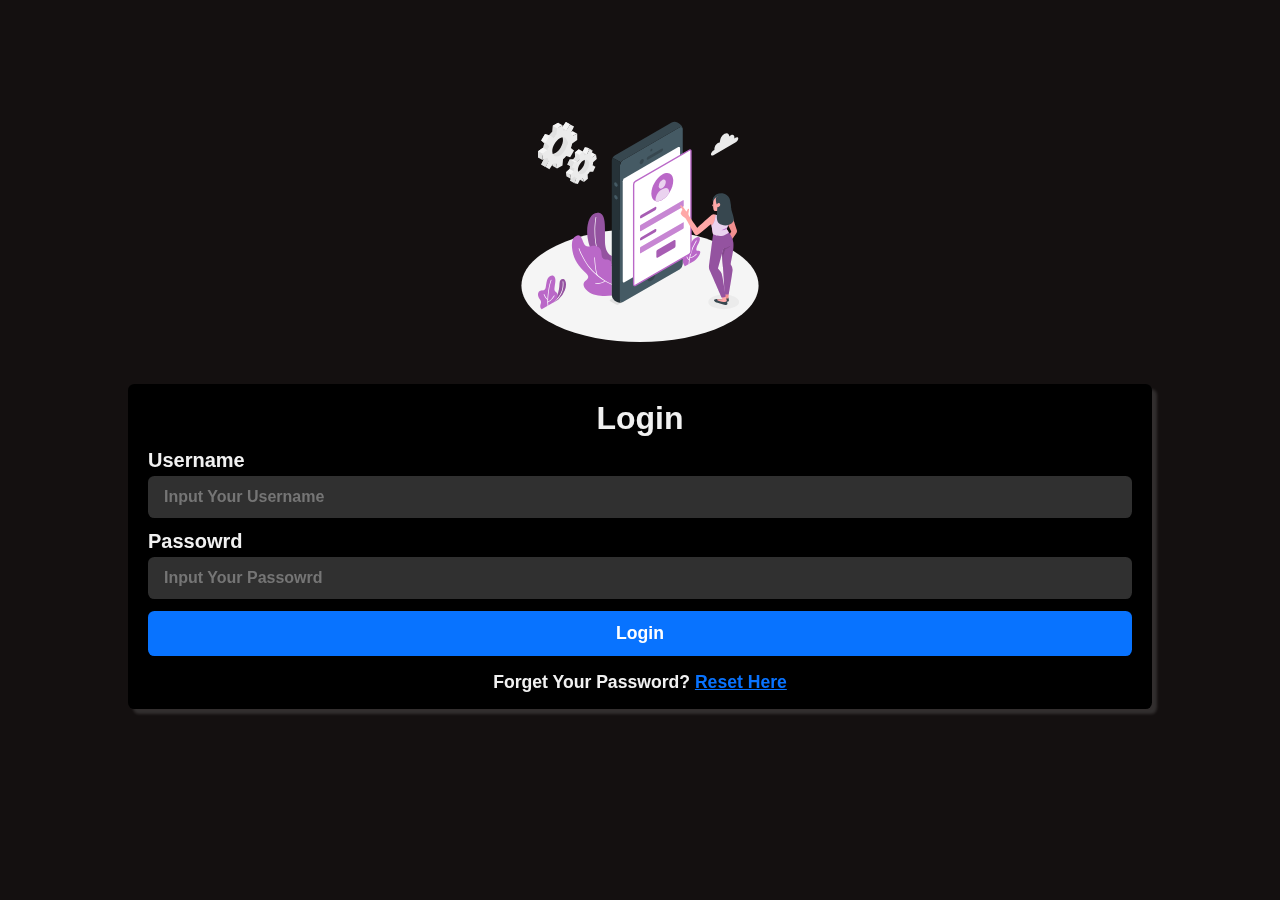
<file: html/login.html>
<!DOCTYPE html>
<html lang="en">

<head>
    <meta charset="UTF-8">
    <meta name="viewport" content="width=device-width, initial-scale=1.0">
    <title>Login</title>
    <link rel="stylesheet" href="../style.css">
</head>

<body>

    <main id="login-page">

        <svg xmlns="http://www.w3.org/2000/svg" viewBox="0 0 500 500" class="login-png"><g id="freepik--Floor--inject-2"><path d="M125.23,389.24c68.91,32.84,180.63,32.85,249.54,0s68.9-86.09,0-118.93-180.63-32.84-249.54,0S56.33,356.4,125.23,389.24Z" style="fill:#f5f5f5"/></g><g id="freepik--Shadow--inject-2"><ellipse cx="374.53" cy="354.02" rx="22.98" ry="10.95" style="fill:#ebebeb"/></g><g id="freepik--Plants--inject-2"><path d="M120,355.59l8.13-4.69a32.54,32.54,0,0,0,10-14.07c2.51-6.92,2.16-12.18.36-14.82-2.21-3.25-7.94-2.68-8.17,4.16C129.84,339.65,125.91,349,120,355.59Z" style="fill:#BA68C8"/><path d="M120,355.59l8.13-4.69a32.54,32.54,0,0,0,10-14.07c2.51-6.92,2.16-12.18.36-14.82-2.21-3.25-7.94-2.68-8.17,4.16C129.84,339.65,125.91,349,120,355.59Z" style="opacity:0.2"/><path d="M120,356.09a.5.5,0,0,1-.28-.91c18.8-13,15.16-31.13,15.12-31.31a.5.5,0,1,1,1-.21c0,.19,3.84,18.94-15.52,32.34A.52.52,0,0,1,120,356.09Z" style="fill:#fff"/><path d="M103.71,365s-2.83-2.3-2.15-5.42,2.51-5.36-.62-9.38-4-9.38-.26-12.28c2.85-2.25,7.3.93,8.9-5,1.18-4.34.78-13.95,6.31-17.15s9,1.62,8.13,8.14c-.76,5.83-1.84,11.44-1,13,1.62,3,4.39,2.59,4.26,8.07-.11,5.1-4.94,9.32-4.94,9.32Z" style="fill:#BA68C8"/><path d="M113,360.11a.51.51,0,0,1-.5-.44c-1.43-11.85,2-32.31,4.8-38.39A.5.5,0,0,1,118,321a.49.49,0,0,1,.24.66c-2.77,6-6.08,26.52-4.71,37.85a.5.5,0,0,1-.44.55Z" style="fill:#fff"/><path d="M112.73,350.88a.42.42,0,0,1-.22-.05c-3.47-1.69-5.67-7.72-5.76-8a.5.5,0,1,1,.94-.34c0,.06,2.15,5.9,5.26,7.41a.5.5,0,0,1-.22.95Z" style="fill:#fff"/><path d="M112.67,354.88a.49.49,0,0,1-.46-.32.5.5,0,0,1,.27-.65c5.84-2.34,9.48-9.29,9.52-9.37a.5.5,0,0,1,.89.46c-.16.3-3.85,7.36-10,9.84A.43.43,0,0,1,112.67,354.88Z" style="fill:#fff"/><path d="M316.8,301.08S312.43,294,312,286.31s1.26-10.89,3.58-11.81,2.5,1.91,3.69,3.58,3.62.72,4.52-4.49,4.18-14,11-15.71c7.5-1.86,3.48,6.94,1.59,10.37s-3.35,8.11-2.11,9.38,3.17-1.08,5,1.1c2.23,2.63-4.7,12.1-8.68,14.39Z" style="fill:#BA68C8"/><path d="M322.79,298.11h0a.5.5,0,0,1-.48-.52,72,72,0,0,1,11.2-34.8.49.49,0,0,1,.7-.11.5.5,0,0,1,.11.69,71.08,71.08,0,0,0-11,34.27A.5.5,0,0,1,322.79,298.11Z" style="fill:#fff"/><path d="M323.36,292.2a.53.53,0,0,1-.24-.06c-2.8-1.55-4.35-6.15-4.41-6.34a.5.5,0,0,1,.31-.64.5.5,0,0,1,.63.32s1.5,4.43,4,5.78a.51.51,0,0,1,.19.68A.49.49,0,0,1,323.36,292.2Z" style="fill:#fff"/><path d="M323.85,289.17a.5.5,0,0,1-.48-.38.49.49,0,0,1,.36-.6c7.22-1.83,9.72-5.61,9.74-5.65a.5.5,0,0,1,.85.54c-.11.17-2.71,4.14-10.34,6.08Z" style="fill:#fff"/><path d="M208,285.54s-9.59-2.34-10.09-20.3c-.53-19.38,2.35-42-9-43.83s-17.65,12-17.51,28.15c.13,14.14,5.83,44.84,36.56,50.86Z" style="fill:#BA68C8"/><path d="M208,285.54s-9.59-2.34-10.09-20.3c-.53-19.38,2.35-42-9-43.83s-17.65,12-17.51,28.15c.13,14.14,5.83,44.84,36.56,50.86Z" style="opacity:0.2"/><path d="M208,298.58h-.09c-6.91-1.26-12.54-5.07-16.73-11.31-12.42-18.53-8.51-53.13-7.22-59.17a.51.51,0,0,1,.59-.39.52.52,0,0,1,.39.6c-1.27,6-5.16,40.16,7.07,58.4a24.12,24.12,0,0,0,16.08,10.88.5.5,0,0,1,.4.59A.49.49,0,0,1,208,298.58Z" style="fill:#fff"/><path d="M208,344.67c-9.91,1.34-26,1.32-35.29-6s-7.35-13.62-3.78-16.25,6.67-5.63.53-11.47-16-15.22-19.2-29.29-1.62-22.87,4.66-25.8c6.09-2.84,7.7,1.68,11.43,11s12.12,1.33,19.3,4.24,6.89,8.67,7.34,13.62,2.82,6.32,6.89,6.32,8.12,2.34,8.12,7Z" style="fill:#BA68C8"/><path d="M208,328.33a.3.3,0,0,1-.13,0c-.43-.12-10.68-3.1-25.61-16.81-15.9-14.6-23.4-36.5-23.48-36.72a.51.51,0,0,1,.32-.63.5.5,0,0,1,.63.31c.07.22,7.5,21.88,23.21,36.3,14.72,13.53,25.09,16.56,25.2,16.59a.5.5,0,0,1,.34.62A.49.49,0,0,1,208,328.33Z" style="fill:#fff"/><path d="M186.43,315a.48.48,0,0,1-.46-.32c-3.21-8.24-3.94-25.87-4-26.62a.51.51,0,0,1,.48-.52.53.53,0,0,1,.52.48c0,.18.75,18.21,3.9,26.3a.5.5,0,0,1-.29.65A.52.52,0,0,1,186.43,315Z" style="fill:#fff"/><path d="M186.35,326.85a23.62,23.62,0,0,1-2.76-.14.5.5,0,1,1,.12-1c.09,0,9.4,1.06,13.67-3.29a.5.5,0,1,1,.71.7C195,326.31,189.61,326.85,186.35,326.85Z" style="fill:#fff"/></g><g id="freepik--Gear--inject-2"><path d="M179.15,137.49l-1.08-6.23-5.56,3.66a7.71,7.71,0,0,0-2.11-2.57l2.66-7.2-5-1.11-3.66,7a13.63,13.63,0,0,0-3.81,1.24L159,127l-5.94,4.67.39,6.2a33.37,33.37,0,0,0-3.28,4.34l-4.9-.25-3.44,7.71,4.21,1.8a24.68,24.68,0,0,0-.83,4.88l-5.35,4.92,1.07,6.24,5.57-3.66a7.56,7.56,0,0,0,2.11,2.56L146,173.62l5,1.1,5.24-5.1c1.21-.19.91-2.47,2.23-3.12l1.59,5.26,5.93-4.66-.15-2.44c1.2-1.34,5.74-4.29,6.72-5.83l1.23-2,3.44-7.71-1.6-2.9-1.78-3.78ZM161,158c-4.56,3.58-6,4.37-6.77-.42s1.84-12.07,6.4-15.66,6.3-3.84,7.12.94S165.57,154.46,161,158Z" style="fill:#e0e0e0"/><polygon points="168.1 124.04 174.59 127.78 170.93 134.76 164.44 131.02 168.1 124.04" style="fill:#f5f5f5"/><polygon points="184.56 135 179 138.66 172.51 134.92 178.07 131.26 184.56 135" style="fill:#f5f5f5"/><polygon points="183.67 152.83 179.46 151.04 172.97 147.3 177.18 149.09 183.67 152.83" style="fill:#e0e0e0"/><polygon points="145.99 173.62 152.48 177.35 155.14 170.15 148.65 166.41 145.99 173.62" style="fill:#e0e0e0"/><polygon points="166.49 175.5 160.01 171.76 158.42 166.5 164.91 170.24 166.49 175.5" style="fill:#e0e0e0"/><path d="M185.63,141.23,184.56,135,179,138.66a7.74,7.74,0,0,0-2.12-2.57l2.66-7.2-4.95-1.11-3.67,7a13.63,13.63,0,0,0-3.81,1.24l-1.58-5.26-5.94,4.67.39,6.2A33.37,33.37,0,0,0,156.7,146l-4.91-.25-3.44,7.71,4.21,1.8a25.4,25.4,0,0,0-.83,4.89L146.39,165l1.07,6.24,5.56-3.66a7.7,7.7,0,0,0,2.12,2.56l-2.66,7.2,5,1.11,3.66-7a13.31,13.31,0,0,0,3.82-1.25l1.58,5.26,5.94-4.66-.39-6.2a33.37,33.37,0,0,0,3.28-4.34l4.91.24,3.44-7.71L179.45,151a24.81,24.81,0,0,0,.84-4.89ZM167.5,161.78c-4.55,3.58-8.91,2.61-9.74-2.17s2.2-11.57,6.76-15.15,8.91-2.6,9.74,2.18S172.06,158.2,167.5,161.78Z" style="fill:#ebebeb"/><polygon points="165.53 130.74 159.04 127 153.1 131.67 159.59 135.41 165.53 130.74" style="fill:#f5f5f5"/><polygon points="153.1 131.67 153.49 137.87 159.98 141.61 159.59 135.41 153.1 131.67" style="fill:#e0e0e0"/><polygon points="156.7 145.95 150.21 142.21 145.31 141.97 151.79 145.71 156.7 145.95" style="fill:#f5f5f5"/><polygon points="145.31 141.97 141.87 149.67 148.35 153.41 151.79 145.71 145.31 141.97" style="fill:#e0e0e0"/><polygon points="151.73 160.09 145.25 156.35 139.9 161.27 146.38 165.01 151.73 160.09" style="fill:#f5f5f5"/><polygon points="147.46 171.25 140.97 167.51 139.9 161.27 146.38 165.01 147.46 171.25" style="fill:#e0e0e0"/><polygon points="174.59 127.78 168.1 124.04 173.06 125.15 179.54 128.89 174.59 127.78" style="fill:#f5f5f5"/><path d="M150.09,109.21V99.9l-7.41,3.34a13.36,13.36,0,0,0-2-4.41l4.67-9.41-5.7-3.29-5.82,8.75a13.21,13.21,0,0,0-4.82.47l-.82-8.09-8.06,4.66-.81,9a39.68,39.68,0,0,0-4.82,5.1l-5.82-2-5.7,9.88,4.66,4a40.21,40.21,0,0,0-2,6.72l-7.41,5.21v9.32l7.41-3.34a13.36,13.36,0,0,0,2,4.41L103,149.64l5.7,3.29,5.82-8.75a13.23,13.23,0,0,0,4.82-.47l.81,8.09,8.06-4.66.82-9a15.2,15.2,0,0,0,6.46-4.54l4.18,1.47,5.7-9.87-3.5-3a20.81,20.81,0,0,0,.83-7.73Zm-25.93,23.26c-6.18,3.57-10,1-10-6.11s5.11-15.9,11.3-19.47,9.93-1,9.93,6.17S130.35,128.89,124.16,132.47Z" style="fill:#e0e0e0"/><polygon points="146.13 89.86 139.65 86.13 133.83 94.88 140.31 98.62 146.13 89.86" style="fill:#f5f5f5"/><polygon points="156.58 103.64 150.09 99.9 142.68 103.24 149.17 106.98 156.58 103.64" style="fill:#f5f5f5"/><polygon points="126.61 155.54 120.13 151.8 119.32 143.71 125.8 147.45 126.61 155.54" style="fill:#e0e0e0"/><polygon points="102.97 149.64 109.46 153.38 114.13 143.97 107.64 140.23 102.97 149.64" style="fill:#e0e0e0"/><path d="M156.58,113v-9.31L149.17,107a13.17,13.17,0,0,0-2-4.41l4.67-9.41-5.7-3.3-5.82,8.76a13,13,0,0,0-4.82.47L134.68,91l-8.06,4.66-.82,9a40.38,40.38,0,0,0-4.82,5.1l-5.82-2-5.7,9.88,4.67,4a39.29,39.29,0,0,0-2,6.72l-7.41,5.21v9.32l7.41-3.34a13.16,13.16,0,0,0,2,4.41l-4.67,9.41,5.7,3.29,5.82-8.75a13.21,13.21,0,0,0,4.82-.47l.82,8.09,8.06-4.66.81-9a39.68,39.68,0,0,0,4.82-5.1l5.82,2,5.7-9.87-4.67-4a39.34,39.34,0,0,0,2-6.72Zm-25.93,23.26c-6.19,3.57-11.21.67-11.21-6.47s5-15.83,11.21-19.41,11.2-.67,11.2,6.47S136.83,132.63,130.65,136.21Z" style="fill:#ebebeb"/><polygon points="114.5 106.04 120.98 109.78 115.16 107.75 108.68 104 114.5 106.04" style="fill:#f0f0f0"/><rect x="103.37" y="107.07" width="11.41" height="7.49" transform="translate(-41.42 149.93) rotate(-60.02)" style="fill:#f5f5f5"/><polygon points="102.97 113.88 109.46 117.62 114.13 121.64 107.64 117.91 102.97 113.88" style="fill:#e0e0e0"/><polygon points="105.64 124.63 112.13 128.37 104.72 133.58 98.23 129.84 105.64 124.63" style="fill:#f5f5f5"/><polygon points="98.23 129.84 104.72 133.58 104.72 142.9 98.23 139.16 98.23 129.84" style="fill:#e0e0e0"/><polygon points="134.68 91 128.19 87.26 120.13 91.92 126.61 95.66 134.68 91" style="fill:#f5f5f5"/></g><g id="freepik--Device--inject-2"><path d="M217.88,358.05l94-54.28a1.06,1.06,0,0,0,0-2l-8.69-5a3.86,3.86,0,0,0-3.47,0L205.69,351a1.06,1.06,0,0,0,0,2l8.72,5A3.86,3.86,0,0,0,217.88,358.05Z" style="fill:#e0e0e0"/><path d="M309.3,94.2l-84.76,48.94a9.58,9.58,0,0,0-4.33,7.5V351.71c0,2.76,1.94,3.88,4.33,2.5l84.76-48.94a9.55,9.55,0,0,0,4.33-7.5V96.7C313.63,93.94,311.7,92.82,309.3,94.2Z" style="fill:#455a64"/><path d="M224.54,143.14,309.3,94.2c2.14-1.24,3.91-.47,4.27,1.68a9.68,9.68,0,0,0-4.27-6.68l-3.52-2a9.57,9.57,0,0,0-8.66,0L212.35,136.1a8.91,8.91,0,0,0-3.06,3.23l12.19,7A8.75,8.75,0,0,1,224.54,143.14Z" style="fill:#37474f"/><path d="M208,344.67a9.58,9.58,0,0,0,4.33,7.5l3.53,2a9.7,9.7,0,0,0,7.92.34c-2,.78-3.59-.37-3.59-2.84V150.64a8.8,8.8,0,0,1,1.27-4.27l-12.19-7A8.91,8.91,0,0,0,208,143.6Z" style="fill:#263238"/><path d="M226.87,169.93,307,123.68c1.44-.82,2.6-.15,2.6,1.5V274a5.73,5.73,0,0,1-2.6,4.5l-80.1,46.25c-1.44.83-2.6.16-2.6-1.5V174.43A5.74,5.74,0,0,1,226.87,169.93Z" style="fill:#fff"/><path d="M266.92,126.29a3.38,3.38,0,0,0-1.52,2.64c0,1,.68,1.37,1.52.88a3.35,3.35,0,0,0,1.52-2.64C268.44,126.2,267.76,125.81,266.92,126.29Z" style="fill:#37474f"/><path d="M266.92,308.74a13.3,13.3,0,0,0-6,10.42c0,3.83,2.69,5.39,6,3.47a13.31,13.31,0,0,0,6-10.42C272.94,308.38,270.24,306.82,266.92,308.74Z" style="fill:#37474f"/><path d="M252.53,141.77a6.73,6.73,0,0,0-3,5.28c0,1.94,1.36,2.73,3,1.76a6.73,6.73,0,0,0,3.05-5.28C255.58,141.59,254.22,140.8,252.53,141.77Z" style="fill:#37474f"/><path d="M260,141.11c0,1.3,1,1.79,2.17,1.1l20-11.57a4.64,4.64,0,0,0,2.17-3.6c0-1.29-1-1.78-2.17-1.09l-20,11.57A4.64,4.64,0,0,0,260,141.11Z" style="fill:#37474f"/><path d="M214.76,176.37a5.39,5.39,0,0,1,2.44,4.22c0,1.56-1.09,2.19-2.44,1.41a5.4,5.4,0,0,1-2.43-4.22C212.33,176.23,213.42,175.6,214.76,176.37Z" style="fill:#37474f"/><path d="M214.76,195.15a5.39,5.39,0,0,1,2.44,4.22c0,1.55-1.09,2.18-2.44,1.41a5.4,5.4,0,0,1-2.43-4.22C212.33,195,213.42,194.37,214.76,195.15Z" style="fill:#37474f"/><path d="M214,176.75a5.39,5.39,0,0,1,2.44,4.22c0,1.55-1.09,2.18-2.44,1.41a5.39,5.39,0,0,1-2.44-4.22C211.57,176.6,212.66,176,214,176.75Z" style="fill:#455a64"/><path d="M214,195.52a5.39,5.39,0,0,1,2.44,4.23c0,1.55-1.09,2.18-2.44,1.4a5.36,5.36,0,0,1-2.44-4.22C211.57,195.38,212.66,194.75,214,195.52Z" style="fill:#455a64"/><path d="M325.82,129.89c0-1.66-1.16-2.33-2.6-1.5l-9.59,5.53-70.51,40.72a5.73,5.73,0,0,0-2.6,4.5V327.92c0,1.66,1.16,2.33,2.6,1.5l70.54-40.73,9.56-5.52a5.73,5.73,0,0,0,2.6-4.5Z" style="fill:#fff"/><path d="M326.82,129.89a2.57,2.57,0,0,0-4.1-2.37l-9.15,5.29h0l-70.95,41a6.66,6.66,0,0,0-3.1,5.37V327.92a2.77,2.77,0,0,0,1.26,2.55,2.29,2.29,0,0,0,1.18.31,3.42,3.42,0,0,0,1.66-.49l71-41h0l9.13-5.27a6.75,6.75,0,0,0,3.1-5.37ZM313.59,287.58l0,0-.82.48h0l-70.11,40.48a1,1,0,0,1-.84.18c-.13-.08-.26-.36-.26-.82V179.14a4.81,4.81,0,0,1,2.1-3.64L313.7,135h0l10-5.79a1,1,0,0,1,.84-.18c.13.08.26.36.26.82V278.67a4.81,4.81,0,0,1-2.1,3.64l-9.13,5.27Z" style="fill:#BA68C8"/><path d="M283.17,164.46c9-5.18,16.25-1,16.25,9.39s-7.28,23-16.25,28.14-16.25,1-16.25-9.38S274.2,169.65,283.17,164.46Z" style="fill:#BA68C8"/><path d="M283.17,172.62c2.91-1.68,5.27-.32,5.27,3a11.65,11.65,0,0,1-5.27,9.13c-2.91,1.68-5.27.32-5.27-3A11.65,11.65,0,0,1,283.17,172.62Z" style="fill:#BA68C8"/><path d="M293.44,190.54c0-5.52-3.87-7.76-8.66-5l-3,1.73c-4.78,2.76-8.66,9.48-8.66,15v1.49c2.77.91,6.25.42,10-1.77a32,32,0,0,0,10.27-10.17Z" style="fill:#BA68C8"/><path d="M283.17,172.62c2.91-1.68,5.27-.32,5.27,3a11.65,11.65,0,0,1-5.27,9.13c-2.91,1.68-5.27.32-5.27-3A11.65,11.65,0,0,1,283.17,172.62Z" style="fill:#fff;opacity:0.7000000000000001"/><path d="M293.44,190.54c0-5.52-3.87-7.76-8.66-5l-3,1.73c-4.78,2.76-8.66,9.48-8.66,15v1.49c2.77.91,6.25.42,10-1.77a32,32,0,0,0,10.27-10.17Z" style="fill:#fff;opacity:0.7000000000000001"/><path d="M251.73,224.84l20.91-12.07c1-.55,1.73-.11,1.73,1v.69a3.82,3.82,0,0,1-1.73,3l-20.91,12.07c-.95.55-1.73.1-1.73-1v-.69A3.83,3.83,0,0,1,251.73,224.84Z" style="fill:#BA68C8"/><path d="M251.73,224.84l20.91-12.07c1-.55,1.73-.11,1.73,1v.69a3.82,3.82,0,0,1-1.73,3l-20.91,12.07c-.95.55-1.73.1-1.73-1v-.69A3.83,3.83,0,0,1,251.73,224.84Z" style="opacity:0.1"/><path d="M250.87,239.41l63.26-36.52c.47-.28.86-.06.86.5v7.38a1.94,1.94,0,0,1-.86,1.5l-63.26,36.52c-.48.28-.87.05-.87-.5v-7.38A1.92,1.92,0,0,1,250.87,239.41Z" style="fill:#BA68C8"/><path d="M250.87,239.41l63.26-36.52c.47-.28.86-.06.86.5v7.38a1.94,1.94,0,0,1-.86,1.5l-63.26,36.52c-.48.28-.87.05-.87-.5v-7.38A1.92,1.92,0,0,1,250.87,239.41Z" style="fill:#fff;opacity:0.2"/><path d="M251.73,257.67l20.91-12.07c1-.55,1.73-.1,1.73,1v.69a3.81,3.81,0,0,1-1.73,3l-20.91,12.07c-.95.56-1.73.11-1.73-1v-.69A3.85,3.85,0,0,1,251.73,257.67Z" style="fill:#BA68C8"/><path d="M251.73,257.67l20.91-12.07c1-.55,1.73-.1,1.73,1v.69a3.81,3.81,0,0,1-1.73,3l-20.91,12.07c-.95.56-1.73.11-1.73-1v-.69A3.85,3.85,0,0,1,251.73,257.67Z" style="opacity:0.1"/><path d="M250.87,272.24l63.26-36.52c.47-.28.86-.05.86.5v7.38a1.94,1.94,0,0,1-.86,1.5l-63.26,36.52c-.48.28-.87.06-.87-.5v-7.38A1.92,1.92,0,0,1,250.87,272.24Z" style="fill:#BA68C8"/><path d="M250.87,272.24l63.26-36.52c.47-.28.86-.05.86.5v7.38a1.94,1.94,0,0,1-.86,1.5l-63.26,36.52c-.48.28-.87.06-.87-.5v-7.38A1.92,1.92,0,0,1,250.87,272.24Z" style="fill:#fff;opacity:0.2"/><path d="M276.1,276.43l25-14.41c1-.56,1.74-.11,1.74,1v7.72a3.82,3.82,0,0,1-1.74,3l-25,14.42c-1,.55-1.73.1-1.73-1v-7.73A3.86,3.86,0,0,1,276.1,276.43Z" style="fill:#BA68C8"/><path d="M276.1,276.43l25-14.41c1-.56,1.74-.11,1.74,1v7.72a3.82,3.82,0,0,1-1.74,3l-25,14.42c-1,.55-1.73.1-1.73-1v-7.73A3.86,3.86,0,0,1,276.1,276.43Z" style="opacity:0.1"/></g><g id="freepik--Character--inject-2"><path d="M335.3,243.85s-12.28-16.94-13-19c-.57-1.52,0-3.78.18-4.83s.34-3.39.52-4c.3-1.14-1.17-.91-2,.13s-1.11,3.12-1.54,3.46-3.7-4.43-5.41-6.63-2.78-3.54-3.83-2.72c-.75.59-.19,1.87,1.05,3.75a33.77,33.77,0,0,1,2,3.15c.19.41-.83.44-1.38,1.29-.43.66,0,1.73-.6,2.24a1.89,1.89,0,0,0-.48,2.47,16.34,16.34,0,0,0,4.23,4.48c1.84,1.27,2.58,1.72,3.67,3.45s10.87,19.4,11.53,20.46,1.93,3.22,3.86,3.28,17.73-13.54,18.54-14.22c2.6-2.17,3.43-2.48,3.87-.53a19.25,19.25,0,0,1,.34,2.1c.31,2.48,2,11.34,2,11.34s8,3.87,14.57,2,8.79-4.66,8.79-4.66l-3.29-5.36c.89-2.21,5-11.17,6.33-17.44l-20.6-3.33c-.42-.09-1.1-.26-2-.49-1.13-.3-4-1.29-6.17.61-7.08,6.17-21.16,19-21.16,19" style="fill:#ffa8a7"/><path d="M376.14,347.79l-3.69,5.13a12.26,12.26,0,0,0,5.36,1.15c3.31.12,4.22-1,4.34-1.22.56-1.2-.31-3.36-.55-5.22Z" style="fill:#37474f"/><path d="M372.66,350.46s-4.48-.29-7.57-.67-5.54,1.12-4.82,2.39,2.43,2.33,5.09,3.22c2.27.77,5,1.32,7.36,2s4,1.57,5.37,1.09c1.53-.53,2.19-1.14,2.06-2.26a48.54,48.54,0,0,0-1.24-4.72Z" style="fill:#37474f"/><path d="M382.15,342.64s-.56,4.66-.6,5.66-4.55,1.32-5.41-.51l-.14-5.7Z" style="fill:#f28f8f"/><path d="M377.61,345.5l1.61,7.08s.15.86-3.53,1.41-9.46-1.93-10.45-2.43-1.1-1.51,2.52-1.31,4.9.21,4.9.21l-1.18-3.13Z" style="fill:#ffa8a7"/><path d="M385.19,228l2.55-.71s5.33,16.87,5.92,18.5,1.26,3.35.11,5.36c-1.37,2.39-8.58,12-8.58,12l-4.58-4.48,5.2-9.52-4.6-9.3Z" style="fill:#f28f8f"/><path d="M359,206.09a7.52,7.52,0,0,1,.11-7.27c2.54-4.71,8.2-7,14.94-6.13,3.12.41,6.8,3,8.81,6.87,2.22,4.29,2.43,12.93,3,16.2Z" style="fill:#37474f"/><path d="M358.82,207.94s-1.6,3.05-1.32,3.33a4.19,4.19,0,0,0,1.34.5Z" style="fill:#ffa8a7"/><path d="M363.68,198.3c-1.74,1.13-4.74,3.21-4.87,10.06-.14,7,.86,9.31,1.9,10.12.7.55,4.81.27,6.57-.14s6.83-2.92,8.66-6.73c2.15-4.48,1.71-11-1.48-13A11.14,11.14,0,0,0,363.68,198.3Z" style="fill:#ffa8a7"/><path d="M382.15,250.82c3.08,4.8,6,9,6.64,14.42,1.32,11.39-3,24.41-3.93,32.84a15.19,15.19,0,0,1,2.9,8.22c0,3.49-5.61,36.34-5.61,36.34s-4.08,1.24-6.15-.55l-3.85-60.43,2-7.36Z" style="fill:#BA68C8"/><path d="M382.15,250.82c3.08,4.8,6,9,6.64,14.42,1.32,11.39-3,24.41-3.93,32.84a15.19,15.19,0,0,1,2.9,8.22c0,3.49-5.61,36.34-5.61,36.34s-4.08,1.24-6.15-.55l-3.85-60.43,2-7.36Z" style="opacity:0.2"/><path d="M372.15,281.66l2-7.36a49.13,49.13,0,0,0,11-4.37s-2.08,3.79-8.06,5.87L374,285.25l-.26,21.65Z" style="fill:#BA68C8"/><path d="M372.15,281.66l2-7.36a49.13,49.13,0,0,0,11-4.37s-2.08,3.79-8.06,5.87L374,285.25l-.26,21.65Z" style="opacity:0.30000000000000004"/><path d="M382.15,250.82c1.65,2.7,5.59,7.3,4.75,11.73-1,5.36-3.9,9.13-12.72,11.75l-8.28,30s4.31,4,5.63,7.87,6.08,33.35,6.08,33.35-1.48,2.41-6.13,1.83c0,0-16.21-37-17.35-39.41a12,12,0,0,1-1.37-8.05c.51-3.88,6-46.35,6-46.35Z" style="fill:#BA68C8"/><path d="M382.15,250.82c1.65,2.7,5.59,7.3,4.75,11.73-1,5.36-3.9,9.13-12.72,11.75l-8.28,30s4.31,4,5.63,7.87,6.08,33.35,6.08,33.35-1.48,2.41-6.13,1.83c0,0-16.21-37-17.35-39.41a12,12,0,0,1-1.37-8.05c.51-3.88,6-46.35,6-46.35Z" style="opacity:0.2"/><path d="M385.19,228l-20.6-3.33c-.42-.09-1.1-.26-2-.49h0s-.88,12.92-6.17,15.88h0c.13.62.24,1.31.34,2.1.31,2.48,2,11.34,2,11.34s8,3.87,14.57,2,8.79-4.66,8.79-4.66l-3.29-5.36C379.75,243.25,383.89,234.29,385.19,228Z" style="fill:#BA68C8"/><path d="M385.19,228l-20.6-3.33c-.42-.09-1.1-.26-2-.49h0s-.88,12.92-6.17,15.88h0c.13.62.24,1.31.34,2.1.31,2.48,2,11.34,2,11.34s8,3.87,14.57,2,8.79-4.66,8.79-4.66l-3.29-5.36C379.75,243.25,383.89,234.29,385.19,228Z" style="fill:#fff;opacity:0.7000000000000001"/><path d="M379.76,243.35a58.15,58.15,0,0,1-8.57,4.23,16.1,16.1,0,0,0,7.67-2.12Z" style="fill:#BA68C8"/><path d="M363.17,198.64s-1,6.5,1.36,10.32c0,0,.88-2.59,3.07-2.1s2.31,3.38.77,5a3.19,3.19,0,0,1-3.24,1s-.35,4.7-.54,8.64-1.23,12.53,3.2,16,15.55,4.69,20.76-2.59c2.9-4.05-.95-11.21-2.74-19.24-1.65-7.38-2.58-18.32-10.41-20.08S363.17,198.64,363.17,198.64Z" style="fill:#37474f"/></g><g id="freepik--Cloud--inject-2"><path d="M391.9,109.83l-1.65,1a8.7,8.7,0,0,0,.23-1.79c0-3.35-2.35-4.7-5.25-3a9.26,9.26,0,0,0-2.33,2v0c0-4.5-3.16-6.33-7.06-4.08a15.61,15.61,0,0,0-7.06,12.23c0,.23,0,.45,0,.67a4.28,4.28,0,0,0-2.87.66,11.6,11.6,0,0,0-5.25,9.09,6.1,6.1,0,0,0,.13,1.26l-.88.51c-2.39,1.38-4.33,4.07-4.33,6s1.94,2.39,4.33,1l32-18.45c2.39-1.38,4.33-4.07,4.33-6S394.29,108.44,391.9,109.83Z" style="fill:#ebebeb"/></g></svg>

        <form action="" class="login-form">
            <h1 class="login-title">Login</h1>
            <label for="username" class="label">Username</label>
            <input type="text" id="username" required placeholder="Input Your Username">
            <label for="password" class="label">Passowrd</label>
            <input type="passowrd" id="passowrd" required placeholder="Input Your Passowrd">

            <button class="login-button">Login</button>

            <div class="forgetPassowrd">
                <p>Forget Your Password? <a href="../html/forget-password.html">
                    Reset Here
                </a></p>
            </div>
        </form> 
    </main>


</body>

</html>
</file>
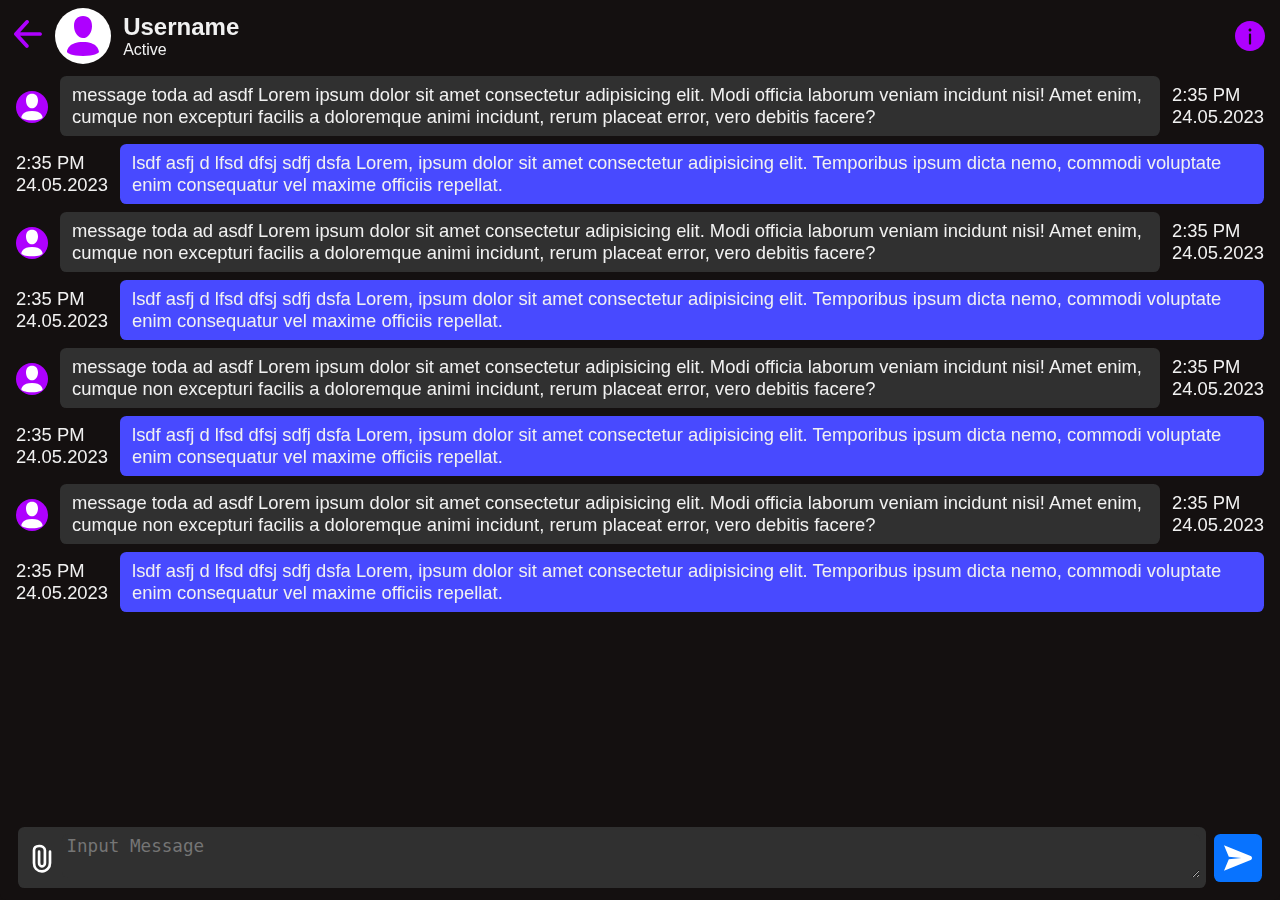
<file: html/message.html>
<!DOCTYPE html>
<html lang="en">

<head>
    <meta charset="UTF-8">
    <meta name="viewport" content="width=device-width, initial-scale=1.0">
    <title>Transaction</title>
    <link rel="stylesheet" href="../style.css">
</head>
 
<body>

    <main class="message-main">
        <section id="message">
            <div class="message-head">
                <div class="message-head-left">
                    <a href="../index.html" class="message-back">
                        <svg fill="currentcolor" viewBox="0 0 1024 1024" xmlns="http://www.w3.org/2000/svg"><g id="SVGRepo_bgCarrier" stroke-width="0"></g><g id="SVGRepo_tracerCarrier" stroke-linecap="round" stroke-linejoin="round"></g><g id="SVGRepo_iconCarrier"><path d="M222.927 580.115l301.354 328.512c24.354 28.708 20.825 71.724-7.883 96.078s-71.724 20.825-96.078-7.883L19.576 559.963a67.846 67.846 0 01-13.784-20.022 68.03 68.03 0 01-5.977-29.488l.001-.063a68.343 68.343 0 017.265-29.134 68.28 68.28 0 011.384-2.6 67.59 67.59 0 0110.102-13.687L429.966 21.113c25.592-27.611 68.721-29.247 96.331-3.656s29.247 68.721 3.656 96.331L224.088 443.784h730.46c37.647 0 68.166 30.519 68.166 68.166s-30.519 68.166-68.166 68.166H222.927z"></path></g></svg>
                    </a>
                    <div class="message-head-icon">
                        <svg viewBox="0 0 24 24" fill="currentcolor" xmlns="http://www.w3.org/2000/svg">
                            <g id="SVGRepo_bgCarrier" stroke-width="0"></g>
                            <g id="SVGRepo_tracerCarrier" stroke-linecap="round" stroke-linejoin="round"></g>
                            <g id="SVGRepo_iconCarrier">
                                <path fill-rule="evenodd" clip-rule="evenodd"
                                    d="M16.5 7.063C16.5 10.258 14.57 13 12 13c-2.572 0-4.5-2.742-4.5-5.938C7.5 3.868 9.16 2 12 2s4.5 1.867 4.5 5.063zM4.102 20.142C4.487 20.6 6.145 22 12 22c5.855 0 7.512-1.4 7.898-1.857a.416.416 0 0 0 .09-.317C19.9 18.944 19.106 15 12 15s-7.9 3.944-7.989 4.826a.416.416 0 0 0 .091.317z"
                                    fill="currentcolor"></path>
                            </g>
                        </svg>
                    </div>
                    <div class="message-head-data">
                        <h2 class="message-username">Username</h2>
                        <div class="message-data">
                            <p>Active</p>
                        </div>
                    </div>
                </div>
                      <svg viewBox="0 0 24 24" fill="none" xmlns="http://www.w3.org/2000/svg" class="info-btn"><g id="SVGRepo_bgCarrier" stroke-width="0"></g><g id="SVGRepo_tracerCarrier" stroke-linecap="round" stroke-linejoin="round"></g><g id="SVGRepo_iconCarrier"> <path fill-rule="evenodd" clip-rule="evenodd" d="M22 12C22 17.5228 17.5228 22 12 22C6.47715 22 2 17.5228 2 12C2 6.47715 6.47715 2 12 2C17.5228 2 22 6.47715 22 12ZM12 17.75C12.4142 17.75 12.75 17.4142 12.75 17V11C12.75 10.5858 12.4142 10.25 12 10.25C11.5858 10.25 11.25 10.5858 11.25 11V17C11.25 17.4142 11.5858 17.75 12 17.75ZM12 7C12.5523 7 13 7.44772 13 8C13 8.55228 12.5523 9 12 9C11.4477 9 11 8.55228 11 8C11 7.44772 11.4477 7 12 7Z" fill="currentcolor"></path> </g></svg>
            </div>

            <div class="message-body">
                <div class="user-message">
                    <div class="message-body-icon">
                        <svg viewBox="0 0 24 24" fill="currentcolor" xmlns="http://www.w3.org/2000/svg">
                            <g id="SVGRepo_bgCarrier" stroke-width="0"></g>
                            <g id="SVGRepo_tracerCarrier" stroke-linecap="round" stroke-linejoin="round"></g>
                            <g id="SVGRepo_iconCarrier">
                                <path fill-rule="evenodd" clip-rule="evenodd"
                                    d="M16.5 7.063C16.5 10.258 14.57 13 12 13c-2.572 0-4.5-2.742-4.5-5.938C7.5 3.868 9.16 2 12 2s4.5 1.867 4.5 5.063zM4.102 20.142C4.487 20.6 6.145 22 12 22c5.855 0 7.512-1.4 7.898-1.857a.416.416 0 0 0 .09-.317C19.9 18.944 19.106 15 12 15s-7.9 3.944-7.989 4.826a.416.416 0 0 0 .091.317z"
                                    fill="currentcolor"></path>
                            </g>
                        </svg>
                    </div>
                    <p class="user-body-message">message toda ad asdf Lorem ipsum dolor sit amet consectetur adipisicing
                        elit. Modi officia laborum veniam incidunt nisi! Amet enim, cumque non excepturi facilis a
                        doloremque animi incidunt, rerum placeat error, vero debitis facere?</p>
                    <div>
                        <p>2:35 PM</p>
                        <p>24.05.2023</p>
                    </div>
                </div>
                <div class="own-message">
                    <div>
                        <p>2:35 PM</p>
                        <p>24.05.2023</p>
                    </div>
                    <p class="own-body-message">lsdf asfj d lfsd dfsj sdfj dsfa Lorem, ipsum dolor sit amet consectetur
                        adipisicing elit. Temporibus ipsum dicta nemo, commodi voluptate enim consequatur vel maxime
                        officiis repellat.</p>
                </div>
                <div class="user-message">
                    <div class="message-body-icon">
                        <svg viewBox="0 0 24 24" fill="currentcolor" xmlns="http://www.w3.org/2000/svg">
                            <g id="SVGRepo_bgCarrier" stroke-width="0"></g>
                            <g id="SVGRepo_tracerCarrier" stroke-linecap="round" stroke-linejoin="round"></g>
                            <g id="SVGRepo_iconCarrier">
                                <path fill-rule="evenodd" clip-rule="evenodd"
                                    d="M16.5 7.063C16.5 10.258 14.57 13 12 13c-2.572 0-4.5-2.742-4.5-5.938C7.5 3.868 9.16 2 12 2s4.5 1.867 4.5 5.063zM4.102 20.142C4.487 20.6 6.145 22 12 22c5.855 0 7.512-1.4 7.898-1.857a.416.416 0 0 0 .09-.317C19.9 18.944 19.106 15 12 15s-7.9 3.944-7.989 4.826a.416.416 0 0 0 .091.317z"
                                    fill="currentcolor"></path>
                            </g>
                        </svg>
                    </div>
                    <p class="user-body-message">message toda ad asdf Lorem ipsum dolor sit amet consectetur adipisicing
                        elit. Modi officia laborum veniam incidunt nisi! Amet enim, cumque non excepturi facilis a
                        doloremque animi incidunt, rerum placeat error, vero debitis facere?</p>
                    <div>
                        <p>2:35 PM</p>
                        <p>24.05.2023</p>
                    </div>
                </div>
                <div class="own-message">
                    <div>
                        <p>2:35 PM</p>
                        <p>24.05.2023</p>
                    </div>
                    <p class="own-body-message">lsdf asfj d lfsd dfsj sdfj dsfa Lorem, ipsum dolor sit amet consectetur
                        adipisicing elit. Temporibus ipsum dicta nemo, commodi voluptate enim consequatur vel maxime
                        officiis repellat.</p>
                </div>
                <div class="user-message">
                    <div class="message-body-icon">
                        <svg viewBox="0 0 24 24" fill="currentcolor" xmlns="http://www.w3.org/2000/svg">
                            <g id="SVGRepo_bgCarrier" stroke-width="0"></g>
                            <g id="SVGRepo_tracerCarrier" stroke-linecap="round" stroke-linejoin="round"></g>
                            <g id="SVGRepo_iconCarrier">
                                <path fill-rule="evenodd" clip-rule="evenodd"
                                    d="M16.5 7.063C16.5 10.258 14.57 13 12 13c-2.572 0-4.5-2.742-4.5-5.938C7.5 3.868 9.16 2 12 2s4.5 1.867 4.5 5.063zM4.102 20.142C4.487 20.6 6.145 22 12 22c5.855 0 7.512-1.4 7.898-1.857a.416.416 0 0 0 .09-.317C19.9 18.944 19.106 15 12 15s-7.9 3.944-7.989 4.826a.416.416 0 0 0 .091.317z"
                                    fill="currentcolor"></path>
                            </g>
                        </svg>
                    </div>
                    <p class="user-body-message">message toda ad asdf Lorem ipsum dolor sit amet consectetur adipisicing
                        elit. Modi officia laborum veniam incidunt nisi! Amet enim, cumque non excepturi facilis a
                        doloremque animi incidunt, rerum placeat error, vero debitis facere?</p>
                    <div>
                        <p>2:35 PM</p>
                        <p>24.05.2023</p>
                    </div>
                </div>
                <div class="own-message">
                    <div>
                        <p>2:35 PM</p>
                        <p>24.05.2023</p>
                    </div>
                    <p class="own-body-message">lsdf asfj d lfsd dfsj sdfj dsfa Lorem, ipsum dolor sit amet consectetur
                        adipisicing elit. Temporibus ipsum dicta nemo, commodi voluptate enim consequatur vel maxime
                        officiis repellat.</p>
                </div>
                <div class="user-message">
                    <div class="message-body-icon">
                        <svg viewBox="0 0 24 24" fill="currentcolor" xmlns="http://www.w3.org/2000/svg">
                            <g id="SVGRepo_bgCarrier" stroke-width="0"></g>
                            <g id="SVGRepo_tracerCarrier" stroke-linecap="round" stroke-linejoin="round"></g>
                            <g id="SVGRepo_iconCarrier">
                                <path fill-rule="evenodd" clip-rule="evenodd"
                                    d="M16.5 7.063C16.5 10.258 14.57 13 12 13c-2.572 0-4.5-2.742-4.5-5.938C7.5 3.868 9.16 2 12 2s4.5 1.867 4.5 5.063zM4.102 20.142C4.487 20.6 6.145 22 12 22c5.855 0 7.512-1.4 7.898-1.857a.416.416 0 0 0 .09-.317C19.9 18.944 19.106 15 12 15s-7.9 3.944-7.989 4.826a.416.416 0 0 0 .091.317z"
                                    fill="currentcolor"></path>
                            </g>
                        </svg>
                    </div>
                    <p class="user-body-message">message toda ad asdf Lorem ipsum dolor sit amet consectetur adipisicing
                        elit. Modi officia laborum veniam incidunt nisi! Amet enim, cumque non excepturi facilis a
                        doloremque animi incidunt, rerum placeat error, vero debitis facere?</p>
                    <div>
                        <p>2:35 PM</p>
                        <p>24.05.2023</p>
                    </div>
                </div>
                <div class="own-message">
                    <div>
                        <p>2:35 PM</p>
                        <p>24.05.2023</p>
                    </div>
                    <p class="own-body-message">lsdf asfj d lfsd dfsj sdfj dsfa Lorem, ipsum dolor sit amet consectetur
                        adipisicing elit. Temporibus ipsum dicta nemo, commodi voluptate enim consequatur vel maxime
                        officiis repellat.</p>
                </div>
            </div>

            <div class="footer-message">
                <div class="message-field">
                    <svg viewBox="0 0 24 24" fill="none" xmlns="http://www.w3.org/2000/svg" class="attachment"><g id="SVGRepo_bgCarrier" stroke-width="0"></g><g id="SVGRepo_tracerCarrier" stroke-linecap="round" stroke-linejoin="round"></g><g id="SVGRepo_iconCarrier"> <path d="M9.81826 7.23019C9.81826 7.23019 9.81817 13.5601 9.81826 15.6701C9.81832 16.9891 10.6361 18.3075 12 18.3075C13.3639 18.3075 14.1818 16.9891 14.1818 15.6701C14.1818 13.5601 14.1818 8.28518 14.1818 6.1752C14.1818 4.06522 11.9438 2.87618 9.81826 3.01024C7.85859 3.13384 6.00018 4.06522 6.00018 6.1752C6.00018 8.28518 5.99977 12.5051 6.00018 15.6701C6.00066 19.3378 8.20735 22 11.9998 22C15.7923 22 17.9995 18.835 17.9999 15.6701C18.0002 12.5051 17.9999 7.23019 17.9999 7.23019" stroke="#ffffff" stroke-width="2" stroke-linecap="round" stroke-linejoin="round"></path> </g></svg>

                    <textarea name="message" id="message-send" placeholder="Input Message"></textarea>
                </div>

                <button class="sending-button">
                    <svg xmlns:dc="http://purl.org/dc/elements/1.1/" xmlns:cc="http://creativecommons.org/ns#"
                        xmlns:rdf="http://www.w3.org/1999/02/22-rdf-syntax-ns#" xmlns:svg="http://www.w3.org/2000/svg"
                        xmlns="http://www.w3.org/2000/svg"
                        xmlns:sodipodi="http://sodipodi.sourceforge.net/DTD/sodipodi-0.dtd"
                        xmlns:inkscape="http://www.inkscape.org/namespaces/inkscape" viewBox="0 0 30 30" version="1.1"
                        id="svg822" inkscape:version="0.92.4 (f8dce91, 2019-08-02)" sodipodi:docname="send.svg"
                        fill="#ffffff" stroke="#ffffff">
                        <g id="SVGRepo_bgCarrier" stroke-width="0"></g>
                        <g id="SVGRepo_tracerCarrier" stroke-linecap="round" stroke-linejoin="round"></g>
                        <g id="SVGRepo_iconCarrier">
                            <defs id="defs816"></defs>
                            <sodipodi:namedview id="base" pagecolor="#ffffff" bordercolor="#666666" borderopacity="1.0"
                                inkscape:pageopacity="0.0" inkscape:pageshadow="2" inkscape:zoom="17.833333"
                                inkscape:cx="15" inkscape:cy="15" inkscape:document-units="px"
                                inkscape:current-layer="layer1" showgrid="true" units="px" inkscape:window-width="1366"
                                inkscape:window-height="713" inkscape:window-x="0" inkscape:window-y="0"
                                inkscape:window-maximized="1" showguides="true" inkscape:guide-bbox="true">
                                <inkscape:grid type="xygrid" id="grid816"></inkscape:grid>
                                <sodipodi:guide position="14,30" orientation="0,1" id="guide888"
                                    inkscape:locked="false"></sodipodi:guide>
                            </sodipodi:namedview>
                            <metadata id="metadata819">
                                <rdf:rdf>
                                    <cc:work rdf:about="">
                                        <dc:format>image/svg+xml</dc:format>
                                        <dc:type rdf:resource="http://purl.org/dc/dcmitype/StillImage"></dc:type>
                                        <dc:title> </dc:title>
                                    </cc:work>
                                </rdf:rdf>
                            </metadata>
                            <g inkscape:label="Layer 1" inkscape:groupmode="layer" id="layer1"
                                transform="translate(0,-289.0625)">
                                <path inkscape:connector-curvature="0"
                                    style="opacity:1;fill:#ffffff;fill-opacity:1;stroke:none;stroke-width:2;stroke-miterlimit:4;stroke-dasharray:none;stroke-opacity:1"
                                    d="m 25.5,304.0625 c 0,-1.11962 -1,-1.5 -1,-1.5 l -20,-8 3.60352,8.56055 L 17.5,304.0625 8.10352,305.00195 4.5,313.5625 l 20,-8 c 0,0 1,-0.38038 1,-1.5 z"
                                    id="rect820"></path>
                            </g>
                        </g>
                    </svg>
                </button>
            </div>
        </section>
    </main>
</body>

</html>
</file>
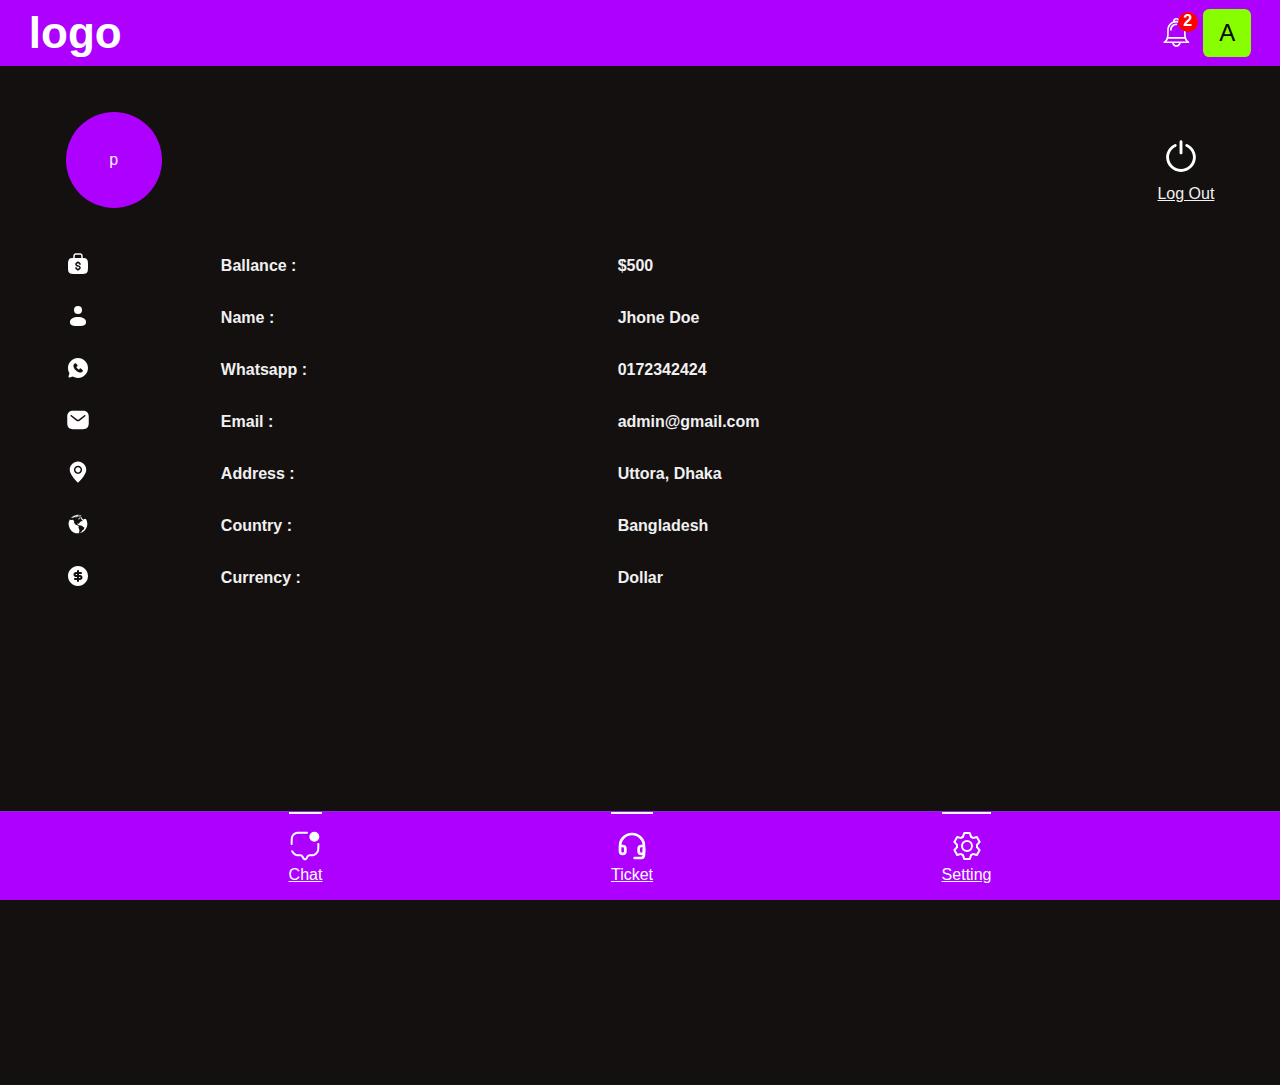
<file: html/profile.html>
<!DOCTYPE html>
<html lang="en">

<head>
    <meta charset="UTF-8">
    <meta name="viewport" content="width=device-width, initial-scale=1.0">
    <title>Document</title>
    <link rel="stylesheet" href="../style.css">
</head>

<body>

    <header class='navbar container '>
        <h2 class='logo'>
            logo
        </h2>
        <div class="buttons">
            <button class="notification">
                <svg fill="#ffffff" height="1.8rem" width="1.8rem" version="1.1" id="Capa_1"
                    xmlns="http://www.w3.org/2000/svg" xmlns:xlink="http://www.w3.org/1999/xlink"
                    viewBox="0 0 611.999 611.999" xml:space="preserve">
                    <g id="SVGRepo_bgCarrier" stroke-width="0"></g>
                    <g id="SVGRepo_tracerCarrier" stroke-linecap="round" stroke-linejoin="round"></g>
                    <g id="SVGRepo_iconCarrier">
                        <g>
                            <g>
                                <g>
                                    <path
                                        d="M570.107,500.254c-65.037-29.371-67.511-155.441-67.559-158.622v-84.578c0-81.402-49.742-151.399-120.427-181.203 C381.969,34,347.883,0,306.001,0c-41.883,0-75.968,34.002-76.121,75.849c-70.682,29.804-120.425,99.801-120.425,181.203v84.578 c-0.046,3.181-2.522,129.251-67.561,158.622c-7.409,3.347-11.481,11.412-9.768,19.36c1.711,7.949,8.74,13.626,16.871,13.626 h164.88c3.38,18.594,12.172,35.892,25.619,49.903c17.86,18.608,41.479,28.856,66.502,28.856 c25.025,0,48.644-10.248,66.502-28.856c13.449-14.012,22.241-31.311,25.619-49.903h164.88c8.131,0,15.159-5.676,16.872-13.626 C581.586,511.664,577.516,503.6,570.107,500.254z M484.434,439.859c6.837,20.728,16.518,41.544,30.246,58.866H97.32 c13.726-17.32,23.407-38.135,30.244-58.866H484.434z M306.001,34.515c18.945,0,34.963,12.73,39.975,30.082 c-12.912-2.678-26.282-4.09-39.975-4.09s-27.063,1.411-39.975,4.09C271.039,47.246,287.057,34.515,306.001,34.515z M143.97,341.736v-84.685c0-89.343,72.686-162.029,162.031-162.029s162.031,72.686,162.031,162.029v84.826 c0.023,2.596,0.427,29.879,7.303,63.465H136.663C143.543,371.724,143.949,344.393,143.97,341.736z M306.001,577.485 c-26.341,0-49.33-18.992-56.709-44.246h113.416C355.329,558.493,332.344,577.485,306.001,577.485z">
                                    </path>
                                    <path
                                        d="M306.001,119.235c-74.25,0-134.657,60.405-134.657,134.654c0,9.531,7.727,17.258,17.258,17.258 c9.531,0,17.258-7.727,17.258-17.258c0-55.217,44.923-100.139,100.142-100.139c9.531,0,17.258-7.727,17.258-17.258 C323.259,126.96,315.532,119.235,306.001,119.235z">
                                    </path>
                                </g>
                            </g>
                        </g>
                    </g>
                </svg>
                <span class="notification-count">2</span>
            </button>

            <div class="profile button">
                A
            </div>
        </div>
    </header>

    <main>

        <section id="profile-section" class=" container">
            <div class="profile-head">
                <div class="profile-icon">
                    p
                </div>
                <a href="../html/login.html" class="button logout-btn">
                    <svg viewBox="0 -0.5 25 25" fill="currentcolor" xmlns="http://www.w3.org/2000/svg"><g id="SVGRepo_bgCarrier" stroke-width="0"></g><g id="SVGRepo_tracerCarrier" stroke-linecap="round" stroke-linejoin="round"></g><g id="SVGRepo_iconCarrier"> <path d="M11.75 9.874C11.75 10.2882 12.0858 10.624 12.5 10.624C12.9142 10.624 13.25 10.2882 13.25 9.874H11.75ZM13.25 4C13.25 3.58579 12.9142 3.25 12.5 3.25C12.0858 3.25 11.75 3.58579 11.75 4H13.25ZM9.81082 6.66156C10.1878 6.48991 10.3542 6.04515 10.1826 5.66818C10.0109 5.29121 9.56615 5.12478 9.18918 5.29644L9.81082 6.66156ZM5.5 12.16L4.7499 12.1561L4.75005 12.1687L5.5 12.16ZM12.5 19L12.5086 18.25C12.5029 18.25 12.4971 18.25 12.4914 18.25L12.5 19ZM19.5 12.16L20.2501 12.1687L20.25 12.1561L19.5 12.16ZM15.8108 5.29644C15.4338 5.12478 14.9891 5.29121 14.8174 5.66818C14.6458 6.04515 14.8122 6.48991 15.1892 6.66156L15.8108 5.29644ZM13.25 9.874V4H11.75V9.874H13.25ZM9.18918 5.29644C6.49843 6.52171 4.7655 9.19951 4.75001 12.1561L6.24999 12.1639C6.26242 9.79237 7.65246 7.6444 9.81082 6.66156L9.18918 5.29644ZM4.75005 12.1687C4.79935 16.4046 8.27278 19.7986 12.5086 19.75L12.4914 18.25C9.08384 18.2892 6.28961 15.5588 6.24995 12.1513L4.75005 12.1687ZM12.4914 19.75C16.7272 19.7986 20.2007 16.4046 20.2499 12.1687L18.7501 12.1513C18.7104 15.5588 15.9162 18.2892 12.5086 18.25L12.4914 19.75ZM20.25 12.1561C20.2345 9.19951 18.5016 6.52171 15.8108 5.29644L15.1892 6.66156C17.3475 7.6444 18.7376 9.79237 18.75 12.1639L20.25 12.1561Z" fill="currentcolor"></path> </g></svg>
                   <p>Log Out</p>
                </a>
            </div>
            <table class="profile-table">
                <tbody>
                    <tr>
                        <td>
                            <svg viewBox="0 0 24 24" fill="currentcolor" xmlns="http://www.w3.org/2000/svg">
                                <g id="SVGRepo_bgCarrier" stroke-width="0"></g>
                                <g id="SVGRepo_tracerCarrier" stroke-linecap="round" stroke-linejoin="round"></g>
                                <g id="SVGRepo_iconCarrier">
                                    <path fill-rule="evenodd" clip-rule="evenodd"
                                        d="M12.052 1.25H11.948C11.0495 1.24997 10.3003 1.24995 9.70552 1.32991C9.07773 1.41432 8.51093 1.59999 8.05546 2.05546C7.59999 2.51093 7.41432 3.07773 7.32991 3.70552C7.27259 4.13189 7.25637 5.15147 7.25179 6.02566C5.22954 6.09171 4.01536 6.32778 3.17157 7.17157C2 8.34315 2 10.2288 2 14C2 17.7712 2 19.6569 3.17157 20.8284C4.34314 22 6.22876 22 9.99998 22H14C17.7712 22 19.6569 22 20.8284 20.8284C22 19.6569 22 17.7712 22 14C22 10.2288 22 8.34315 20.8284 7.17157C19.9846 6.32778 18.7705 6.09171 16.7482 6.02566C16.7436 5.15147 16.7274 4.13189 16.6701 3.70552C16.5857 3.07773 16.4 2.51093 15.9445 2.05546C15.4891 1.59999 14.9223 1.41432 14.2945 1.32991C13.6997 1.24995 12.9505 1.24997 12.052 1.25ZM15.2479 6.00188C15.2434 5.15523 15.229 4.24407 15.1835 3.9054C15.1214 3.44393 15.0142 3.24644 14.8839 3.11612C14.7536 2.9858 14.5561 2.87858 14.0946 2.81654C13.6116 2.7516 12.964 2.75 12 2.75C11.036 2.75 10.3884 2.7516 9.90539 2.81654C9.44393 2.87858 9.24644 2.9858 9.11612 3.11612C8.9858 3.24644 8.87858 3.44393 8.81654 3.9054C8.771 4.24407 8.75661 5.15523 8.75208 6.00188C9.1435 6 9.55885 6 10 6H14C14.4412 6 14.8565 6 15.2479 6.00188ZM12 9.25C12.4142 9.25 12.75 9.58579 12.75 10V10.0102C13.8388 10.2845 14.75 11.143 14.75 12.3333C14.75 12.7475 14.4142 13.0833 14 13.0833C13.5858 13.0833 13.25 12.7475 13.25 12.3333C13.25 11.9493 12.8242 11.4167 12 11.4167C11.1758 11.4167 10.75 11.9493 10.75 12.3333C10.75 12.7174 11.1758 13.25 12 13.25C13.3849 13.25 14.75 14.2098 14.75 15.6667C14.75 16.857 13.8388 17.7155 12.75 17.9898V18C12.75 18.4142 12.4142 18.75 12 18.75C11.5858 18.75 11.25 18.4142 11.25 18V17.9898C10.1612 17.7155 9.25 16.857 9.25 15.6667C9.25 15.2525 9.58579 14.9167 10 14.9167C10.4142 14.9167 10.75 15.2525 10.75 15.6667C10.75 16.0507 11.1758 16.5833 12 16.5833C12.8242 16.5833 13.25 16.0507 13.25 15.6667C13.25 15.2826 12.8242 14.75 12 14.75C10.6151 14.75 9.25 13.7903 9.25 12.3333C9.25 11.143 10.1612 10.2845 11.25 10.0102V10C11.25 9.58579 11.5858 9.25 12 9.25Z"
                                        fill="currentcolor"></path>
                                </g>
                            </svg>
                        </td>
                        <td>Ballance :</td>
                        <td>$500</td>
                    </tr>
                    <tr>
                        <td>
                            <svg viewBox="0 0 24 24" fill="currentcolor" xmlns="http://www.w3.org/2000/svg">
                                <g id="SVGRepo_bgCarrier" stroke-width="0"></g>
                                <g id="SVGRepo_tracerCarrier" stroke-linecap="round" stroke-linejoin="round"></g>
                                <g id="SVGRepo_iconCarrier">
                                    <circle cx="12" cy="6" r="4" fill="currentcolor"></circle>
                                    <path
                                        d="M20 17.5C20 19.9853 20 22 12 22C4 22 4 19.9853 4 17.5C4 15.0147 7.58172 13 12 13C16.4183 13 20 15.0147 20 17.5Z"
                                        fill="currentcolor"></path>
                                </g>
                            </svg>
                        </td>
                        <td>Name :</td>
                        <td>Jhone Doe</td>
                    </tr>
                    <tr>
                        <td>
                            <svg viewBox="0 0 24 24" version="1.1" xmlns="http://www.w3.org/2000/svg"
                                xmlns:xlink="http://www.w3.org/1999/xlink" fill="currentcolor">
                                <g id="SVGRepo_bgCarrier" stroke-width="0"></g>
                                <g id="SVGRepo_tracerCarrier" stroke-linecap="round" stroke-linejoin="round"></g>
                                <g id="SVGRepo_iconCarrier">
                                    <title>whatsapp_fill</title>
                                    <g id="页面-1" stroke="none" stroke-width="1" fill="none" fill-rule="evenodd">
                                        <g id="Brand" transform="translate(-864.000000, -48.000000)">
                                            <g id="whatsapp_fill" transform="translate(864.000000, 48.000000)">
                                                <path
                                                    d="M24,0 L24,24 L0,24 L0,0 L24,0 Z M12.5934901,23.257841 L12.5819402,23.2595131 L12.5108777,23.2950439 L12.4918791,23.2987469 L12.4918791,23.2987469 L12.4767152,23.2950439 L12.4056548,23.2595131 C12.3958229,23.2563662 12.3870493,23.2590235 12.3821421,23.2649074 L12.3780323,23.275831 L12.360941,23.7031097 L12.3658947,23.7234994 L12.3769048,23.7357139 L12.4804777,23.8096931 L12.4953491,23.8136134 L12.4953491,23.8136134 L12.5071152,23.8096931 L12.6106902,23.7357139 L12.6232938,23.7196733 L12.6232938,23.7196733 L12.6266527,23.7031097 L12.609561,23.275831 C12.6075724,23.2657013 12.6010112,23.2592993 12.5934901,23.257841 L12.5934901,23.257841 Z M12.8583906,23.1452862 L12.8445485,23.1473072 L12.6598443,23.2396597 L12.6498822,23.2499052 L12.6498822,23.2499052 L12.6471943,23.2611114 L12.6650943,23.6906389 L12.6699349,23.7034178 L12.6699349,23.7034178 L12.678386,23.7104931 L12.8793402,23.8032389 C12.8914285,23.8068999 12.9022333,23.8029875 12.9078286,23.7952264 L12.9118235,23.7811639 L12.8776777,23.1665331 C12.8752882,23.1545897 12.8674102,23.1470016 12.8583906,23.1452862 L12.8583906,23.1452862 Z M12.1430473,23.1473072 C12.1332178,23.1423925 12.1221763,23.1452606 12.1156365,23.1525954 L12.1099173,23.1665331 L12.0757714,23.7811639 C12.0751323,23.7926639 12.0828099,23.8018602 12.0926481,23.8045676 L12.108256,23.8032389 L12.3092106,23.7104931 L12.3186497,23.7024347 L12.3186497,23.7024347 L12.3225043,23.6906389 L12.340401,23.2611114 L12.337245,23.2485176 L12.337245,23.2485176 L12.3277531,23.2396597 L12.1430473,23.1473072 Z"
                                                    id="MingCute" fill-rule="nonzero"> </path>
                                                <path
                                                    d="M12,2 C6.47715,2 2,6.47715 2,12 C2,13.8896 2.52505,15.6594 3.43756,17.1683 L2.54581,20.2002 C2.32023,20.9672 3.03284,21.6798 3.79975,21.4542 L6.83171,20.5624 C8.34058,21.475 10.1104,22 12,22 C17.5228,22 22,17.5228 22,12 C22,6.47715 17.5228,2 12,2 Z M9.73821,14.2627 C11.7607,16.2852 13.692,16.5518 14.3739,16.5769 C15.4111,16.6151 16.421,15.823 16.8147,14.9042 C16.9112,14.6792 16.8871,14.4085 16.7255,14.2014 C16.1782,13.5005 15.4373,12.9983 14.7134,12.4984 C14.4006,12.282 13.9705,12.349 13.7401,12.6555 L13.1394,13.5706 C13.0727,13.6721 12.9402,13.707 12.8348,13.6467 C12.4283,13.4143 11.8356,13.018 11.4092,12.5916 C10.9833,12.1657 10.6111,11.5998 10.4022,11.2195 C10.3473,11.1195 10.3777,10.996 10.4692,10.928 L11.3927,10.2422 C11.6681,10.0038 11.7165,9.59887 11.5138,9.30228 C11.065,8.64569 10.5422,7.8112 9.7855,7.25926 C9.57883,7.1085 9.3174,7.09158 9.10155,7.18408 C8.1817,7.5783 7.38574,8.58789 7.42398,9.62695 C7.44908,10.3089 7.71572,12.2402 9.73821,14.2627 Z"
                                                    id="形状" fill="currentcolor"> </path>
                                            </g>
                                        </g>
                                    </g>
                                </g>
                            </svg>
                        </td>
                        <td>Whatsapp :</td>
                        <td>0172342424</td>
                    </tr>
                    <tr>
                        <td>
                            <svg viewBox="0 0 24 24" fill="currentcolor" xmlns="http://www.w3.org/2000/svg">
                                <g id="SVGRepo_bgCarrier" stroke-width="0"></g>
                                <g id="SVGRepo_tracerCarrier" stroke-linecap="round" stroke-linejoin="round"></g>
                                <g id="SVGRepo_iconCarrier">
                                    <g id="style=fill">
                                        <g id="email">
                                            <path id="Subtract" fill-rule="evenodd" clip-rule="evenodd"
                                                d="M7 2.75C5.38503 2.75 3.92465 3.15363 2.86466 4.1379C1.79462 5.13152 1.25 6.60705 1.25 8.5V15.5C1.25 17.393 1.79462 18.8685 2.86466 19.8621C3.92465 20.8464 5.38503 21.25 7 21.25H17C18.615 21.25 20.0754 20.8464 21.1353 19.8621C22.2054 18.8685 22.75 17.393 22.75 15.5V8.5C22.75 6.60705 22.2054 5.13152 21.1353 4.1379C20.0754 3.15363 18.615 2.75 17 2.75H7ZM19.2285 8.3623C19.5562 8.10904 19.6166 7.63802 19.3633 7.31026C19.1101 6.98249 18.6391 6.9221 18.3113 7.17537L12.7642 11.4616C12.3141 11.8095 11.6858 11.8095 11.2356 11.4616L5.6886 7.17537C5.36083 6.9221 4.88982 6.98249 4.63655 7.31026C4.38328 7.63802 4.44367 8.10904 4.77144 8.3623L10.3185 12.6486C11.3089 13.4138 12.691 13.4138 13.6814 12.6486L19.2285 8.3623Z"
                                                fill="currentcolor"></path>
                                        </g>
                                    </g>
                                </g>
                            </svg>
                        </td>
                        <td>Email :</td>
                        <td>admin@gmail.com</td>
                    </tr>
                    <tr>
                        <td>
                            <svg fill="currentcolor" viewBox="0 0 32 32"
                                style="fill-rule:evenodd;clip-rule:evenodd;stroke-linejoin:round;stroke-miterlimit:2;"
                                version="1.1" xml:space="preserve" xmlns="http://www.w3.org/2000/svg"
                                xmlns:serif="http://www.serif.com/" xmlns:xlink="http://www.w3.org/1999/xlink">
                                <g id="SVGRepo_bgCarrier" stroke-width="0"></g>
                                <g id="SVGRepo_tracerCarrier" stroke-linecap="round" stroke-linejoin="round"></g>
                                <g id="SVGRepo_iconCarrier">
                                    <g id="Layer1">
                                        <path
                                            d="M16,2c-6.071,0 -11,4.929 -11,11c0,2.778 1.654,6.081 3.699,9.019c2.939,4.224 6.613,7.707 6.613,7.707c0.386,0.365 0.99,0.365 1.376,-0c0,-0 3.674,-3.483 6.613,-7.707c2.045,-2.938 3.699,-6.241 3.699,-9.019c0,-6.071 -4.929,-11 -11,-11Zm0,5.5c-3.036,0 -5.5,2.464 -5.5,5.5c0,3.036 2.464,5.5 5.5,5.5c3.036,-0 5.5,-2.464 5.5,-5.5c0,-3.036 -2.464,-5.5 -5.5,-5.5Zm0,2c1.932,0 3.5,1.568 3.5,3.5c0,1.932 -1.568,3.5 -3.5,3.5c-1.932,-0 -3.5,-1.568 -3.5,-3.5c0,-1.932 1.568,-3.5 3.5,-3.5Z">
                                        </path>
                                    </g>
                                </g>
                            </svg>
                        </td>
                        <td>Address :</td>
                        <td>Uttora, Dhaka</td>
                    </tr>
                    <tr>
                        <td>
                            <svg fill="currentcolor" viewBox="0 -8 72 72" id="Layer_1" data-name="Layer 1"
                                xmlns="http://www.w3.org/2000/svg">
                                <g id="SVGRepo_bgCarrier" stroke-width="0"></g>
                                <g id="SVGRepo_tracerCarrier" stroke-linecap="round" stroke-linejoin="round"></g>
                                <g id="SVGRepo_iconCarrier">
                                    <title>world</title>
                                    <path
                                        d="M59.25,12.42l-.83.27L54,13.08l-1.27,2-.91-.29L48.23,11.6l-.52-1.66L47,8.16l-2.23-2-2.63-.51-.06,1.2,2.58,2.52,1.26,1.48-1.42.75-1.15-.34-1.73-.73,0-1.39L39.42,8.2l-.75,3.29L36.38,12l.23,1.84,3,.57.52-2.93,2.46.37,1.14.67h1.84L46.8,15l3.34,3.38-.25,1.32-2.69-.34-4.64,2.34-3.34,4-.43,1.78H37.58l-2.23-1-2.17,1,.54,2.29.94-1.09,1.67,0-.12,2,1.38.4L39,32.67,41.2,32l2.57.4,3,.8,1.48.18,2.52,2.86,4.87,2.86-3.15,6-3.32,1.54-1.26,3.44-4.81,3.21-.51,1.85A28,28,0,0,0,59.25,12.42Z">
                                    </path>
                                    <path
                                        d="M39.22,42.63l-2-3.78L39.05,35l-1.87-.56-2.1-2.11-4.66-1L28.88,28v1.92H28.2l-4-5.44V20l-2.94-4.78-4.67.83H13.43l-1.59-1,2-1.6-2,.46A28,28,0,0,0,36,56a29,29,0,0,0,3.51-.25l-.29-3.39s1.29-5,1.29-5.2S39.22,42.63,39.22,42.63Z">
                                    </path>
                                    <path
                                        d="M18.41,9l5-.7,2.29-1.25,2.58.74,4.12-.23,1.42-2.22,2.05.34,5-.47,1.38-1.52,2-1.29,2.74.41,1-.15a27.91,27.91,0,0,0-33.51,7.49h0ZM37.18,2.78,40,1.21l1.84,1.06-2.66,2-2.54.26-1.14-.74ZM28.71,3,30,3.54,31.63,3l.9,1.56-3.82,1L26.88,4.5S28.67,3.35,28.71,3Z">
                                    </path>
                                </g>
                            </svg>
                        </td>
                        <td>Country :</td>
                        <td>Bangladesh</td>
                    </tr>
                    <tr>
                        <td>
                            <svg viewBox="0 0 24 24" version="1.1" xmlns="http://www.w3.org/2000/svg"
                                xmlns:xlink="http://www.w3.org/1999/xlink" fill="currentcolor">
                                <g id="SVGRepo_bgCarrier" stroke-width="0"></g>
                                <g id="SVGRepo_tracerCarrier" stroke-linecap="round" stroke-linejoin="round"></g>
                                <g id="SVGRepo_iconCarrier">
                                    <title>currency_dollar_fill</title>
                                    <g id="页面-1" stroke="none" stroke-width="1" fill="none" fill-rule="evenodd">
                                        <g id="Business" transform="translate(-624.000000, -48.000000)"
                                            fill-rule="nonzero">
                                            <g id="currency_dollar_fill" transform="translate(624.000000, 48.000000)">
                                                <path
                                                    d="M24,0 L24,24 L0,24 L0,0 L24,0 Z M12.5934901,23.257841 L12.5819402,23.2595131 L12.5108777,23.2950439 L12.4918791,23.2987469 L12.4918791,23.2987469 L12.4767152,23.2950439 L12.4056548,23.2595131 C12.3958229,23.2563662 12.3870493,23.2590235 12.3821421,23.2649074 L12.3780323,23.275831 L12.360941,23.7031097 L12.3658947,23.7234994 L12.3769048,23.7357139 L12.4804777,23.8096931 L12.4953491,23.8136134 L12.4953491,23.8136134 L12.5071152,23.8096931 L12.6106902,23.7357139 L12.6232938,23.7196733 L12.6232938,23.7196733 L12.6266527,23.7031097 L12.609561,23.275831 C12.6075724,23.2657013 12.6010112,23.2592993 12.5934901,23.257841 L12.5934901,23.257841 Z M12.8583906,23.1452862 L12.8445485,23.1473072 L12.6598443,23.2396597 L12.6498822,23.2499052 L12.6498822,23.2499052 L12.6471943,23.2611114 L12.6650943,23.6906389 L12.6699349,23.7034178 L12.6699349,23.7034178 L12.678386,23.7104931 L12.8793402,23.8032389 C12.8914285,23.8068999 12.9022333,23.8029875 12.9078286,23.7952264 L12.9118235,23.7811639 L12.8776777,23.1665331 C12.8752882,23.1545897 12.8674102,23.1470016 12.8583906,23.1452862 L12.8583906,23.1452862 Z M12.1430473,23.1473072 C12.1332178,23.1423925 12.1221763,23.1452606 12.1156365,23.1525954 L12.1099173,23.1665331 L12.0757714,23.7811639 C12.0751323,23.7926639 12.0828099,23.8018602 12.0926481,23.8045676 L12.108256,23.8032389 L12.3092106,23.7104931 L12.3186497,23.7024347 L12.3186497,23.7024347 L12.3225043,23.6906389 L12.340401,23.2611114 L12.337245,23.2485176 L12.337245,23.2485176 L12.3277531,23.2396597 L12.1430473,23.1473072 Z"
                                                    id="MingCute" fill-rule="nonzero"> </path>
                                                <path
                                                    d="M12,2 C17.5228,2 22,6.47715 22,12 C22,17.5228 17.5228,22 12,22 C6.47715,22 2,17.5228 2,12 C2,6.47715 6.47715,2 12,2 Z M12,6 C11.48715,6 11.0644908,6.38603566 11.0067275,6.8833779 L11,7 L11,8 L10,8 C8.61929,8 7.5,9.11929 7.5,10.5 C7.5,11.825472 8.53153766,12.9100378 9.83562452,12.9946823 L10,13 L11,13 L11,14 L9,14 C8.44772,14 8,14.4477 8,15 C8,15.51285 8.38604429,15.9355092 8.88337975,15.9932725 L9,16 L11,16 L11,17 C11,17.5523 11.4477,18 12,18 C12.51285,18 12.9355092,17.613973 12.9932725,17.1166239 L13,17 L13,16 L14,16 C15.3807,16 16.5,14.8807 16.5,13.5 C16.5,12.174528 15.4684531,11.0899622 14.1643744,11.0053177 L14,11 L13,11 L13,10 L15,10 C15.5523,10 16,9.55228 16,9 C16,8.48716857 15.613973,8.06449347 15.1166239,8.0067278 L15,8 L13,8 L13,7 C13,6.44772 12.5523,6 12,6 Z M14,13 C14.2761,13 14.5,13.2239 14.5,13.5 C14.5,13.7761 14.2761,14 14,14 L13,14 L13,13 L14,13 Z M11,10 L11,11 L10,11 C9.72386,11 9.5,10.7761 9.5,10.5 C9.5,10.2239 9.72386,10 10,10 L11,10 Z"
                                                    id="形状" fill="currentcolor"> </path>
                                            </g>
                                        </g>
                                    </g>
                                </g>
                            </svg>
                        </td>
                        <td>Currency :</td>
                        <td>Dollar</td>
                    </tr>
                </tbody>
            </table>
        </section>

    </main>

    <footer class="footer">
    
        <div class="footer-buttons">
            <a href="../index.html" class="footer-button-wrapper active">
                  <svg viewBox="0 0 24 24" fill="currentcolor" xmlns="http://www.w3.org/2000/svg" class="chat"><g id="SVGRepo_bgCarrier" stroke-width="0"></g><g id="SVGRepo_tracerCarrier" stroke-linecap="round" stroke-linejoin="round"></g><g id="SVGRepo_iconCarrier"> <path d="M13.0867 21.3877L13.7321 21.7697L13.0867 21.3877ZM13.6288 20.4718L12.9833 20.0898L13.6288 20.4718ZM10.3712 20.4718L9.72579 20.8539H9.72579L10.3712 20.4718ZM10.9133 21.3877L11.5587 21.0057L10.9133 21.3877ZM13.5 2.75C13.9142 2.75 14.25 2.41421 14.25 2C14.25 1.58579 13.9142 1.25 13.5 1.25V2.75ZM22.75 10.5C22.75 10.0858 22.4142 9.75 22 9.75C21.5858 9.75 21.25 10.0858 21.25 10.5H22.75ZM1.25 10.5C1.25 10.9142 1.58579 11.25 2 11.25C2.41421 11.25 2.75 10.9142 2.75 10.5H1.25ZM3.07351 15.6264C2.915 15.2437 2.47627 15.062 2.09359 15.2205C1.71091 15.379 1.52918 15.8177 1.68769 16.2004L3.07351 15.6264ZM7.78958 18.9915L7.77666 19.7413L7.78958 18.9915ZM5.08658 18.6194L4.79957 19.3123H4.79957L5.08658 18.6194ZM21.6194 15.9134L22.3123 16.2004V16.2004L21.6194 15.9134ZM16.2104 18.9915L16.1975 18.2416L16.2104 18.9915ZM18.9134 18.6194L19.2004 19.3123H19.2004L18.9134 18.6194ZM4.38751 2.7368L3.99563 2.09732V2.09732L4.38751 2.7368ZM2.7368 4.38751L2.09732 3.99563H2.09732L2.7368 4.38751ZM9.40279 19.2098L9.77986 18.5615L9.77986 18.5615L9.40279 19.2098ZM13.7321 21.7697L14.2742 20.8539L12.9833 20.0898L12.4412 21.0057L13.7321 21.7697ZM9.72579 20.8539L10.2679 21.7697L11.5587 21.0057L11.0166 20.0898L9.72579 20.8539ZM12.4412 21.0057C12.2485 21.3313 11.7515 21.3313 11.5587 21.0057L10.2679 21.7697C11.0415 23.0767 12.9585 23.0767 13.7321 21.7697L12.4412 21.0057ZM10.5 2.75H13.5V1.25H10.5V2.75ZM21.25 10.5V11.5H22.75V10.5H21.25ZM7.8025 18.2416C6.54706 18.2199 5.88923 18.1401 5.37359 17.9265L4.79957 19.3123C5.60454 19.6457 6.52138 19.7197 7.77666 19.7413L7.8025 18.2416ZM1.68769 16.2004C2.27128 17.6093 3.39066 18.7287 4.79957 19.3123L5.3736 17.9265C4.33223 17.4951 3.50486 16.6678 3.07351 15.6264L1.68769 16.2004ZM21.25 11.5C21.25 12.6751 21.2496 13.5189 21.2042 14.1847C21.1592 14.8438 21.0726 15.2736 20.9265 15.6264L22.3123 16.2004C22.5468 15.6344 22.6505 15.0223 22.7007 14.2868C22.7504 13.5581 22.75 12.6546 22.75 11.5H21.25ZM16.2233 19.7413C17.4786 19.7197 18.3955 19.6457 19.2004 19.3123L18.6264 17.9265C18.1108 18.1401 17.4529 18.2199 16.1975 18.2416L16.2233 19.7413ZM20.9265 15.6264C20.4951 16.6678 19.6678 17.4951 18.6264 17.9265L19.2004 19.3123C20.6093 18.7287 21.7287 17.6093 22.3123 16.2004L20.9265 15.6264ZM10.5 1.25C8.87781 1.25 7.6085 1.24921 6.59611 1.34547C5.57256 1.44279 4.73445 1.64457 3.99563 2.09732L4.77938 3.37628C5.24291 3.09223 5.82434 2.92561 6.73809 2.83873C7.663 2.75079 8.84876 2.75 10.5 2.75V1.25ZM2.75 10.5C2.75 8.84876 2.75079 7.663 2.83873 6.73809C2.92561 5.82434 3.09223 5.24291 3.37628 4.77938L2.09732 3.99563C1.64457 4.73445 1.44279 5.57256 1.34547 6.59611C1.24921 7.6085 1.25 8.87781 1.25 10.5H2.75ZM3.99563 2.09732C3.22194 2.57144 2.57144 3.22194 2.09732 3.99563L3.37628 4.77938C3.72672 4.20752 4.20752 3.72672 4.77938 3.37628L3.99563 2.09732ZM11.0166 20.0898C10.8136 19.7468 10.6354 19.4441 10.4621 19.2063C10.2795 18.9559 10.0702 18.7304 9.77986 18.5615L9.02572 19.8582C9.07313 19.8857 9.13772 19.936 9.24985 20.0898C9.37122 20.2564 9.50835 20.4865 9.72579 20.8539L11.0166 20.0898ZM7.77666 19.7413C8.21575 19.7489 8.49387 19.7545 8.70588 19.7779C8.90399 19.7999 8.98078 19.832 9.02572 19.8582L9.77986 18.5615C9.4871 18.3912 9.18246 18.3215 8.87097 18.287C8.57339 18.2541 8.21375 18.2487 7.8025 18.2416L7.77666 19.7413ZM14.2742 20.8539C14.4916 20.4865 14.6287 20.2564 14.7501 20.0898C14.8622 19.936 14.9268 19.8857 14.9742 19.8582L14.2201 18.5615C13.9298 18.7304 13.7204 18.9559 13.5379 19.2063C13.3646 19.4441 13.1864 19.7468 12.9833 20.0898L14.2742 20.8539ZM16.1975 18.2416C15.7862 18.2487 15.4266 18.2541 15.129 18.287C14.8175 18.3215 14.5129 18.3912 14.2201 18.5615L14.9742 19.8582C15.0192 19.832 15.096 19.7999 15.2941 19.7779C15.5061 19.7545 15.7842 19.7489 16.2233 19.7413L16.1975 18.2416Z" fill="#ffffff"></path> <circle cx="19" cy="5" r="3" stroke="#ffffff" stroke-width="1.5"></circle> </g></svg>
                <p>Chat</p>
            </a>

            <a href="../html/ticket.html" class="footer-button-wrapper active">
                <svg class="ticket" viewBox="0 0 24 24" role="img" xmlns="http://www.w3.org/2000/svg" aria-labelledby="supportIconTitle" stroke="#ffffff" stroke-width="2" stroke-linecap="round" stroke-linejoin="round" fill="none" color="#ffffff"><g id="SVGRepo_bgCarrier" stroke-width="0"></g><g id="SVGRepo_tracerCarrier" stroke-linecap="round" stroke-linejoin="round"></g><g id="SVGRepo_iconCarrier"> <title id="supportIconTitle">Support</title> <path d="M18,9 L16,9 C14.8954305,9 14,9.8954305 14,11 L14,13 C14,14.1045695 14.8954305,15 16,15 L16,15 C17.1045695,15 18,14.1045695 18,13 L18,9 C18,4.02943725 13.9705627,0 9,0 C4.02943725,0 0,4.02943725 0,9 L0,13 C1.3527075e-16,14.1045695 0.8954305,15 2,15 L2,15 C3.1045695,15 4,14.1045695 4,13 L4,11 C4,9.8954305 3.1045695,9 2,9 L0,9" transform="translate(3 3)"></path> <path d="M21,14 L21,18 C21,20 20.3333333,21 19,21 C17.6666667,21 16,21 14,21"></path> </g></svg>
                <p>Ticket</p>
            </a>

            <a href="../html/setting.html" class="footer-button-wrapper active">
                    <svg class="setting" viewBox="0 0 1024 1024" xmlns="http://www.w3.org/2000/svg" fill="currentcolor">
                        <g id="SVGRepo_bgCarrier" stroke-width="0"></g>
                        <g id="SVGRepo_tracerCarrier" stroke-linecap="round" stroke-linejoin="round"></g>
                        <g id="SVGRepo_iconCarrier">
                            <path fill="currentcolor"
                                d="M600.704 64a32 32 0 0 1 30.464 22.208l35.2 109.376c14.784 7.232 28.928 15.36 42.432 24.512l112.384-24.192a32 32 0 0 1 34.432 15.36L944.32 364.8a32 32 0 0 1-4.032 37.504l-77.12 85.12a357.12 357.12 0 0 1 0 49.024l77.12 85.248a32 32 0 0 1 4.032 37.504l-88.704 153.6a32 32 0 0 1-34.432 15.296L708.8 803.904c-13.44 9.088-27.648 17.28-42.368 24.512l-35.264 109.376A32 32 0 0 1 600.704 960H423.296a32 32 0 0 1-30.464-22.208L357.696 828.48a351.616 351.616 0 0 1-42.56-24.64l-112.32 24.256a32 32 0 0 1-34.432-15.36L79.68 659.2a32 32 0 0 1 4.032-37.504l77.12-85.248a357.12 357.12 0 0 1 0-48.896l-77.12-85.248A32 32 0 0 1 79.68 364.8l88.704-153.6a32 32 0 0 1 34.432-15.296l112.32 24.256c13.568-9.152 27.776-17.408 42.56-24.64l35.2-109.312A32 32 0 0 1 423.232 64H600.64zm-23.424 64H446.72l-36.352 113.088-24.512 11.968a294.113 294.113 0 0 0-34.816 20.096l-22.656 15.36-116.224-25.088-65.28 113.152 79.68 88.192-1.92 27.136a293.12 293.12 0 0 0 0 40.192l1.92 27.136-79.808 88.192 65.344 113.152 116.224-25.024 22.656 15.296a294.113 294.113 0 0 0 34.816 20.096l24.512 11.968L446.72 896h130.688l36.48-113.152 24.448-11.904a288.282 288.282 0 0 0 34.752-20.096l22.592-15.296 116.288 25.024 65.28-113.152-79.744-88.192 1.92-27.136a293.12 293.12 0 0 0 0-40.256l-1.92-27.136 79.808-88.128-65.344-113.152-116.288 24.96-22.592-15.232a287.616 287.616 0 0 0-34.752-20.096l-24.448-11.904L577.344 128zM512 320a192 192 0 1 1 0 384 192 192 0 0 1 0-384zm0 64a128 128 0 1 0 0 256 128 128 0 0 0 0-256z">
                            </path>
                        </g>
                    </svg>
                <p>Setting</p>
            </a>
        </div>
    </footer>

</body>

</html>
</file>
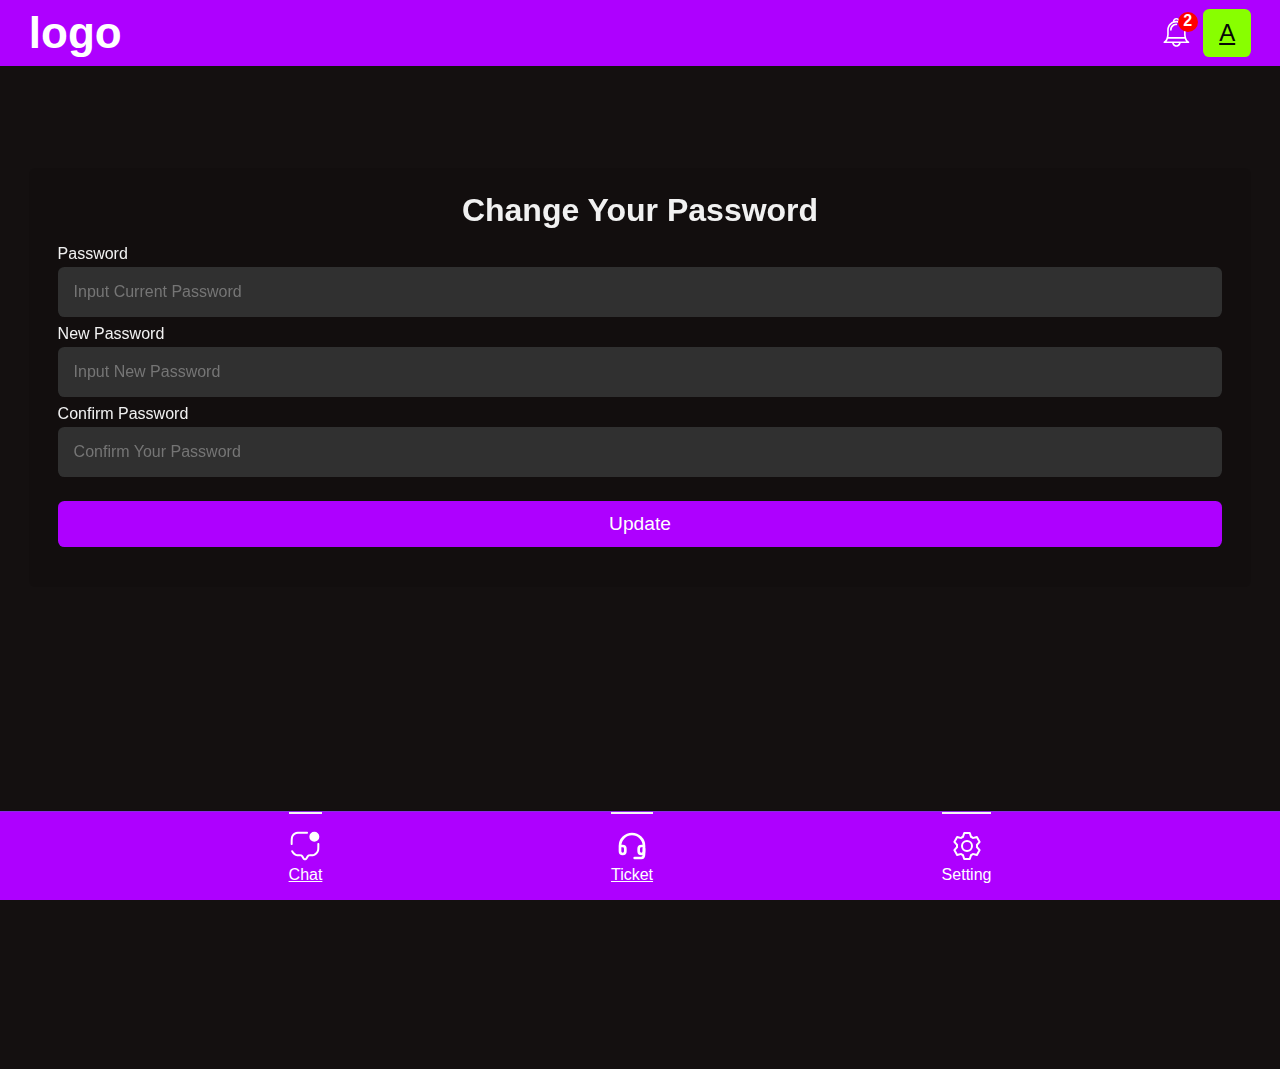
<file: html/setting.html>
<!DOCTYPE html>
<html lang="en">

<head>
    <meta charset="UTF-8">
    <meta name="viewport" content="width=device-width, initial-scale=1.0">
    <title>Document</title>
    <link rel="stylesheet" href="../style.css">
</head>

<body>

    <header class='navbar container '>
        <h2 class='logo'>
            logo
        </h2>
        <div class="buttons">
            <button class="notification">
                <svg fill="#ffffff" height="1.8rem" width="1.8rem" version="1.1" id="Capa_1"
                    xmlns="http://www.w3.org/2000/svg" xmlns:xlink="http://www.w3.org/1999/xlink"
                    viewBox="0 0 611.999 611.999" xml:space="preserve">
                    <g id="SVGRepo_bgCarrier" stroke-width="0"></g>
                    <g id="SVGRepo_tracerCarrier" stroke-linecap="round" stroke-linejoin="round"></g>
                    <g id="SVGRepo_iconCarrier">
                        <g>
                            <g>
                                <g>
                                    <path
                                        d="M570.107,500.254c-65.037-29.371-67.511-155.441-67.559-158.622v-84.578c0-81.402-49.742-151.399-120.427-181.203 C381.969,34,347.883,0,306.001,0c-41.883,0-75.968,34.002-76.121,75.849c-70.682,29.804-120.425,99.801-120.425,181.203v84.578 c-0.046,3.181-2.522,129.251-67.561,158.622c-7.409,3.347-11.481,11.412-9.768,19.36c1.711,7.949,8.74,13.626,16.871,13.626 h164.88c3.38,18.594,12.172,35.892,25.619,49.903c17.86,18.608,41.479,28.856,66.502,28.856 c25.025,0,48.644-10.248,66.502-28.856c13.449-14.012,22.241-31.311,25.619-49.903h164.88c8.131,0,15.159-5.676,16.872-13.626 C581.586,511.664,577.516,503.6,570.107,500.254z M484.434,439.859c6.837,20.728,16.518,41.544,30.246,58.866H97.32 c13.726-17.32,23.407-38.135,30.244-58.866H484.434z M306.001,34.515c18.945,0,34.963,12.73,39.975,30.082 c-12.912-2.678-26.282-4.09-39.975-4.09s-27.063,1.411-39.975,4.09C271.039,47.246,287.057,34.515,306.001,34.515z M143.97,341.736v-84.685c0-89.343,72.686-162.029,162.031-162.029s162.031,72.686,162.031,162.029v84.826 c0.023,2.596,0.427,29.879,7.303,63.465H136.663C143.543,371.724,143.949,344.393,143.97,341.736z M306.001,577.485 c-26.341,0-49.33-18.992-56.709-44.246h113.416C355.329,558.493,332.344,577.485,306.001,577.485z">
                                    </path>
                                    <path
                                        d="M306.001,119.235c-74.25,0-134.657,60.405-134.657,134.654c0,9.531,7.727,17.258,17.258,17.258 c9.531,0,17.258-7.727,17.258-17.258c0-55.217,44.923-100.139,100.142-100.139c9.531,0,17.258-7.727,17.258-17.258 C323.259,126.96,315.532,119.235,306.001,119.235z">
                                    </path>
                                </g>
                            </g>
                        </g>
                    </g>
                </svg>
                <span class="notification-count">2</span>
            </button>

            <a href="../html/profile.html" class="profile button">
                A
            </a>
        </div>
    </header>



    <main>
        <section id="setting" class="container">

            <form action="" class="setting-form container">
                <h2 class="setting-title">Change Your Password</h2>
                <label for="password">Password</label>
                <input type="password" id="password" placeholder="Input Current Password">

                <label for="new-password">New Password</label>
                <input type="password" id="new-password" placeholder="Input New Password">

                <label for="confirm-password">Confirm Password</label>
                <input type="password" id="confirm-password" placeholder="Confirm Your Password">

                <button class="update button">Update</button>
            </form>
        </section>

    </main>

    <footer class="footer">
    
        <div class="footer-buttons">
            <a href="../index.html" class="footer-button-wrapper active">
                  <svg viewBox="0 0 24 24" fill="currentcolor" xmlns="http://www.w3.org/2000/svg" class="chat"><g id="SVGRepo_bgCarrier" stroke-width="0"></g><g id="SVGRepo_tracerCarrier" stroke-linecap="round" stroke-linejoin="round"></g><g id="SVGRepo_iconCarrier"> <path d="M13.0867 21.3877L13.7321 21.7697L13.0867 21.3877ZM13.6288 20.4718L12.9833 20.0898L13.6288 20.4718ZM10.3712 20.4718L9.72579 20.8539H9.72579L10.3712 20.4718ZM10.9133 21.3877L11.5587 21.0057L10.9133 21.3877ZM13.5 2.75C13.9142 2.75 14.25 2.41421 14.25 2C14.25 1.58579 13.9142 1.25 13.5 1.25V2.75ZM22.75 10.5C22.75 10.0858 22.4142 9.75 22 9.75C21.5858 9.75 21.25 10.0858 21.25 10.5H22.75ZM1.25 10.5C1.25 10.9142 1.58579 11.25 2 11.25C2.41421 11.25 2.75 10.9142 2.75 10.5H1.25ZM3.07351 15.6264C2.915 15.2437 2.47627 15.062 2.09359 15.2205C1.71091 15.379 1.52918 15.8177 1.68769 16.2004L3.07351 15.6264ZM7.78958 18.9915L7.77666 19.7413L7.78958 18.9915ZM5.08658 18.6194L4.79957 19.3123H4.79957L5.08658 18.6194ZM21.6194 15.9134L22.3123 16.2004V16.2004L21.6194 15.9134ZM16.2104 18.9915L16.1975 18.2416L16.2104 18.9915ZM18.9134 18.6194L19.2004 19.3123H19.2004L18.9134 18.6194ZM4.38751 2.7368L3.99563 2.09732V2.09732L4.38751 2.7368ZM2.7368 4.38751L2.09732 3.99563H2.09732L2.7368 4.38751ZM9.40279 19.2098L9.77986 18.5615L9.77986 18.5615L9.40279 19.2098ZM13.7321 21.7697L14.2742 20.8539L12.9833 20.0898L12.4412 21.0057L13.7321 21.7697ZM9.72579 20.8539L10.2679 21.7697L11.5587 21.0057L11.0166 20.0898L9.72579 20.8539ZM12.4412 21.0057C12.2485 21.3313 11.7515 21.3313 11.5587 21.0057L10.2679 21.7697C11.0415 23.0767 12.9585 23.0767 13.7321 21.7697L12.4412 21.0057ZM10.5 2.75H13.5V1.25H10.5V2.75ZM21.25 10.5V11.5H22.75V10.5H21.25ZM7.8025 18.2416C6.54706 18.2199 5.88923 18.1401 5.37359 17.9265L4.79957 19.3123C5.60454 19.6457 6.52138 19.7197 7.77666 19.7413L7.8025 18.2416ZM1.68769 16.2004C2.27128 17.6093 3.39066 18.7287 4.79957 19.3123L5.3736 17.9265C4.33223 17.4951 3.50486 16.6678 3.07351 15.6264L1.68769 16.2004ZM21.25 11.5C21.25 12.6751 21.2496 13.5189 21.2042 14.1847C21.1592 14.8438 21.0726 15.2736 20.9265 15.6264L22.3123 16.2004C22.5468 15.6344 22.6505 15.0223 22.7007 14.2868C22.7504 13.5581 22.75 12.6546 22.75 11.5H21.25ZM16.2233 19.7413C17.4786 19.7197 18.3955 19.6457 19.2004 19.3123L18.6264 17.9265C18.1108 18.1401 17.4529 18.2199 16.1975 18.2416L16.2233 19.7413ZM20.9265 15.6264C20.4951 16.6678 19.6678 17.4951 18.6264 17.9265L19.2004 19.3123C20.6093 18.7287 21.7287 17.6093 22.3123 16.2004L20.9265 15.6264ZM10.5 1.25C8.87781 1.25 7.6085 1.24921 6.59611 1.34547C5.57256 1.44279 4.73445 1.64457 3.99563 2.09732L4.77938 3.37628C5.24291 3.09223 5.82434 2.92561 6.73809 2.83873C7.663 2.75079 8.84876 2.75 10.5 2.75V1.25ZM2.75 10.5C2.75 8.84876 2.75079 7.663 2.83873 6.73809C2.92561 5.82434 3.09223 5.24291 3.37628 4.77938L2.09732 3.99563C1.64457 4.73445 1.44279 5.57256 1.34547 6.59611C1.24921 7.6085 1.25 8.87781 1.25 10.5H2.75ZM3.99563 2.09732C3.22194 2.57144 2.57144 3.22194 2.09732 3.99563L3.37628 4.77938C3.72672 4.20752 4.20752 3.72672 4.77938 3.37628L3.99563 2.09732ZM11.0166 20.0898C10.8136 19.7468 10.6354 19.4441 10.4621 19.2063C10.2795 18.9559 10.0702 18.7304 9.77986 18.5615L9.02572 19.8582C9.07313 19.8857 9.13772 19.936 9.24985 20.0898C9.37122 20.2564 9.50835 20.4865 9.72579 20.8539L11.0166 20.0898ZM7.77666 19.7413C8.21575 19.7489 8.49387 19.7545 8.70588 19.7779C8.90399 19.7999 8.98078 19.832 9.02572 19.8582L9.77986 18.5615C9.4871 18.3912 9.18246 18.3215 8.87097 18.287C8.57339 18.2541 8.21375 18.2487 7.8025 18.2416L7.77666 19.7413ZM14.2742 20.8539C14.4916 20.4865 14.6287 20.2564 14.7501 20.0898C14.8622 19.936 14.9268 19.8857 14.9742 19.8582L14.2201 18.5615C13.9298 18.7304 13.7204 18.9559 13.5379 19.2063C13.3646 19.4441 13.1864 19.7468 12.9833 20.0898L14.2742 20.8539ZM16.1975 18.2416C15.7862 18.2487 15.4266 18.2541 15.129 18.287C14.8175 18.3215 14.5129 18.3912 14.2201 18.5615L14.9742 19.8582C15.0192 19.832 15.096 19.7999 15.2941 19.7779C15.5061 19.7545 15.7842 19.7489 16.2233 19.7413L16.1975 18.2416Z" fill="#ffffff"></path> <circle cx="19" cy="5" r="3" stroke="#ffffff" stroke-width="1.5"></circle> </g></svg>
                <p>Chat</p>
            </a>

            <a href="../html/ticket.html" class="footer-button-wrapper active">
                <svg class="ticket" viewBox="0 0 24 24" role="img" xmlns="http://www.w3.org/2000/svg" aria-labelledby="supportIconTitle" stroke="#ffffff" stroke-width="2" stroke-linecap="round" stroke-linejoin="round" fill="none" color="#ffffff"><g id="SVGRepo_bgCarrier" stroke-width="0"></g><g id="SVGRepo_tracerCarrier" stroke-linecap="round" stroke-linejoin="round"></g><g id="SVGRepo_iconCarrier"> <title id="supportIconTitle">Support</title> <path d="M18,9 L16,9 C14.8954305,9 14,9.8954305 14,11 L14,13 C14,14.1045695 14.8954305,15 16,15 L16,15 C17.1045695,15 18,14.1045695 18,13 L18,9 C18,4.02943725 13.9705627,0 9,0 C4.02943725,0 0,4.02943725 0,9 L0,13 C1.3527075e-16,14.1045695 0.8954305,15 2,15 L2,15 C3.1045695,15 4,14.1045695 4,13 L4,11 C4,9.8954305 3.1045695,9 2,9 L0,9" transform="translate(3 3)"></path> <path d="M21,14 L21,18 C21,20 20.3333333,21 19,21 C17.6666667,21 16,21 14,21"></path> </g></svg>
                <p>Ticket</p>
            </a>

            <div class="footer-button-wrapper active">
                    <svg class="setting" viewBox="0 0 1024 1024" xmlns="http://www.w3.org/2000/svg" fill="currentcolor">
                        <g id="SVGRepo_bgCarrier" stroke-width="0"></g>
                        <g id="SVGRepo_tracerCarrier" stroke-linecap="round" stroke-linejoin="round"></g>
                        <g id="SVGRepo_iconCarrier">
                            <path fill="currentcolor"
                                d="M600.704 64a32 32 0 0 1 30.464 22.208l35.2 109.376c14.784 7.232 28.928 15.36 42.432 24.512l112.384-24.192a32 32 0 0 1 34.432 15.36L944.32 364.8a32 32 0 0 1-4.032 37.504l-77.12 85.12a357.12 357.12 0 0 1 0 49.024l77.12 85.248a32 32 0 0 1 4.032 37.504l-88.704 153.6a32 32 0 0 1-34.432 15.296L708.8 803.904c-13.44 9.088-27.648 17.28-42.368 24.512l-35.264 109.376A32 32 0 0 1 600.704 960H423.296a32 32 0 0 1-30.464-22.208L357.696 828.48a351.616 351.616 0 0 1-42.56-24.64l-112.32 24.256a32 32 0 0 1-34.432-15.36L79.68 659.2a32 32 0 0 1 4.032-37.504l77.12-85.248a357.12 357.12 0 0 1 0-48.896l-77.12-85.248A32 32 0 0 1 79.68 364.8l88.704-153.6a32 32 0 0 1 34.432-15.296l112.32 24.256c13.568-9.152 27.776-17.408 42.56-24.64l35.2-109.312A32 32 0 0 1 423.232 64H600.64zm-23.424 64H446.72l-36.352 113.088-24.512 11.968a294.113 294.113 0 0 0-34.816 20.096l-22.656 15.36-116.224-25.088-65.28 113.152 79.68 88.192-1.92 27.136a293.12 293.12 0 0 0 0 40.192l1.92 27.136-79.808 88.192 65.344 113.152 116.224-25.024 22.656 15.296a294.113 294.113 0 0 0 34.816 20.096l24.512 11.968L446.72 896h130.688l36.48-113.152 24.448-11.904a288.282 288.282 0 0 0 34.752-20.096l22.592-15.296 116.288 25.024 65.28-113.152-79.744-88.192 1.92-27.136a293.12 293.12 0 0 0 0-40.256l-1.92-27.136 79.808-88.128-65.344-113.152-116.288 24.96-22.592-15.232a287.616 287.616 0 0 0-34.752-20.096l-24.448-11.904L577.344 128zM512 320a192 192 0 1 1 0 384 192 192 0 0 1 0-384zm0 64a128 128 0 1 0 0 256 128 128 0 0 0 0-256z">
                            </path>
                        </g>
                    </svg>
                <p>Setting</p>
            </div>
        </div>
    </footer>

</body>

</html>
</file>
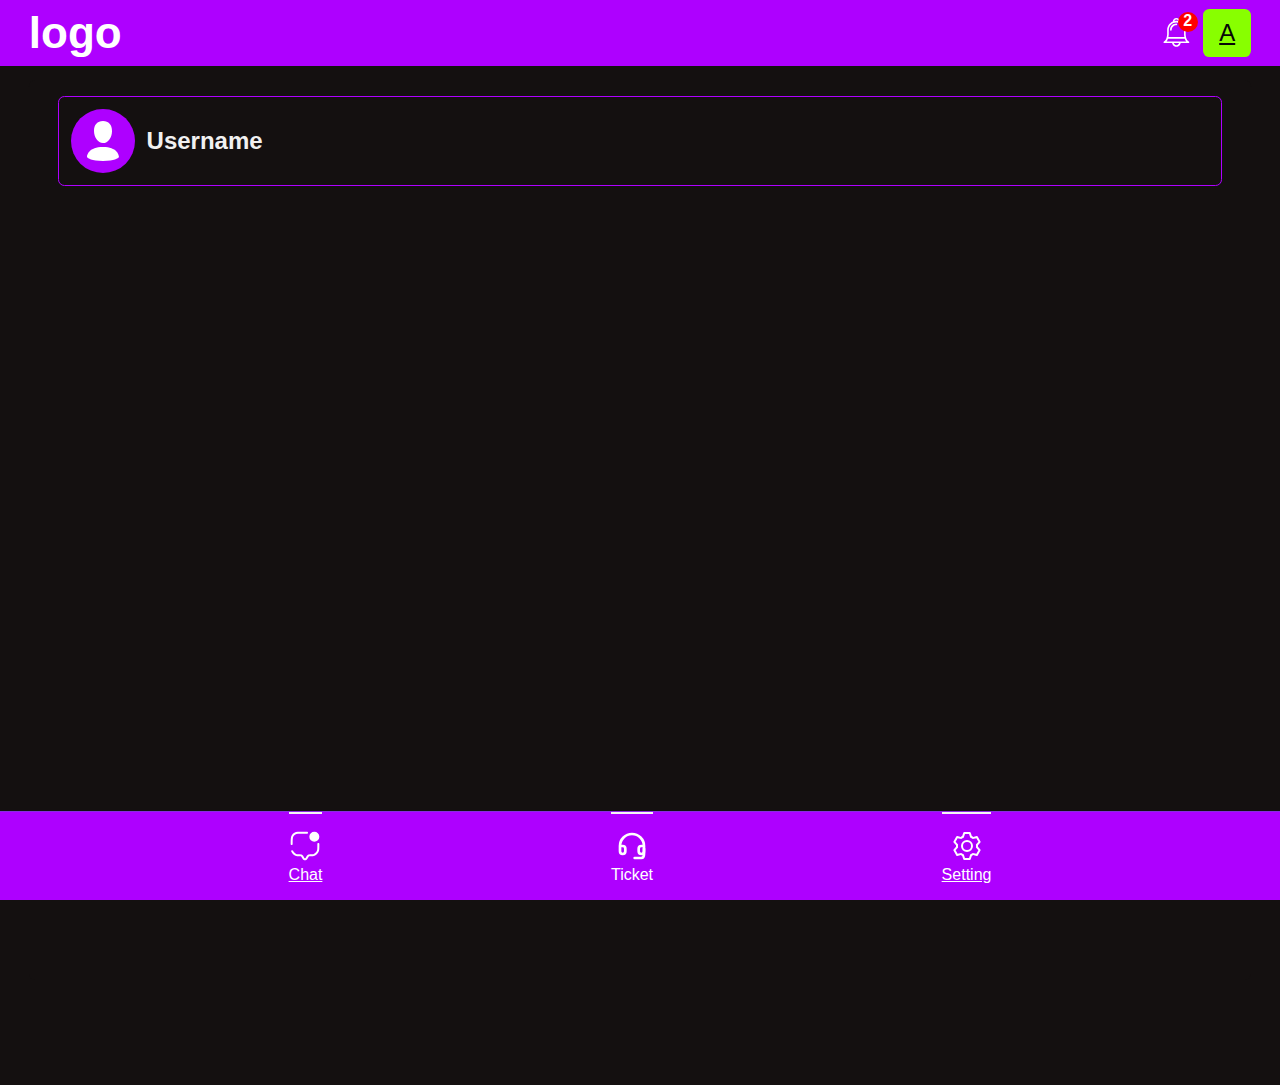
<file: html/ticket.html>
<!DOCTYPE html>
<html lang="en">

<head>
    <meta charset="UTF-8">
    <meta name="viewport" content="width=device-width, initial-scale=1.0">
    <title>Transaction</title>
    <link rel="stylesheet" href="../style.css">
</head>

<body>
    <header class='navbar container '>
        <h2 class='logo'>
            logo
        </h2>
        <div class="buttons">
            <button class="notification">
                <svg fill="#ffffff" height="1.8rem" width="1.8rem" version="1.1" id="Capa_1"
                    xmlns="http://www.w3.org/2000/svg" xmlns:xlink="http://www.w3.org/1999/xlink"
                    viewBox="0 0 611.999 611.999" xml:space="preserve">
                    <g id="SVGRepo_bgCarrier" stroke-width="0"></g>
                    <g id="SVGRepo_tracerCarrier" stroke-linecap="round" stroke-linejoin="round"></g>
                    <g id="SVGRepo_iconCarrier">
                        <g>
                            <g>
                                <g>
                                    <path
                                        d="M570.107,500.254c-65.037-29.371-67.511-155.441-67.559-158.622v-84.578c0-81.402-49.742-151.399-120.427-181.203 C381.969,34,347.883,0,306.001,0c-41.883,0-75.968,34.002-76.121,75.849c-70.682,29.804-120.425,99.801-120.425,181.203v84.578 c-0.046,3.181-2.522,129.251-67.561,158.622c-7.409,3.347-11.481,11.412-9.768,19.36c1.711,7.949,8.74,13.626,16.871,13.626 h164.88c3.38,18.594,12.172,35.892,25.619,49.903c17.86,18.608,41.479,28.856,66.502,28.856 c25.025,0,48.644-10.248,66.502-28.856c13.449-14.012,22.241-31.311,25.619-49.903h164.88c8.131,0,15.159-5.676,16.872-13.626 C581.586,511.664,577.516,503.6,570.107,500.254z M484.434,439.859c6.837,20.728,16.518,41.544,30.246,58.866H97.32 c13.726-17.32,23.407-38.135,30.244-58.866H484.434z M306.001,34.515c18.945,0,34.963,12.73,39.975,30.082 c-12.912-2.678-26.282-4.09-39.975-4.09s-27.063,1.411-39.975,4.09C271.039,47.246,287.057,34.515,306.001,34.515z M143.97,341.736v-84.685c0-89.343,72.686-162.029,162.031-162.029s162.031,72.686,162.031,162.029v84.826 c0.023,2.596,0.427,29.879,7.303,63.465H136.663C143.543,371.724,143.949,344.393,143.97,341.736z M306.001,577.485 c-26.341,0-49.33-18.992-56.709-44.246h113.416C355.329,558.493,332.344,577.485,306.001,577.485z">
                                    </path>
                                    <path
                                        d="M306.001,119.235c-74.25,0-134.657,60.405-134.657,134.654c0,9.531,7.727,17.258,17.258,17.258 c9.531,0,17.258-7.727,17.258-17.258c0-55.217,44.923-100.139,100.142-100.139c9.531,0,17.258-7.727,17.258-17.258 C323.259,126.96,315.532,119.235,306.001,119.235z">
                                    </path>
                                </g>
                            </g>
                        </g>
                    </g>
                </svg>
                <span class="notification-count">2</span>
            </button>

            <a href="../html/profile.html" class="profile button">
                A
            </a>
        </div>
    </header>

    <main>
        <section id="ticket" class="container">
            <a href="../html/message.html" class="ticket-preview">
                <div class="ticket-preview-icon">
                    <svg viewBox="0 0 24 24" fill="currentcolor" xmlns="http://www.w3.org/2000/svg">
                        <g id="SVGRepo_bgCarrier" stroke-width="0"></g>
                        <g id="SVGRepo_tracerCarrier" stroke-linecap="round" stroke-linejoin="round"></g>
                        <g id="SVGRepo_iconCarrier">
                            <path fill-rule="evenodd" clip-rule="evenodd"
                                d="M16.5 7.063C16.5 10.258 14.57 13 12 13c-2.572 0-4.5-2.742-4.5-5.938C7.5 3.868 9.16 2 12 2s4.5 1.867 4.5 5.063zM4.102 20.142C4.487 20.6 6.145 22 12 22c5.855 0 7.512-1.4 7.898-1.857a.416.416 0 0 0 .09-.317C19.9 18.944 19.106 15 12 15s-7.9 3.944-7.989 4.826a.416.416 0 0 0 .091.317z"
                                fill="currentcolor"></path>
                        </g>
                    </svg>
                </div>
                <div>
                    <h2 class="ticket-preview-username">Username</h2>
                    
                </div>
            </a>
        </section>
    </main>

    <footer class="footer">
    
        <div class="footer-buttons">
            <a href="../index.html" class="footer-button-wrapper active">
                  <svg viewBox="0 0 24 24" fill="currentcolor" xmlns="http://www.w3.org/2000/svg" class="chat"><g id="SVGRepo_bgCarrier" stroke-width="0"></g><g id="SVGRepo_tracerCarrier" stroke-linecap="round" stroke-linejoin="round"></g><g id="SVGRepo_iconCarrier"> <path d="M13.0867 21.3877L13.7321 21.7697L13.0867 21.3877ZM13.6288 20.4718L12.9833 20.0898L13.6288 20.4718ZM10.3712 20.4718L9.72579 20.8539H9.72579L10.3712 20.4718ZM10.9133 21.3877L11.5587 21.0057L10.9133 21.3877ZM13.5 2.75C13.9142 2.75 14.25 2.41421 14.25 2C14.25 1.58579 13.9142 1.25 13.5 1.25V2.75ZM22.75 10.5C22.75 10.0858 22.4142 9.75 22 9.75C21.5858 9.75 21.25 10.0858 21.25 10.5H22.75ZM1.25 10.5C1.25 10.9142 1.58579 11.25 2 11.25C2.41421 11.25 2.75 10.9142 2.75 10.5H1.25ZM3.07351 15.6264C2.915 15.2437 2.47627 15.062 2.09359 15.2205C1.71091 15.379 1.52918 15.8177 1.68769 16.2004L3.07351 15.6264ZM7.78958 18.9915L7.77666 19.7413L7.78958 18.9915ZM5.08658 18.6194L4.79957 19.3123H4.79957L5.08658 18.6194ZM21.6194 15.9134L22.3123 16.2004V16.2004L21.6194 15.9134ZM16.2104 18.9915L16.1975 18.2416L16.2104 18.9915ZM18.9134 18.6194L19.2004 19.3123H19.2004L18.9134 18.6194ZM4.38751 2.7368L3.99563 2.09732V2.09732L4.38751 2.7368ZM2.7368 4.38751L2.09732 3.99563H2.09732L2.7368 4.38751ZM9.40279 19.2098L9.77986 18.5615L9.77986 18.5615L9.40279 19.2098ZM13.7321 21.7697L14.2742 20.8539L12.9833 20.0898L12.4412 21.0057L13.7321 21.7697ZM9.72579 20.8539L10.2679 21.7697L11.5587 21.0057L11.0166 20.0898L9.72579 20.8539ZM12.4412 21.0057C12.2485 21.3313 11.7515 21.3313 11.5587 21.0057L10.2679 21.7697C11.0415 23.0767 12.9585 23.0767 13.7321 21.7697L12.4412 21.0057ZM10.5 2.75H13.5V1.25H10.5V2.75ZM21.25 10.5V11.5H22.75V10.5H21.25ZM7.8025 18.2416C6.54706 18.2199 5.88923 18.1401 5.37359 17.9265L4.79957 19.3123C5.60454 19.6457 6.52138 19.7197 7.77666 19.7413L7.8025 18.2416ZM1.68769 16.2004C2.27128 17.6093 3.39066 18.7287 4.79957 19.3123L5.3736 17.9265C4.33223 17.4951 3.50486 16.6678 3.07351 15.6264L1.68769 16.2004ZM21.25 11.5C21.25 12.6751 21.2496 13.5189 21.2042 14.1847C21.1592 14.8438 21.0726 15.2736 20.9265 15.6264L22.3123 16.2004C22.5468 15.6344 22.6505 15.0223 22.7007 14.2868C22.7504 13.5581 22.75 12.6546 22.75 11.5H21.25ZM16.2233 19.7413C17.4786 19.7197 18.3955 19.6457 19.2004 19.3123L18.6264 17.9265C18.1108 18.1401 17.4529 18.2199 16.1975 18.2416L16.2233 19.7413ZM20.9265 15.6264C20.4951 16.6678 19.6678 17.4951 18.6264 17.9265L19.2004 19.3123C20.6093 18.7287 21.7287 17.6093 22.3123 16.2004L20.9265 15.6264ZM10.5 1.25C8.87781 1.25 7.6085 1.24921 6.59611 1.34547C5.57256 1.44279 4.73445 1.64457 3.99563 2.09732L4.77938 3.37628C5.24291 3.09223 5.82434 2.92561 6.73809 2.83873C7.663 2.75079 8.84876 2.75 10.5 2.75V1.25ZM2.75 10.5C2.75 8.84876 2.75079 7.663 2.83873 6.73809C2.92561 5.82434 3.09223 5.24291 3.37628 4.77938L2.09732 3.99563C1.64457 4.73445 1.44279 5.57256 1.34547 6.59611C1.24921 7.6085 1.25 8.87781 1.25 10.5H2.75ZM3.99563 2.09732C3.22194 2.57144 2.57144 3.22194 2.09732 3.99563L3.37628 4.77938C3.72672 4.20752 4.20752 3.72672 4.77938 3.37628L3.99563 2.09732ZM11.0166 20.0898C10.8136 19.7468 10.6354 19.4441 10.4621 19.2063C10.2795 18.9559 10.0702 18.7304 9.77986 18.5615L9.02572 19.8582C9.07313 19.8857 9.13772 19.936 9.24985 20.0898C9.37122 20.2564 9.50835 20.4865 9.72579 20.8539L11.0166 20.0898ZM7.77666 19.7413C8.21575 19.7489 8.49387 19.7545 8.70588 19.7779C8.90399 19.7999 8.98078 19.832 9.02572 19.8582L9.77986 18.5615C9.4871 18.3912 9.18246 18.3215 8.87097 18.287C8.57339 18.2541 8.21375 18.2487 7.8025 18.2416L7.77666 19.7413ZM14.2742 20.8539C14.4916 20.4865 14.6287 20.2564 14.7501 20.0898C14.8622 19.936 14.9268 19.8857 14.9742 19.8582L14.2201 18.5615C13.9298 18.7304 13.7204 18.9559 13.5379 19.2063C13.3646 19.4441 13.1864 19.7468 12.9833 20.0898L14.2742 20.8539ZM16.1975 18.2416C15.7862 18.2487 15.4266 18.2541 15.129 18.287C14.8175 18.3215 14.5129 18.3912 14.2201 18.5615L14.9742 19.8582C15.0192 19.832 15.096 19.7999 15.2941 19.7779C15.5061 19.7545 15.7842 19.7489 16.2233 19.7413L16.1975 18.2416Z" fill="#ffffff"></path> <circle cx="19" cy="5" r="3" stroke="#ffffff" stroke-width="1.5"></circle> </g></svg>
                <p>Chat</p>
            </a>

            <div class="footer-button-wrapper active">
                <svg class="ticket" viewBox="0 0 24 24" role="img" xmlns="http://www.w3.org/2000/svg" aria-labelledby="supportIconTitle" stroke="#ffffff" stroke-width="2" stroke-linecap="round" stroke-linejoin="round" fill="none" color="#ffffff"><g id="SVGRepo_bgCarrier" stroke-width="0"></g><g id="SVGRepo_tracerCarrier" stroke-linecap="round" stroke-linejoin="round"></g><g id="SVGRepo_iconCarrier"> <title id="supportIconTitle">Support</title> <path d="M18,9 L16,9 C14.8954305,9 14,9.8954305 14,11 L14,13 C14,14.1045695 14.8954305,15 16,15 L16,15 C17.1045695,15 18,14.1045695 18,13 L18,9 C18,4.02943725 13.9705627,0 9,0 C4.02943725,0 0,4.02943725 0,9 L0,13 C1.3527075e-16,14.1045695 0.8954305,15 2,15 L2,15 C3.1045695,15 4,14.1045695 4,13 L4,11 C4,9.8954305 3.1045695,9 2,9 L0,9" transform="translate(3 3)"></path> <path d="M21,14 L21,18 C21,20 20.3333333,21 19,21 C17.6666667,21 16,21 14,21"></path> </g></svg>
                <p>Ticket</p>
            </div>

            <a href="../html/setting.html" class="footer-button-wrapper active">
                    <svg class="setting" viewBox="0 0 1024 1024" xmlns="http://www.w3.org/2000/svg" fill="currentcolor">
                        <g id="SVGRepo_bgCarrier" stroke-width="0"></g>
                        <g id="SVGRepo_tracerCarrier" stroke-linecap="round" stroke-linejoin="round"></g>
                        <g id="SVGRepo_iconCarrier">
                            <path fill="currentcolor"
                                d="M600.704 64a32 32 0 0 1 30.464 22.208l35.2 109.376c14.784 7.232 28.928 15.36 42.432 24.512l112.384-24.192a32 32 0 0 1 34.432 15.36L944.32 364.8a32 32 0 0 1-4.032 37.504l-77.12 85.12a357.12 357.12 0 0 1 0 49.024l77.12 85.248a32 32 0 0 1 4.032 37.504l-88.704 153.6a32 32 0 0 1-34.432 15.296L708.8 803.904c-13.44 9.088-27.648 17.28-42.368 24.512l-35.264 109.376A32 32 0 0 1 600.704 960H423.296a32 32 0 0 1-30.464-22.208L357.696 828.48a351.616 351.616 0 0 1-42.56-24.64l-112.32 24.256a32 32 0 0 1-34.432-15.36L79.68 659.2a32 32 0 0 1 4.032-37.504l77.12-85.248a357.12 357.12 0 0 1 0-48.896l-77.12-85.248A32 32 0 0 1 79.68 364.8l88.704-153.6a32 32 0 0 1 34.432-15.296l112.32 24.256c13.568-9.152 27.776-17.408 42.56-24.64l35.2-109.312A32 32 0 0 1 423.232 64H600.64zm-23.424 64H446.72l-36.352 113.088-24.512 11.968a294.113 294.113 0 0 0-34.816 20.096l-22.656 15.36-116.224-25.088-65.28 113.152 79.68 88.192-1.92 27.136a293.12 293.12 0 0 0 0 40.192l1.92 27.136-79.808 88.192 65.344 113.152 116.224-25.024 22.656 15.296a294.113 294.113 0 0 0 34.816 20.096l24.512 11.968L446.72 896h130.688l36.48-113.152 24.448-11.904a288.282 288.282 0 0 0 34.752-20.096l22.592-15.296 116.288 25.024 65.28-113.152-79.744-88.192 1.92-27.136a293.12 293.12 0 0 0 0-40.256l-1.92-27.136 79.808-88.128-65.344-113.152-116.288 24.96-22.592-15.232a287.616 287.616 0 0 0-34.752-20.096l-24.448-11.904L577.344 128zM512 320a192 192 0 1 1 0 384 192 192 0 0 1 0-384zm0 64a128 128 0 1 0 0 256 128 128 0 0 0 0-256z">
                            </path>
                        </g>
                    </svg>
                <p>Setting</p>
            </a>
        </div>
    </footer>

</body>

</html>
</file>
<file: style.css>
* {
  padding: 0;
  margin: 0;
  box-sizing: border-box;
  scroll-behavior: smooth;
}

:root {
  --bg-color: #141010;
  --text-white: #f1f1f1;
  --text-color: #000000;
  --blue: #ae00ff;
  --light-blue: #0873ff;
  --white: #ffffff;
  --button-bg: transparent;

  --font-base: clamp(1rem, 0.5vw + 0.5rem, 1.25rem);

  --spacing-container: clamp(0.75rem, 1vw + 1rem, 5rem);
  --spacing-sm: 0.75rem;
  --spacing-md: 1rem;
  --spacing-lg: 1.25rem;

  --gap: 0.75rem;
  --br-sm: 0.4rem;
}

a{
  color: var(--white);
}

body {
  background-color: var(--bg-color);
  font-family: Arial, Helvetica, sans-serif;
}

.container {
  padding: 0.5rem var(--spacing-container);
}

.button {
  padding: var(--spacing-sm) var(--spacing-md);
  font-size: var(--font-base);
  background-color: var(--button-bg);
  border-radius: var(--br-sm);
  border: none;
  outline: none;
}

.navbar {
  width: 100%;
  display: flex;
  align-items: center;
  justify-content: space-between;
  color: var(--white);
  position: fixed;
  z-index: 100;
  top: 0;
  background-color: var(--blue);

  .logo {
    font-size: 2.75rem;
  }

  .buttons {
    display: flex;
    align-items: center;
    justify-content: center;
    gap: 0.75rem;

    .notification {
      margin-top: 0.2rem;
      font-size: var(--font-base);
      background-color: var(--button-bg);
      border-radius: var(--br-sm);
      border: none;
      outline: none;
      position: relative;

      .notification-count {
        position: absolute;
        top: -0.4rem;
        right: -0.4rem;
        color: white;
        width: 1.25rem;
        height: 1.25rem;
        border-radius: 50%;
        background-color: red;
        font-weight: 600;
      }
    }

    .profile {
      width: 3rem;
      height: 3rem;
      color: #070707;
      font-size: x-large;
      background-color: rgb(136, 255, 0);
      display: grid;
      place-content: center;
    }
  }
}

#setting {
  min-height: 100vh;
  margin-top: 5rem;
  border-radius: var(--br-sm);

  & .setting-form {
    margin-top: 5rem;
    width: 100%;
    background-color: #05050518;
    backdrop-filter: blur(12px);
    color: var(--text-white);
    border-radius: var(--br-sm);
    padding-block: 1.5rem;

    & .setting-title {
      font-size: xx-large;
      text-align: center;
      margin-bottom: 1rem;
    }

    & label {
      display: block;
      padding-bottom: 0.25rem;
    }
    & input {
      width: 100%;
      margin-bottom: 0.5rem;
      padding: 1rem;
      border-radius: var(--br-sm);
      font-size: 1rem;
      background-color: #303030;
      color: var(--text-white);
      border: none;
      outline: none;

      &::placeholder {
        font-size: 1rem;
      }
    }

    & .update {
      width: 100%;
      background-color: var(--blue);
      color: var(--white);
      margin-block: 1rem;
      font-size: larger;
    }
  }
}

#profile-section {
  margin-block: 5rem 1rem;
  background-color: var(--bg-black-color);
  width: calc(100vw - var(--spacing-container) * 2);
  color: var(--text-white);
  margin-inline: auto;
  border-radius: var(--br-sm);
  padding-block: 1rem;
  min-height: 100vh;

  .profile-head {
    padding: 1rem 0.5rem;
    display: flex;
    gap: var(--gap);
    justify-content: space-between;
    align-items: center;

    .profile-icon {
      width: 6rem;
      aspect-ratio: 1;
      border-radius: 50%;
      background-color: var(--blue);
      margin-bottom: 1rem;
      display: grid;
      place-content: center;
    }

    .logout-btn {
      padding: 0;
      color: var(--text-white);

      svg {
        width: 3rem;
        height: 3rem;
        color: var(--white);
      }
    }
  }

  .profile-table {
    width: 100%;
    border-collapse: collapse;
    font-weight: 600;

    & td {
      padding: 0.75rem 0.5rem;

      svg {
        width: 1.5rem;
        height: 1.5rem;
        color: var(--white);
      }
    }

    & td:nth-child(1) {
      text-align: left;
    }
  }
}

#chat {
  margin-block: 5rem 1rem;
  background-color: var(--bg-color);
  width: calc(100vw - var(--spacing-container) * 2);
  margin-inline: auto;
  border-radius: var(--br-sm);
  padding-block: 1rem;
  min-height: 100vh;

  a {
    text-decoration: none;
    color: var(--text-white);
  }

  .support-preview {
    display: flex;
    align-items: center;
    gap: var(--gap);
    border: 1px solid var(--blue);
    padding: var(--gap);
    border-radius: var(--br-sm);

    .support-preview-icon {
      width: 4rem;
      aspect-ratio: 1;
      border-radius: 50%;
      background-color: var(--blue);
      display: grid;
      place-content: center;

      svg {
        width: 3rem;
        height: 3rem;
        color: #ffffff;
      }
    }

    .support-preview-message {
      display: flex;
      align-items: center;
      gap: var(--gap);

      p {
        font-size: medium;
      }
    }
  }
}

#ticket {
  margin-block: 5rem 1rem;
  background-color: var(--bg-color);
  width: calc(100vw - var(--spacing-container) * 2);
  margin-inline: auto;
  border-radius: var(--br-sm);
  padding-block: 1rem;
  min-height: 100vh;

  a {
    text-decoration: none;
    color: var(--text-white);
  }

  .ticket-preview {
    display: flex;
    align-items: center;
    gap: var(--gap);
    border: 1px solid var(--blue);
    padding: var(--gap);
    border-radius: var(--br-sm);

    .ticket-preview-icon {
      width: 4rem;
      aspect-ratio: 1;
      border-radius: 50%;
      background-color: var(--blue);
      display: grid;
      place-content: center;

      svg {
        width: 3rem;
        height: 3rem;
        color: #ffffff;
      }
    }

    .ticket-preview-message {
      display: flex;
      align-items: center;
      gap: var(--gap);
    }
  }
}

#message {
  margin-block: 4rem 3.8rem;
  background-color: var(--bg-black-color);
  color: var(--text-white);
  width: 100%;
  padding: 0;
  height: 90%;
  overflow: hidden;
  position: fixed;

  .message-head {
    width: 100%;
    display: flex;
    align-items: center;
    justify-content: space-between;
    gap: var(--gap);
    padding: 0.5rem 0.75rem;
    background-color: var(--bg-color);
    color: var(--text-white);
    position: fixed;
    z-index: 2;
    top: 0;

    .message-head-left {
      display: flex;
      align-items: center;
      gap: var(--gap);

      .message-back {
        padding: 0.1rem;
        svg {
          width: 1.75rem;
          height: 1.75rem;
          color: var(--blue);
        }
      }

      .message-head-icon {
        width: 3.5rem;
        aspect-ratio: 1;
        border-radius: 50%;
        background-color: #ffffff;
        display: grid;
        place-content: center;

        svg {
          width: 3rem;
          height: 3rem;
          color: var(--blue);
        }
      }
    }
    .info-btn {
      width: 2.25rem;
      height: 2.25rem;
      color: var(--blue);
    }
  }

  .message-body {
    overflow-y: scroll;
    height: calc(100% - 5.2rem);
    margin: 0.75rem auto;
    padding-inline: 1rem;
    font-size: 1.15rem;

    .user-message {
      display: flex;
      gap: var(--gap);
      align-items: last baseline;
      width: 100%;
      margin-bottom: 0.5rem;

      .message-body-icon {
        width: 2.5rem;
        aspect-ratio: 1;
        border-radius: 50%;
        background-color: var(--blue);
        display: grid;
        place-content: center;

        svg {
          width: 2rem;
          height: 2rem;
          color: #ffffff;
        }
      }

      .user-body-message {
        background-color: #303030;
        padding: 0.5rem 0.75rem;
        border-radius: var(--br-sm);
      }
    }

    .own-message {
      display: flex;
      gap: var(--gap);
      align-items: last baseline;
      width: 100%;
      margin-bottom: 0.5rem;

      .own-body-message {
        background-color: #484aff;
        padding: 0.5rem 0.75rem;
        border-radius: var(--br-sm);
      }
    }
  }

  .footer-message {
    width: 100%;
    position: fixed;
    left: 0;
    bottom: 0;
    padding: var(--gap) 1.1rem;
    background-color: var(--bg-color);
    display: flex;
    gap: 0.5rem;
    align-items: center;
    border-radius: 0 0 var(--br-sm) var(--br-sm);

    .message-field {
      width: 100%;
      background-color: #303030;
      border-radius: var(--br-sm);
      padding: 0.4rem 0.4rem 0.4rem 2.8rem;
      position: relative;

      .attachment {
        position: absolute;
        top: 50%;
        left: 0.5rem;
        transform: translateY(-50%);
        width: 2rem;
        aspect-ratio: 1;
      }

      #message-send {
        width: 100%;
        outline: none;
        border: none;
        font-size: 1.1rem;
        background-color: #303030;
        padding: 0.125rem 0.25rem;
        border-radius: var(--br-sm);
        color: var(--text-white);
      }
    }

    .sending-button {
      border-radius: var(--br-sm);
      font-weight: bold;
      border: none;
      outline: none;
      display: grid;
      place-content: center;
      padding: 0.25rem;
      background-color: var(--light-blue);
      transition: all 0.3s ease;

      svg {
        width: 2.5rem;
        aspect-ratio: 1;
      }

      &:active {
        transform: scale(1.1);
      }
    }
  }
}

.footer {
  width: 100%;
  background-color: var(--blue);
  border-top: 1px solid blueviolet;
  color: white;
  position: sticky;
  z-index: 50;
  left: 0;
  bottom: 0;

  .footer-buttons {
    display: flex;
    align-items: center;
    justify-content: space-evenly;

    .footer-button-wrapper {
      padding-block: var(--spacing-md);
      display: flex;
      align-items: center;
      justify-content: center;
      flex-direction: column;
      pointer-events: auto;

      &.active {
        border-top: 2px solid whitesmoke;
      }
      svg {
        width: 2rem;
        height: 2rem;
        color: var(--white);
        pointer-events: auto;
      }

      p {
        margin-top: 0.25rem;
      }
    }
  }
}

#login-page {
  display: flex;
  flex-direction: column;
  align-items: center;
  justify-content: center;
  min-height: 100vh;
  width: 100vw;
  overflow: hidden;
  position: relative;
  z-index: 10;
  background-color: var(--bg-black-color);
  color: var(--text-white);

  .login-png {
    width: 21rem;
    height: 21rem;
    margin-top: -8rem;
    margin-bottom: -1rem;
  }

  .reset-svg {
    width: 17rem;
    height: 17rem;
    margin-bottom: 2rem;
    margin-top: -4rem;
  }

  .login-form {
    padding: var(--spacing-md) var(--spacing-lg);
    width: 80%;
    background-color: #000000;
    backdrop-filter: blur(8px);
    -webkit-backdrop-filter: blur(8px);
    border-radius: var(--br-sm);
    box-shadow: 5px 5px 3px #ffffff21;

    .login-title {
      text-align: center;
      margin-bottom: var(--gap);
    }

    .label {
      display: block;
      font-size: 1.25rem;
      font-weight: 700;
      margin-bottom: 0.25rem;
    }
    input {
      width: 100%;
      padding: var(--spacing-sm) var(--spacing-md);
      outline: none;
      border: none;
      background-color: #303030;
      border-radius: var(--br-sm);
      font-size: 1rem;
      margin-bottom: 0.75rem;

      &::placeholder {
        font-weight: 600;
      }
    }

    .login-button {
      width: 100%;
      background-color: var(--light-blue);
      border: none;
      outline: none;
      border-radius: var(--br-sm);
      padding: var(--spacing-sm) var(--spacing-md);
      font-size: 1.1rem;
      font-weight: 600;
      color: var(--white);
    }

    .forgetPassowrd {
      margin-top: 1rem;
      text-align: center;

      p {
        font-size: 1.1rem;
        font-weight: 600;

        a {
          color: var(--light-blue);
        }
      }
    }
  }
}
</file>
